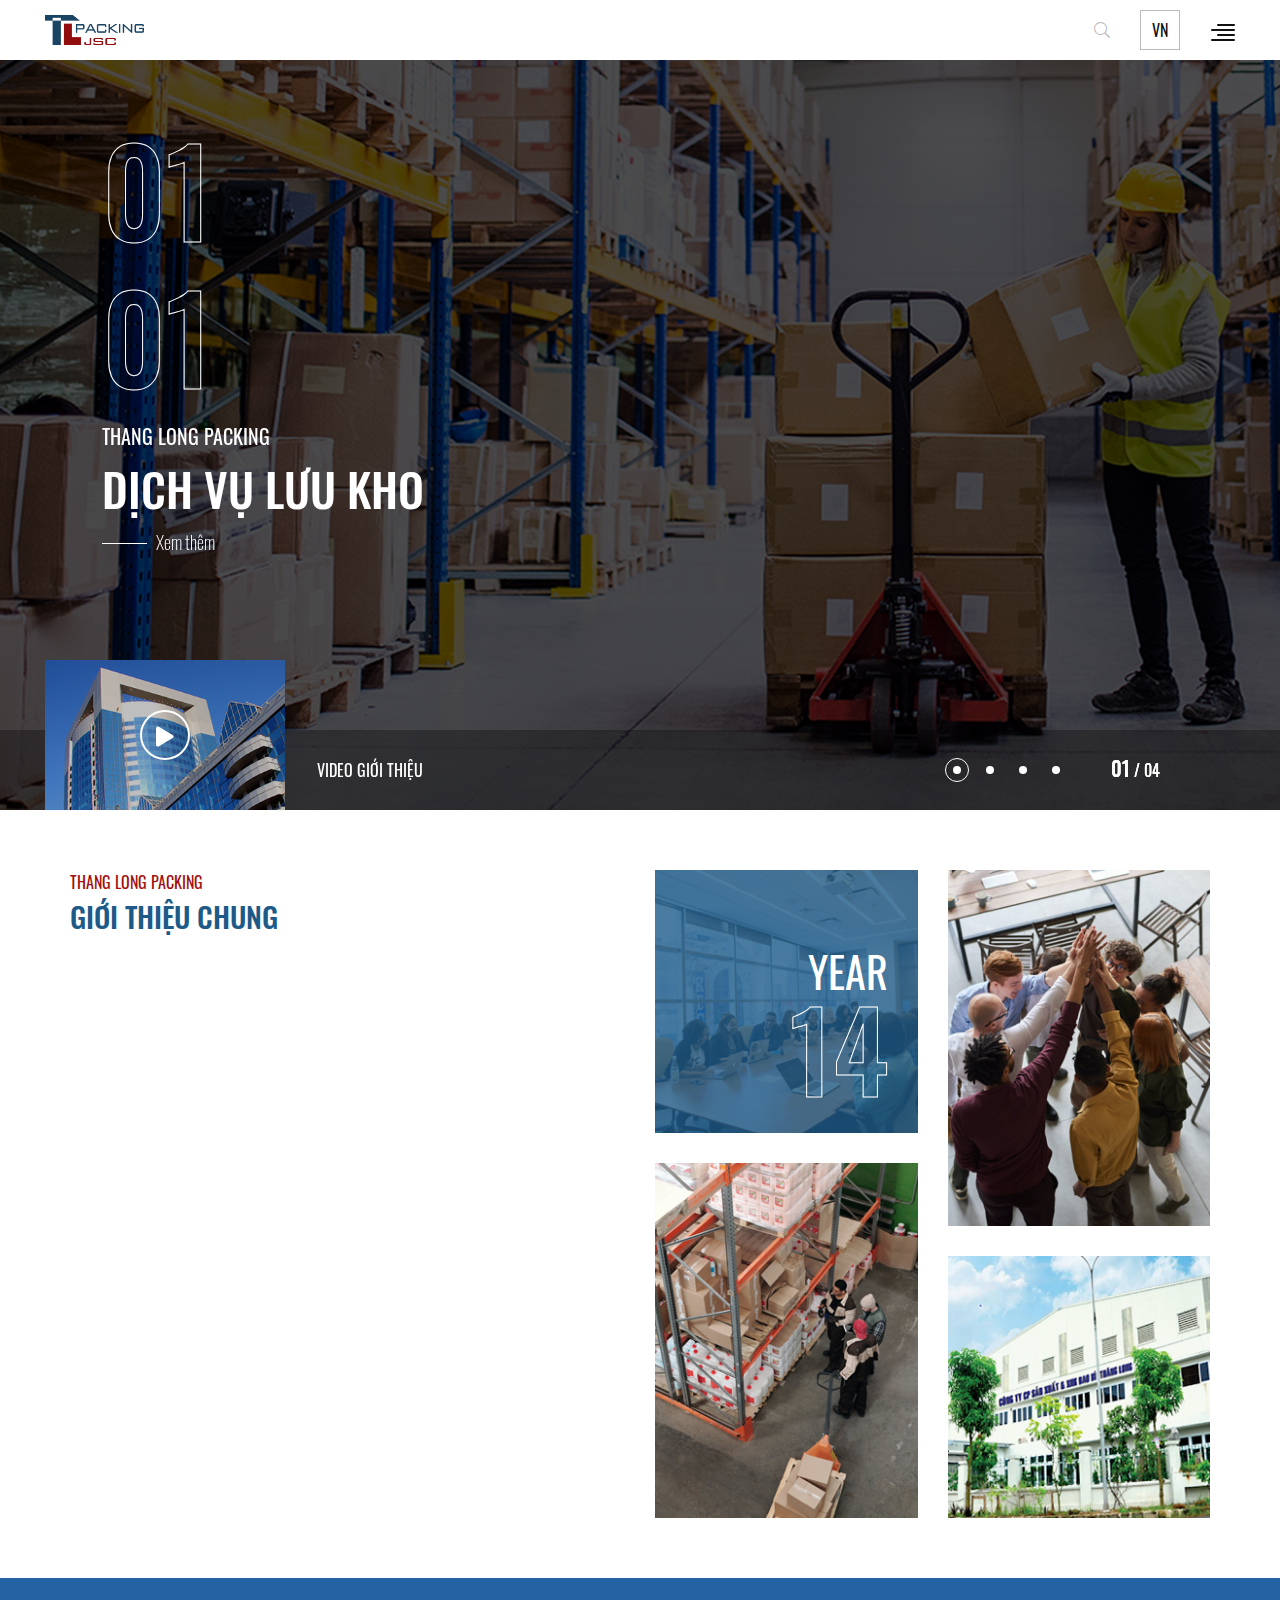
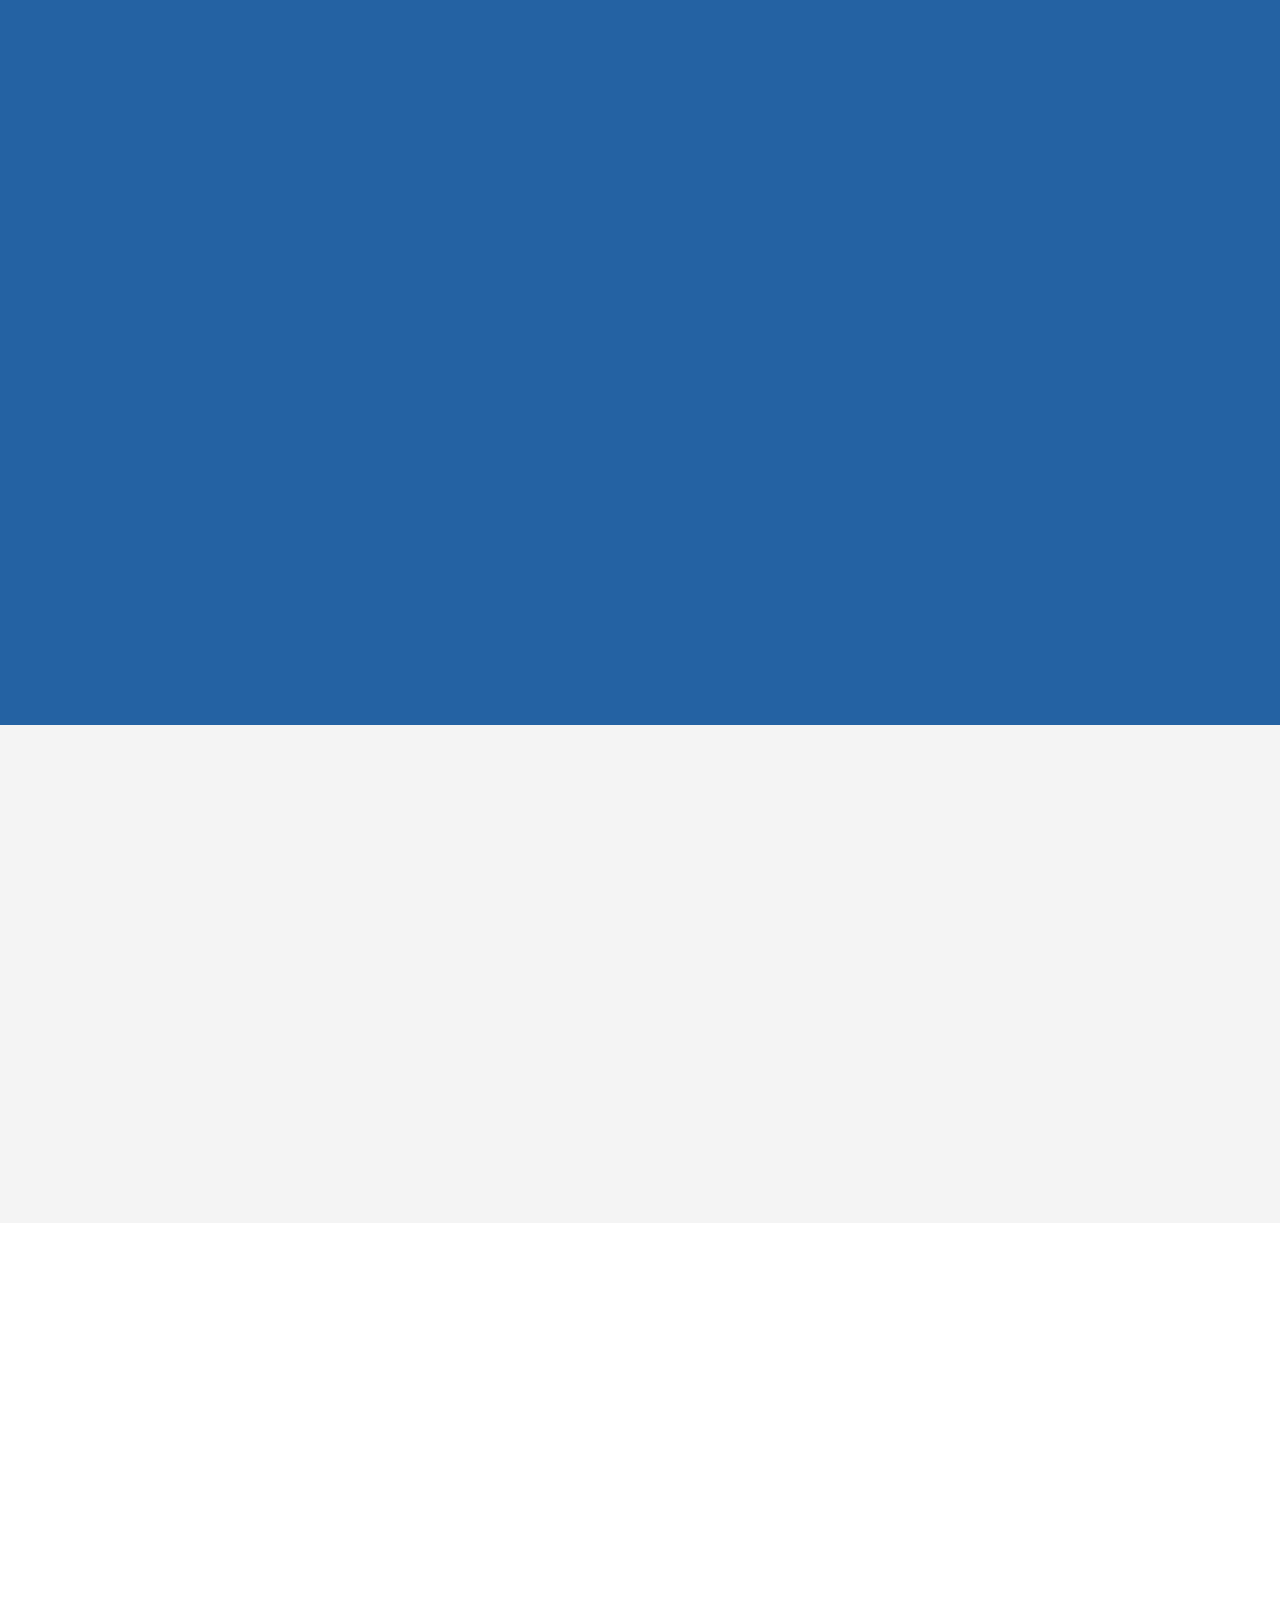
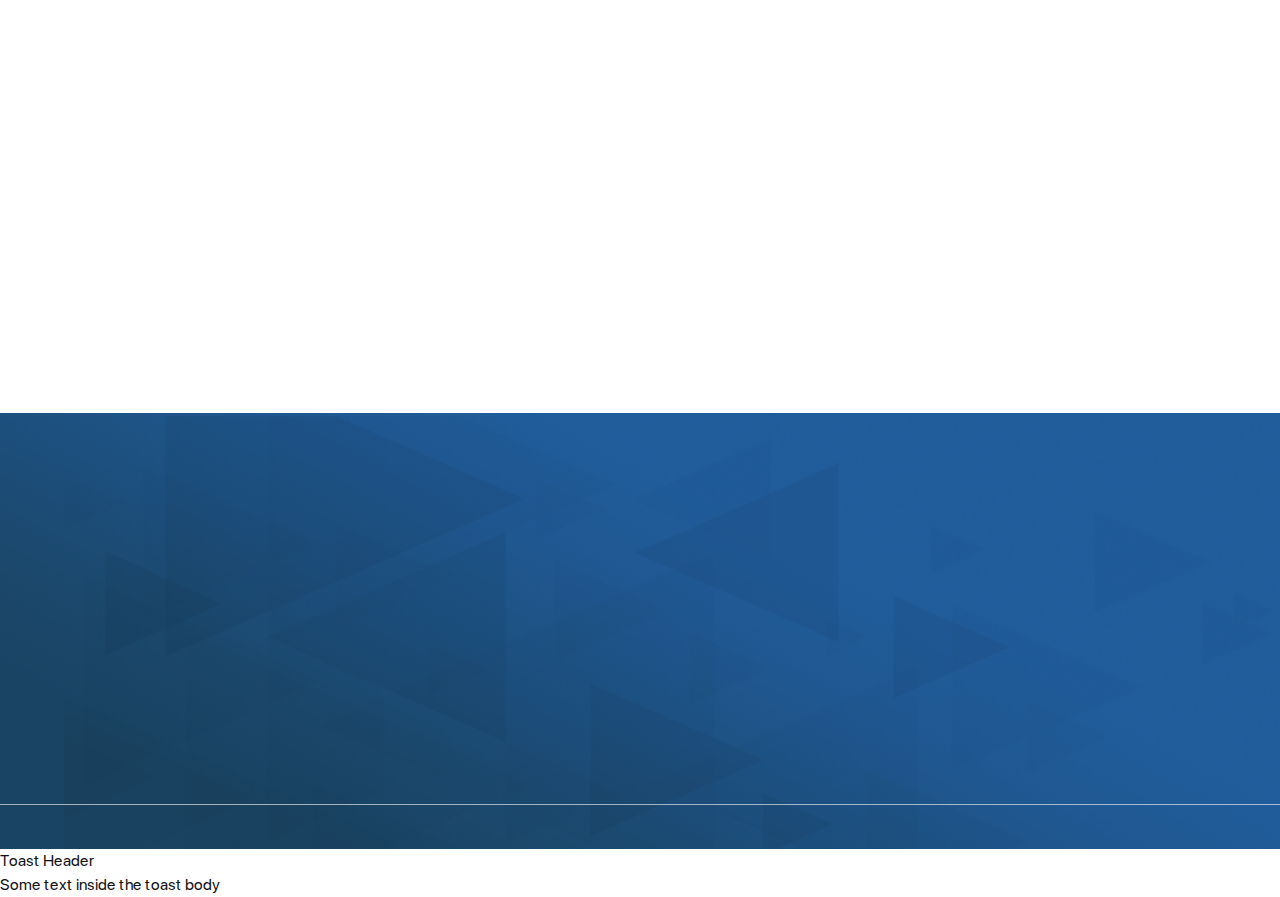
<file: index.html>
<!DOCTYPE html>
<html lang="en">

<head>
  <meta charset="utf-8" />
  <meta http-equiv="X-UA-Compatible" content="IE=edge" />
  <meta name="viewport" content="width=device-width, initial-scale=1" />
  <meta name="description" content="" />
  <meta name="author" content="" />
  <title>Home</title>
  <link href="css/bootstrap.min.css" type="text/css" rel="stylesheet" />
  <!-- <link href="fonts/font-awesome/css/font-awesome.min.css" type="text/css" rel="stylesheet"> -->
  <link href="fonts/fontawesome-pro-5.8.2-web/css/all.min.css" type="text/css" rel="stylesheet" />
  <link href="fonts/elegantIcon/elegantIcon.css" type="text/css" rel="stylesheet" />
  <link href="css/owl.carousel.min.css" type="text/css" rel="stylesheet" />
  <link href="css/fancybox.css" type="text/css" rel="stylesheet" />
  <link href="css/animate.css" type="text/css" rel="stylesheet" />
  <link href="css/slick.css" type="text/css" rel="stylesheet" />
  <link href="css/main.css" type="text/css" rel="stylesheet" />
  <!-- HTML5 Shim and Respond.js IE8 support of HTML5 elements and media queries -->
  <!-- WARNING: Respond.js doesn't work if you view the page via file:// -->
  <!--[if lt IE 9]>
      <script src="https://oss.maxcdn.com/libs/html5shiv/3.7.0/html5shiv.js"></script>
      <script src="https://oss.maxcdn.com/libs/respond.js/1.4.2/respond.min.js"></script>
    <![endif]-->
</head>

<body>
  <div class="wrap">
    <header>
      <div class="wrap-hd">
        <a class="logo" href="index.html" title=""><img src="images/logo.png" alt="" /></a>
        <div class="hd-social">
          <ul>
            <li>
              <a target="_blank" href="https://www.facebook.com/" class="smooth"><i class="fab fa-facebook-f"></i></a>
            </li>
            <li>
              <a target="_blank" href="https://twitter.com/" class="smooth"><i class="fab fa-twitter"></i></a>
            </li>
            <li>
              <a target="_blank" href="https://www.youtube.com/" class="smooth"><i class="fab fa-youtube"></i></a>
            </li>
          </ul>
        </div>
        <nav class="d-nav">
          <ul id="main-menu">
            <li class="active">
              <a href="index.html" class="smooth" title="">Trang chủ</a>
            </li>
            <li>
              <a href="about_us.html" class="smooth" title="">Giới thiệu</a>
              <ul>
                <li>
                  <a class="smooth" href="about_us.html" title="">Giới thiệu chung</a>
                </li>
                <li>
                  <a class="smooth" href="why_us.html" title="">Tại sao chọn chúng tôi</a>
                </li>
                <li>
                  <a class="smooth" href="#" title="">Tiêu chuẩn kỹ thuật</a>
                </li>
              </ul>
            </li>
            <li>
              <a href="services.html" class="smooth" title="">Dịch vụ</a>
            </li>
            <li>
              <a href="product.html" class="smooth" title="">Sản phẩm</a>
            </li>
            <li>
              <a href="news.html" class="smooth" title="">Tin tức</a>
            </li>
            <li>
              <a href="recruitment.html" class="smooth" title="">Tuyển dụng</a>
            </li>
            <li>
              <a href="contact_us.html" class="smooth" title="">Liên hệ</a>
            </li>
          </ul>
        </nav>
        <div class="hd-control">
          <div class="search mgl">
            <button type="button" data-show="#search">
              <i class="fal fa-search"></i>
            </button>
            <div class="ct" id="search">
              <form class="search-fr">
                <input type="text" placeholder="Tìm kiếm ..." />
                <button type="submit"><i class="fal fa-search"></i></button>
              </form>
            </div>
          </div>
          <div class="language drop mgl">
            <div class="label">vn</div>
            <ul>
              <li><a class="drop-item" href="#" title="">en</a></li>
              <li><a class="drop-item" href="#" title="">jp</a></li>
            </ul>
          </div>
        </div>
        <div class="icon-menu open-mnav">
          <span></span>
          <span></span>
          <span></span>
          <span></span>
        </div>
      </div>
    </header>
    <div class="wrap-banner-home">
      <div class="cas-home owl-carousel">
        <div class="item">
          <a href="" title="" class="img" data-animation="animated Tzoom delay06">
            <img src="images/slide-home1.png" alt="" />
          </a>
          <div class="ct">
            <h3 class="name" data-animation="animated fadeInRight delay10">
              THANG LONG PACKING
            </h3>
            <h2 class="title" data-animation="animated fadeInRight delay12">
              DỊCH VỤ LƯU KHO
            </h2>
            <a class="more smooth" href="" data-animation="animated fadeInRight delay14">Xem thêm</a>
          </div>
        </div>
        <div class="item">
          <a href="" title="" class="img" data-animation="animated Tzoom delay06">
            <img src="images/slide-home1.png" alt="" />
          </a>
          <div class="ct">
            <h3 class="name" data-animation="animated fadeInRight delay10">
              THANG LONG PACKING
            </h3>
            <h2 class="title" data-animation="animated fadeInRight delay12">
              DỊCH VỤ LƯU KHO
            </h2>
            <a class="more smooth" href="" data-animation="animated fadeInRight delay14">Xem thêm</a>
          </div>
        </div>
        <div class="item">
          <a href="" title="" class="img" data-animation="animated Tzoom delay06">
            <img src="images/slide-home1.png" alt="" />
          </a>
          <div class="ct">
            <h3 class="name" data-animation="animated fadeInRight delay10">
              THANG LONG PACKING
            </h3>
            <h2 class="title" data-animation="animated fadeInRight delay12">
              DỊCH VỤ LƯU KHO
            </h2>
            <a class="more smooth" href="" data-animation="animated fadeInRight delay14">Xem thêm</a>
          </div>
        </div>
        <div class="item">
          <a href="" title="" class="img" data-animation="animated Tzoom delay06">
            <img src="images/slide-home1.png" alt="" />
          </a>
          <div class="ct">
            <h3 class="name" data-animation="animated fadeInRight delay10">
              THANG LONG PACKING
            </h3>
            <h2 class="title" data-animation="animated fadeInRight delay12">
              DỊCH VỤ LƯU KHO
            </h2>
            <a class="more smooth" href="" data-animation="animated fadeInRight delay14">Xem thêm</a>
          </div>
        </div>
      </div>
      <a data-fancybox href="https://www.youtube.com/watch?v=I_SbZu9tzjI&t=2s" title="" class="video-home wow fadeInUp">
        <span>video giới thiệu</span>
        <img src="images/bg-video.png" alt="" />
        <i class="fas fa-play"></i>
      </a>
    </div>
    <section class="group-home about-home">
      <div class="container">
        <div class="row">
          <div class="col-md-6">
            <div class="content-about-wrap">
              <div class="content-about">
                <p class="name-group wow fadeInDown delay01">
                  THANG LONG PACKING
                </p>
                <h3 class="title-group wow fadeInUp delay03">
                  Giới thiệu chung
                </h3>
                <div class="ct wow fadeInUp delay05">
                  <p>
                    Thang Long Packing JSC chuyên sản xuất các loại bao bì từ
                    màng mỏng chất lượng cao. Màng đơn có các loại LDPE, HPPE,
                    PP… Màng phức có các loại: BOPP, PET GHÉP PE, NHÔM, MPET,
                    MCPP, PA… Ngoài ra công ty còn sản xuất các loại bao bì
                    đựng linh kiện điện thoại, sạc pin, tai nghe, máy in, máy
                    tính, máy ảnh và đồ gia dụng khác. Với dây chuyền thiết bị
                    hiện đại do các hãng có uy tín của Đài Loan cung cấp, kết
                    hợp giữa công nghệ tiên tiến với đội ngũ kỹ thuật có tay
                    nghề cao.
                  </p>
                  <p>
                    Đến với Thăng Long các bạn sẽ cảm thấy yên tâm và hài lòng
                    vì phương châm của chúng tôi là: Hợp tác, bình đẳng và
                    cùng phát triển.
                  </p>
                </div>
              </div>
              <div class="desc-about wow fadeInDown delay01">
                <div class="item">
                  <span class="number hc-couter">27</span><span class="number"> + </span>
                  <span class="unit">triệu đô</span>
                  <p class="ct-desc-about">DOANH THU 2019</p>
                </div>
                <div class="item">
                  <span class="number hc-couter">850</span><span class="number"> + </span>
                  <span class="unit">nhân viên</span>
                  <p class="ct-desc-about">Quy mô nhân sự</p>
                </div>
                <div class="item">
                  <span class="number hc-couter">14</span><span class="number"> + </span>
                  <span class="unit">năm</span>
                  <p class="ct-desc-about">hình thành và phát triển</p>
                </div>
                <div class="item">
                  <span class="number hc-couter">14.000</span><span class="number"> + </span>
                  <span class="unit">m <sup>2</sup></span>
                  <p class="ct-desc-about">diện tích nhà máy</p>
                </div>
              </div>
            </div>
          </div>
          <div class="col-md-6">
            <div class="img-about-wrap wow fadeInRight delay05">
              <div class="row">
                <div class="column">
                  <div class="item">
                    <img src="images/img-about1.png" />
                    <div class="year">
                      <span>year</span>
                      <span class="hc-couter">14</span>
                    </div>
                  </div>
                  <div class="item">
                    <img src="images/img-about3.png" />
                  </div>
                </div>
                <div class="column">
                  <div class="item">
                    <img src="images/img-about2.png" />
                  </div>
                  <div class="item">
                    <img src="images/img-about4.png" />
                  </div>
                </div>
              </div>
            </div>
          </div>
        </div>
      </div>
    </section>
    <section class="group-home service-home">
      <div class="container">
        <div class="title-group-control">
          <div class="title-group-wrap">
            <p class="name-group wow fadeInDown delay01">
              THANG LONG PACKING
            </p>
            <h3 class="title-group wow fadeInUp delay03">dịch vụ</h3>
          </div>
          <!-- <a href="" class="btn-detail smooth  wow fadeInRight delay03">Xem chi tiết<i class="fal fa-long-arrow-right"></i></a> -->
        </div>
        <div class="row">
          <div class="col-lg-3 col-md-6">
            <div class="service-home-item wow fadeInRight delay03">
              <div class="ct">
                <p class="oder-number">01</p>
                <p class="title">dịch vụ lưu kho</p>
                <p class="desc">
                  Lorem ipsum dolor sit amet, consectetur adipisicing elit,
                  sed do eiusmod tempor incididunt ut labore et dolore magna
                  aliqua. Ut enim ad minim veniam, quis nostrud exercitation
                  ullamco laboris nisi ut aliquip ex ea commodo consequat.
                  Duis aute irure dolor in reprehenderit in voluptate velit
                  esse cillum dolore eu fugiat nulla pariatur. Excepteur sint
                  occaecat cupidatat non proident, sunt in culpa qui officia
                  deserunt mollit anim id est laborum. Sed ut perspiciatis
                  unde omnis iste natus error sit voluptatem accusantium
                  doloremque laudantium, totam rem aperiam, eaque ipsa quae ab
                  illo inventore veritatis et quasi architecto beatae vitae
                  dicta sunt explicabo. Nemo enim ipsam voluptatem quia
                  voluptas sit aspernatur aut odit aut fugit, sed quia
                  consequuntur magni dolores eos qui ratione voluptatem sequi
                  nesciunt. Neque porro quisquam est, qui dolorem ipsum quia
                  dolor sit amet, consectetur, adipisci velit, sed quia non
                  numquam eius modi tempora incidunt ut labore et dolore
                  magnam aliquam quaerat voluptatem.
                </p>
              </div>
              <div class="img">
                <img src="images/service-home1.png" alt="" />
              </div>
              <a href="" class="link-item"></a>
            </div>
          </div>
          <div class="col-lg-3 col-md-6">
            <div class="service-home-item wow fadeInRight delay05">
              <div class="ct">
                <p class="oder-number">02</p>
                <p class="title">lắp ráp link kiện</p>
                <p class="desc">
                  Lorem ipsum dolor sit amet, consectetur adipisicing elit,
                  sed do eiusmod tempor incididunt ut labore et dolore magna
                  aliqua. Ut enim ad minim veniam, quis nostrud exercitation
                  ullamco laboris nisi ut aliquip ex ea commodo consequat.
                  Duis aute irure dolor in reprehenderit in voluptate velit
                  esse cillum dolore eu fugiat nulla pariatur. Excepteur sint
                  occaecat cupidatat non proident, sunt in culpa qui officia
                  deserunt mollit anim id est laborum. Sed ut perspiciatis
                  unde omnis iste natus error sit voluptatem accusantium
                  doloremque laudantium, totam rem aperiam, eaque ipsa quae ab
                  illo inventore veritatis et quasi architecto beatae vitae
                  dicta sunt explicabo. Nemo enim ipsam voluptatem quia
                  voluptas sit aspernatur aut odit aut fugit, sed quia
                  consequuntur magni dolores eos qui ratione voluptatem sequi
                  nesciunt. Neque porro quisquam est, qui dolorem ipsum quia
                  dolor sit amet, consectetur, adipisci velit, sed quia non
                  numquam eius modi tempora incidunt ut labore et dolore
                  magnam aliquam quaerat voluptatem.
                </p>
              </div>
              <div class="img">
                <img src="images/service-home2.png" alt="" />
              </div>
              <a href="" class="link-item"></a>
            </div>
          </div>
          <div class="col-lg-3 col-md-6">
            <div class="service-home-item wow fadeInRight delay07">
              <div class="ct">
                <p class="oder-number">03</p>
                <p class="title">kiểm tra chất lượng</p>
                <p class="desc">Lorem ipsum dolor sit amet.</p>
              </div>
              <div class="img">
                <img src="images/service-home3.png" alt="" />
              </div>
              <a href="" class="link-item"></a>
            </div>
          </div>
          <div class="col-lg-3 col-md-6">
            <div class="service-home-item wow fadeInRight delay09">
              <div class="ct">
                <p class="oder-number">04</p>
                <p class="title">tư vấn và thiết kế</p>
                <p class="desc">
                  Lorem ipsum dolor sit amet, consectetur adipisicing elit,
                  sed do eiusmod tempor incididunt ut labore et dolore magna
                  aliqua. Ut enim ad minim veniam, quis nostrud exercitation
                  ullamco laboris nisi ut aliquip ex ea commodo consequat.
                  Duis aute irure dolor in reprehenderit in voluptate velit
                  esse cillum dolore eu fugiat nulla pariatur. Excepteur sint
                  occaecat cupidatat non proident, sunt in culpa qui officia
                  deserunt mollit anim id est laborum. Sed ut perspiciatis
                  unde omnis iste natus error sit voluptatem accusantium
                  doloremque laudantium, totam rem aperiam, eaque ipsa quae ab
                  illo inventore veritatis et quasi architecto beatae vitae
                  dicta sunt explicabo. Nemo enim ipsam voluptatem quia
                  voluptas sit aspernatur aut odit aut fugit, sed quia
                  consequuntur magni dolores eos qui ratione voluptatem sequi
                  nesciunt. Neque porro quisquam est, qui dolorem ipsum quia
                  dolor sit amet, consectetur, adipisci velit, sed quia non
                  numquam eius modi tempora incidunt ut labore et dolore
                  magnam aliquam quaerat voluptatem.
                </p>
              </div>
              <div class="img">
                <img src="images/service-home4.png" alt="" />
              </div>
              <a href="" class="link-item"></a>
            </div>
          </div>
        </div>
      </div>
    </section>
    <section class="group-home product-home">
      <div class="container">
        <div class="row">
          <div class="col-md-4">
            <div class="title-group-control">
              <div class="title-group-wrap">
                <p class="name-group wow fadeInDown delay01">
                  THANG LONG PACKING
                </p>
                <h3 class="title-group wow fadeInUp delay03">
                  nhóm sản phẩm
                </h3>
              </div>
            </div>
            <div class="product-home-item ct-product-home wow fadeInLeft delay03">
              <div class="ct">
                <p>
                  Lorem ipsum dolor sit amet, consectetur adipisicing elit,
                  sed do eiusmod tempor incididunt ut labore et dolore magna
                  aliqua. Ut enim ad minim veniam, quis nostrud exercitation
                  ullamco laboris nisi ut aliquip ex ea commodo consequat.
                  Duis aute irure dolor in reprehenderit in voluptate velit
                  esse cillum dolore eu fugiat nulla pariatur. Excepteur sint
                  occaecat cupidatat non proident, sunt in culpa qui officia
                  deserunt. mollit anim id est laborum. Sed ut perspiciatis
                  unde omnis iste natus error sit voluptatem accusantium
                  doloremque laudantium, totam rem aperiam, eaque ipsa quae ab
                  illo inventore veritatis et quasi architecto beatae vitae
                  dicta sunt explicabo. Nemo enim ipsam voluptatem quia
                  voluptas sit aspernatur aut odit aut fugit, sed quia
                  consequuntur magni dolores eos qui ratione voluptatem sequi
                  nesciunt. Neque porro quisquam est, qui dolorem ipsum quia
                  dolor sit amet, consectetur, adipisci velit, sed quia non
                  numquam eius modi tempora incidunt ut labore et dolore
                  magnam aliquam quaerat voluptatem.
                </p>
              </div>
              <a href="" class="btn-detail smooth">Xem tất cả<i class="fal fa-long-arrow-right"></i></a>
            </div>
          </div>
          <div class="col-md-8 position-relative">
            <div class="title-group-product wow fadeInRight delay03">
              <p>product</p>
            </div>
            <div class="list-item-product wow fadeInRight delay05">
              <div class="cas-product">
                <div class="item-product-home">
                  <div class="img">
                    <img src="images/img-product-home1.png" alt="" />
                  </div>
                  <p>bao bì điện tử</p>
                </div>
                <div class="item-product-home">
                  <div class="img">
                    <img src="images/img-product-home2.png" alt="" />
                  </div>
                  <p>BAO BÌ MÀNG PHỨC HỢP</p>
                </div>
                <div class="item-product-home">
                  <div class="img">
                    <img src="images/img-product-home3.png" alt="" />
                  </div>
                  <p>BAO BÌ DƯỢC PHẨM</p>
                </div>
                <div class="item-product-home">
                  <div class="img">
                    <img src="images/img-product-home2.png" alt="" />
                  </div>
                  <p>BAO BÌ MÀNG PHỨC HỢP</p>
                </div>
              </div>
            </div>
          </div>
        </div>
      </div>
    </section>
    <section class="group-home about-home">
      <div class="container">
        <div class="title-group-control">
          <div class="title-group-wrap text-center">
            <p class="name-group wow fadeInDown delay01">
              THANG LONG PACKING
            </p>
            <h3 class="title-group wow fadeInUp delay03">tin nổi bật</h3>
          </div>
        </div>
        <div class="row">
          <div class="col-lg-6">
            <div class="img-news-wrap wow fadeInLeft delay03">
              <img src="images/img-new-home.png" alt="" />
              <div class="ct">
                <div class="date-news-wrap">
                  <p class="day">30</p>
                  <p class="month">tháng 07</p>
                </div>
                <div class="title">
                  15 thiết kế bao bì nhìn thôi đã thích mê, vô dụng đến mấy
                  cũng khiến người ta móc ví mua ngay lập tức
                </div>
              </div>
              <a href="" class="link-item"></a>
            </div>
          </div>
          <div class="col-lg-6">
            <div class="list-news-wrap">
              <div class="item wow fadeInRight delay05">
                <div class="date-news-wrap">
                  <p class="day">30</p>
                  <p class="month">tháng 07</p>
                </div>
                <div class="ct">
                  <p class="title">
                    Làm sao để thu hút khách hàng ngay từ bao bì sản phẩm?
                  </p>
                  <span class="desc">Ngoài óc sáng tạo, nhà thiết kế cần có sự trải nghiệm
                    trong vai trò người tiêu dùng thì mới có thể tạo ra các
                    mẫu bao bì đủ sức. Ngoài óc sáng tạo, nhà thiết kế cần có
                    sự trải nghiệm trong vai trò người tiêu dùng thì mới có
                    thể tạo ra các mẫu bao bì đủ sức</span>
                  <a href="" class="link-item"></a>
                </div>
              </div>
              <div class="item wow fadeInRight delay07">
                <div class="date-news-wrap">
                  <p class="day">25</p>
                  <p class="month">tháng 07</p>
                </div>
                <div class="ct">
                  <p class="title">
                    Làm sao để thu hút khách hàng ngay từ bao bì sản phẩm?
                  </p>
                  <span class="desc">Ngoài óc sáng tạo, nhà thiết kế cần có sự trải nghiệm
                    trong vai trò người tiêu dùng thì mới có thể tạo ra các
                    mẫu bao bì đủ sức. Ngoài óc sáng tạo, nhà thiết kế cần có
                    sự trải nghiệm trong vai trò người tiêu dùng thì mới có
                    thể tạo ra các mẫu bao bì đủ sức</span>
                  <a href="" class="link-item"></a>
                </div>
              </div>
              <div class="item wow fadeInRight delay09">
                <div class="date-news-wrap">
                  <p class="day">14</p>
                  <p class="month">tháng 07</p>
                </div>
                <div class="ct">
                  <p class="title">
                    Làm sao để thu hút khách hàng ngay từ bao bì sản phẩm?
                  </p>
                  <span class="desc">Ngoài óc sáng tạo, nhà thiết kế cần có sự trải nghiệm
                    trong vai trò người tiêu dùng thì mới có thể tạo ra các
                    mẫu bao bì đủ sức. Ngoài óc sáng tạo, nhà thiết kế cần có
                    sự trải nghiệm trong vai trò người tiêu dùng thì mới có
                    thể tạo ra các mẫu bao bì đủ sức</span>
                  <a href="" class="link-item"></a>
                </div>
              </div>
            </div>
          </div>
        </div>
      </div>
    </section>
    <section class="group-home home-partner">
      <div class="container">
        <div class="cas-partner wow fadeInUp">
          <a href="https://www.samsung.com/vn/" title="" class="item"><img src="images/partner1.png" alt="" /></a>
          <a href="https://www.lg.com/vn/" title="" class="item"><img src="images/partner2.png" alt="" /></a>
          <a href="https://www.panasonic.com/vn/" title="" class="item"><img src="images/partner3.png" alt="" /></a>
          <a href="https://www.brother.com.vn/vi-vn" title="" class="item"><img src="images/partner4.png" alt="" /></a>
          <a href="https://vn.canon/vi/consumer" title="" class="item"><img src="images/partner5.png" alt="" /></a>
          <a href="https://www.foxconn.com.vn/" title="" class="item"><img src="images/partner6.png" alt="" /></a>
        </div>
      </div>
    </section>
    <footer>
      <div class="container">
        <div class="row justify-content-between">
          <div class="col-xl-6 col-md-6">
            <div class="ft-item wow fadeInUp">
              <div class="ft-title">
                <a href=""><img src="images/logo-ft.png" alt="" /></a>
              </div>
              <div class="ft-brand">
                <p class="name">
                  CÔNG TY CP SẢN XUẤT & XNK BAO BÌ THĂNG LONG
                </p>
                <p class="name sub">
                  THANGLONG PACKING IMPORT EXPORT PRODUCTION JOINT STOCK
                  COMPANY
                </p>
              </div>
              <ul class="info">
                <li>
                  <i class="fas fa-map-marker-alt"></i>
                  <p>
                    <span><strong>Văn Phòng GD:</strong> Số 6 Trấn Vũ, Ba Đình,
                      Hà Nội, Việt Nam</span>
                    <span><strong>Nhà Máy:</strong> Lô D Cụm CN Đa Nghề Đình
                      Bảng, Từ Sơn, Bắc Ninh, Việt Nam</span>
                  </p>
                </li>
                <li>
                  <i class="fas fa-phone"></i>
                  <p>
                    <a href="tel:024 3717 0886" title="">024 3717 0886</a> -
                    <a href="tel:024 3717 0885" title="">024 3717 0885</a>
                  </p>
                </li>
                <li>
                  <i class="fas fa-paper-plane"></i>
                  <p>
                    <a href="mailto:thanglongpack@gmail.com">thanglongpack@gmail.com</a>
                  </p>
                </li>
              </ul>
            </div>
          </div>
          <div class="col-xl-2">
            <div class="ft-item v2 wow fadeInUp delay02">
              <div class="ft-title">
                <h3 class="title">QUICK LINKS</h3>
              </div>
              <ul class="link-ft">
                <li><a href="about_us.html" title="">Giới thiệu</a></li>
                <li><a href="services.html" title="">Dịch vụ</a></li>
                <li><a href="product.html" title="">Sản phẩm</a></li>
                <li><a href="recruitment.html" title="">Tuyển dụng</a></li>
                <li><a href="news.html" title="">Tin tức</a></li>
                <li><a href="contact_us.html" title="">Liên hệ</a></li>
              </ul>
            </div>
          </div>
          <div class="col-xl-4 col-md-6 wow fadeInUp delay04">
            <div class="ft-item">
              <div class="ft-title">
                <h3 class="title">đăng ký nhận tin</h3>
              </div>
              <p class="register-news">
                Đăng ký ngay để nhận tất cả các thông tin, tin tức của Chúng
                tôi
              </p>
              <form action="" class="register-news-form">
                <input type="text" placeholder="Địa chỉ email của bạn" />
                <button type="submit">
                  <i class="fas fa-paper-plane"></i>
                  <span class="text-danger"> Trường Email là bắt buộc.</span>
                </button>
              </form>
              <ul class="socials-ft wow fadeInRight">
                <li>
                  <a target="_blank" href="https://www.facebook.com/" title=""><i class="fab fa-facebook-f"></i></a>
                </li>
                <li>
                  <a target="_blank" href="https://twitter.com/" title=""><i class="fab fa-twitter"></i></a>
                </li>
                <li>
                  <a target="_blank" href="https://www.youtube.com/" title=""><i class="fab fa-youtube"></i></a>
                </li>
              </ul>
            </div>
          </div>
        </div>
        <div class="ft-bottom">
          <div class="copyright wow fadeInLeft">
            © Copyright 2020 Thanglong packing.<a href="https://apecsoft.asia/" title="" target="_blank">
              Designed by Apecsoft</a>
          </div>
        </div>
      </div>
    </footer>
  </div>
  <!-- <div id="fb-root"></div>
        <script type="text/javascript">
            (function(d, s, id) {
                var js, fjs = d.getElementsByTagName(s)[0];
                if (d.getElementById(id)) return;
                js = d.createElement(s); js.id = id;
                js.src = "//connect.facebook.net/vi_VN/sdk.js#xfbml=1&version=v2.6";
                fjs.parentNode.insertBefore(js, fjs);
            }(document, 'script', 'facebook-jssdk'));
        </script> -->
  <div class="toast">
    <div class="toast-header">
      Toast Header
    </div>
    <div class="toast-body">
      Some text inside the toast body
    </div>
  </div>

  <script src="js/jquery.js" type="text/javascript"></script>
  <script src="js/bootstrap.min.js" type="text/javascript"></script>
  <script src="js/owl.carousel.min.js" type="text/javascript"></script>
  <script src="js/slick.min.js" type="text/javascript"></script>
  <script src="js/wow.min.js" type="text/javascript"></script>
  <script src="js/scrollspy.js" type="text/javascript"></script>
  <script src="js/fancybox.js" type="text/javascript"></script>
  <script src="js/jquery.sticky-kit.js" type="text/javascript"></script>
  <script src="js/script.js" type="text/javascript"></script>
  <script src="js/script.js" type="text/javascript"></script>
  <script src="js/admin/index.js" type="text/javascript"></script>

</body>

</html>
</file>
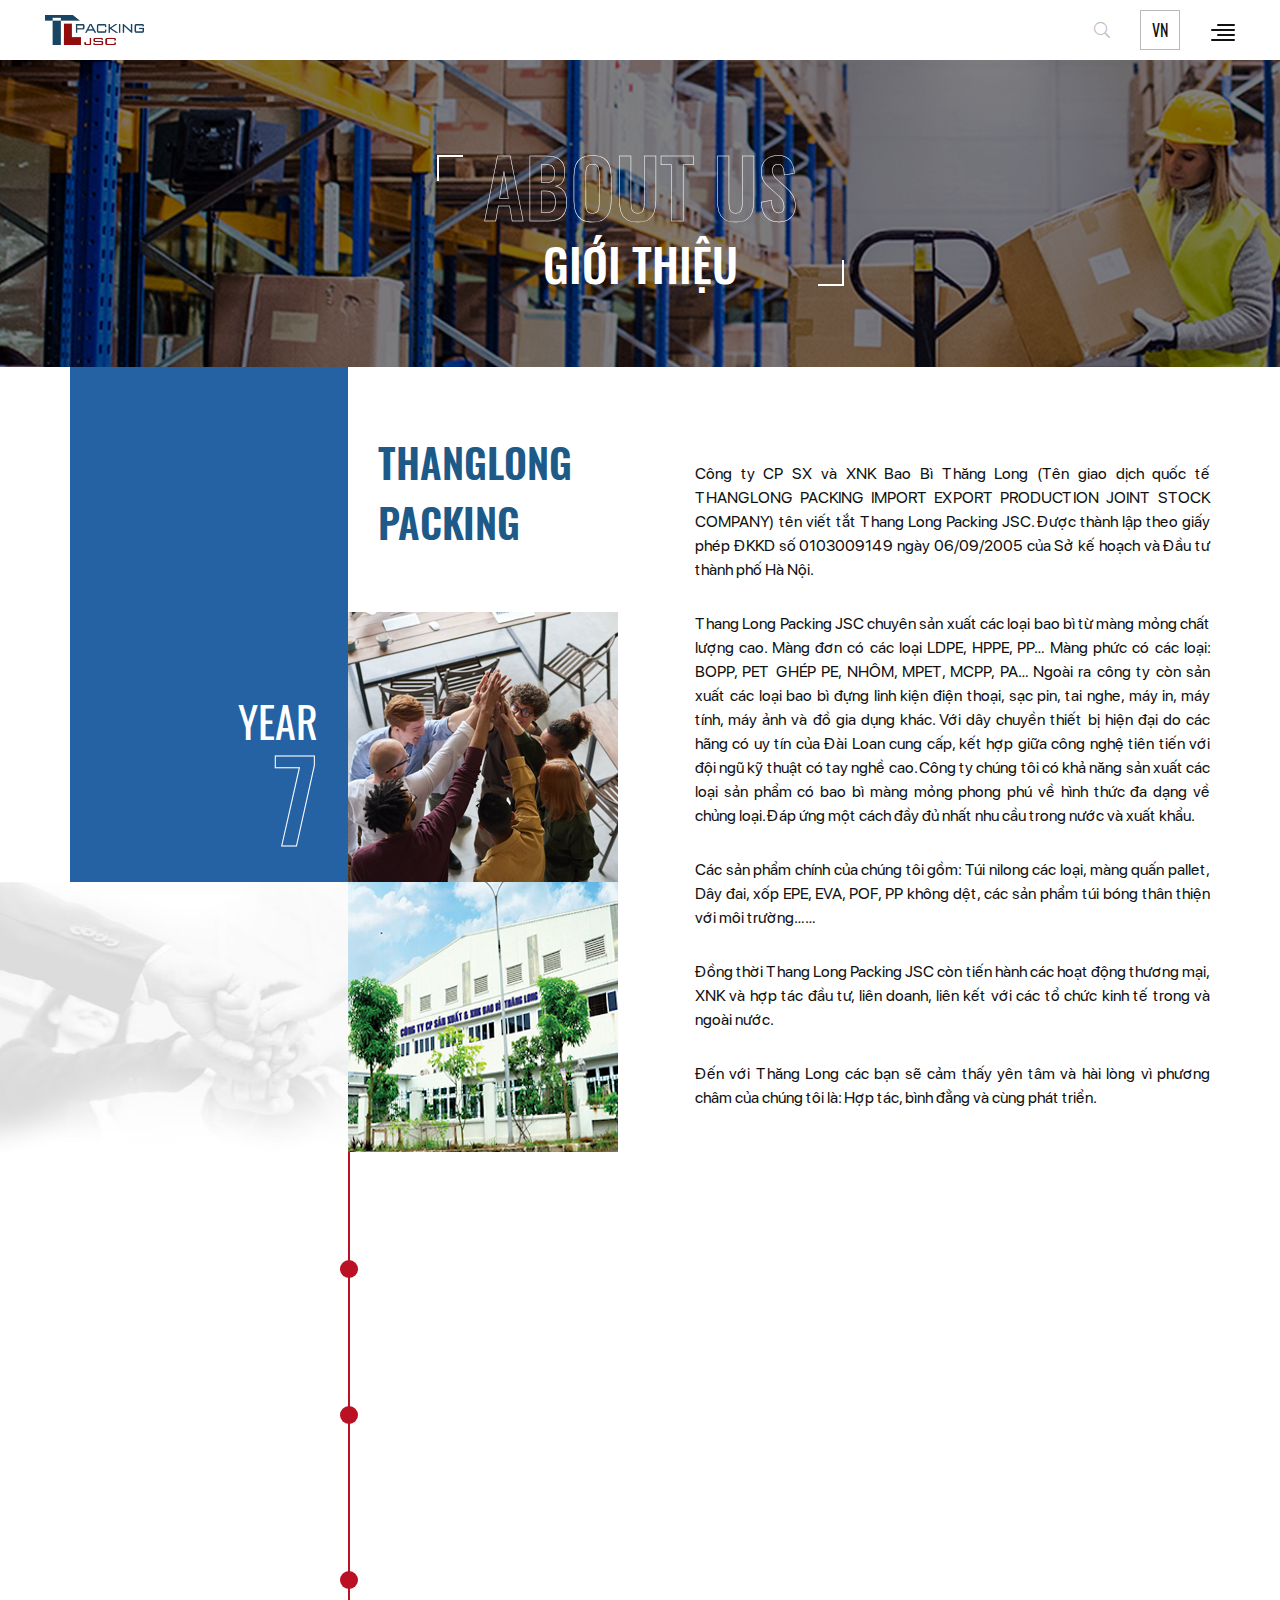
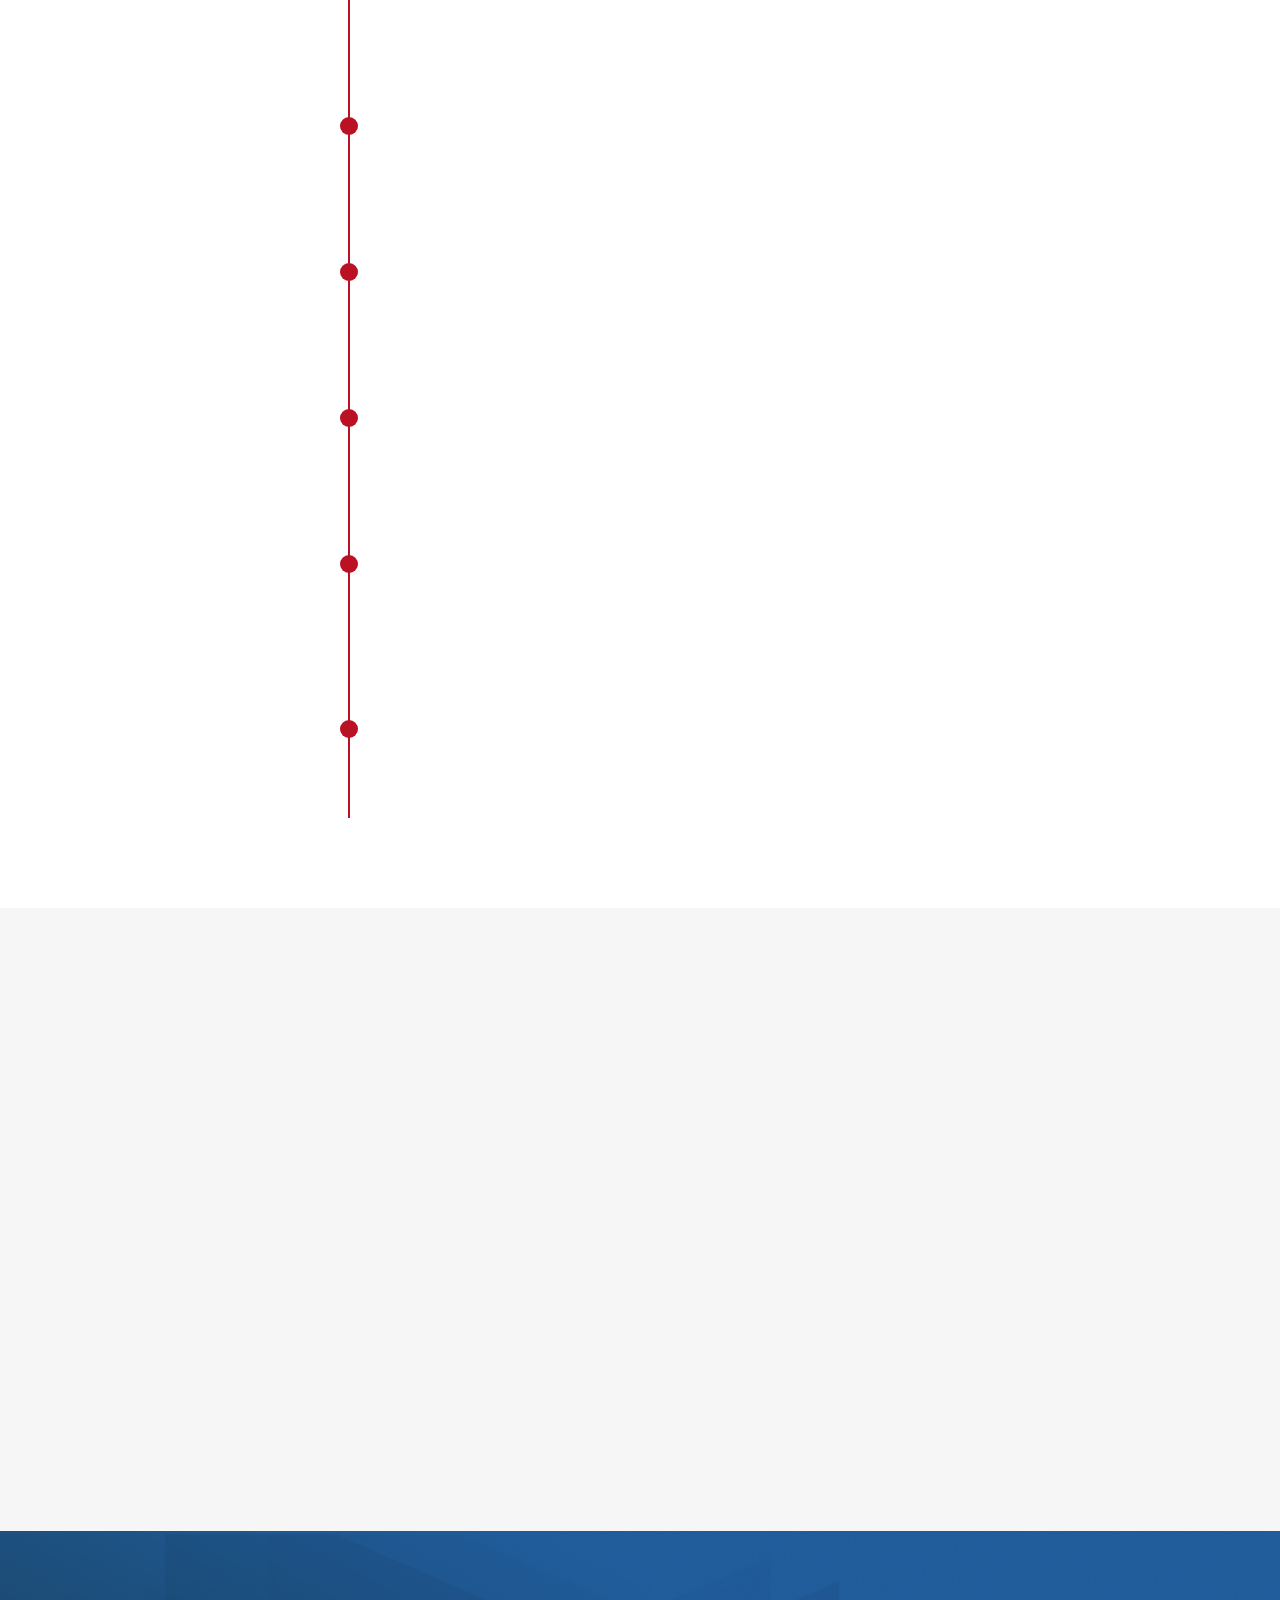
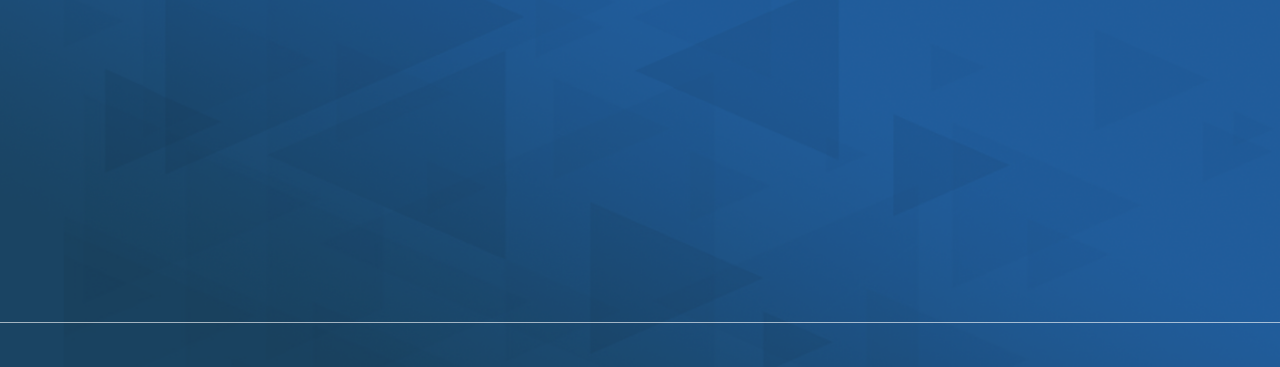
<file: about_us.html>
<!DOCTYPE html>
<html lang="en">

<head>
  <meta charset="utf-8" />
  <meta http-equiv="X-UA-Compatible" content="IE=edge" />
  <meta name="viewport" content="width=device-width, initial-scale=1" />
  <meta name="description" content="" />
  <meta name="author" content="" />
  <title>About us</title>
  <link href="css/bootstrap.min.css" type="text/css" rel="stylesheet" />
  <!-- <link href="fonts/font-awesome/css/font-awesome.min.css" type="text/css" rel="stylesheet"> -->
  <link href="fonts/fontawesome-pro-5.8.2-web/css/all.min.css" type="text/css" rel="stylesheet" />
  <link href="fonts/elegantIcon/elegantIcon.css" type="text/css" rel="stylesheet" />
  <link href="css/owl.carousel.min.css" type="text/css" rel="stylesheet" />
  <link href="css/fancybox.css" type="text/css" rel="stylesheet" />
  <link href="css/animate.css" type="text/css" rel="stylesheet" />
  <link href="css/slick.css" type="text/css" rel="stylesheet" />
  <link href="css/main.css" type="text/css" rel="stylesheet" />
  <!-- HTML5 Shim and Respond.js IE8 support of HTML5 elements and media queries -->
  <!-- WARNING: Respond.js doesn't work if you view the page via file:// -->
  <!--[if lt IE 9]>
      <script src="https://oss.maxcdn.com/libs/html5shiv/3.7.0/html5shiv.js"></script>
      <script src="https://oss.maxcdn.com/libs/respond.js/1.4.2/respond.min.js"></script>
    <![endif]-->
</head>

<body>
  <div class="wrap">
    <header>
      <div class="wrap-hd">
        <a class="logo" href="index.html" title=""><img src="images/logo.png" alt="" /></a>
        <div class="hd-social">
          <ul>
            <li>
              <a href="" class="smooth"><i class="fab fa-facebook-f"></i></a>
            </li>
            <li>
              <a href="" class="smooth"><i class="fab fa-twitter"></i></a>
            </li>
            <li>
              <a href="" class="smooth"><i class="fab fa-youtube"></i></a>
            </li>
          </ul>
        </div>
        <nav class="d-nav">
          <ul id="main-menu">
            <li>
              <a href="index.html" class="smooth" title="">Trang chủ</a>
            </li>
            <li class="active">
              <a href="about_us.html" class="smooth" title="">Giới thiệu</a>
              <ul>
                <li class="active">
                  <a class="smooth" href="about_us.html" title="">Giới thiệu chung</a>
                </li>
                <li>
                  <a class="smooth" href="why_us.html" title="">Tại sao chọn chúng tôi</a>
                </li>
                <li>
                  <a class="smooth" href="#" title="">Tiêu chuẩn kỹ thuật</a>
                </li>
              </ul>
            </li>
            <li>
              <a href="services.html" class="smooth" title="">Dịch vụ</a>
            </li>
            <li>
              <a href="product.html" class="smooth" title="">Sản phẩm</a>
            </li>
            <li>
              <a href="news.html" class="smooth" title="">Tin tức</a>
            </li>
            <li>
              <a href="recruitment.html" class="smooth" title="">Tuyển dụng</a>
            </li>
            <li>
              <a href="contact_us.html" class="smooth" title="">Liên hệ</a>
            </li>
          </ul>
        </nav>
        <div class="hd-control">
          <div class="search mgl">
            <button type="button" data-show="#search">
              <i class="fal fa-search"></i>
            </button>
            <div class="ct" id="search">
              <form class="search-fr">
                <input type="text" placeholder="Tìm kiếm ..." />
                <button type="submit"><i class="fal fa-search"></i></button>
              </form>
            </div>
          </div>
          <div class="language drop mgl">
            <div class="label">vn</div>
            <ul>
              <li><a class="drop-item" href="#" title="">en</a></li>
              <li><a class="drop-item" href="#" title="">jp</a></li>
            </ul>
          </div>
        </div>
        <div class="icon-menu open-mnav">
          <span></span>
          <span></span>
          <span></span>
          <span></span>
        </div>
      </div>
    </header>
    <div class="banner-page">
      <img src="images/banner-page.jpg" alt="" />
      <div class="head-banner">
        <span class="box-corner">
          <h2 class="title wow fadeInDown" style="visibility: visible; animation-name: fadeInDown;">
            about us
          </h2>
          <h1 class="wow fadeInUp delay06" style="visibility: visible; animation-name: fadeInUp;">
            GIỚI THIỆU
          </h1>
        </span>
      </div>
    </div>

    <section class="about-us">
      <div class="container">
        <div class="row">
          <div class="col-lg-6">
            <div class="year-top wow fadeInDown delay06" style="visibility: visible; animation-name: fadeInDown;">
              <div class="year">
                <span>year</span>
                <span class="hc-couter">14</span>
              </div>
              <div class="image wow fadeInDown delay06" style="visibility: visible; animation-name: fadeInDown;">
                <h2 class="title">thanglong packing</h2>
                <div class="img">
                  <img src="images/img-about2.png" title="" alt="" />
                </div>
              </div>
            </div>
            <div class="year-bottom image wow fadeInUp delay06" style="visibility: visible; animation-name: fadeInUp;">
              <div class="bg-year">
                <!-- <img
                    class="hidden-img"
                    src="images/bg-year.jpg"
                    title=""
                    alt=""
                  /> -->
              </div>
              <div class="img">
                <img src="images/img-about4.png" title="" alt="" />
              </div>
            </div>
          </div>
          <div class="col-lg-6">
            <div class="s-content wow fadeInRight delay06" style="visibility: visible; animation-name: fadeInRight;">
              <p>
                Công ty CP SX và XNK Bao Bì Thăng Long (Tên giao dịch quốc tế
                THANGLONG PACKING IMPORT EXPORT PRODUCTION JOINT STOCK
                COMPANY) tên viết tắt Thang Long Packing JSC. Được thành lập
                theo giấy phép ĐKKD số 0103009149 ngày 06/09/2005 của Sở kế
                hoạch và Đầu tư thành phố Hà Nội.
              </p>

              <p>
                Thang Long Packing JSC chuyên sản xuất các loại bao bì từ màng
                mỏng chất lượng cao. Màng đơn có các loại LDPE, HPPE, PP… Màng
                phức có các loại: BOPP, PET GHÉP PE, NHÔM, MPET, MCPP, PA…
                Ngoài ra công ty còn sản xuất các loại bao bì đựng linh kiện
                điện thoại, sạc pin, tai nghe, máy in, máy tính, máy ảnh và đồ
                gia dụng khác. Với dây chuyền thiết bị hiện đại do các hãng có
                uy tín của Đài Loan cung cấp, kết hợp giữa công nghệ tiên tiến
                với đội ngũ kỹ thuật có tay nghề cao. Công ty chúng tôi có khả
                năng sản xuất các loại sản phẩm có bao bì màng mỏng phong phú
                về hình thức đa dạng về chủng loại. Đáp ứng một cách đầy đủ
                nhất nhu cầu trong nước và xuất khẩu.
              </p>

              <p>
                Các sản phẩm chính của chúng tôi gồm: Túi nilong các loại,
                màng quấn pallet, Dây đai, xốp EPE, EVA, POF, PP không dệt,
                các sản phẩm túi bóng thân thiện với môi trường……
              </p>

              <p>
                Đồng thời Thang Long Packing JSC còn tiến hành các hoạt động
                thương mại, XNK và hợp tác đầu tư, liên doanh, liên kết với
                các tổ chức kinh tế trong và ngoài nước.
              </p>
              <p>
                Đến với Thăng Long các bạn sẽ cảm thấy yên tâm và hài lòng vì
                phương châm của chúng tôi là: Hợp tác, bình đẳng và cùng phát
                triển.
              </p>
            </div>
          </div>
        </div>
      </div>
    </section>

    <section class="timeline">
      <div class="container">
        <div class="row">
          <div class="col-md-3">
            <div class="box-title">
              <h3 class="wow fadeInDown delay01" style="visibility: visible; animation-name: fadeInDown;">
                thanglong packing
              </h3>
              <h2 class="wow fadeInLeft delay03" style="visibility: visible; animation-name: fadeInLeft;">
                Lịch sử hình thành & phát triển
              </h2>
            </div>
          </div>
          <div class="col-md-9">
            <div class="box-time">
              <div class="row">
                <div class="col-md-4 wow fadeInRight delay06" style="visibility: visible; animation-name: fadeInRight;">
                  <h4 class="title">2020</h4>
                  <p class="short-desc">
                    Merge Minh Phuong and Thang Long Packing Company
                  </p>
                </div>
                <div class="col-md-8">
                  <div class="s-content wow fadeInRight delay06"
                    style="visibility: visible; animation-name: fadeInRight;">
                    <p>
                      Lorem ipsum dolor sit amet, consectetur adipisicing
                      elit, sed do eiusmod tempor incididunt ut labore et
                      dolore magna aliqua. Ut enim ad minim veniam, quis
                      nostrud exercitation ullamco laboris nisi ut aliquip ex
                      ea commodo consequat.
                    </p>
                  </div>
                </div>
              </div>
            </div>
            <div class="box-time">
              <div class="row">
                <div class="col-md-4 wow fadeInRight delay06" style="visibility: visible; animation-name: fadeInRight;">
                  <h4 class="title">2018</h4>
                  <p class="short-desc">
                    Establish Thang Long packing Co. Manufacturing Poly bag in
                    Minh Phuong Company Supplier of Canon Vietnam
                  </p>
                </div>
                <div class="col-md-8">
                  <div class="s-content wow fadeInRight delay06"
                    style="visibility: visible; animation-name: fadeInRight;">
                    <p>
                      Lorem ipsum dolor sit amet, consectetur adipisicing
                      elit, sed do eiusmod tempor incididunt ut labore et
                      dolore magna aliqua. Ut enim ad minim veniam, quis
                      nostrud exercitation ullamco laboris nisi ut aliquip ex
                      ea commodo consequat.
                    </p>
                  </div>
                </div>
              </div>
            </div>
            <div class="box-time">
              <div class="row">
                <div class="col-md-4 wow fadeInRight delay06" style="visibility: visible; animation-name: fadeInRight;">
                  <h4 class="title">2016</h4>
                  <p class="short-desc">
                    ISO14001 Certified Joined Samsung Vietnam’s Supply Chain
                  </p>
                </div>
                <div class="col-md-8">
                  <div class="s-content wow fadeInRight delay06"
                    style="visibility: visible; animation-name: fadeInRight;">
                    <p>
                      Lorem ipsum dolor sit amet, consectetur adipisicing
                      elit, sed do eiusmod tempor incididunt ut labore et
                      dolore magna aliqua. Ut enim ad minim veniam, quis
                      nostrud exercitation ullamco laboris nisi ut aliquip ex
                      ea commodo consequat.
                    </p>
                  </div>
                </div>
              </div>
            </div>
            <div class="box-time">
              <div class="row">
                <div class="col-md-4 wow fadeInRight delay06" style="visibility: visible; animation-name: fadeInRight;">
                  <h4 class="title">2014</h4>
                  <p class="short-desc">
                    ISO14001 Certified Joined Samsung Vietnam’s Supply Chain
                  </p>
                </div>
                <div class="col-md-8">
                  <div class="s-content wow fadeInRight delay06"
                    style="visibility: visible; animation-name: fadeInRight;">
                    <p>
                      Lorem ipsum dolor sit amet, consectetur adipisicing
                      elit, sed do eiusmod tempor incididunt ut labore et
                      dolore magna aliqua. Ut enim ad minim veniam, quis
                      nostrud exercitation ullamco laboris nisi ut aliquip ex
                      ea commodo consequat.
                    </p>
                  </div>
                </div>
              </div>
            </div>
            <div class="box-time">
              <div class="row">
                <div class="col-md-4 wow fadeInRight delay06" style="visibility: visible; animation-name: fadeInRight;">
                  <h4 class="title">2013</h4>
                  <p class="short-desc">
                    ISO14001 Certified Joined Samsung Vietnam’s Supply Chain
                  </p>
                </div>
                <div class="col-md-8">
                  <div class="s-content wow fadeInRight delay06"
                    style="visibility: visible; animation-name: fadeInRight;">
                    <p>
                      Lorem ipsum dolor sit amet, consectetur adipisicing
                      elit, sed do eiusmod tempor incididunt ut labore et
                      dolore magna aliqua. Ut enim ad minim veniam, quis
                      nostrud exercitation ullamco laboris nisi ut aliquip ex
                      ea commodo consequat.
                    </p>
                  </div>
                </div>
              </div>
            </div>
            <div class="box-time">
              <div class="row">
                <div class="col-md-4 wow fadeInRight delay06" style="visibility: visible; animation-name: fadeInRight;">
                  <h4 class="title">2011</h4>
                  <p class="short-desc">
                    Merge Minh Phuong and Thang Long Packing Company
                  </p>
                </div>
                <div class="col-md-8">
                  <div class="s-content wow fadeInRight delay06"
                    style="visibility: visible; animation-name: fadeInRight;">
                    <p>
                      Lorem ipsum dolor sit amet, consectetur adipisicing
                      elit, sed do eiusmod tempor incididunt ut labore et
                      dolore magna aliqua. Ut enim ad minim veniam, quis
                      nostrud exercitation ullamco laboris nisi ut aliquip ex
                      ea commodo consequat.
                    </p>
                  </div>
                </div>
              </div>
            </div>
            <div class="box-time">
              <div class="row">
                <div class="col-md-4 wow fadeInRight delay06" style="visibility: visible; animation-name: fadeInRight;">
                  <h4 class="title">2009</h4>
                  <p class="short-desc">
                    Establish Thang Long packing Co. Manufacturing Poly bag in
                    Minh Phuong Company Supplier of Canon Vietnam
                  </p>
                </div>
                <div class="col-md-8">
                  <div class="s-content wow fadeInRight delay06"
                    style="visibility: visible; animation-name: fadeInRight;">
                    <p>
                      Lorem ipsum dolor sit amet, consectetur adipisicing
                      elit, sed do eiusmod tempor incididunt ut labore et
                      dolore magna aliqua. Ut enim ad minim veniam, quis
                      nostrud exercitation ullamco laboris nisi ut aliquip ex
                      ea commodo consequat.
                    </p>
                  </div>
                </div>
              </div>
            </div>
            <div class="box-time">
              <div class="row">
                <div class="col-md-4 wow fadeInRight delay06" style="visibility: visible; animation-name: fadeInRight;">
                  <h4 class="title">2005</h4>
                  <p class="short-desc">
                    ISO14001 Certified Joined Samsung Vietnam’s Supply Chain
                  </p>
                </div>
                <div class="col-md-8">
                  <div class="s-content wow fadeInRight delay06"
                    style="visibility: visible; animation-name: fadeInRight;">
                    <p>
                      Lorem ipsum dolor sit amet, consectetur adipisicing
                      elit, sed do eiusmod tempor incididunt ut labore et
                      dolore magna aliqua. Ut enim ad minim veniam, quis
                      nostrud exercitation ullamco laboris nisi ut aliquip ex
                      ea commodo consequat.
                    </p>
                  </div>
                </div>
              </div>
            </div>
          </div>
        </div>
      </div>
    </section>

    <section class="group-structure">
      <div class="container">
        <h3 class="title wow fadeInUp delay03">cơ cấu tổ chức</h3>
        <div class="img wow fadeInUp delay05">
          <img src="images/group-structure.png" title="" alt="" />
        </div>
      </div>
    </section>

    <footer>
      <div class="container">
        <div class="row justify-content-between">
          <div class="col-xl-6 col-md-6">
            <div class="ft-item wow fadeInUp">
              <div class="ft-title">
                <a href=""><img src="images/logo-ft.png" alt="" /></a>
              </div>
              <div class="ft-brand">
                <p class="name">
                  CÔNG TY CP SẢN XUẤT & XNK BAO BÌ THĂNG LONG
                </p>
                <p class="name sub">
                  THANGLONG PACKING IMPORT EXPORT PRODUCTION JOINT STOCK
                  COMPANY
                </p>
              </div>
              <ul class="info">
                <li>
                  <i class="fas fa-map-marker-alt"></i>
                  <p>
                    <span><strong>Văn Phòng GD:</strong> Số 6 Trấn Vũ, Ba Đình,
                      Hà Nội, Việt Nam</span>
                    <span><strong>Nhà Máy:</strong> Lô D Cụm CN Đa Nghề Đình
                      Bảng, Từ Sơn, Bắc Ninh, Việt Nam</span>
                  </p>
                </li>
                <li>
                  <i class="fas fa-phone"></i>
                  <p>
                    <a href="tel:024 3717 0886" title="">024 3717 0886</a> -
                    <a href="tel:024 3717 0885" title="">024 3717 0885</a>
                  </p>
                </li>
                <li>
                  <i class="fas fa-paper-plane"></i>
                  <p>
                    <a href="mailto:thanglongpack@gmail.com">thanglongpack@gmail.com</a>
                  </p>
                </li>
              </ul>
            </div>
          </div>
          <div class="col-xl-2">
            <div class="ft-item v2 wow fadeInUp delay02">
              <div class="ft-title">
                <h3 class="title">QUICK LINKS</h3>
              </div>
              <ul class="link-ft">
                <li><a href="" title="">Giới thiệu</a></li>
                <li><a href="" title="">Dịch vụ</a></li>
                <li><a href="" title="">Sản phẩm</a></li>
                <li><a href="" title="">Tuyển dụng</a></li>
                <li><a href="" title="">Tin tức</a></li>
                <li><a href="" title="">Liên hệ</a></li>
              </ul>
            </div>
          </div>
          <div class="col-xl-4 col-md-6 wow fadeInUp delay04">
            <div class="ft-item">
              <div class="ft-title">
                <h3 class="title">đăng ký nhận tin</h3>
              </div>
              <p class="register-news">
                Đăng ký ngay để nhận tất cả các thông tin, tin tức của Chúng
                tôi
              </p>
              <form action="" class="register-news-form">
                <input type="text" placeholder="Địa chỉ email của bạn" />
                <button type="submit">
                  <i class="fas fa-paper-plane"></i>
                </button>
              </form>
              <ul class="socials-ft wow fadeInRight">
                <li>
                  <a href="javascript:;" title=""><i class="fab fa-facebook-f"></i></a>
                </li>
                <li>
                  <a href="javascript:;" title=""><i class="fab fa-twitter"></i></a>
                </li>
                <li>
                  <a href="javascript:;" title=""><i class="fab fa-youtube"></i></a>
                </li>
              </ul>
            </div>
          </div>
        </div>
        <div class="ft-bottom">
          <div class="copyright wow fadeInLeft">
            © Copyright 2020 Thanglong packing.<a href="https://apecsoft.asia/" title="" target="_blank">
              Designed by Apecsoft</a>
          </div>
        </div>
      </div>
    </footer>
  </div>
  <!-- <div id="fb-root"></div>
        <script type="text/javascript">
            (function(d, s, id) {
                var js, fjs = d.getElementsByTagName(s)[0];
                if (d.getElementById(id)) return;
                js = d.createElement(s); js.id = id;
                js.src = "//connect.facebook.net/vi_VN/sdk.js#xfbml=1&version=v2.6";
                fjs.parentNode.insertBefore(js, fjs);
            }(document, 'script', 'facebook-jssdk'));
        </script> -->

  <script src="js/jquery.js" type="text/javascript"></script>
  <script src="js/bootstrap.min.js" type="text/javascript"></script>
  <script src="js/owl.carousel.min.js" type="text/javascript"></script>
  <script src="js/slick.min.js" type="text/javascript"></script>
  <script src="js/wow.min.js" type="text/javascript"></script>
  <script src="js/scrollspy.js" type="text/javascript"></script>
  <script src="js/fancybox.js" type="text/javascript"></script>
  <script src="js/jquery.sticky-kit.js" type="text/javascript"></script>
  <script src="js/script.js" type="text/javascript"></script>
</body>

</html>
</file>
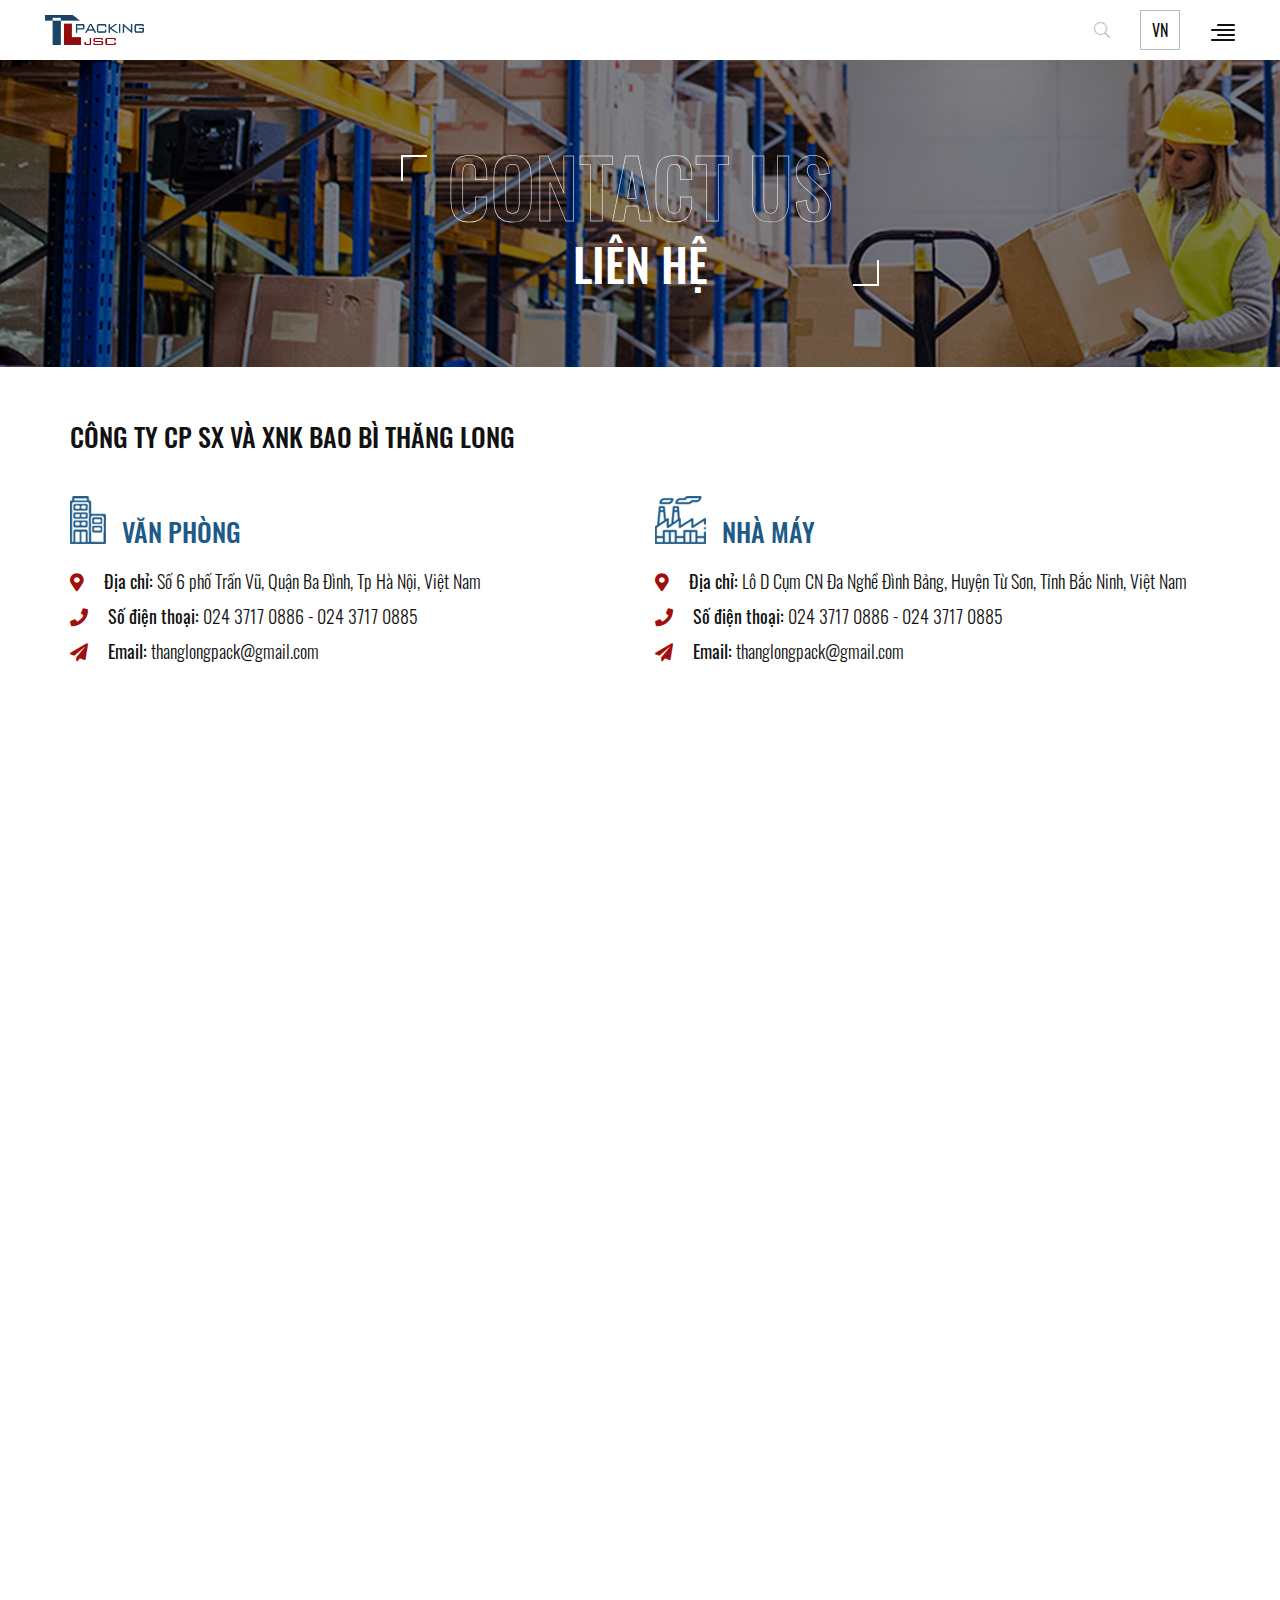
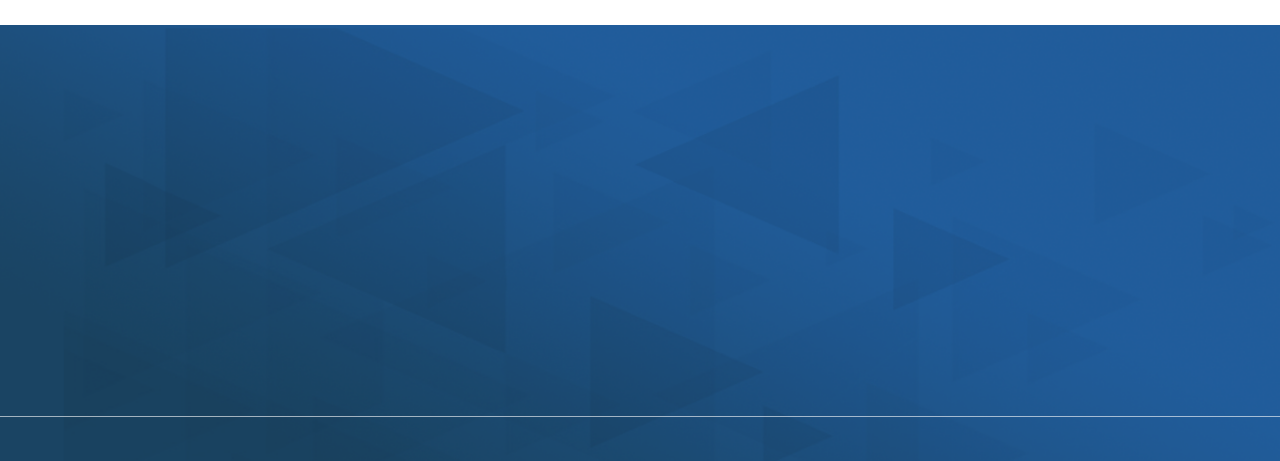
<file: contact_us.html>
<!DOCTYPE html>
<html lang="en">

<head>
  <meta charset="utf-8" />
  <meta http-equiv="X-UA-Compatible" content="IE=edge" />
  <meta name="viewport" content="width=device-width, initial-scale=1" />
  <meta name="description" content="" />
  <meta name="author" content="" />
  <title>Contact us</title>
  <link href="css/bootstrap.min.css" type="text/css" rel="stylesheet" />
  <!-- <link href="fonts/font-awesome/css/font-awesome.min.css" type="text/css" rel="stylesheet"> -->
  <link href="fonts/fontawesome-pro-5.8.2-web/css/all.min.css" type="text/css" rel="stylesheet" />
  <link href="fonts/elegantIcon/elegantIcon.css" type="text/css" rel="stylesheet" />
  <link href="css/owl.carousel.min.css" type="text/css" rel="stylesheet" />
  <link href="css/fancybox.css" type="text/css" rel="stylesheet" />
  <link href="css/animate.css" type="text/css" rel="stylesheet" />
  <link href="css/slick.css" type="text/css" rel="stylesheet" />
  <link href="css/main.css" type="text/css" rel="stylesheet" />
  <!-- HTML5 Shim and Respond.js IE8 support of HTML5 elements and media queries -->
  <!-- WARNING: Respond.js doesn't work if you view the page via file:// -->
  <!--[if lt IE 9]>
      <script src="https://oss.maxcdn.com/libs/html5shiv/3.7.0/html5shiv.js"></script>
      <script src="https://oss.maxcdn.com/libs/respond.js/1.4.2/respond.min.js"></script>
    <![endif]-->
</head>

<body>
  <div class="wrap">
    <header>
      <div class="wrap-hd">
        <a class="logo" href="index.html" title=""><img src="images/logo.png" alt="" /></a>
        <div class="hd-social">
          <ul>
            <li>
              <a href="" class="smooth"><i class="fab fa-facebook-f"></i></a>
            </li>
            <li>
              <a href="" class="smooth"><i class="fab fa-twitter"></i></a>
            </li>
            <li>
              <a href="" class="smooth"><i class="fab fa-youtube"></i></a>
            </li>
          </ul>
        </div>
        <nav class="d-nav">
          <ul id="main-menu">
            <li>
              <a href="index.html" class="smooth" title="">Trang chủ</a>
            </li>
            <li>
              <a href="about_us.html" class="smooth" title="">Giới thiệu</a>
              <ul>
                <li>
                  <a class="smooth" href="about_us.html" title="">Giới thiệu chung</a>
                </li>
                <li>
                  <a class="smooth" href="why_us.html" title="">Tại sao chọn chúng tôi</a>
                </li>
                <li>
                  <a class="smooth" href="#" title="">Tiêu chuẩn kỹ thuật</a>
                </li>
              </ul>
            </li>
            <li>
              <a href="services.html" class="smooth" title="">Dịch vụ</a>
            </li>
            <li>
              <a href="product.html" class="smooth" title="">Sản phẩm</a>
            </li>
            <li>
              <a href="news.html" class="smooth" title="">Tin tức</a>
            </li>
            <li>
              <a href="recruitment.html" class="smooth" title="">Tuyển dụng</a>
            </li>
            <li class="active">
              <a href="contact_us.html" class="smooth" title="">Liên hệ</a>
            </li>
          </ul>
        </nav>
        <div class="hd-control">
          <div class="search mgl">
            <button type="button" data-show="#search">
              <i class="fal fa-search"></i>
            </button>
            <div class="ct" id="search">
              <form class="search-fr">
                <input type="text" placeholder="Tìm kiếm ..." />
                <button type="submit"><i class="fal fa-search"></i></button>
              </form>
            </div>
          </div>
          <div class="language drop mgl">
            <div class="label">vn</div>
            <ul>
              <li><a class="drop-item" href="#" title="">en</a></li>
              <li><a class="drop-item" href="#" title="">jp</a></li>
            </ul>
          </div>
        </div>
        <div class="icon-menu open-mnav">
          <span></span>
          <span></span>
          <span></span>
          <span></span>
        </div>
      </div>
    </header>
    <div class="banner-page">
      <img src="images/banner-page.jpg" alt="" />
      <div class="head-banner">
        <span class="box-corner">
          <h2 class="title wow fadeInDown" style="visibility: visible; animation-name: fadeInDown;">
            contact us
          </h2>
          <h1 class="wow fadeInUp delay06" style="visibility: visible; animation-name: fadeInUp;">
            liên hệ
          </h1>
        </span>
      </div>
    </div>
    <section class="contact-us">
      <div class="container">
        <h1 class="title">Công ty CP SX và XNK Bao Bì Thăng Long</h1>
        <div class="row info-contact">
          <div class="col-lg-6 wow fadeInLeft">
            <h2 class="title wow fadeInUp delay01">
              <i class="icon"><img src="images/ic-office.png" title="icon office" alt="icon office" /></i>
              <span class="text">Văn phòng</span>
            </h2>
            <ul class="address">
              <li>
                <i class="fas fa-map-marker-alt"></i>
                <span>Địa chỉ: </span> Số 6 phố Trấn Vũ, Quận Ba Đình, Tp Hà
                Nội, Việt Nam
              </li>
              <li>
                <i class="fas fa-phone"></i>
                <span>Số điện thoại: </span>
                <a href="tel:+024 3717 0886"> 024 3717 0886</a> -
                <a href="tel:+024 3717 0885">024 3717 0885</a>
              </li>
              <li>
                <i class="fas fa-paper-plane"></i>
                <span>Email: </span>
                <a href="mailto:thanglongpack@gmail.com">thanglongpack@gmail.com</a>
              </li>
            </ul>
          </div>
          <div class="col-lg-6 wow fadeInRight">
            <h2 class="title wow fadeInUp delay01">
              <i class="icon"><img src="images/ic-factory.png" title="icon factory" alt="icon factory" /></i>
              <span class="text">Nhà máy</span>
            </h2>
            <ul class="address">
              <li>
                <i class="fas fa-map-marker-alt"></i>
                <span>Địa chỉ:</span> Lô D Cụm CN Đa Nghề Đình Bảng, Huyện Từ
                Sơn, Tỉnh Bắc Ninh, Việt Nam
              </li>
              <li>
                <i class="fas fa-phone"></i>
                <span>Số điện thoại: </span>
                <a href="tel:+ 024 3717 0886"> 024 3717 0886</a> -
                <a href="tel:+024 3717 0885">024 3717 0885</a>
              </li>
              <li>
                <i class="fas fa-paper-plane"></i>
                <span>Email: </span>
                <a href="mailto:thanglongpack@gmail.com">thanglongpack@gmail.com</a>
              </li>
            </ul>
          </div>
        </div>
        <div class="map">
          <iframe
            src="https://www.google.com/maps/embed?pb=!1m18!1m12!1m3!1d3723.7183410973994!2d105.83415831533227!3d21.043952992634367!2m3!1f0!2f0!3f0!3m2!1i1024!2i768!4f13.1!3m3!1m2!1s0x3135abaf5dfe9c1b%3A0x7eec9b3ecfcc1d53!2zNiBQaOG7kSBUcuG6pW4gVsWpLCBRdcOhbiBUaMOhbmgsIEJhIMSQw6xuaCwgSMOgIE7hu5lpLCBWaeG7h3QgTmFt!5e0!3m2!1svi!2s!4v1597306990690!5m2!1svi!2s"
            width="100%" height="470" frameborder="0" style="border: 0;" allowfullscreen="" aria-hidden="false"
            tabindex="0"></iframe>
        </div>
      </div>
    </section>
    <section class="consulting-services contact-msg">
      <div class="container view-consulting-services">
        <h3 class="title wow fadeInUp delay03">
          gửi tin nhắn cho chúng tôi
        </h3>
        <div class="wow fadeInRight delay03">
          <div id="contact-form">
            <div class="row">
              <div class="col-lg-6 form-group">
                <input class="form-control" type="text" id="name" name="name" placeholder="Họ và tên" />
              </div>
              <div class="col-lg-6 form-group">
                <input class="form-control" type="text" name="subject" id="subject" placeholder="Công ty" />
              </div>
              <div class="col-lg-6 form-group">
                <input class="form-control" type="email" id="email" name="email" placeholder="Email" />
              </div>
              <div class="col-lg-6 form-group">
                <input class="form-control" type="tel" id="phone" name="phone" placeholder="Số điện thoại" />
              </div>

              <div class="col-12 form-group">
                <textarea class="form-control" name="content" id="content" placeholder="Nội dung" rows="1"></textarea>
              </div>
            </div>
            <a href="" class="btn-detail smooth">Gửi đi<i class="fal fa-long-arrow-right"></i></a>
          </div>
        </div>
      </div>
    </section>

    <footer>
      <div class="container">
        <div class="row justify-content-between">
          <div class="col-xl-6 col-md-6">
            <div class="ft-item wow fadeInUp">
              <div class="ft-title">
                <a href=""><img src="images/logo-ft.png" alt="" /></a>
              </div>
              <div class="ft-brand">
                <p class="name">
                  CÔNG TY CP SẢN XUẤT & XNK BAO BÌ THĂNG LONG
                </p>
                <p class="name sub">
                  THANGLONG PACKING IMPORT EXPORT PRODUCTION JOINT STOCK
                  COMPANY
                </p>
              </div>
              <ul class="info">
                <li>
                  <i class="fas fa-map-marker-alt"></i>
                  <p>
                    <span><strong>Văn Phòng GD:</strong> Số 6 Trấn Vũ, Ba Đình,
                      Hà Nội, Việt Nam</span>
                    <span><strong>Nhà Máy:</strong> Lô D Cụm CN Đa Nghề Đình
                      Bảng, Từ Sơn, Bắc Ninh, Việt Nam</span>
                  </p>
                </li>
                <li>
                  <i class="fas fa-phone"></i>
                  <p>
                    <a href="tel:024 3717 0886" title="">024 3717 0886</a> -
                    <a href="tel:024 3717 0885" title="">024 3717 0885</a>
                  </p>
                </li>
                <li>
                  <i class="fas fa-paper-plane"></i>
                  <p>
                    <a href="mailto:thanglongpack@gmail.com">thanglongpack@gmail.com</a>
                  </p>
                </li>
              </ul>
            </div>
          </div>
          <div class="col-xl-2">
            <div class="ft-item v2 wow fadeInUp delay02">
              <div class="ft-title">
                <h3 class="title">QUICK LINKS</h3>
              </div>
              <ul class="link-ft">
                <li><a href="" title="">Giới thiệu</a></li>
                <li><a href="" title="">Dịch vụ</a></li>
                <li><a href="" title="">Sản phẩm</a></li>
                <li><a href="" title="">Tuyển dụng</a></li>
                <li><a href="" title="">Tin tức</a></li>
                <li><a href="" title="">Liên hệ</a></li>
              </ul>
            </div>
          </div>
          <div class="col-xl-4 col-md-6 wow fadeInUp delay04">
            <div class="ft-item">
              <div class="ft-title">
                <h3 class="title">đăng ký nhận tin</h3>
              </div>
              <p class="register-news">
                Đăng ký ngay để nhận tất cả các thông tin, tin tức của Chúng
                tôi
              </p>
              <form action="" class="register-news-form">
                <input type="text" placeholder="Địa chỉ email của bạn" />
                <button type="submit">
                  <i class="fas fa-paper-plane"></i>
                </button>
              </form>
              <ul class="socials-ft wow fadeInRight">
                <li>
                  <a href="javascript:;" title=""><i class="fab fa-facebook-f"></i></a>
                </li>
                <li>
                  <a href="javascript:;" title=""><i class="fab fa-twitter"></i></a>
                </li>
                <li>
                  <a href="javascript:;" title=""><i class="fab fa-youtube"></i></a>
                </li>
              </ul>
            </div>
          </div>
        </div>
        <div class="ft-bottom">
          <div class="copyright wow fadeInLeft">
            © Copyright 2020 Thanglong packing.<a href="https://apecsoft.asia/" title="" target="_blank">
              Designed by Apecsoft</a>
          </div>
        </div>
      </div>
    </footer>
  </div>
  <!-- <div id="fb-root"></div>
        <script type="text/javascript">
            (function(d, s, id) {
                var js, fjs = d.getElementsByTagName(s)[0];
                if (d.getElementById(id)) return;
                js = d.createElement(s); js.id = id;
                js.src = "//connect.facebook.net/vi_VN/sdk.js#xfbml=1&version=v2.6";
                fjs.parentNode.insertBefore(js, fjs);
            }(document, 'script', 'facebook-jssdk'));
        </script> -->

  <script src="js/jquery.js" type="text/javascript"></script>
  <script src="js/bootstrap.min.js" type="text/javascript"></script>
  <script src="js/owl.carousel.min.js" type="text/javascript"></script>
  <script src="js/slick.min.js" type="text/javascript"></script>
  <script src="js/wow.min.js" type="text/javascript"></script>
  <script src="js/scrollspy.js" type="text/javascript"></script>
  <script src="js/fancybox.js" type="text/javascript"></script>
  <script src="js/jquery.sticky-kit.js" type="text/javascript"></script>
  <script src="js/script.js" type="text/javascript"></script>
</body>

</html>
</file>
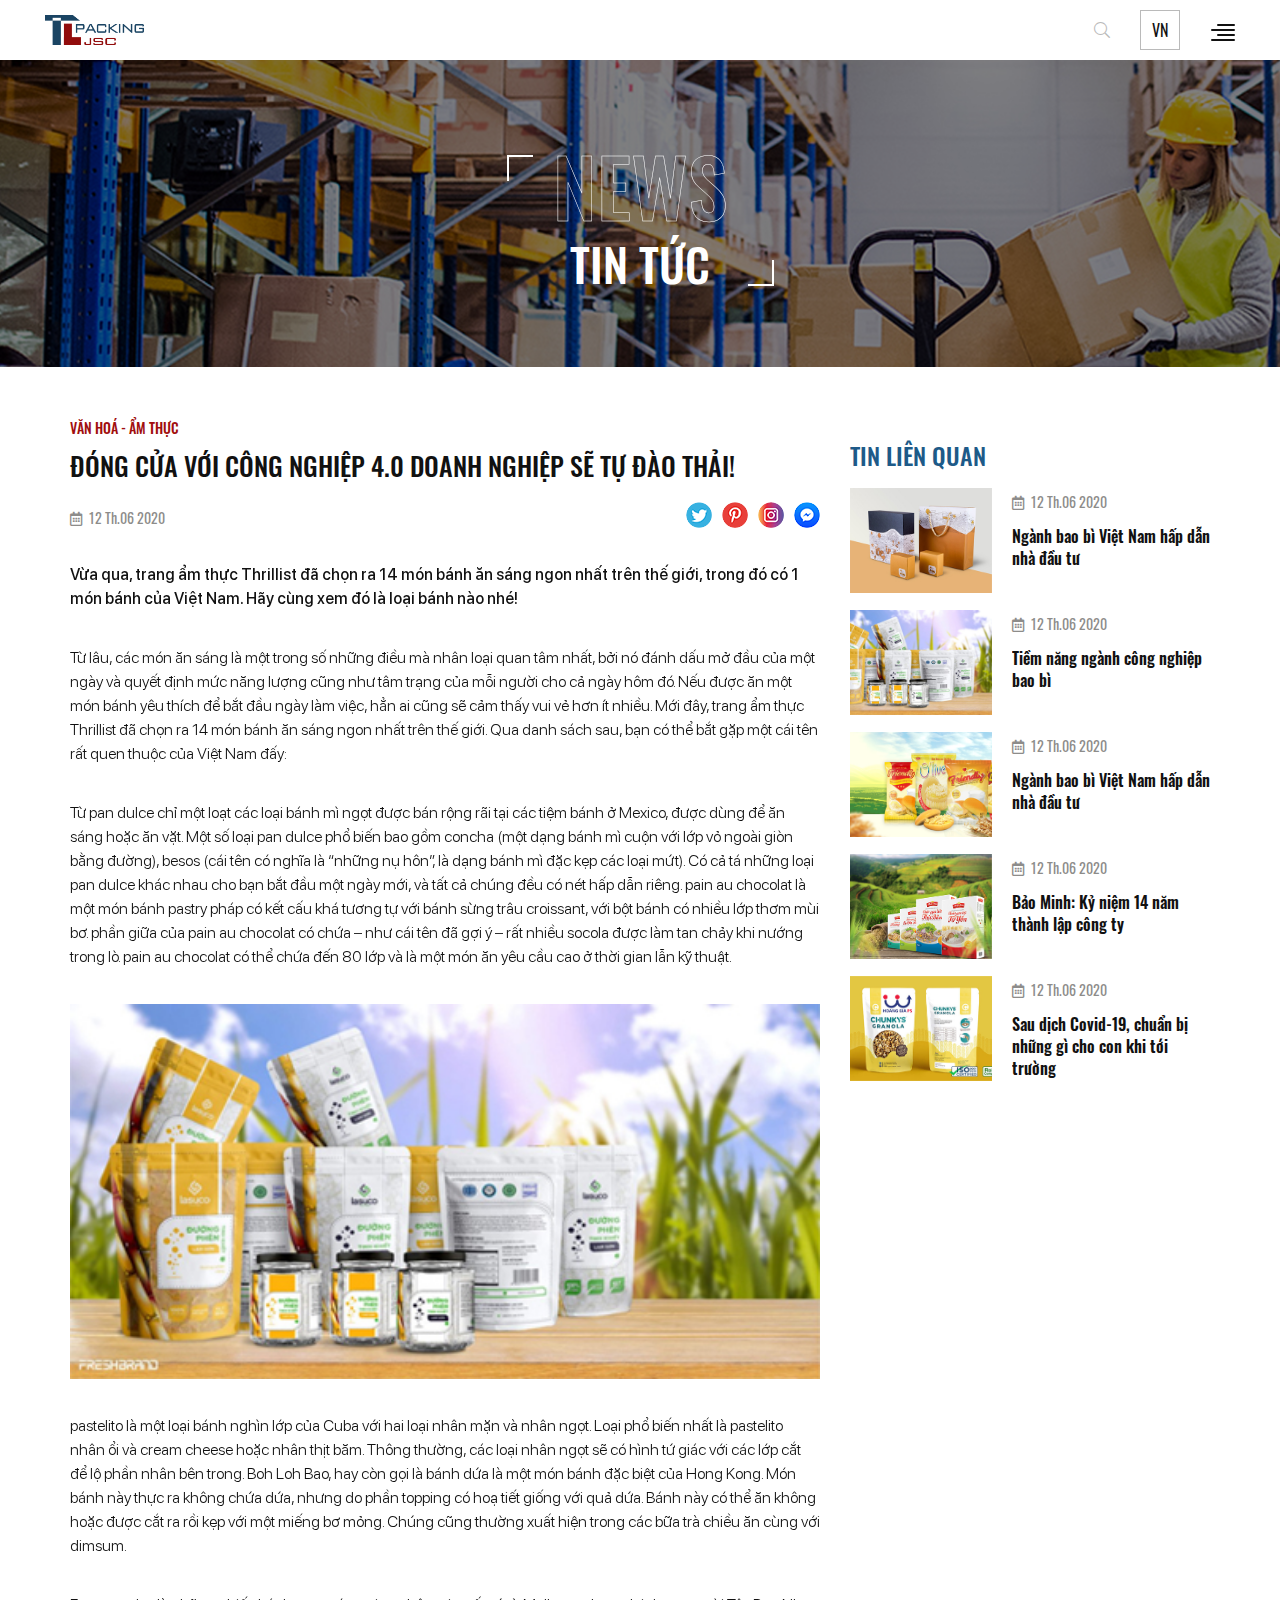
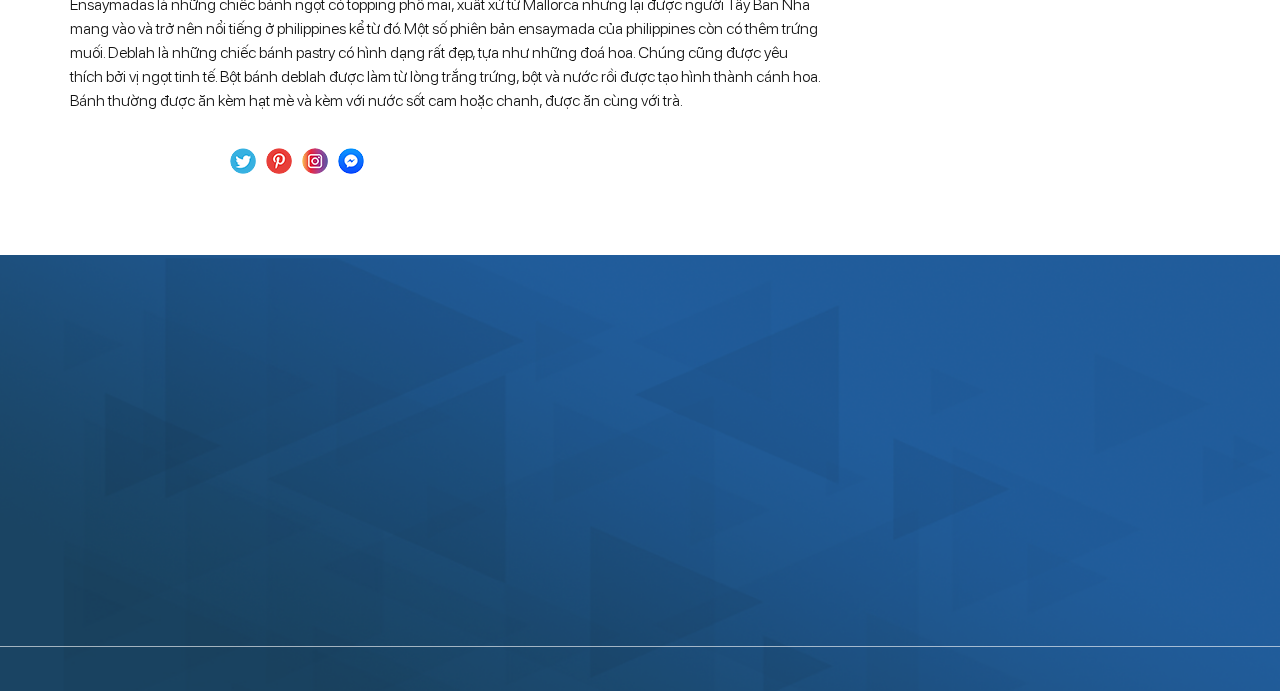
<file: news-detail.html>
<!DOCTYPE html>
<html lang="en">

<head>
  <meta charset="utf-8" />
  <meta http-equiv="X-UA-Compatible" content="IE=edge" />
  <meta name="viewport" content="width=device-width, initial-scale=1" />
  <meta name="description" content="" />
  <meta name="author" content="" />
  <title>Tin tức</title>
  <link href="css/bootstrap.min.css" type="text/css" rel="stylesheet" />
  <!-- <link href="fonts/font-awesome/css/font-awesome.min.css" type="text/css" rel="stylesheet"> -->
  <link href="fonts/fontawesome-pro-5.8.2-web/css/all.min.css" type="text/css" rel="stylesheet" />
  <link href="fonts/elegantIcon/elegantIcon.css" type="text/css" rel="stylesheet" />
  <link href="css/owl.carousel.min.css" type="text/css" rel="stylesheet" />
  <link href="css/fancybox.css" type="text/css" rel="stylesheet" />
  <link href="css/animate.css" type="text/css" rel="stylesheet" />
  <link href="css/slick.css" type="text/css" rel="stylesheet" />
  <link href="css/main.css" type="text/css" rel="stylesheet" />
  <!-- HTML5 Shim and Respond.js IE8 support of HTML5 elements and media queries -->
  <!-- WARNING: Respond.js doesn't work if you view the page via file:// -->
  <!--[if lt IE 9]>
      <script src="https://oss.maxcdn.com/libs/html5shiv/3.7.0/html5shiv.js"></script>
      <script src="https://oss.maxcdn.com/libs/respond.js/1.4.2/respond.min.js"></script>
    <![endif]-->
</head>

<body>
  <div class="wrap">
    <header>
      <div class="wrap-hd">
        <a class="logo" href="index.html" title=""><img src="images/logo.png" alt="" /></a>
        <div class="hd-social">
          <ul>
            <li>
              <a href="" class="smooth"><i class="fab fa-facebook-f"></i></a>
            </li>
            <li>
              <a href="" class="smooth"><i class="fab fa-twitter"></i></a>
            </li>
            <li>
              <a href="" class="smooth"><i class="fab fa-youtube"></i></a>
            </li>
          </ul>
        </div>
        <nav class="d-nav">
          <ul id="main-menu">
            <li>
              <a href="index.html" class="smooth" title="">Trang chủ</a>
            </li>
            <li>
              <a href="about_us.html" class="smooth" title="">Giới thiệu</a>
              <ul>
                <li>
                  <a class="smooth" href="about_us.html" title="">Giới thiệu chung</a>
                </li>
                <li>
                  <a class="smooth" href="why_us.html" title="">Tại sao chọn chúng tôi</a>
                </li>
                <li>
                  <a class="smooth" href="#" title="">Tiêu chuẩn kỹ thuật</a>
                </li>
              </ul>
            </li>
            <li>
              <a href="services.html" class="smooth" title="">Dịch vụ</a>
            </li>
            <li>
              <a href="product.html" class="smooth" title="">Sản phẩm</a>
            </li>
            <li class="active">
              <a href="news.html" class="smooth" title="">Tin tức</a>
            </li>
            <li>
              <a href="recruitment.html" class="smooth" title="">Tuyển dụng</a>
            </li>
            <li>
              <a href="contact_us.html" class="smooth" title="">Liên hệ</a>
            </li>
          </ul>
        </nav>
        <div class="hd-control">
          <div class="search mgl">
            <button type="button" data-show="#search">
              <i class="fal fa-search"></i>
            </button>
            <div class="ct" id="search">
              <form class="search-fr">
                <input type="text" placeholder="Tìm kiếm ..." />
                <button type="submit"><i class="fal fa-search"></i></button>
              </form>
            </div>
          </div>
          <div class="language drop mgl">
            <div class="label">vn</div>
            <ul>
              <li><a class="drop-item" href="#" title="">en</a></li>
              <li><a class="drop-item" href="#" title="">jp</a></li>
            </ul>
          </div>
        </div>
        <div class="icon-menu open-mnav">
          <span></span>
          <span></span>
          <span></span>
          <span></span>
        </div>
      </div>
    </header>
    <div class="banner-page">
      <img src="images/banner-page.jpg" alt="" />
      <div class="head-banner">
        <span class="box-corner">
          <h2 class="title wow fadeInDown" style="visibility: visible; animation-name: fadeInDown;">
            News
          </h2>
          <h1 class="wow fadeInUp delay06" style="visibility: visible; animation-name: fadeInUp;">
            Tin tức
          </h1>
        </span>
      </div>
    </div>
    <section class="news-detail">
      <div class="container">
        <div class="row">
          <div class="col-lg-8 wow fadeInLeft">
            <div class="cas">VĂN HOÁ - ẨM THỰC</div>
            <h1 class="title">
              ĐÓNG CỬA VỚI CÔNG NGHIỆp 4.0 DOANH NGHIỆp SẼ TỰ ĐÀO THẢI!
            </h1>
            <div class="date-social">
              <div class="date">
                <i class="far fa-calendar-alt"></i> 12 Th.06 2020
              </div>
              <div class="prd-share">
                <div class="social-wrap d-flex">
                  <div class="social-facebook">
                    <iframe
                      src="https://www.facebook.com/plugins/like.php?href=https%3A%2F%2Fdevelopers.facebook.com%2Fdocs%2Fplugins%2F&width=130&layout=button&action=like&size=small&share=true&height=80&appId=3114619861906888"
                      width="130" height="65" style="border: none; overflow: hidden;" scrolling="no" frameborder="0"
                      allowTransparency="true" allow="encrypted-media"></iframe>
                  </div>
                  <ul class="d-flex">
                    <!-- <li>
                                            <a></a>
                                        </li> -->
                    <li>
                      <a href="" title=""><img src="images/ic-tw.png" alt="" /></a>
                    </li>
                    <li>
                      <a href="" title=""><img src="images/ic-pin.png" alt="" /></a>
                    </li>
                    <li>
                      <a href="" title=""><img src="images/ic-ins.png" alt="" /></a>
                    </li>
                    <li>
                      <a href="" title=""><img src="images/ic-mes.png" alt="" /></a>
                    </li>
                  </ul>
                </div>
              </div>
            </div>
            <div class="news-content">
              <p>
                Vừa qua, trang ẩm thực Thrillist đã chọn ra 14 món bánh ăn
                sáng ngon nhất trên thế giới, trong đó có 1 món bánh của Việt
                Nam. Hãy cùng xem đó là loại bánh nào nhé!
              </p>
              <p>
                Từ lâu, các món ăn sáng là một trong số những điều mà nhân
                loại quan tâm nhất, bởi nó đánh dấu mở đầu của một ngày và
                quyết định mức năng lượng cũng như tâm trạng của mỗi người cho
                cả ngày hôm đó. Nếu được ăn một món bánh yêu thích để bắt đầu
                ngày làm việc, hẳn ai cũng sẽ cảm thấy vui vẻ hơn ít nhiều.
                Mới đây, trang ẩm thực Thrillist đã chọn ra 14 món bánh ăn
                sáng ngon nhất trên thế giới. Qua danh sách sau, bạn có thể
                bắt gặp một cái tên rất quen thuộc của Việt Nam đấy:
              </p>
              <p>
                Từ pan dulce chỉ một loạt các loại bánh mì ngọt được bán rộng
                rãi tại các tiệm bánh ở Mexico, được dùng để ăn sáng hoặc ăn
                vặt. Một số loại pan dulce phổ biến bao gồm concha (một dạng
                bánh mì cuộn với lớp vỏ ngoài giòn bằng đường), besos (cái tên
                có nghĩa là “những nụ hôn”, là dạng bánh mì đặc kẹp các loại
                mứt). Có cả tá những loại pan dulce khác nhau cho bạn bắt đầu
                một ngày mới, và tất cả chúng đều có nét hấp dẫn riêng. pain
                au chocolat là một món bánh pastry pháp có kết cấu khá tương
                tự với bánh sừng trâu croissant, với bột bánh có nhiều lớp
                thơm mùi bơ. phần giữa của pain au chocolat có chứa – như cái
                tên đã gợi ý – rất nhiều socola được làm tan chảy khi nướng
                trong lò. pain au chocolat có thể chứa đến 80 lớp và là một
                món ăn yêu cầu cao ở thời gian lẫn kỹ thuật.
              </p>
              <p><img src="images/news-2.jpg" alt="" /></p>
              <p>
                pastelito là một loại bánh nghìn lớp của Cuba với hai loại
                nhân mặn và nhân ngọt. Loại phổ biến nhất là pastelito nhân ổi
                và cream cheese hoặc nhân thịt băm. Thông thường, các loại
                nhân ngọt sẽ có hình tứ giác với các lớp cắt để lộ phần nhân
                bên trong. Boh Loh Bao, hay còn gọi là bánh dứa là một món
                bánh đặc biệt của Hong Kong. Món bánh này thực ra không chứa
                dứa, nhưng do phần topping có hoạ tiết giống với quả dứa. Bánh
                này có thể ăn không hoặc được cắt ra rồi kẹp với một miếng bơ
                mỏng. Chúng cũng thường xuất hiện trong các bữa trà chiều ăn
                cùng với dimsum.
              </p>

              <p></p>
              <p>
                Ensaymadas là những chiếc bánh ngọt có topping phô mai, xuất
                xứ từ Mallorca nhưng lại được người Tây Ban Nha mang vào và
                trở nên nổi tiếng ở philippines kể từ đó. Một số phiên bản
                ensaymada của philippines còn có thêm trứng muối. Deblah là
                những chiếc bánh pastry có hình dạng rất đẹp, tựa như những
                đoá hoa. Chúng cũng được yêu thích bởi vị ngọt tinh tế. Bột
                bánh deblah được làm từ lòng trắng trứng, bột và nước rồi được
                tạo hình thành cánh hoa. Bánh thường được ăn kèm hạt mè và kèm
                với nước sốt cam hoặc chanh, được ăn cùng với trà.
              </p>
              <div class="prd-share bottom">
                <div class="social-wrap d-flex">
                  <div class="social-facebook">
                    <iframe
                      src="https://www.facebook.com/plugins/like.php?href=https%3A%2F%2Fdevelopers.facebook.com%2Fdocs%2Fplugins%2F&width=150&layout=button&action=like&size=large&share=true&height=65&appId=3114619861906888"
                      width="150" height="65" style="border: none; overflow: hidden;" scrolling="no" frameborder="0"
                      allowTransparency="true" allow="encrypted-media"></iframe>
                  </div>
                  <ul class="d-flex">
                    <li>
                      <a href="" title=""><img src="images/ic-tw.png" alt="" /></a>
                    </li>
                    <li>
                      <a href="" title=""><img src="images/ic-pin.png" alt="" /></a>
                    </li>
                    <li>
                      <a href="" title=""><img src="images/ic-ins.png" alt="" /></a>
                    </li>
                    <li>
                      <a href="" title=""><img src="images/ic-mes.png" alt="" /></a>
                    </li>
                  </ul>
                </div>
              </div>
            </div>
          </div>
          <div class="col-lg-4">
            <div class="sb-page v2 wow fadeInRight">
              <h3 class="title-sb v2"><span>TIN Liên quan</span></h3>
              <div class="item-news-detail-cate v2">
                <a href="#" title="" class="link"></a>
                <div class="img">
                  <img class="img" alt="" src="images/news-1.jpg" />
                </div>
                <div class="ct">
                  <span class="date"><i class="far fa-calendar-alt"></i> 12 Th.06 2020</span>
                  <h3 class="title">
                    Ngành bao bì Việt Nam hấp dẫn nhà đầu tư
                  </h3>
                </div>
              </div>
              <div class="item-news-detail-cate v2">
                <a href="#" title="" class="link"></a>
                <div class="img">
                  <img class="img" alt="" src="images/news-2.jpg" />
                </div>
                <div class="ct">
                  <span class="date"><i class="far fa-calendar-alt"></i> 12 Th.06 2020</span>
                  <h3 class="title">Tiềm năng ngành công nghiệp bao bì</h3>
                </div>
              </div>
              <div class="item-news-detail-cate v2">
                <a href="#" title="" class="link"></a>
                <div class="img">
                  <img class="img" alt="" src="images/news-3.jpg" />
                </div>
                <div class="ct">
                  <span class="date"><i class="far fa-calendar-alt"></i> 12 Th.06 2020</span>
                  <h3 class="title">
                    Ngành bao bì Việt Nam hấp dẫn nhà đầu tư
                  </h3>
                </div>
              </div>
              <div class="item-news-detail-cate v2">
                <a href="#" title="" class="link"></a>
                <div class="img">
                  <img class="img" alt="" src="images/news-4.jpg" />
                </div>
                <div class="ct">
                  <span class="date"><i class="far fa-calendar-alt"></i> 12 Th.06 2020</span>
                  <h3 class="title">
                    Bảo Minh: Kỷ niệm 14 năm thành lập công ty
                  </h3>
                </div>
              </div>
              <div class="item-news-detail-cate v2">
                <a href="#" title="" class="link"></a>
                <div class="img">
                  <img class="img" alt="" src="images/news-5.jpg" />
                </div>
                <div class="ct">
                  <span class="date"><i class="far fa-calendar-alt"></i> 12 Th.06 2020</span>
                  <h3 class="title">
                    Sau dịch Covid-19, chuẩn bị những gì cho con khi tới
                    trường
                  </h3>
                </div>
              </div>
            </div>
          </div>

          <div></div>
        </div>
      </div>
    </section>
    <footer>
      <div class="container">
        <div class="row justify-content-between">
          <div class="col-xl-6 col-md-6">
            <div class="ft-item wow fadeInUp">
              <div class="ft-title">
                <a href=""><img src="images/logo-ft.png" alt="" /></a>
              </div>
              <div class="ft-brand">
                <p class="name">
                  CÔNG TY Cp SẢN XUẤT & XNK BAO BÌ THĂNG LONG
                </p>
                <p class="name sub">
                  THANGLONG pACKING IMpORT EXpORT pRODUCTION JOINT STOCK
                  COMpANY
                </p>
              </div>
              <ul class="info">
                <li>
                  <i class="fas fa-map-marker-alt"></i>
                  <p>
                    <span><strong>Văn phòng GD:</strong> Số 6 Trấn Vũ, Ba Đình,
                      Hà Nội, Việt Nam</span>
                    <span><strong>Nhà Máy:</strong> Lô D Cụm CN Đa Nghề Đình
                      Bảng, Từ Sơn, Bắc Ninh, Việt Nam</span>
                  </p>
                </li>
                <li>
                  <i class="fas fa-phone"></i>
                  <p>
                    <a href="tel:024 3717 0886" title="">024 3717 0886</a> -
                    <a href="tel:024 3717 0885" title="">024 3717 0885</a>
                  </p>
                </li>
                <li>
                  <i class="fas fa-paper-plane"></i>
                  <p>
                    <a href="mailto:thanglongpack@gmail.com">thanglongpack@gmail.com</a>
                  </p>
                </li>
              </ul>
            </div>
          </div>
          <div class="col-xl-2">
            <div class="ft-item v2 wow fadeInUp delay02">
              <div class="ft-title">
                <h3 class="title">QUICK LINKS</h3>
              </div>
              <ul class="link-ft">
                <li><a href="" title="">Giới thiệu</a></li>
                <li><a href="" title="">Dịch vụ</a></li>
                <li><a href="" title="">Sản phẩm</a></li>
                <li><a href="" title="">Tuyển dụng</a></li>
                <li><a href="" title="">Tin tức</a></li>
                <li><a href="" title="">Liên hệ</a></li>
              </ul>
            </div>
          </div>
          <div class="col-xl-4 col-md-6 wow fadeInUp delay04">
            <div class="ft-item">
              <div class="ft-title">
                <h3 class="title">đăng ký nhận tin</h3>
              </div>
              <p class="register-news">
                Đăng ký ngay để nhận tất cả các thông tin, tin tức của Chúng
                tôi
              </p>
              <form action="" class="register-news-form">
                <input type="text" placeholder="Địa chỉ email của bạn" />
                <button type="submit">
                  <i class="fas fa-paper-plane"></i>
                </button>
              </form>
              <ul class="socials-ft wow fadeInRight">
                <li>
                  <a href="javascript:;" title=""><i class="fab fa-facebook-f"></i></a>
                </li>
                <li>
                  <a href="javascript:;" title=""><i class="fab fa-twitter"></i></a>
                </li>
                <li>
                  <a href="javascript:;" title=""><i class="fab fa-youtube"></i></a>
                </li>
              </ul>
            </div>
          </div>
        </div>
        <div class="ft-bottom">
          <div class="copyright wow fadeInLeft">
            © Copyright 2020 Thanglong packing.<a href="https://apecsoft.asia/" title="" target="_blank">
              Designed by Apecsoft</a>
          </div>
        </div>
      </div>
    </footer>
  </div>
  <!-- <div id="fb-root"></div>
        <script type="text/javascript">
            (function(d, s, id) {
                var js, fjs = d.getElementsByTagName(s)[0];
                if (d.getElementById(id)) return;
                js = d.createElement(s); js.id = id;
                js.src = "//connect.facebook.net/vi_VN/sdk.js#xfbml=1&version=v2.6";
                fjs.parentNode.insertBefore(js, fjs);
            }(document, 'script', 'facebook-jssdk'));
        </script> -->

  <script src="js/jquery.js" type="text/javascript"></script>
  <script src="js/bootstrap.min.js" type="text/javascript"></script>
  <script src="js/owl.carousel.min.js" type="text/javascript"></script>
  <script src="js/slick.min.js" type="text/javascript"></script>
  <script src="js/wow.min.js" type="text/javascript"></script>
  <script src="js/scrollspy.js" type="text/javascript"></script>
  <script src="js/fancybox.js" type="text/javascript"></script>
  <script src="js/jquery.sticky-kit.js" type="text/javascript"></script>
  <script src="js/script.js" type="text/javascript"></script>
</body>

</html>
</file>
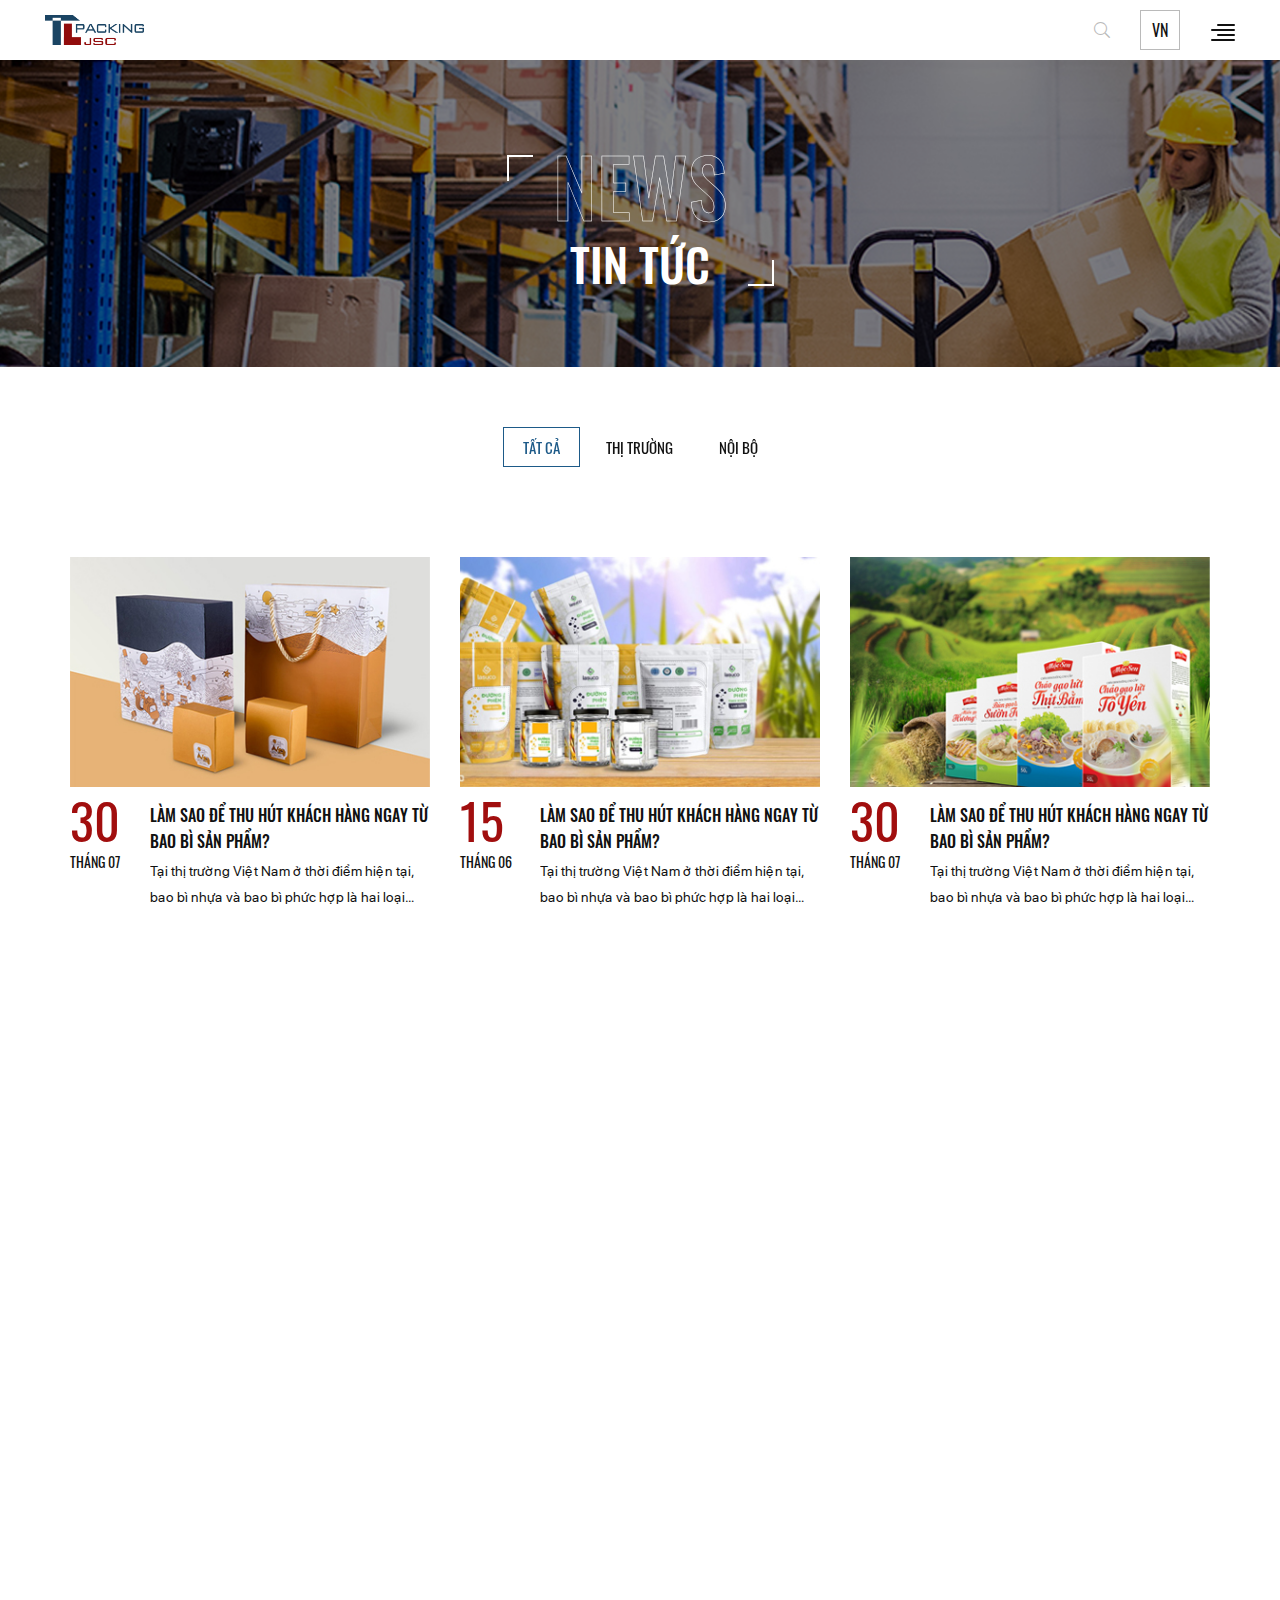
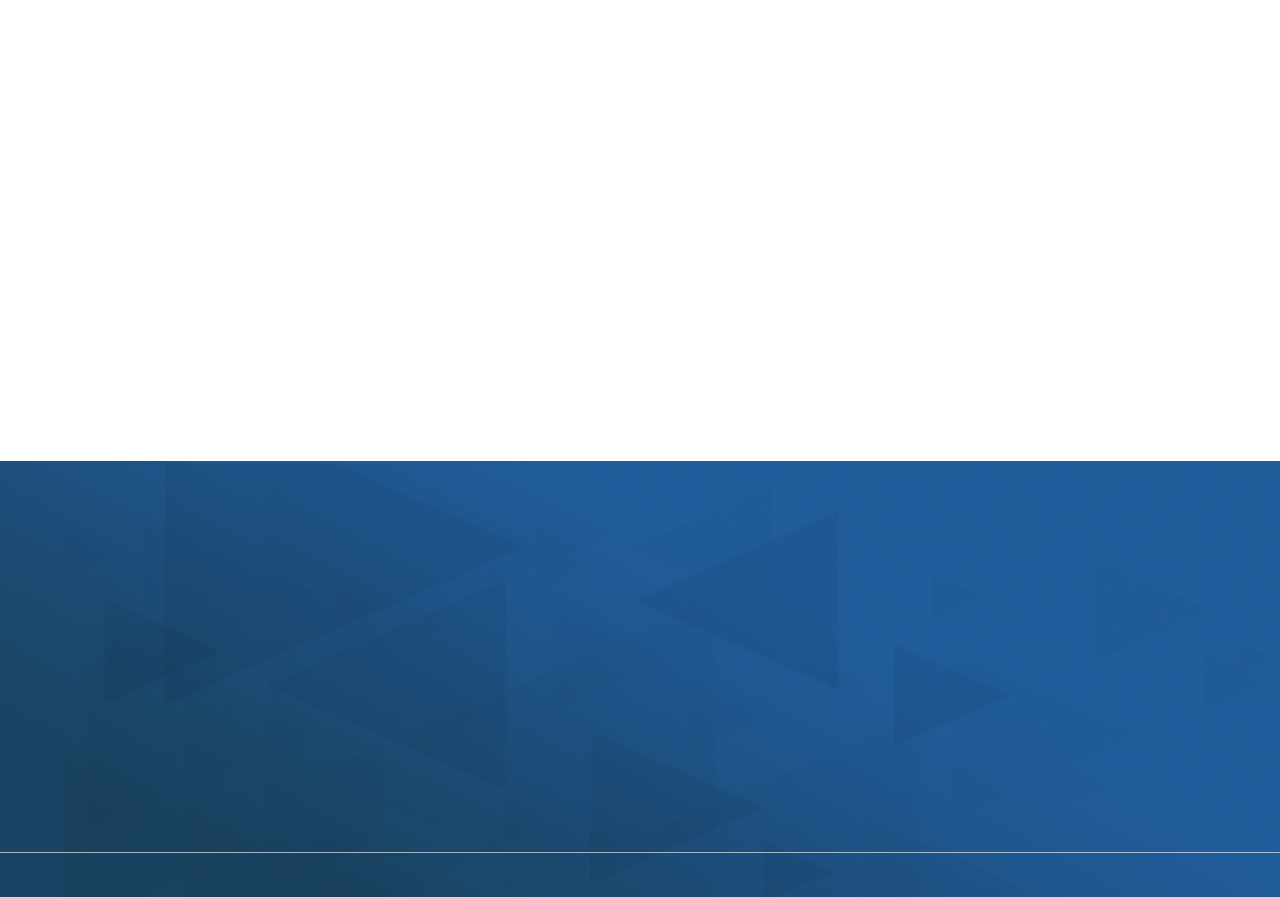
<file: news.html>
<!DOCTYPE html>
<html lang="en">

<head>
  <meta charset="utf-8" />
  <meta http-equiv="X-UA-Compatible" content="IE=edge" />
  <meta name="viewport" content="width=device-width, initial-scale=1" />
  <meta name="description" content="" />
  <meta name="author" content="" />
  <title>Tin tức</title>
  <link href="css/bootstrap.min.css" type="text/css" rel="stylesheet" />
  <!-- <link href="fonts/font-awesome/css/font-awesome.min.css" type="text/css" rel="stylesheet"> -->
  <link href="fonts/fontawesome-pro-5.8.2-web/css/all.min.css" type="text/css" rel="stylesheet" />
  <link href="fonts/elegantIcon/elegantIcon.css" type="text/css" rel="stylesheet" />
  <link href="css/owl.carousel.min.css" type="text/css" rel="stylesheet" />
  <link href="css/fancybox.css" type="text/css" rel="stylesheet" />
  <link href="css/animate.css" type="text/css" rel="stylesheet" />
  <link href="css/slick.css" type="text/css" rel="stylesheet" />
  <link href="css/main.css" type="text/css" rel="stylesheet" />
  <!-- HTML5 Shim and Respond.js IE8 support of HTML5 elements and media queries -->
  <!-- WARNING: Respond.js doesn't work if you view the page via file:// -->
  <!--[if lt IE 9]>
      <script src="https://oss.maxcdn.com/libs/html5shiv/3.7.0/html5shiv.js"></script>
      <script src="https://oss.maxcdn.com/libs/respond.js/1.4.2/respond.min.js"></script>
    <![endif]-->
</head>

<body>
  <div class="wrap">
    <header>
      <div class="wrap-hd">
        <a class="logo" href="index.html" title=""><img src="images/logo.png" alt="" /></a>
        <div class="hd-social">
          <ul>
            <li>
              <a href="" class="smooth"><i class="fab fa-facebook-f"></i></a>
            </li>
            <li>
              <a href="" class="smooth"><i class="fab fa-twitter"></i></a>
            </li>
            <li>
              <a href="" class="smooth"><i class="fab fa-youtube"></i></a>
            </li>
          </ul>
        </div>
        <nav class="d-nav">
          <ul id="main-menu">
            <li>
              <a href="index.html" class="smooth" title="">Trang chủ</a>
            </li>
            <li>
              <a href="about_us.html" class="smooth" title="">Giới thiệu</a>
              <ul>
                <li>
                  <a class="smooth" href="about_us.html" title="">Giới thiệu chung</a>
                </li>
                <li>
                  <a class="smooth" href="why_us.html" title="">Tại sao chọn chúng tôi</a>
                </li>
                <li>
                  <a class="smooth" href="#" title="">Tiêu chuẩn kỹ thuật</a>
                </li>
              </ul>
            </li>
            <li>
              <a href="services.html" class="smooth" title="">Dịch vụ</a>
            </li>
            <li>
              <a href="product.html" class="smooth" title="">Sản phẩm</a>
            </li>
            <li class="active">
              <a href="news.html" class="smooth" title="">Tin tức</a>
            </li>
            <li>
              <a href="recruitment.html" class="smooth" title="">Tuyển dụng</a>
            </li>
            <li>
              <a href="contact_us.html" class="smooth" title="">Liên hệ</a>
            </li>
          </ul>
        </nav>
        <div class="hd-control">
          <div class="search mgl">
            <button type="button" data-show="#search">
              <i class="fal fa-search"></i>
            </button>
            <div class="ct" id="search">
              <form class="search-fr">
                <input type="text" placeholder="Tìm kiếm ..." />
                <button type="submit"><i class="fal fa-search"></i></button>
              </form>
            </div>
          </div>
          <div class="language drop mgl">
            <div class="label">vn</div>
            <ul>
              <li><a class="drop-item" href="#" title="">en</a></li>
              <li><a class="drop-item" href="#" title="">jp</a></li>
            </ul>
          </div>
        </div>
        <div class="icon-menu open-mnav">
          <span></span>
          <span></span>
          <span></span>
          <span></span>
        </div>
      </div>
    </header>
    <div class="banner-page">
      <img src="images/banner-page.jpg" alt="" />
      <div class="head-banner">
        <span class="box-corner">
          <h2 class="title wow fadeInDown" style="visibility: visible; animation-name: fadeInDown;">
            News
          </h2>
          <h1 class="wow fadeInUp delay06" style="visibility: visible; animation-name: fadeInUp;">
            Tin tức
          </h1>
        </span>
      </div>
    </div>
    <section class="group-home news">
      <div class="container">
        <div class="navs-news wow fadeInRight">
          <nav class="d-nav">
            <ul id="main-menu">
              <li class="active">
                <a href="" class="smooth" title="">Tất cả</a>
              </li>
              <li>
                <a href="" class="smooth" title="">Thị trường</a>
              </li>
              <li>
                <a href="" class="smooth" title="">Nội bộ</a>
              </li>
            </ul>
          </nav>
        </div>

        <div class="list-news">
          <div class="row">
            <div class="col-lg-4 col-sm-6">
              <div class="item-product wow fadeInUp delay01" style="visibility: visible; animation-name: fadeInUp;">
                <a href="" class="link"></a>
                <div class="img">
                  <img src="images/news-1.jpg" alt="" />
                </div>
                <div class="item wow fadeInRight delay05" style="visibility: visible; animation-name: fadeInRight;">
                  <div class="date-news-wrap">
                    <p class="day">30</p>
                    <p class="month">tháng 07</p>
                  </div>
                  <div class="ct">
                    <p class="title">
                      Làm sao để thu hút khách hàng ngay từ bao bì sản phẩm?
                    </p>
                    <span class="desc">Tại thị trường Việt Nam ở thời điểm hiện tại, bao bì
                      nhựa và bao bì phức hợp là hai loại bao bì...
                    </span>
                    <a href="" class="link-item"></a>
                  </div>
                </div>
              </div>
            </div>
            <div class="col-lg-4 col-sm-6">
              <div class="item-product wow fadeInUp delay01" style="visibility: visible; animation-name: fadeInUp;">
                <a href="" class="link"></a>
                <div class="img">
                  <img src="images/news-2.jpg" alt="" />
                </div>
                <div class="item wow fadeInRight delay05" style="visibility: visible; animation-name: fadeInRight;">
                  <div class="date-news-wrap">
                    <p class="day">15</p>
                    <p class="month">tháng 06</p>
                  </div>
                  <div class="ct">
                    <p class="title">
                      Làm sao để thu hút khách hàng ngay từ bao bì sản phẩm?
                    </p>
                    <span class="desc">Tại thị trường Việt Nam ở thời điểm hiện tại, bao bì
                      nhựa và bao bì phức hợp là hai loại bao bì...
                    </span>
                    <a href="" class="link-item"></a>
                  </div>
                </div>
              </div>
            </div>
            <div class="col-lg-4 col-sm-6">
              <div class="item-product wow fadeInUp delay01" style="visibility: visible; animation-name: fadeInUp;">
                <a href="" class="link"></a>
                <div class="img">
                  <img src="images/news-4.jpg" alt="" />
                </div>
                <div class="item wow fadeInRight delay05" style="visibility: visible; animation-name: fadeInRight;">
                  <div class="date-news-wrap">
                    <p class="day">30</p>
                    <p class="month">tháng 07</p>
                  </div>
                  <div class="ct">
                    <p class="title">
                      Làm sao để thu hút khách hàng ngay từ bao bì sản phẩm?
                    </p>
                    <span class="desc">Tại thị trường Việt Nam ở thời điểm hiện tại, bao bì
                      nhựa và bao bì phức hợp là hai loại bao bì...
                    </span>
                    <a href="" class="link-item"></a>
                  </div>
                </div>
              </div>
            </div>

            <div class="col-lg-4 col-sm-6">
              <div class="item-product wow fadeInUp delay01" style="visibility: visible; animation-name: fadeInUp;">
                <a href="" class="link"></a>
                <div class="img">
                  <img src="images/news-5.jpg" alt="" />
                </div>
                <div class="item wow fadeInRight delay05" style="visibility: visible; animation-name: fadeInRight;">
                  <div class="date-news-wrap">
                    <p class="day">30</p>
                    <p class="month">tháng 07</p>
                  </div>
                  <div class="ct">
                    <p class="title">
                      Làm sao để thu hút khách hàng ngay từ bao bì sản phẩm?
                    </p>
                    <span class="desc">Tại thị trường Việt Nam ở thời điểm hiện tại, bao bì
                      nhựa và bao bì phức hợp là hai loại bao bì...
                    </span>
                    <a href="" class="link-item"></a>
                  </div>
                </div>
              </div>
            </div>
            <div class="col-lg-4 col-sm-6">
              <div class="item-product wow fadeInUp delay01" style="visibility: visible; animation-name: fadeInUp;">
                <a href="" class="link"></a>
                <div class="img">
                  <img src="images/news-2.jpg" alt="" />
                </div>
                <div class="item wow fadeInRight delay05" style="visibility: visible; animation-name: fadeInRight;">
                  <div class="date-news-wrap">
                    <p class="day">15</p>
                    <p class="month">tháng 06</p>
                  </div>
                  <div class="ct">
                    <p class="title">
                      Làm sao để thu hút khách hàng ngay từ bao bì sản phẩm?
                    </p>
                    <span class="desc">Tại thị trường Việt Nam ở thời điểm hiện tại, bao bì
                      nhựa và bao bì phức hợp là hai loại bao bì...
                    </span>
                    <a href="" class="link-item"></a>
                  </div>
                </div>
              </div>
            </div>
            <div class="col-lg-4 col-sm-6">
              <div class="item-product wow fadeInUp delay01" style="visibility: visible; animation-name: fadeInUp;">
                <a href="" class="link"></a>
                <div class="img">
                  <img src="images/news-3.jpg" alt="" />
                </div>
                <div class="item wow fadeInRight delay05" style="visibility: visible; animation-name: fadeInRight;">
                  <div class="date-news-wrap">
                    <p class="day">30</p>
                    <p class="month">tháng 07</p>
                  </div>
                  <div class="ct">
                    <p class="title">
                      Làm sao để thu hút khách hàng ngay từ bao bì sản phẩm?
                    </p>
                    <span class="desc">Tại thị trường Việt Nam ở thời điểm hiện tại, bao bì
                      nhựa và bao bì phức hợp là hai loại bao bì...
                    </span>
                    <a href="" class="link-item"></a>
                  </div>
                </div>
              </div>
            </div>

            <div class="col-lg-4 col-sm-6">
              <div class="item-product wow fadeInUp delay01" style="visibility: visible; animation-name: fadeInUp;">
                <a href="" class="link"></a>
                <div class="img">
                  <img src="images/news-4.jpg" alt="" />
                </div>
                <div class="item wow fadeInRight delay05" style="visibility: visible; animation-name: fadeInRight;">
                  <div class="date-news-wrap">
                    <p class="day">30</p>
                    <p class="month">tháng 07</p>
                  </div>
                  <div class="ct">
                    <p class="title">
                      Làm sao để thu hút khách hàng ngay từ bao bì sản phẩm?
                    </p>
                    <span class="desc">Tại thị trường Việt Nam ở thời điểm hiện tại, bao bì
                      nhựa và bao bì phức hợp là hai loại bao bì...
                    </span>
                    <a href="" class="link-item"></a>
                  </div>
                </div>
              </div>
            </div>
            <div class="col-lg-4 col-sm-6">
              <div class="item-product wow fadeInUp delay01" style="visibility: visible; animation-name: fadeInUp;">
                <a href="" class="link"></a>
                <div class="img">
                  <img src="images/news-5.jpg" alt="" />
                </div>
                <div class="item wow fadeInRight delay05" style="visibility: visible; animation-name: fadeInRight;">
                  <div class="date-news-wrap">
                    <p class="day">15</p>
                    <p class="month">tháng 06</p>
                  </div>
                  <div class="ct">
                    <p class="title">
                      Làm sao để thu hút khách hàng ngay từ bao bì sản phẩm?
                    </p>
                    <span class="desc">Tại thị trường Việt Nam ở thời điểm hiện tại, bao bì
                      nhựa và bao bì phức hợp là hai loại bao bì...
                    </span>
                    <a href="" class="link-item"></a>
                  </div>
                </div>
              </div>
            </div>
            <div class="col-lg-4 col-sm-6">
              <div class="item-product wow fadeInUp delay01" style="visibility: visible; animation-name: fadeInUp;">
                <a href="" class="link"></a>
                <div class="img">
                  <img src="images/news-3.jpg" alt="" />
                </div>
                <div class="item wow fadeInRight delay05" style="visibility: visible; animation-name: fadeInRight;">
                  <div class="date-news-wrap">
                    <p class="day">30</p>
                    <p class="month">tháng 07</p>
                  </div>
                  <div class="ct">
                    <p class="title">
                      Làm sao để thu hút khách hàng ngay từ bao bì sản phẩm?
                    </p>
                    <span class="desc">Tại thị trường Việt Nam ở thời điểm hiện tại, bao bì
                      nhựa và bao bì phức hợp là hai loại bao bì...
                    </span>
                    <a href="" class="link-item"></a>
                  </div>
                </div>
              </div>
            </div>
          </div>
          <nav class="page" aria-label="Page navigation">
            <ul class="pagination justify-content-center wow fadeInUp"
              style="visibility: hidden; animation-name: none;">
              <li class="page-item active">
                <a class="page-link" href="#">1</a>
              </li>
              <li class="page-item">
                <a class="page-link" href="#">2</a>
              </li>
              <li class="page-item">
                <a class="page-link" href="#">3</a>
              </li>
              <li class="page-item">
                <a class="page-link" href="#"><span class="fal fa-chevron-right"></span></a>
              </li>
            </ul>
          </nav>
        </div>
      </div>
    </section>
    <footer>
      <div class="container">
        <div class="row justify-content-between">
          <div class="col-xl-6 col-md-6">
            <div class="ft-item wow fadeInUp">
              <div class="ft-title">
                <a href=""><img src="images/logo-ft.png" alt="" /></a>
              </div>
              <div class="ft-brand">
                <p class="name">
                  CÔNG TY CP SẢN XUẤT & XNK BAO BÌ THĂNG LONG
                </p>
                <p class="name sub">
                  THANGLONG PACKING IMPORT EXPORT PRODUCTION JOINT STOCK
                  COMPANY
                </p>
              </div>
              <ul class="info">
                <li>
                  <i class="fas fa-map-marker-alt"></i>
                  <p>
                    <span><strong>Văn Phòng GD:</strong> Số 6 Trấn Vũ, Ba Đình,
                      Hà Nội, Việt Nam</span>
                    <span><strong>Nhà Máy:</strong> Lô D Cụm CN Đa Nghề Đình
                      Bảng, Từ Sơn, Bắc Ninh, Việt Nam</span>
                  </p>
                </li>
                <li>
                  <i class="fas fa-phone"></i>
                  <p>
                    <a href="tel:024 3717 0886" title="">024 3717 0886</a> -
                    <a href="tel:024 3717 0885" title="">024 3717 0885</a>
                  </p>
                </li>
                <li>
                  <i class="fas fa-paper-plane"></i>
                  <p>
                    <a href="mailto:thanglongpack@gmail.com">thanglongpack@gmail.com</a>
                  </p>
                </li>
              </ul>
            </div>
          </div>
          <div class="col-xl-2">
            <div class="ft-item v2 wow fadeInUp delay02">
              <div class="ft-title">
                <h3 class="title">QUICK LINKS</h3>
              </div>
              <ul class="link-ft">
                <li><a href="" title="">Giới thiệu</a></li>
                <li><a href="" title="">Dịch vụ</a></li>
                <li><a href="" title="">Sản phẩm</a></li>
                <li><a href="" title="">Tuyển dụng</a></li>
                <li><a href="" title="">Tin tức</a></li>
                <li><a href="" title="">Liên hệ</a></li>
              </ul>
            </div>
          </div>
          <div class="col-xl-4 col-md-6 wow fadeInUp delay04">
            <div class="ft-item">
              <div class="ft-title">
                <h3 class="title">đăng ký nhận tin</h3>
              </div>
              <p class="register-news">
                Đăng ký ngay để nhận tất cả các thông tin, tin tức của Chúng
                tôi
              </p>
              <form action="" class="register-news-form">
                <input type="text" placeholder="Địa chỉ email của bạn" />
                <button type="submit">
                  <i class="fas fa-paper-plane"></i>
                </button>
              </form>
              <ul class="socials-ft wow fadeInRight">
                <li>
                  <a href="javascript:;" title=""><i class="fab fa-facebook-f"></i></a>
                </li>
                <li>
                  <a href="javascript:;" title=""><i class="fab fa-twitter"></i></a>
                </li>
                <li>
                  <a href="javascript:;" title=""><i class="fab fa-youtube"></i></a>
                </li>
              </ul>
            </div>
          </div>
        </div>
        <div class="ft-bottom">
          <div class="copyright wow fadeInLeft">
            © Copyright 2020 Thanglong packing.<a href="https://apecsoft.asia/" title="" target="_blank">
              Designed by Apecsoft</a>
          </div>
        </div>
      </div>
    </footer>
  </div>
  <!-- <div id="fb-root"></div>
        <script type="text/javascript">
            (function(d, s, id) {
                var js, fjs = d.getElementsByTagName(s)[0];
                if (d.getElementById(id)) return;
                js = d.createElement(s); js.id = id;
                js.src = "//connect.facebook.net/vi_VN/sdk.js#xfbml=1&version=v2.6";
                fjs.parentNode.insertBefore(js, fjs);
            }(document, 'script', 'facebook-jssdk'));
        </script> -->

  <script src="js/jquery.js" type="text/javascript"></script>
  <script src="js/bootstrap.min.js" type="text/javascript"></script>
  <script src="js/owl.carousel.min.js" type="text/javascript"></script>
  <script src="js/slick.min.js" type="text/javascript"></script>
  <script src="js/wow.min.js" type="text/javascript"></script>
  <script src="js/scrollspy.js" type="text/javascript"></script>
  <script src="js/fancybox.js" type="text/javascript"></script>
  <script src="js/jquery.sticky-kit.js" type="text/javascript"></script>
  <script src="js/script.js" type="text/javascript"></script>
</body>

</html>
</file>
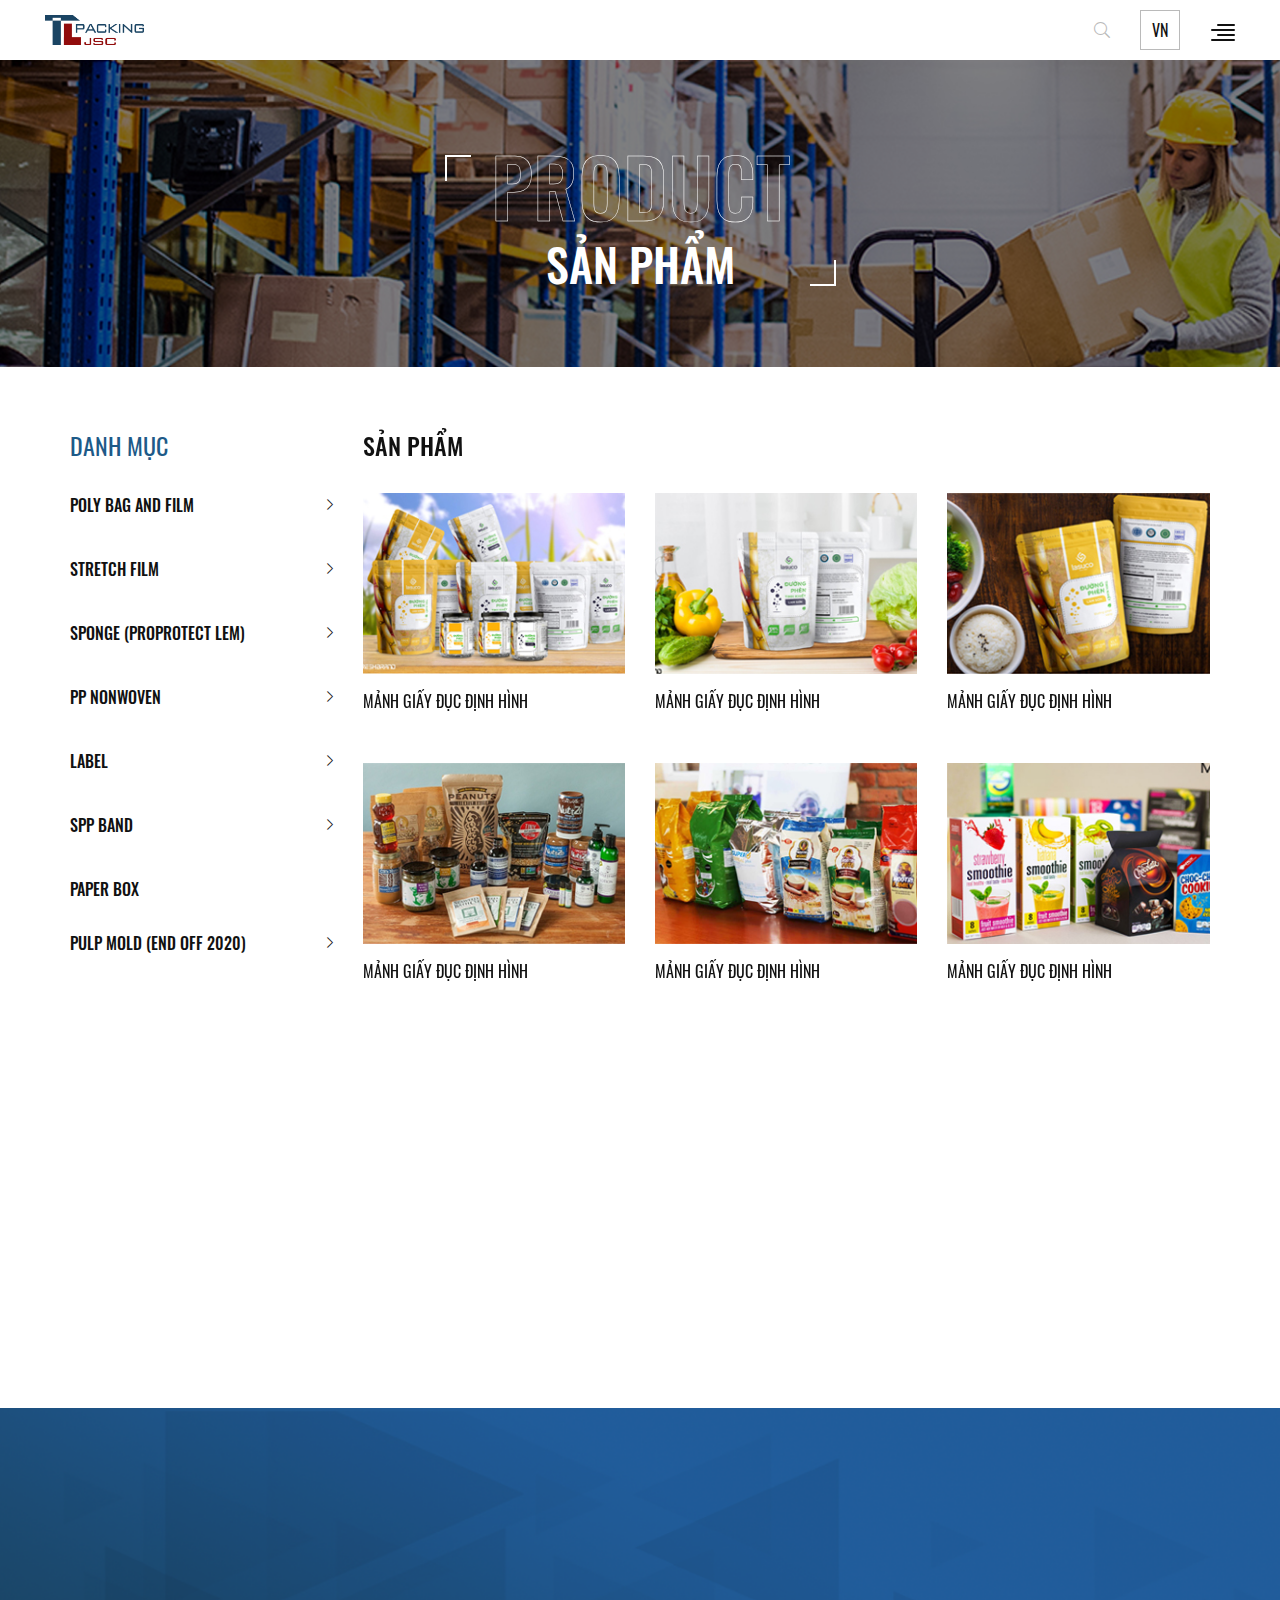
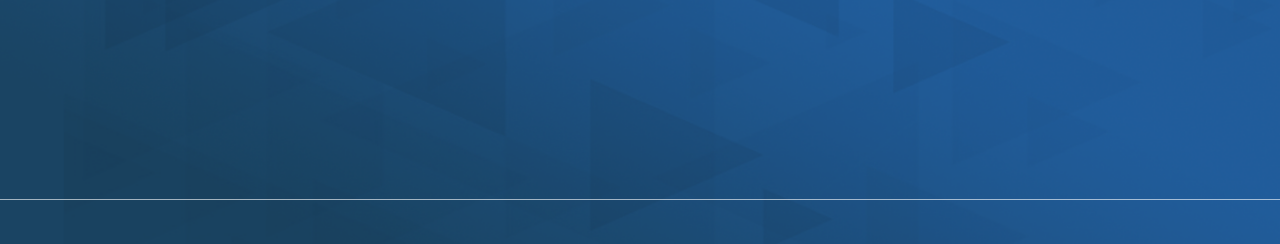
<file: product.html>
<!DOCTYPE html>
<html lang="en">

<head>
  <meta charset="utf-8" />
  <meta http-equiv="X-UA-Compatible" content="IE=edge" />
  <meta name="viewport" content="width=device-width, initial-scale=1" />
  <meta name="description" content="" />
  <meta name="author" content="" />
  <title>Product</title>
  <link href="css/bootstrap.min.css" type="text/css" rel="stylesheet" />
  <!-- <link href="fonts/font-awesome/css/font-awesome.min.css" type="text/css" rel="stylesheet"> -->
  <link href="fonts/fontawesome-pro-5.8.2-web/css/all.min.css" type="text/css" rel="stylesheet" />
  <link href="fonts/elegantIcon/elegantIcon.css" type="text/css" rel="stylesheet" />
  <link href="css/owl.carousel.min.css" type="text/css" rel="stylesheet" />
  <link href="css/fancybox.css" type="text/css" rel="stylesheet" />
  <link href="css/animate.css" type="text/css" rel="stylesheet" />
  <link href="css/slick.css" type="text/css" rel="stylesheet" />
  <link href="css/main.css" type="text/css" rel="stylesheet" />
  <!-- HTML5 Shim and Respond.js IE8 support of HTML5 elements and media queries -->
  <!-- WARNING: Respond.js doesn't work if you view the page via file:// -->
  <!--[if lt IE 9]>
      <script src="https://oss.maxcdn.com/libs/html5shiv/3.7.0/html5shiv.js"></script>
      <script src="https://oss.maxcdn.com/libs/respond.js/1.4.2/respond.min.js"></script>
    <![endif]-->
</head>

<body>
  <div class="wrap">
    <header>
      <div class="wrap-hd">
        <a class="logo" href="index.html" title=""><img src="images/logo.png" alt="" /></a>
        <div class="hd-social">
          <ul>
            <li>
              <a href="" class="smooth"><i class="fab fa-facebook-f"></i></a>
            </li>
            <li>
              <a href="" class="smooth"><i class="fab fa-twitter"></i></a>
            </li>
            <li>
              <a href="" class="smooth"><i class="fab fa-youtube"></i></a>
            </li>
          </ul>
        </div>
        <nav class="d-nav">
          <ul id="main-menu">
            <li>
              <a href="index.html" class="smooth" title="">Trang chủ</a>
            </li>
            <li>
              <a href="about_us.html" class="smooth" title="">Giới thiệu</a>
              <ul>
                <li>
                  <a class="smooth" href="about_us.html" title="">Giới thiệu chung</a>
                </li>
                <li>
                  <a class="smooth" href="why_us.html" title="">Tại sao chọn chúng tôi</a>
                </li>
                <li>
                  <a class="smooth" href="#" title="">Tiêu chuẩn kỹ thuật</a>
                </li>
              </ul>
            </li>
            <li>
              <a href="services.html" class="smooth" title="">Dịch vụ</a>
            </li>
            <li class="active">
              <a href="product.html" class="smooth" title="">Sản phẩm</a>
            </li>
            <li>
              <a href="news.html" class="smooth" title="">Tin tức</a>
            </li>
            <li>
              <a href="recruitment.html" class="smooth" title="">Tuyển dụng</a>
            </li>
            <li>
              <a href="contact_us.html" class="smooth" title="">Liên hệ</a>
            </li>
          </ul>
        </nav>
        <div class="hd-control">
          <div class="search mgl">
            <button type="button" data-show="#search">
              <i class="fal fa-search"></i>
            </button>
            <div class="ct" id="search">
              <form class="search-fr">
                <input type="text" placeholder="Tìm kiếm ..." />
                <button type="submit"><i class="fal fa-search"></i></button>
              </form>
            </div>
          </div>
          <div class="language drop mgl">
            <div class="label">vn</div>
            <ul>
              <li><a class="drop-item" href="#" title="">en</a></li>
              <li><a class="drop-item" href="#" title="">jp</a></li>
            </ul>
          </div>
        </div>
        <div class="icon-menu open-mnav">
          <span></span>
          <span></span>
          <span></span>
          <span></span>
        </div>
      </div>
    </header>
    <div class="banner-page">
      <img src="images/banner-page.jpg" alt="" />
      <div class="head-banner">
        <span class="box-corner">
          <h2 class="title wow fadeInDown" style="visibility: visible; animation-name: fadeInDown;">
            product
          </h2>
          <h1 class="wow fadeInUp delay06" style="visibility: visible; animation-name: fadeInRight;">
            SẢN PHẨM
          </h1>
        </span>
      </div>
    </div>

    <div class="filter-prd-mobile js-open-menu">
      <i class="fal fa-filter"></i>
    </div>
    <div class="overlay"></div>
    <a href="javascript:;" title="" class="wow fadeInDown close-sb js-close-menu"
      style="visibility: visible; animation-name: fadeInDown;"><i class="fal fa-times"></i></a>

    <section class="product">
      <div class="container">
        <div class="row">
          <div class="col-lg-3">
            <div class="sb-product">
              <h2 class="title-product wow fadeInRight delay01"
                style="visibility: visible; animation-name: fadeInRight;">
                DANH MỤC
              </h2>
              <div id="prd-sidebar" class="prd-sidebar wow fadeInRight delay01"
                style="visibility: visible; animation-name: fadeInRight;">
                <ul>
                  <li class="sb-item-title">
                    <a href="#" title="" class="title-cat">
                      <span>POLY BAG AND FILM</span>
                    </a>
                    <ul class="sb-sub-menu">
                      <li class="active">
                        <a class="smooth" href="#" title="">EPE foam</a>
                        <a class="smooth" href="#" title="">EVA foam</a>
                      </li>
                    </ul>
                  </li>

                  <li class="sb-item-title">
                    <a href="#" title="" class="title-cat">
                      <span>STRETCH FILM</span>
                    </a>
                    <ul class="sb-sub-menu">
                      <li class="active">
                        <a class="smooth" href="#" title="">EPE foam</a>
                        <a class="smooth" href="#" title="">EVA foam</a>
                        <a class="smooth" href="#" title="">Mousse foam</a>
                      </li>
                    </ul>
                  </li>

                  <li class="sb-item-title">
                    <a href="#" title="" class="title-cat">SPONGE (PROPROTECT LEM)</a>
                    <ul class="sb-sub-menu">
                      <li class="active">
                        <a class="smooth" href="#" title="">EPE foam</a>
                        <a class="smooth" href="#" title="">EVA foam</a>
                      </li>
                    </ul>
                  </li>

                  <li class="sb-item-title">
                    <a href="#" title="" class="title-cat">PP NONWOVEN</a>
                    <ul class="sb-sub-menu">
                      <li class="active">
                        <a class="smooth" href="#" title="">EPE foam</a>
                        <a class="smooth" href="#" title="">EVA foam</a>
                      </li>
                    </ul>
                  </li>

                  <li class="sb-item-title">
                    <a href="#" title="" class="title-cat">LABEL</a>
                    <ul class="sb-sub-menu">
                      <li class="active">
                        <a class="smooth" href="#" title="">EPE foam</a>
                        <a class="smooth" href="#" title="">EVA foam</a>
                      </li>
                    </ul>
                  </li>

                  <li class="sb-item-title">
                    <a href="#" title="" class="title-cat">SPP BAND</a>
                    <ul class="sb-sub-menu">
                      <li class="active">
                        <a class="smooth" href="#" title="">EPE foam</a>
                        <a class="smooth" href="#" title="">EVA foam</a>
                      </li>
                    </ul>
                  </li>

                  <li class="sb-item-title">
                    <a href="#" title="" class="title-cat">PAPER BOX</a>
                  </li>

                  <li class="sb-item-title">
                    <a href="#" title="" class="title-cat">PULP MOLD (END OFF 2020)</a>
                    <ul class="sb-sub-menu">
                      <li class="active">
                        <a class="smooth" href="#" title="">EPE foam</a>
                        <a class="smooth" href="#" title="">EVA foam</a>
                      </li>
                    </ul>
                  </li>
                </ul>
              </div>
            </div>
          </div>

          <div class="col-lg-9">
            <div class="content-product">
              <div class="head-pri">
                <h2 class="title wow fadeInRight delay01" style="visibility: visible; animation-name: fadeInRight;">
                  SẢN PHẨM
                </h2>
              </div>
              <div class="row sm-pad-7">
                <div class="col-xl-4 col-lg-6 col-sm-6">
                  <div class="item-product wow fadeInRight delay01"
                    style="visibility: visible; animation-name: fadeInRight;">
                    <a href="" class="link"></a>
                    <div class="img">
                      <img src="images/product_pack_1.jpg" alt="" />
                    </div>
                    <div class="ct">
                      <h3 class="title">Mảnh Giấy Đục Định Hình</h3>
                    </div>
                  </div>
                </div>

                <div class="col-xl-4 col-lg-6 col-sm-6">
                  <div class="item-product wow fadeInRight delay01"
                    style="visibility: visible; animation-name: fadeInRight;">
                    <a href="" class="link"></a>
                    <div class="img">
                      <img src="images/product_pack_2.jpg" alt="" />
                    </div>
                    <div class="ct">
                      <h3 class="title">Mảnh Giấy Đục Định Hình</h3>
                    </div>
                  </div>
                </div>

                <div class="col-xl-4 col-lg-6 col-sm-6">
                  <div class="item-product wow fadeInRight delay01"
                    style="visibility: visible; animation-name: fadeInRight;">
                    <a href="" class="link"></a>
                    <div class="img">
                      <img src="images/product_pack_3.jpg" alt="" />
                    </div>
                    <div class="ct">
                      <h3 class="title">Mảnh Giấy Đục Định Hình</h3>
                    </div>
                  </div>
                </div>

                <div class="col-xl-4 col-lg-6 col-sm-6">
                  <div class="item-product wow fadeInRight delay01"
                    style="visibility: visible; animation-name: fadeInRight;">
                    <a href="" class="link"></a>
                    <div class="img">
                      <img src="images/product_pack_4.jpg" alt="" />
                    </div>
                    <div class="ct">
                      <h3 class="title">Mảnh Giấy Đục Định Hình</h3>
                    </div>
                  </div>
                </div>

                <div class="col-xl-4 col-lg-6 col-sm-6">
                  <div class="item-product wow fadeInRight delay01"
                    style="visibility: visible; animation-name: fadeInRight;">
                    <a href="" class="link"></a>
                    <div class="img">
                      <img src="images/product_pack_5.jpg" alt="" />
                    </div>
                    <div class="ct">
                      <h3 class="title">Mảnh Giấy Đục Định Hình</h3>
                    </div>
                  </div>
                </div>

                <div class="col-xl-4 col-lg-6 col-sm-6">
                  <div class="item-product wow fadeInRight delay01"
                    style="visibility: visible; animation-name: fadeInRight;">
                    <a href="" class="link"></a>
                    <div class="img">
                      <img src="images/product_pack_6.jpg" alt="" />
                    </div>
                    <div class="ct">
                      <h3 class="title">Mảnh Giấy Đục Định Hình</h3>
                    </div>
                  </div>
                </div>

                <div class="col-xl-4 col-lg-6 col-sm-6">
                  <div class="item-product wow fadeInRight delay01"
                    style="visibility: visible; animation-name: fadeInRight;">
                    <a href="" class="link"></a>
                    <div class="img">
                      <img src="images/product_pack_7.jpg" alt="" />
                    </div>
                    <div class="ct">
                      <h3 class="title">Mảnh Giấy Đục Định Hình</h3>
                    </div>
                  </div>
                </div>

                <div class="col-xl-4 col-lg-6 col-sm-6">
                  <div class="item-product wow fadeInRight delay01"
                    style="visibility: visible; animation-name: fadeInRight;">
                    <a href="" class="link"></a>
                    <div class="img">
                      <img src="images/product_pack_8.jpg" alt="" />
                    </div>
                    <div class="ct">
                      <h3 class="title">Mảnh Giấy Đục Định Hình</h3>
                    </div>
                  </div>
                </div>

                <div class="col-xl-4 col-lg-6 col-sm-6">
                  <div class="item-product wow fadeInRight delay01"
                    style="visibility: visible; animation-name: fadeInRight;">
                    <a href="" class="link"></a>
                    <div class="img">
                      <img src="images/product_pack_9.jpg" alt="" />
                    </div>
                    <div class="ct">
                      <h3 class="title">Mảnh Giấy Đục Định Hình</h3>
                    </div>
                  </div>
                </div>
              </div>
              <nav class="page" aria-label="Page navigation">
                <ul class="pagination justify-content-center wow fadeInUp"
                  style="visibility: hidden; animation-name: none;">
                  <!-- <li class="page-item">
                      <a class="page-link" href="#"
                        ><span class="fal fa-chevron-left"></span
                      ></a>
                    </li> -->
                  <li class="page-item active">
                    <a class="page-link" href="#">1</a>
                  </li>
                  <li class="page-item">
                    <a class="page-link" href="#">2</a>
                  </li>
                  <li class="page-item">
                    <a class="page-link" href="#">3</a>
                  </li>
                  <li class="page-item">
                    <a class="page-link" href="#"><span class="fal fa-chevron-right"></span></a>
                  </li>
                </ul>
              </nav>
            </div>
          </div>
        </div>
      </div>
    </section>

    <footer>
      <div class="container">
        <div class="row justify-content-between">
          <div class="col-xl-6 col-md-6">
            <div class="ft-item wow fadeInUp">
              <div class="ft-title">
                <a href=""><img src="images/logo-ft.png" alt="" /></a>
              </div>
              <div class="ft-brand">
                <p class="name">
                  CÔNG TY CP SẢN XUẤT & XNK BAO BÌ THĂNG LONG
                </p>
                <p class="name sub">
                  THANGLONG PACKING IMPORT EXPORT PRODUCTION JOINT STOCK
                  COMPANY
                </p>
              </div>
              <ul class="info">
                <li>
                  <i class="fas fa-map-marker-alt"></i>
                  <p>
                    <span><strong>Văn Phòng GD:</strong> Số 6 Trấn Vũ, Ba Đình,
                      Hà Nội, Việt Nam</span>
                    <span><strong>Nhà Máy:</strong> Lô D Cụm CN Đa Nghề Đình
                      Bảng, Từ Sơn, Bắc Ninh, Việt Nam</span>
                  </p>
                </li>
                <li>
                  <i class="fas fa-phone"></i>
                  <p>
                    <a href="tel:024 3717 0886" title="">024 3717 0886</a> -
                    <a href="tel:024 3717 0885" title="">024 3717 0885</a>
                  </p>
                </li>
                <li>
                  <i class="fas fa-paper-plane"></i>
                  <p>
                    <a href="mailto:thanglongpack@gmail.com">thanglongpack@gmail.com</a>
                  </p>
                </li>
              </ul>
            </div>
          </div>
          <div class="col-xl-2">
            <div class="ft-item v2 wow fadeInUp delay02">
              <div class="ft-title">
                <h3 class="title">QUICK LINKS</h3>
              </div>
              <ul class="link-ft">
                <li><a href="" title="">Giới thiệu</a></li>
                <li><a href="" title="">Dịch vụ</a></li>
                <li><a href="" title="">Sản phẩm</a></li>
                <li><a href="" title="">Tuyển dụng</a></li>
                <li><a href="" title="">Tin tức</a></li>
                <li><a href="" title="">Liên hệ</a></li>
              </ul>
            </div>
          </div>
          <div class="col-xl-4 col-md-6 wow fadeInUp delay04">
            <div class="ft-item">
              <div class="ft-title">
                <h3 class="title">đăng ký nhận tin</h3>
              </div>
              <p class="register-news">
                Đăng ký ngay để nhận tất cả các thông tin, tin tức của Chúng
                tôi
              </p>
              <form action="" class="register-news-form">
                <input type="text" placeholder="Địa chỉ email của bạn" />
                <button type="submit">
                  <i class="fas fa-paper-plane"></i>
                </button>
              </form>
              <ul class="socials-ft wow fadeInRight">
                <li>
                  <a href="javascript:;" title=""><i class="fab fa-facebook-f"></i></a>
                </li>
                <li>
                  <a href="javascript:;" title=""><i class="fab fa-twitter"></i></a>
                </li>
                <li>
                  <a href="javascript:;" title=""><i class="fab fa-youtube"></i></a>
                </li>
              </ul>
            </div>
          </div>
        </div>
        <div class="ft-bottom">
          <div class="copyright wow fadeInRight">
            © Copyright 2020 Thanglong packing.
            <a href="https://apecsoft.asia/" title="" target="_blank">Designed by Apecsoft</a>
          </div>
        </div>
      </div>
    </footer>
  </div>
  <!-- <div id="fb-root"></div>
        <script type="text/javascript">
            (function(d, s, id) {
                var js, fjs = d.getElementsByTagName(s)[0];
                if (d.getElementById(id)) return;
                js = d.createElement(s); js.id = id;
                js.src = "//connect.facebook.net/vi_VN/sdk.js#xfbml=1&version=v2.6";
                fjs.parentNode.insertBefore(js, fjs);
            }(document, 'script', 'facebook-jssdk'));
        </script> -->

  <script src="js/jquery.js" type="text/javascript"></script>
  <script src="js/bootstrap.min.js" type="text/javascript"></script>
  <script src="js/owl.carousel.min.js" type="text/javascript"></script>
  <script src="js/slick.min.js" type="text/javascript"></script>
  <script src="js/wow.min.js" type="text/javascript"></script>
  <script src="js/scrollspy.js" type="text/javascript"></script>
  <script src="js/fancybox.js" type="text/javascript"></script>
  <script src="js/jquery.sticky-kit.js" type="text/javascript"></script>
  <script src="js/script.js" type="text/javascript"></script>
</body>

</html>
</file>
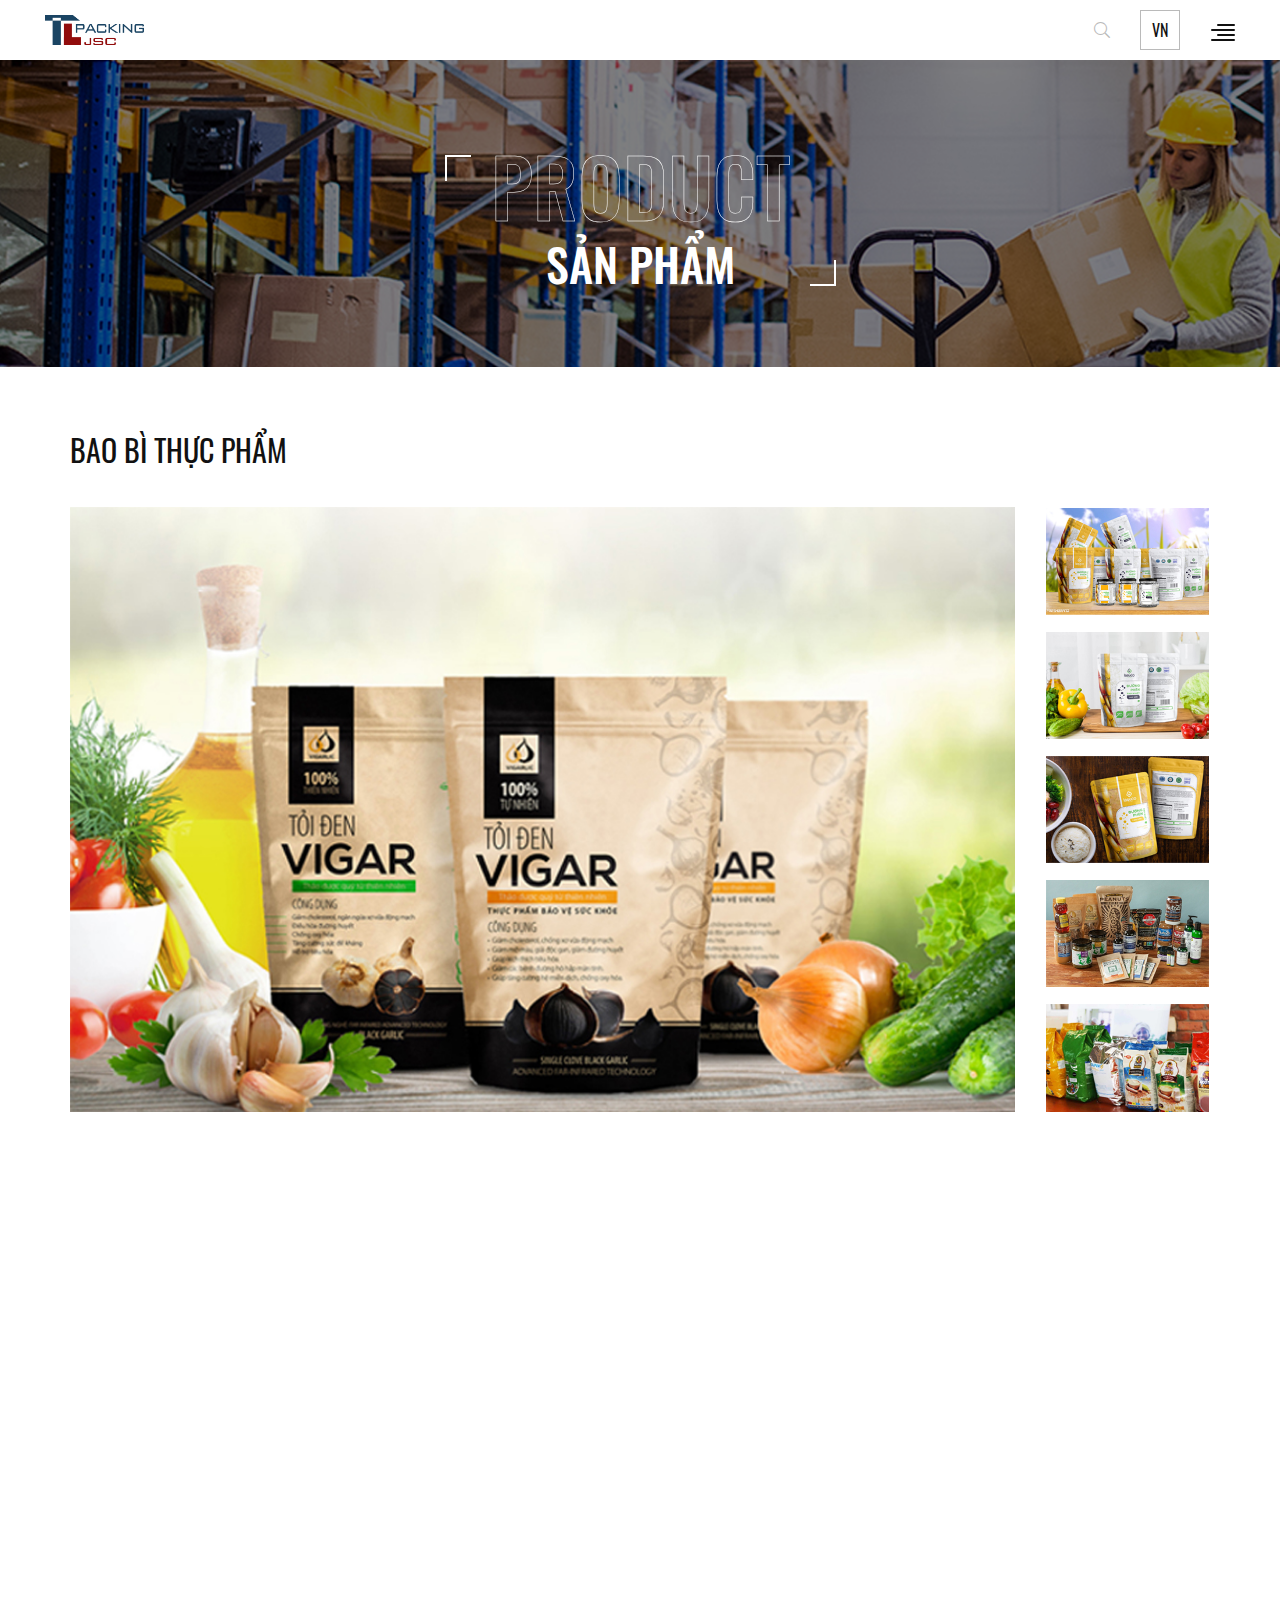
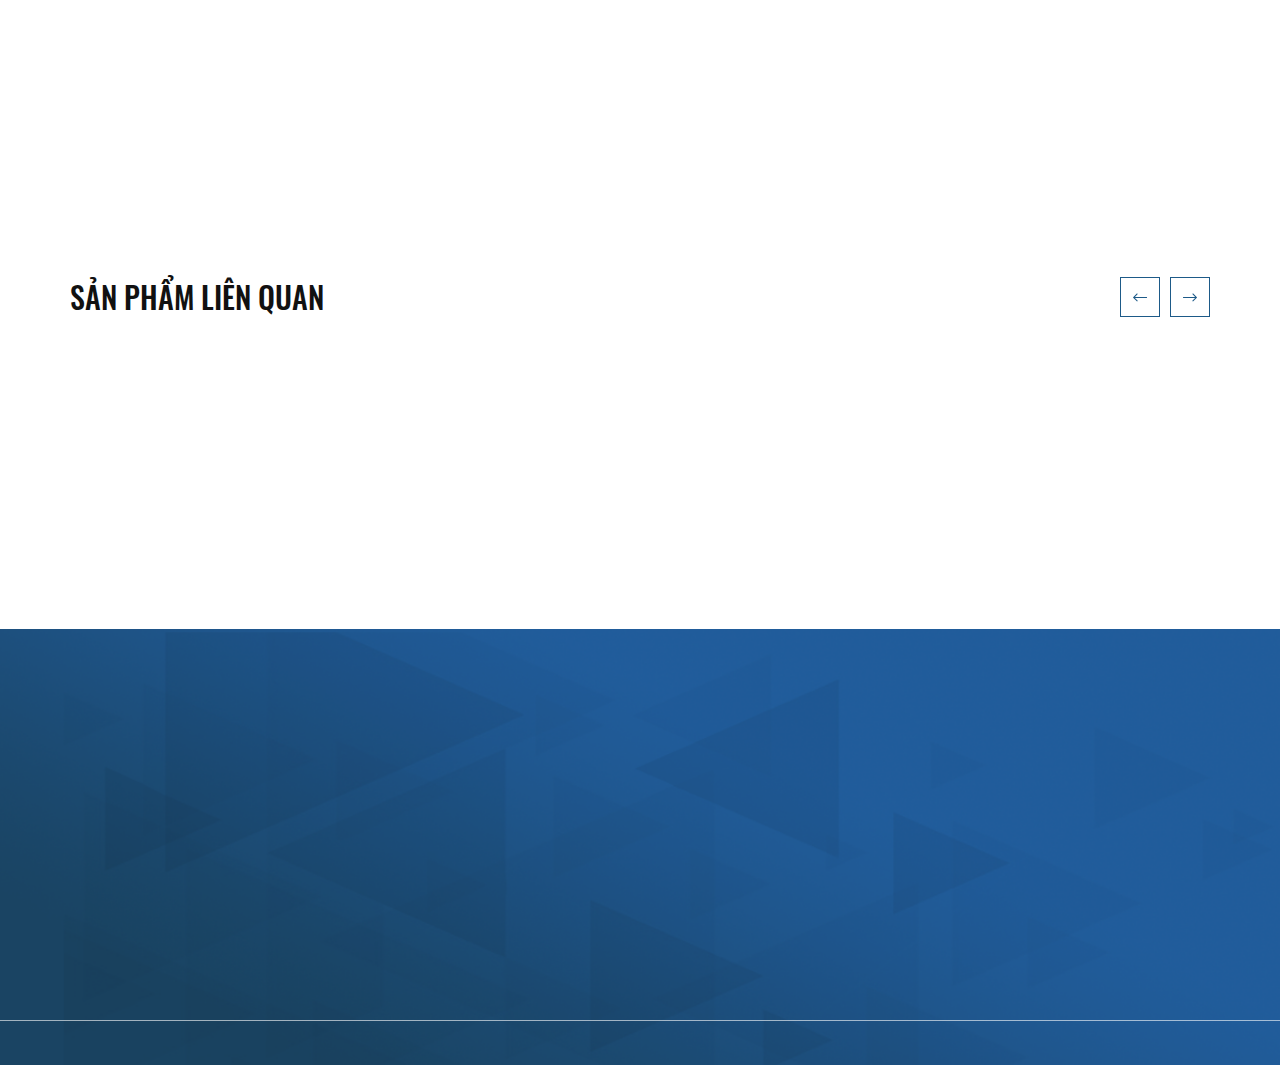
<file: product_detail.html>
<!DOCTYPE html>
<html lang="en">

<head>
  <meta charset="utf-8" />
  <meta http-equiv="X-UA-Compatible" content="IE=edge" />
  <meta name="viewport" content="width=device-width, initial-scale=1" />
  <meta name="description" content="" />
  <meta name="author" content="" />
  <title>Product detail</title>
  <link href="css/bootstrap.min.css" type="text/css" rel="stylesheet" />
  <!-- <link href="fonts/font-awesome/css/font-awesome.min.css" type="text/css" rel="stylesheet"> -->
  <link href="fonts/fontawesome-pro-5.8.2-web/css/all.min.css" type="text/css" rel="stylesheet" />
  <link href="fonts/elegantIcon/elegantIcon.css" type="text/css" rel="stylesheet" />
  <link href="css/owl.carousel.min.css" type="text/css" rel="stylesheet" />
  <link href="css/fancybox.css" type="text/css" rel="stylesheet" />
  <link href="css/animate.css" type="text/css" rel="stylesheet" />
  <link href="css/slick.css" type="text/css" rel="stylesheet" />
  <link href="css/main.css" type="text/css" rel="stylesheet" />
  <!-- HTML5 Shim and Respond.js IE8 support of HTML5 elements and media queries -->
  <!-- WARNING: Respond.js doesn't work if you view the page via file:// -->
  <!--[if lt IE 9]>
      <script src="https://oss.maxcdn.com/libs/html5shiv/3.7.0/html5shiv.js"></script>
      <script src="https://oss.maxcdn.com/libs/respond.js/1.4.2/respond.min.js"></script>
    <![endif]-->
</head>

<body>
  <div class="wrap">
    <header>
      <div class="wrap-hd">
        <a class="logo" href="index.html" title=""><img src="images/logo.png" alt="" /></a>
        <div class="hd-social">
          <ul>
            <li>
              <a href="" class="smooth"><i class="fab fa-facebook-f"></i></a>
            </li>
            <li>
              <a href="" class="smooth"><i class="fab fa-twitter"></i></a>
            </li>
            <li>
              <a href="" class="smooth"><i class="fab fa-youtube"></i></a>
            </li>
          </ul>
        </div>
        <nav class="d-nav">
          <ul id="main-menu">
            <li>
              <a href="index.html" class="smooth" title="">Trang chủ</a>
            </li>
            <li>
              <a href="about_us.html" class="smooth" title="">Giới thiệu</a>
              <ul>
                <li>
                  <a class="smooth" href="about_us.html" title="">Giới thiệu chung</a>
                </li>
                <li>
                  <a class="smooth" href="why_us.html" title="">Tại sao chọn chúng tôi</a>
                </li>
                <li>
                  <a class="smooth" href="#" title="">Tiêu chuẩn kỹ thuật</a>
                </li>
              </ul>
            </li>
            <li>
              <a href="services.html" class="smooth" title="">Dịch vụ</a>
            </li>
            <li class="active">
              <a href="product.html" class="smooth" title="">Sản phẩm</a>
            </li>
            <li>
              <a href="news.html" class="smooth" title="">Tin tức</a>
            </li>
            <li>
              <a href="recruitment.html" class="smooth" title="">Tuyển dụng</a>
            </li>
            <li>
              <a href="contact_us.html" class="smooth" title="">Liên hệ</a>
            </li>
          </ul>
        </nav>
        <div class="hd-control">
          <div class="search mgl">
            <button type="button" data-show="#search">
              <i class="fal fa-search"></i>
            </button>
            <div class="ct" id="search">
              <form class="search-fr">
                <input type="text" placeholder="Tìm kiếm ..." />
                <button type="submit"><i class="fal fa-search"></i></button>
              </form>
            </div>
          </div>
          <div class="language drop mgl">
            <div class="label">vn</div>
            <ul>
              <li><a class="drop-item" href="#" title="">en</a></li>
              <li><a class="drop-item" href="#" title="">jp</a></li>
            </ul>
          </div>
        </div>
        <div class="icon-menu open-mnav">
          <span></span>
          <span></span>
          <span></span>
          <span></span>
        </div>
      </div>
    </header>
    <div class="banner-page">
      <img src="images/banner-page.jpg" alt="" />
      <div class="head-banner">
        <span class="box-corner">
          <h2 class="title wow fadeInDown" style="visibility: visible; animation-name: fadeInDown;">
            product
          </h2>
          <h1 class="wow fadeInUp delay06" style="visibility: visible; animation-name: fadeInUp;">
            SẢN PHẨM
          </h1>
        </span>
      </div>
    </div>

    <section class="product-detail">
      <div class="container">
        <div class="title-detail wow fadeInRight delay01">
          BAO BÌ THỰC PHẨM
        </div>
        <div class="slide row">
          <div class="col-xl-10 col-lg-9 col-sm-12">
            <div class="image-main wow fadeInRight delay02" style="visibility: visible; animation-name: fadeInRight;">
              <img class="banner-detail" src="images/product_pack_0.jpg" alt="" />
            </div>
          </div>
          <div class="col-xl-2 col-lg-3 col-sm-12">
            <div class="image-sub js-sub-image wow fadeInRight delay01">
              <div class="item">
                <img class="image-item" src="images/product_pack_1.jpg" alt="" />
              </div>
              <div class="item">
                <img class="image-item" src="images/product_pack_2.jpg" alt="" />
              </div>
              <div class="item">
                <img class="image-item" src="images/product_pack_3.jpg" alt="" />
              </div>
              <div class="item">
                <img class="image-item" src="images/product_pack_4.jpg" alt="" />
              </div>
              <div class="item">
                <img class="image-item" src="images/product_pack_5.jpg" alt="" />
              </div>
            </div>
          </div>
        </div>
        <div class="content-detail">
          <div class="title wow fadeInRight delay01" style="visibility: visible; animation-name: fadeInRight;">
            <span>MÔ TẢ SẢN PHẨM</span>
          </div>
          <p class="wow fadeInRight delay01" style="visibility: visible; animation-name: fadeInRight;">
            Lorem ipsum dolor sit amet, consectetur adipisicing elit, sed do
            eiusmod tempor incididunt ut labore et dolore magna aliqua. Ut
            enim ad minim veniam, quis nostrud exercitation ullamco laboris
            nisi ut aliquip ex ea commodo consequat. Duis aute irure dolor in
            reprehenderit in voluptate velit esse cillum dolore eu fugiat
            nulla pariatur. Excepteur sint occaecat cupidatat non proident,
            sunt in culpa qui officia deserunt mollit anim id est laborum. Sed
            ut perspiciatis unde omnis iste natus error sit voluptatem
            accusantium doloremque laudantium, totam rem aperiam, eaque ipsa
            quae ab illo inventore veritatis et quasi architecto beatae vitae
            dicta sunt explicabo. Nemo enim ipsam voluptatem quia voluptas sit
            aspernatur aut odit aut fugit, sed quia consequuntur magni dolores
            eos qui ratione voluptatem sequi nesciunt. Neque porro quisquam
            est, qui dolorem ipsum quia dolor sit amet, consectetur, adipisci
            velit, sed quia non numquam eius modi tempora incidunt ut labore
            et dolore magnam aliquam quaerat voluptatem.
            <br /><br /><br />Lorem ipsum dolor sit amet, consectetur
            adipisicing elit, sed do eiusmod tempor incididunt ut labore et
            dolore magna aliqua. Ut enim ad minim veniam, quis nostrud
            exercitation ullamco laboris nisi ut aliquip ex ea commodo
            consequat. Duis aute irure dolor in reprehenderit in voluptate
            velit esse cillum dolore eu fugiat nulla pariatur. Excepteur sint
            occaecat cupidatat non proident, sunt in culpa qui officia
            deserunt mollit anim id est laborum. Sed ut perspiciatis unde
            omnis iste natus error sit voluptatem accusantium doloremque
            laudantium, totam rem aperiam, eaque ipsa quae ab illo inventore
            veritatis et quasi architecto beatae vitae dicta sunt explicabo.
            Nemo enim ipsam voluptatem quia voluptas sit aspernatur aut odit
            aut fugit, sed quia consequuntur magni dolores eos qui ratione
            voluptatem sequi nesciunt. Neque porro quisquam est, qui dolorem
            ipsum quia dolor sit amet, consectetur, adipisci velit, sed quia
            non numquam eius modi tempora incidunt ut labore et dolore magnam
            aliquam quaerat voluptatem. Duis aute irure dolor in reprehenderit
            in voluptate velit esse cillum dolore eu fugiat nulla pariatur.
            Excepteur sint occaecat cupidatat non proident, sunt in culpa qui
            officia deserunt mollit anim id est laborum. Sed ut perspiciatis
            unde omnis iste natus error sit voluptatem accusantium doloremque
            laudantium, totam rem aperiam, eaque ipsa quae ab illo inventore
            veritatis et quasi architecto beatae vitae dicta sunt explicabo.
            Nemo enim ipsam voluptatem quia voluptas sit aspernatur aut odit
            aut fugit, sed quia consequuntur magni dolores eos qui ratione
            voluptatem sequi nesciunt. Neque porro quisquam est, qui dolorem
            ipsum quia dolor sit amet, consectetur, adipisci velit, sed quia
            non numquam eius modi tempora incidunt ut labore et dolore magnam
            aliquam quaerat voluptatem.
          </p>
        </div>
        <div class="more-product">
          <div class="title">SẢN PHẨM LIÊN QUAN</div>
          <div class="involve-product js-involve-product">
            <div class="item-product wow fadeInRight delay01" style="visibility: visible; animation-name: fadeInRight;">
              <a href="" class="link"></a>
              <div class="img">
                <img src="images/product_pack_1.jpg" alt="" />
              </div>
              <div class="ct">
                <h3 class="title">Mảnh Giấy Đục Định Hình</h3>
              </div>
            </div>
            <div class="item-product wow fadeInRight delay01" style="visibility: visible; animation-name: fadeInRight;">
              <a href="" class="link"></a>
              <div class="img">
                <img src="images/product_pack_2.jpg" alt="" />
              </div>
              <div class="ct">
                <h3 class="title">Mảnh Giấy Đục Định Hình</h3>
              </div>
            </div>
            <div class="item-product wow fadeInRight delay01" style="visibility: visible; animation-name: fadeInRight;">
              <a href="" class="link"></a>
              <div class="img">
                <img src="images/product_pack_3.jpg" alt="" />
              </div>
              <div class="ct">
                <h3 class="title">Mảnh Giấy Đục Định Hình</h3>
              </div>
            </div>
            <div class="item-product wow fadeInRight delay01" style="visibility: visible; animation-name: fadeInRight;">
              <a href="" class="link"></a>
              <div class="img">
                <img src="images/product_pack_4.jpg" alt="" />
              </div>
              <div class="ct">
                <h3 class="title">Mảnh Giấy Đục Định Hình</h3>
              </div>
            </div>
            <div class="item-product wow fadeInRight delay01" style="visibility: visible; animation-name: fadeInRight;">
              <a href="" class="link"></a>
              <div class="img">
                <img src="images/product_pack_6.jpg" alt="" />
              </div>
              <div class="ct">
                <h3 class="title">Mảnh Giấy Đục Định Hình</h3>
              </div>
            </div>
            <div class="item-product wow fadeInRight delay01" style="visibility: visible; animation-name: fadeInRight;">
              <a href="" class="link"></a>
              <div class="img">
                <img src="images/product_pack_7.jpg" alt="" />
              </div>
              <div class="ct">
                <h3 class="title">Mảnh Giấy Đục Định Hình</h3>
              </div>
            </div>
          </div>
        </div>
      </div>
    </section>

    <footer>
      <div class="container">
        <div class="row justify-content-between">
          <div class="col-xl-6 col-md-6">
            <div class="ft-item wow fadeInUp">
              <div class="ft-title">
                <a href=""><img src="images/logo-ft.png" alt="" /></a>
              </div>
              <div class="ft-brand">
                <p class="name">
                  CÔNG TY CP SẢN XUẤT & XNK BAO BÌ THĂNG LONG
                </p>
                <p class="name sub">
                  THANGLONG PACKING IMPORT EXPORT PRODUCTION JOINT STOCK
                  COMPANY
                </p>
              </div>
              <ul class="info">
                <li>
                  <i class="fas fa-map-marker-alt"></i>
                  <p>
                    <span><strong>Văn Phòng GD:</strong> Số 6 Trấn Vũ, Ba Đình,
                      Hà Nội, Việt Nam</span>
                    <span><strong>Nhà Máy:</strong> Lô D Cụm CN Đa Nghề Đình
                      Bảng, Từ Sơn, Bắc Ninh, Việt Nam</span>
                  </p>
                </li>
                <li>
                  <i class="fas fa-phone"></i>
                  <p>
                    <a href="tel:024 3717 0886" title="">024 3717 0886</a> -
                    <a href="tel:024 3717 0885" title="">024 3717 0885</a>
                  </p>
                </li>
                <li>
                  <i class="fas fa-paper-plane"></i>
                  <p>
                    <a href="mailto:thanglongpack@gmail.com">thanglongpack@gmail.com</a>
                  </p>
                </li>
              </ul>
            </div>
          </div>
          <div class="col-xl-2">
            <div class="ft-item v2 wow fadeInUp delay02">
              <div class="ft-title">
                <h3 class="title">QUICK LINKS</h3>
              </div>
              <ul class="link-ft">
                <li><a href="" title="">Giới thiệu</a></li>
                <li><a href="" title="">Dịch vụ</a></li>
                <li><a href="" title="">Sản phẩm</a></li>
                <li><a href="" title="">Tuyển dụng</a></li>
                <li><a href="" title="">Tin tức</a></li>
                <li><a href="" title="">Liên hệ</a></li>
              </ul>
            </div>
          </div>
          <div class="col-xl-3 col-md-6 wow fadeInUp delay04">
            <div class="ft-item">
              <div class="ft-title">
                <h3 class="title">đăng ký nhận tin</h3>
              </div>
              <p class="register-news">
                Đăng ký ngay để nhận tất cả các thông tin, tin tức của Chúng
                tôi
              </p>
              <form action="" class="register-news-form">
                <input type="text" placeholder="Địa chỉ email của bạn" />
                <button type="submit">
                  <i class="fas fa-paper-plane"></i>
                </button>
              </form>
              <ul class="socials-ft wow fadeInRight">
                <li>
                  <a href="javascript:;" title=""><i class="fab fa-facebook-f"></i></a>
                </li>
                <li>
                  <a href="javascript:;" title=""><i class="fab fa-twitter"></i></a>
                </li>
                <li>
                  <a href="javascript:;" title=""><i class="fab fa-youtube"></i></a>
                </li>
              </ul>
            </div>
          </div>
        </div>
        <div class="ft-bottom">
          <div class="copyright wow fadeInLeft">
            © Copyright 2020 Thanglong packing.<a href="https://apecsoft.asia/" title="" target="_blank">
              Designed by Apecsoft</a>
          </div>
        </div>
      </div>
    </footer>
  </div>
  <!-- <div id="fb-root"></div>
        <script type="text/javascript">
            (function(d, s, id) {
                var js, fjs = d.getElementsByTagName(s)[0];
                if (d.getElementById(id)) return;
                js = d.createElement(s); js.id = id;
                js.src = "//connect.facebook.net/vi_VN/sdk.js#xfbml=1&version=v2.6";
                fjs.parentNode.insertBefore(js, fjs);
            }(document, 'script', 'facebook-jssdk'));
        </script> -->

  <script src="js/jquery.js" type="text/javascript"></script>
  <script src="js/bootstrap.min.js" type="text/javascript"></script>
  <script src="js/owl.carousel.min.js" type="text/javascript"></script>
  <script src="js/slick.min.js" type="text/javascript"></script>
  <script src="js/wow.min.js" type="text/javascript"></script>
  <script src="js/scrollspy.js" type="text/javascript"></script>
  <script src="js/fancybox.js" type="text/javascript"></script>
  <script src="js/jquery.sticky-kit.js" type="text/javascript"></script>
  <script src="js/script.js" type="text/javascript"></script>
</body>

</html>
</file>
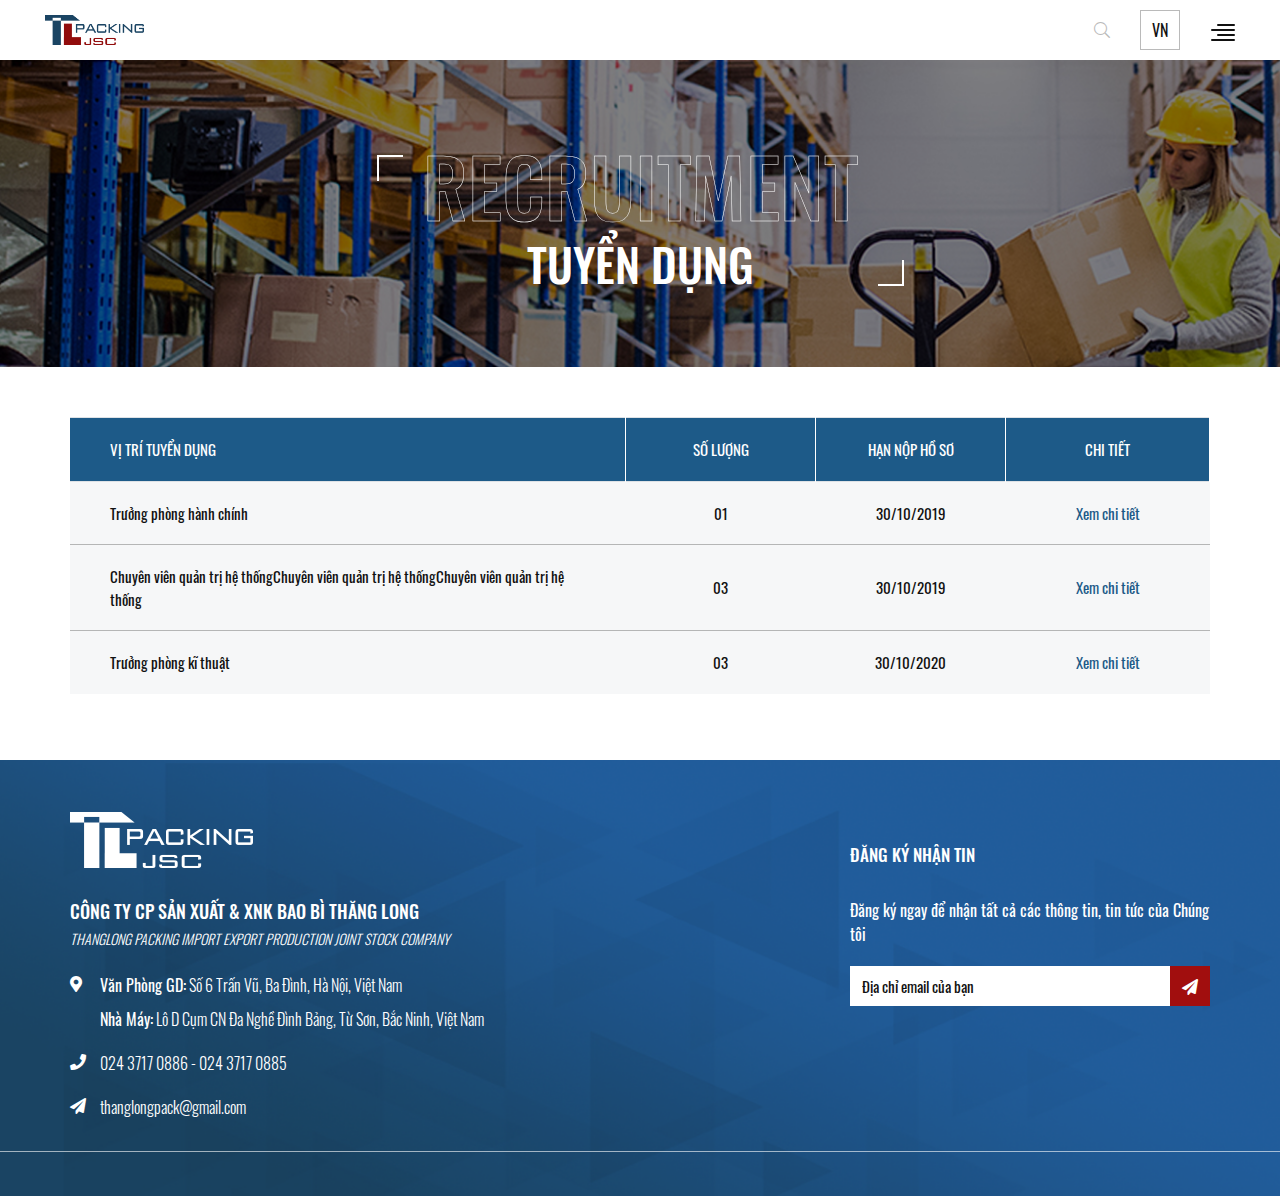
<file: recruitment.html>
<!DOCTYPE html>
<html lang="en">

<head>
  <meta charset="utf-8" />
  <meta http-equiv="X-UA-Compatible" content="IE=edge" />
  <meta name="viewport" content="width=device-width, initial-scale=1" />
  <meta name="description" content="" />
  <meta name="author" content="" />
  <title>Recruitment</title>
  <link href="css/bootstrap.min.css" type="text/css" rel="stylesheet" />
  <!-- <link href="fonts/font-awesome/css/font-awesome.min.css" type="text/css" rel="stylesheet"> -->
  <link href="fonts/fontawesome-pro-5.8.2-web/css/all.min.css" type="text/css" rel="stylesheet" />
  <link href="fonts/elegantIcon/elegantIcon.css" type="text/css" rel="stylesheet" />
  <link href="css/owl.carousel.min.css" type="text/css" rel="stylesheet" />
  <link href="css/fancybox.css" type="text/css" rel="stylesheet" />
  <link href="css/animate.css" type="text/css" rel="stylesheet" />
  <link href="css/slick.css" type="text/css" rel="stylesheet" />
  <link href="css/main.css" type="text/css" rel="stylesheet" />
  <!-- HTML5 Shim and Respond.js IE8 support of HTML5 elements and media queries -->
  <!-- WARNING: Respond.js doesn't work if you view the page via file:// -->
  <!--[if lt IE 9]>
      <script src="https://oss.maxcdn.com/libs/html5shiv/3.7.0/html5shiv.js"></script>
      <script src="https://oss.maxcdn.com/libs/respond.js/1.4.2/respond.min.js"></script>
    <![endif]-->
</head>

<body>
  <div class="wrap">
    <header>
      <div class="wrap-hd">
        <a class="logo" href="index.html" title=""><img src="images/logo.png" alt="" /></a>
        <div class="hd-social">
          <ul>
            <li>
              <a href="" class="smooth"><i class="fab fa-facebook-f"></i></a>
            </li>
            <li>
              <a href="" class="smooth"><i class="fab fa-twitter"></i></a>
            </li>
            <li>
              <a href="" class="smooth"><i class="fab fa-youtube"></i></a>
            </li>
          </ul>
        </div>
        <nav class="d-nav">
          <ul id="main-menu">
            <li>
              <a href="index.html" class="smooth" title="">Trang chủ</a>
            </li>
            <li>
              <a href="about_us.html" class="smooth" title="">Giới thiệu</a>
              <ul>
                <li>
                  <a class="smooth" href="about_us.html" title="">Giới thiệu chung</a>
                </li>
                <li>
                  <a class="smooth" href="why_us.html" title="">Tại sao chọn chúng tôi</a>
                </li>
                <li>
                  <a class="smooth" href="#" title="">Tiêu chuẩn kỹ thuật</a>
                </li>
              </ul>
            </li>
            <li>
              <a href="services.html" class="smooth" title="">Dịch vụ</a>
            </li>
            <li>
              <a href="product.html" class="smooth" title="">Sản phẩm</a>
            </li>
            <li>
              <a href="news.html" class="smooth" title="">Tin tức</a>
            </li>
            <li class="active">
              <a href="recruitment.html" class="smooth" title="">Tuyển dụng</a>
            </li>
            <li>
              <a href="contact_us.html" class="smooth" title="">Liên hệ</a>
            </li>
          </ul>
        </nav>
        <div class="hd-control">
          <div class="search mgl">
            <button type="button" data-show="#search">
              <i class="fal fa-search"></i>
            </button>
            <div class="ct" id="search">
              <form class="search-fr">
                <input type="text" placeholder="Tìm kiếm ..." />
                <button type="submit"><i class="fal fa-search"></i></button>
              </form>
            </div>
          </div>
          <div class="language drop mgl">
            <div class="label">vn</div>
            <ul>
              <li><a class="drop-item" href="#" title="">en</a></li>
              <li><a class="drop-item" href="#" title="">jp</a></li>
            </ul>
          </div>
        </div>
        <div class="icon-menu open-mnav">
          <span></span>
          <span></span>
          <span></span>
          <span></span>
        </div>
      </div>
    </header>
    <div class="banner-page">
      <img src="images/banner-page.jpg" alt="" />
      <div class="head-banner">
        <span class="box-corner">
          <h2 class="title wow fadeInDown" style="visibility: visible; animation-name: fadeInDown;">
            recruitment
          </h2>
          <h1 class="wow fadeInUp delay06" style="visibility: visible; animation-name: fadeInUp;">
            tuyển dụng
          </h1>
        </span>
      </div>
    </div>
    <section class="career">
      <div class="container">
        <div class="tb-career">
          <table class="table table-hover fz18">
            <tbody>
              <tr>
                <th>Vị trí tuyển dụng</th>
                <th class="text-center">Số lượng</th>
                <th class="text-center">Hạn nộp hồ sơ</th>
                <th class="text-center">Chi tiết</th>
              </tr>
              <tr>
                <td>
                  <a href="recruitment_detail.html" title="">Trưởng phòng hành chính</a>
                </td>
                <td align="center">01</td>
                <td align="center">30/10/2019</td>
                <td align="center">
                  <a href="recruitment_detail.html" title="" class="view-dt">Xem chi tiết</a>
                </td>
              </tr>
              <tr>
                <td>
                  <a href="tuyen-dung-chi-tiet.html" title="">Chuyên viên quản trị hệ thốngChuyên viên quản trị hệ
                    thốngChuyên viên quản trị hệ thống</a>
                </td>
                <td align="center">03</td>
                <td align="center">30/10/2019</td>
                <td align="center">
                  <a href="recruitment_detail.html" title="" class="view-dt">Xem chi tiết</a>
                </td>
              </tr>
              <tr>
                <td>
                  <a href="tuyen-dung-chi-tiet.html" title="">Trưởng phòng kĩ thuật</a>
                </td>
                <td align="center">03</td>
                <td align="center">30/10/2020</td>
                <td align="center">
                  <a href="recruitment_detail.html" title="" class="view-dt">Xem chi tiết</a>
                </td>
              </tr>
            </tbody>
          </table>
        </div>
      </div>
    </section>

    <footer>
      <div class="container">
        <div class="row justify-content-between">
          <div class="col-xl-6 col-md-6">
            <div class="ft-item wow fadeInUp">
              <div class="ft-title">
                <a href=""><img src="images/logo-ft.png" alt="" /></a>
              </div>
              <div class="ft-brand">
                <p class="name">
                  CÔNG TY CP SẢN XUẤT & XNK BAO BÌ THĂNG LONG
                </p>
                <p class="name sub">
                  THANGLONG PACKING IMPORT EXPORT PRODUCTION JOINT STOCK
                  COMPANY
                </p>
              </div>
              <ul class="info">
                <li>
                  <i class="fas fa-map-marker-alt"></i>
                  <p>
                    <span><strong>Văn Phòng GD:</strong> Số 6 Trấn Vũ, Ba Đình,
                      Hà Nội, Việt Nam</span>
                    <span><strong>Nhà Máy:</strong> Lô D Cụm CN Đa Nghề Đình
                      Bảng, Từ Sơn, Bắc Ninh, Việt Nam</span>
                  </p>
                </li>
                <li>
                  <i class="fas fa-phone"></i>
                  <p>
                    <a href="tel:024 3717 0886" title="">024 3717 0886</a> -
                    <a href="tel:024 3717 0885" title="">024 3717 0885</a>
                  </p>
                </li>
                <li>
                  <i class="fas fa-paper-plane"></i>
                  <p>
                    <a href="mailto:thanglongpack@gmail.com">thanglongpack@gmail.com</a>
                  </p>
                </li>
              </ul>
            </div>
          </div>
          <div class="col-xl-2">
            <div class="ft-item v2 wow fadeInUp delay02">
              <div class="ft-title">
                <h3 class="title">QUICK LINKS</h3>
              </div>
              <ul class="link-ft">
                <li><a href="" title="">Giới thiệu</a></li>
                <li><a href="" title="">Dịch vụ</a></li>
                <li><a href="" title="">Sản phẩm</a></li>
                <li><a href="" title="">Tuyển dụng</a></li>
                <li><a href="" title="">Tin tức</a></li>
                <li><a href="" title="">Liên hệ</a></li>
              </ul>
            </div>
          </div>
          <div class="col-xl-4 col-md-6 wow fadeInUp delay04">
            <div class="ft-item">
              <div class="ft-title">
                <h3 class="title">đăng ký nhận tin</h3>
              </div>
              <p class="register-news">
                Đăng ký ngay để nhận tất cả các thông tin, tin tức của Chúng
                tôi
              </p>
              <form action="" class="register-news-form">
                <input type="text" placeholder="Địa chỉ email của bạn" />
                <button type="submit">
                  <i class="fas fa-paper-plane"></i>
                </button>
              </form>
              <ul class="socials-ft wow fadeInRight">
                <li>
                  <a href="javascript:;" title=""><i class="fab fa-facebook-f"></i></a>
                </li>
                <li>
                  <a href="javascript:;" title=""><i class="fab fa-twitter"></i></a>
                </li>
                <li>
                  <a href="javascript:;" title=""><i class="fab fa-youtube"></i></a>
                </li>
              </ul>
            </div>
          </div>
        </div>
        <div class="ft-bottom">
          <div class="copyright wow fadeInLeft">
            © Copyright 2020 Thanglong packing.<a href="https://apecsoft.asia/" title="" target="_blank">
              Designed by Apecsoft</a>
          </div>
        </div>
      </div>
    </footer>
  </div>
  <!-- <div id="fb-root"></div>
        <script type="text/javascript">
            (function(d, s, id) {
                var js, fjs = d.getElementsByTagName(s)[0];
                if (d.getElementById(id)) return;
                js = d.createElement(s); js.id = id;
                js.src = "//connect.facebook.net/vi_VN/sdk.js#xfbml=1&version=v2.6";
                fjs.parentNode.insertBefore(js, fjs);
            }(document, 'script', 'facebook-jssdk'));
        </script> -->

  <script src="js/jquery.js" type="text/javascript"></script>
  <script src="js/bootstrap.min.js" type="text/javascript"></script>
  <script src="js/owl.carousel.min.js" type="text/javascript"></script>
  <script src="js/slick.min.js" type="text/javascript"></script>
  <script src="js/wow.min.js" type="text/javascript"></script>
  <script src="js/scrollspy.js" type="text/javascript"></script>
  <script src="js/fancybox.js" type="text/javascript"></script>
  <script src="js/jquery.sticky-kit.js" type="text/javascript"></script>
  <script src="js/script.js" type="text/javascript"></script>
</body>

</html>
</file>
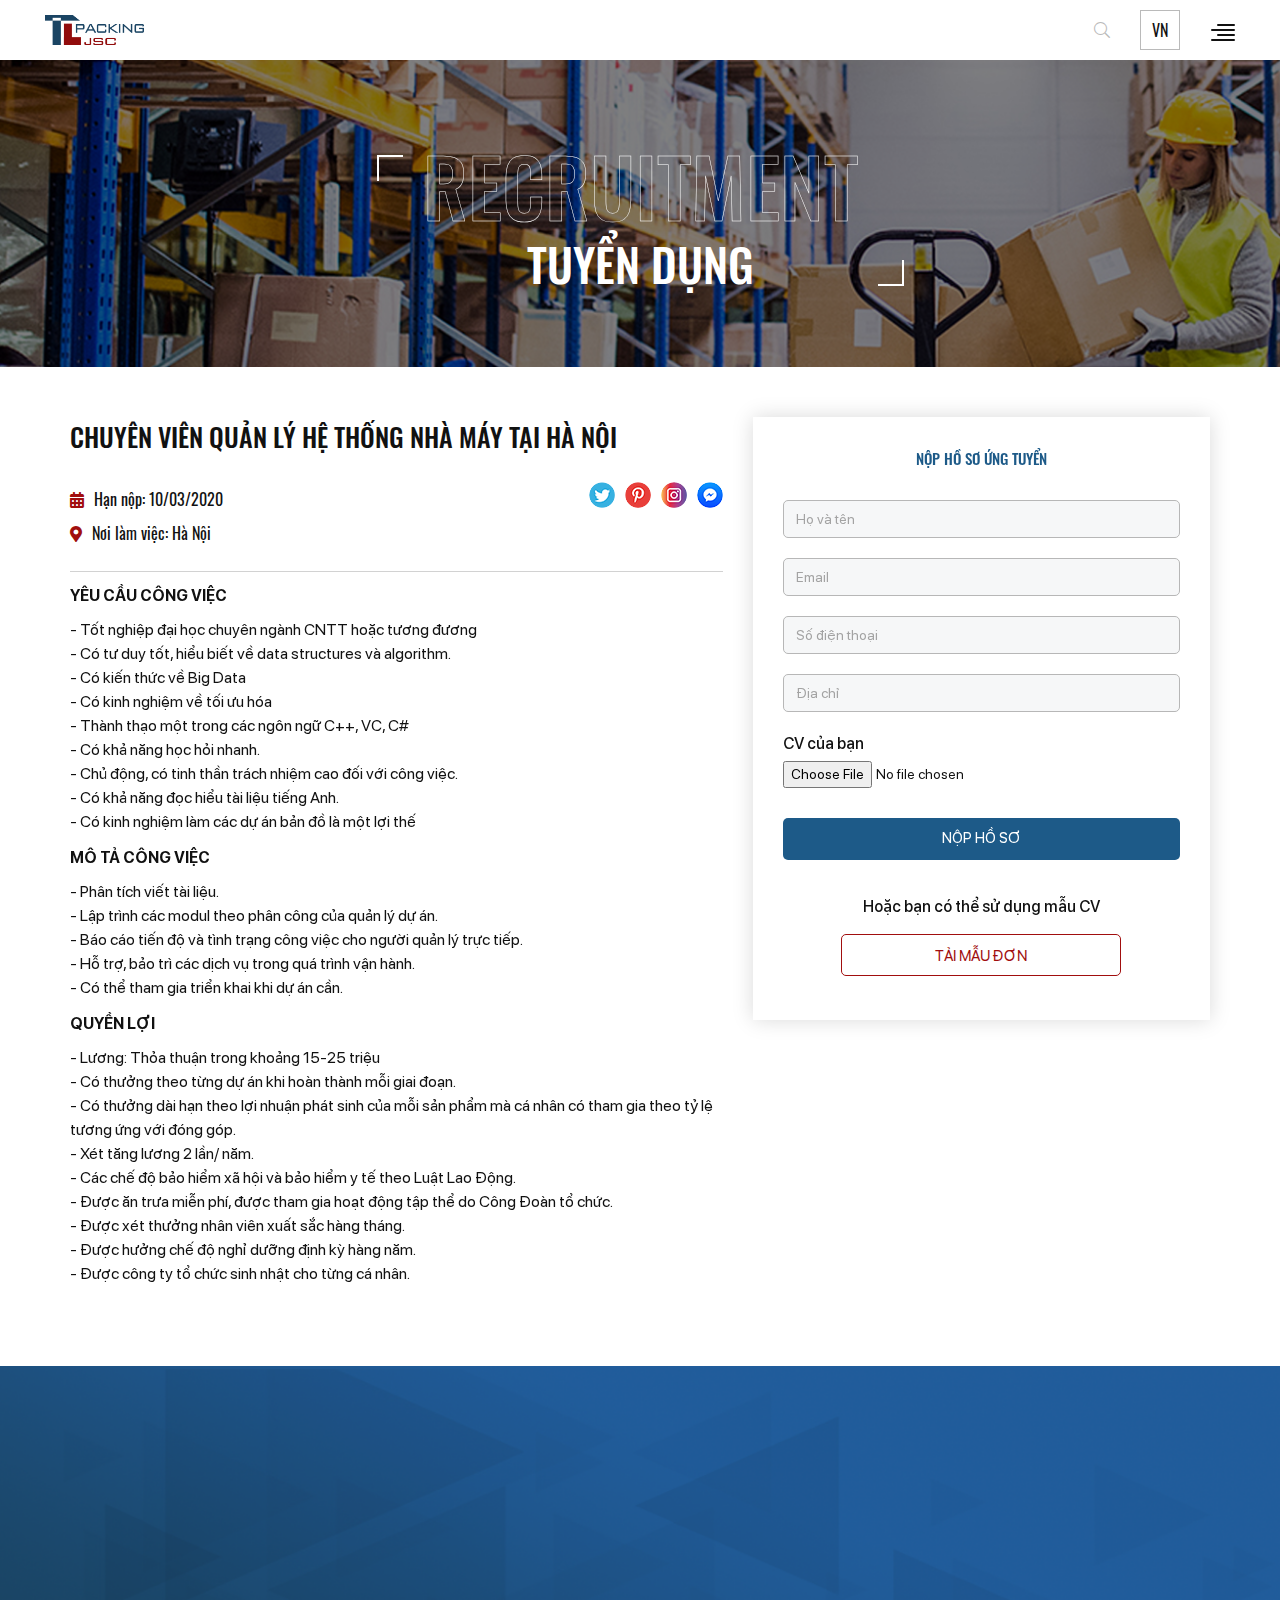
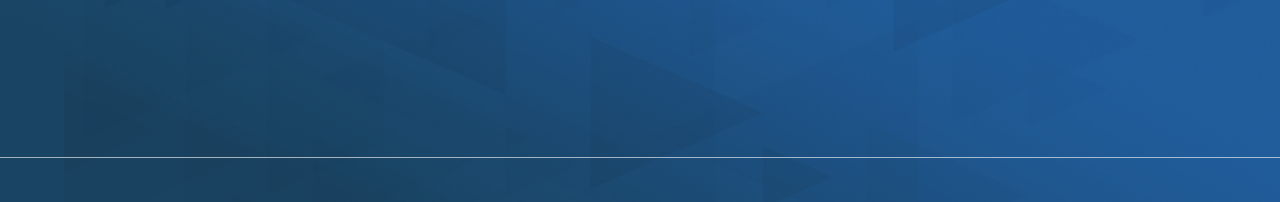
<file: recruitment_detail.html>
<!DOCTYPE html>
<html lang="en">

<head>
  <meta charset="utf-8" />
  <meta http-equiv="X-UA-Compatible" content="IE=edge" />
  <meta name="viewport" content="width=device-width, initial-scale=1" />
  <meta name="description" content="" />
  <meta name="author" content="" />
  <title>Recruitment detail</title>
  <link href="css/bootstrap.min.css" type="text/css" rel="stylesheet" />
  <!-- <link href="fonts/font-awesome/css/font-awesome.min.css" type="text/css" rel="stylesheet"> -->
  <link href="fonts/fontawesome-pro-5.8.2-web/css/all.min.css" type="text/css" rel="stylesheet" />
  <link href="fonts/elegantIcon/elegantIcon.css" type="text/css" rel="stylesheet" />
  <link href="css/owl.carousel.min.css" type="text/css" rel="stylesheet" />
  <link href="css/fancybox.css" type="text/css" rel="stylesheet" />
  <link href="css/animate.css" type="text/css" rel="stylesheet" />
  <link href="css/slick.css" type="text/css" rel="stylesheet" />
  <link href="css/main.css" type="text/css" rel="stylesheet" />
  <!-- HTML5 Shim and Respond.js IE8 support of HTML5 elements and media queries -->
  <!-- WARNING: Respond.js doesn't work if you view the page via file:// -->
  <!--[if lt IE 9]>
      <script src="https://oss.maxcdn.com/libs/html5shiv/3.7.0/html5shiv.js"></script>
      <script src="https://oss.maxcdn.com/libs/respond.js/1.4.2/respond.min.js"></script>
    <![endif]-->
</head>

<body>
  <div class="wrap">
    <header>
      <div class="wrap-hd">
        <a class="logo" href="index.html" title=""><img src="images/logo.png" alt="" /></a>
        <div class="hd-social">
          <ul>
            <li>
              <a href="" class="smooth"><i class="fab fa-facebook-f"></i></a>
            </li>
            <li>
              <a href="" class="smooth"><i class="fab fa-twitter"></i></a>
            </li>
            <li>
              <a href="" class="smooth"><i class="fab fa-youtube"></i></a>
            </li>
          </ul>
        </div>
        <nav class="d-nav">
          <ul id="main-menu">
            <li>
              <a href="index.html" class="smooth" title="">Trang chủ</a>
            </li>
            <li>
              <a href="about_us.html" class="smooth" title="">Giới thiệu</a>
              <ul>
                <li>
                  <a class="smooth" href="about_us.html" title="">Giới thiệu chung</a>
                </li>
                <li>
                  <a class="smooth" href="why_us.html" title="">Tại sao chọn chúng tôi</a>
                </li>
                <li>
                  <a class="smooth" href="#" title="">Tiêu chuẩn kỹ thuật</a>
                </li>
              </ul>
            </li>
            <li>
              <a href="services.html" class="smooth" title="">Dịch vụ</a>
            </li>
            <li>
              <a href="product.html" class="smooth" title="">Sản phẩm</a>
            </li>
            <li>
              <a href="news.html" class="smooth" title="">Tin tức</a>
            </li>
            <li class="active">
              <a href="recruitment.html" class="smooth" title="">Tuyển dụng</a>
            </li>
            <li>
              <a href="contact_us.html" class="smooth" title="">Liên hệ</a>
            </li>
          </ul>
        </nav>
        <div class="hd-control">
          <div class="search mgl">
            <button type="button" data-show="#search">
              <i class="fal fa-search"></i>
            </button>
            <div class="ct" id="search">
              <form class="search-fr">
                <input type="text" placeholder="Tìm kiếm ..." />
                <button type="submit"><i class="fal fa-search"></i></button>
              </form>
            </div>
          </div>
          <div class="language drop mgl">
            <div class="label">vn</div>
            <ul>
              <li><a class="drop-item" href="#" title="">en</a></li>
              <li><a class="drop-item" href="#" title="">jp</a></li>
            </ul>
          </div>
        </div>
        <div class="icon-menu open-mnav">
          <span></span>
          <span></span>
          <span></span>
          <span></span>
        </div>
      </div>
    </header>
    <div class="banner-page">
      <img src="images/banner-page.jpg" alt="" />
      <div class="head-banner">
        <span class="box-corner">
          <h2 class="title wow fadeInDown" style="visibility: visible; animation-name: fadeInDown;">
            recruitment
          </h2>
          <h1 class="wow fadeInUp delay06" style="visibility: visible; animation-name: fadeInUp;">
            tuyển dụng
          </h1>
        </span>
      </div>
    </div>
    <section class="recruit-detail">
      <div class="container">
        <div class="row">
          <div class="col-lg-7 wow fadeInLeft" style="visibility: visible; animation-name: fadeInLeft;">
            <h1 class="title">
              CHUYÊN VIÊN QUẢN LÝ HỆ THỐNG NHÀ MÁY TẠI HÀ NỘI
            </h1>
            <div class="short-info">
              <div class="due-date">
                <div class="date">
                  <i class="fas fa-calendar-alt"></i> Hạn nộp: 10/03/2020
                </div>
                <div class="address">
                  <i class="fas fa-map-marker-alt"></i> Nơi làm việc: Hà Nội
                </div>
              </div>
              <div class="social-wrap">
                <div class="social-facebook">
                  <iframe
                    src="https://www.facebook.com/plugins/like.php?href=https%3A%2F%2Fdevelopers.facebook.com%2Fdocs%2Fplugins%2F&amp;width=150&amp;layout=button&amp;action=like&amp;size=large&amp;share=true&amp;height=65&amp;appId"
                    width="150" height="65" style="border: none; overflow: hidden;" scrolling="no" frameborder="0"
                    allowtransparency="true" allow="encrypted-media"></iframe>
                </div>
                <ul>
                  <li>
                    <a href="" title=""><img src="images/ic-tw.png" alt="" /></a>
                  </li>
                  <li>
                    <a href="" title=""><img src="images/ic-pin.png" alt="" /></a>
                  </li>
                  <li>
                    <a href="" title=""><img src="images/ic-ins.png" alt="" /></a>
                  </li>
                  <li>
                    <a href="" title=""><img src="images/ic-mes.png" alt="" /></a>
                  </li>
                </ul>
              </div>
            </div>

            <div class="s-content">
              <h4 style="text-transform: uppercase; margin: 12px 0 10px 0;">
                YÊU CẦU CÔNG VIỆC
              </h4>
              <p>
                - Tốt nghiệp đại học chuyên ngành CNTT hoặc tương đương
                <br />
                - Có tư duy tốt, hiểu biết về data structures và algorithm.<br />
                - Có kiến thức về Big Data<br />
                - Có kinh nghiệm về tối ưu hóa<br />
                - Thành thạo một trong các ngôn ngữ C++, VC, C#<br />
                - Có khả năng học hỏi nhanh.<br />
                - Chủ động, có tinh thần trách nhiệm cao đối với công việc.<br />
                - Có khả năng đọc hiểu tài liệu tiếng Anh.<br />
                - Có kinh nghiệm làm các dự án bản đồ là một lợi thế<br />
              </p>

              <h4 style="text-transform: uppercase; margin: 12px 0 10px 0;">
                MÔ TẢ CÔNG VIỆC
              </h4>
              <p>
                - Phân tích viết tài liệu.<br />
                - Lập trình các modul theo phân công của quản lý dự án.<br />
                - Báo cáo tiến độ và tình trạng công việc cho người quản lý
                trực tiếp.<br />
                - Hỗ trợ, bảo trì các dịch vụ trong quá trình vận hành.<br />
                - Có thể tham gia triển khai khi dự án cần.<br />
              </p>

              <h4 style="text-transform: uppercase; margin: 12px 0 10px 0;">
                QUYỀN LỢI
              </h4>
              <p>
                - Lương: Thỏa thuận trong khoảng 15-25 triệu<br />
                - Có thưởng theo từng dự án khi hoàn thành mỗi giai đoạn.<br />
                - Có thưởng dài hạn theo lợi nhuận phát sinh của mỗi sản phẩm
                mà cá nhân có tham gia theo tỷ lệ tương ứng với đóng góp.<br />
                - Xét tăng lương 2 lần/ năm.<br />
                - Các chế độ bảo hiểm xã hội và bảo hiểm y tế theo Luật Lao
                Động.<br />
                - Được ăn trưa miễn phí, được tham gia hoạt động tập thể do
                Công Đoàn tổ chức.<br />
                - Được xét thưởng nhân viên xuất sắc hàng tháng.<br />
                - Được hưởng chế độ nghỉ dưỡng định kỳ hàng năm.<br />
                - Được công ty tổ chức sinh nhật cho từng cá nhân.<br />
              </p>
            </div>
          </div>
          <div class="col-lg-5 wow fadeInRight" style="visibility: visible; animation-name: fadeInRight;">
            <div class="recruit-box">
              <h3 class="i-title fz18">nộp hồ sơ ứng tuyển</h3>
              <div class="ct">
                <div class="line">
                  <input type="text" class="input" placeholder="Họ và tên" name="" />
                </div>
                <div class="line">
                  <input type="text" class="input" placeholder="Email" name="" />
                </div>
                <div class="line">
                  <input type="text" class="input" placeholder="Số điện thoại" name="" />
                </div>
                <div class="line">
                  <input type="text" class="input" placeholder="Địa chỉ" name="" />
                </div>
                <div class="line">
                  <p>CV của bạn</p>
                  <input type="file" name="" />
                </div>
                <div class="captcha-submit">
                  <button type="submit" class="submit fz18">
                    Nộp hồ sơ
                  </button>
                </div>
              </div>
              <div class="download">
                <p class="fz15">
                  Hoặc bạn có thể sử dụng mẫu CV
                </p>
                <a class="smooth fz18" href="#" title="">Tải mẫu đơn</a>
              </div>
            </div>
          </div>
        </div>
      </div>
    </section>

    <footer>
      <div class="container">
        <div class="row justify-content-between">
          <div class="col-xl-6 col-md-6">
            <div class="ft-item wow fadeInUp">
              <div class="ft-title">
                <a href=""><img src="images/logo-ft.png" alt="" /></a>
              </div>
              <div class="ft-brand">
                <p class="name">
                  CÔNG TY CP SẢN XUẤT & XNK BAO BÌ THĂNG LONG
                </p>
                <p class="name sub">
                  THANGLONG PACKING IMPORT EXPORT PRODUCTION JOINT STOCK
                  COMPANY
                </p>
              </div>
              <ul class="info">
                <li>
                  <i class="fas fa-map-marker-alt"></i>
                  <p>
                    <span><strong>Văn Phòng GD:</strong> Số 6 Trấn Vũ, Ba Đình,
                      Hà Nội, Việt Nam</span>
                    <span><strong>Nhà Máy:</strong> Lô D Cụm CN Đa Nghề Đình
                      Bảng, Từ Sơn, Bắc Ninh, Việt Nam</span>
                  </p>
                </li>
                <li>
                  <i class="fas fa-phone"></i>
                  <p>
                    <a href="tel:024 3717 0886" title="">024 3717 0886</a> -
                    <a href="tel:024 3717 0885" title="">024 3717 0885</a>
                  </p>
                </li>
                <li>
                  <i class="fas fa-paper-plane"></i>
                  <p>
                    <a href="mailto:thanglongpack@gmail.com">thanglongpack@gmail.com</a>
                  </p>
                </li>
              </ul>
            </div>
          </div>
          <div class="col-xl-2">
            <div class="ft-item v2 wow fadeInUp delay02">
              <div class="ft-title">
                <h3 class="title">QUICK LINKS</h3>
              </div>
              <ul class="link-ft">
                <li><a href="" title="">Giới thiệu</a></li>
                <li><a href="" title="">Dịch vụ</a></li>
                <li><a href="" title="">Sản phẩm</a></li>
                <li><a href="" title="">Tuyển dụng</a></li>
                <li><a href="" title="">Tin tức</a></li>
                <li><a href="" title="">Liên hệ</a></li>
              </ul>
            </div>
          </div>
          <div class="col-xl-4 col-md-6 wow fadeInUp delay04">
            <div class="ft-item">
              <div class="ft-title">
                <h3 class="title">đăng ký nhận tin</h3>
              </div>
              <p class="register-news">
                Đăng ký ngay để nhận tất cả các thông tin, tin tức của Chúng
                tôi
              </p>
              <form action="" class="register-news-form">
                <input type="text" placeholder="Địa chỉ email của bạn" />
                <button type="submit">
                  <i class="fas fa-paper-plane"></i>
                </button>
              </form>
              <ul class="socials-ft wow fadeInRight">
                <li>
                  <a href="javascript:;" title=""><i class="fab fa-facebook-f"></i></a>
                </li>
                <li>
                  <a href="javascript:;" title=""><i class="fab fa-twitter"></i></a>
                </li>
                <li>
                  <a href="javascript:;" title=""><i class="fab fa-youtube"></i></a>
                </li>
              </ul>
            </div>
          </div>
        </div>
        <div class="ft-bottom">
          <div class="copyright wow fadeInLeft">
            © Copyright 2020 Thanglong packing.<a href="https://apecsoft.asia/" title="" target="_blank">
              Designed by Apecsoft</a>
          </div>
        </div>
      </div>
    </footer>
  </div>
  <!-- <div id="fb-root"></div>
        <script type="text/javascript">
            (function(d, s, id) {
                var js, fjs = d.getElementsByTagName(s)[0];
                if (d.getElementById(id)) return;
                js = d.createElement(s); js.id = id;
                js.src = "//connect.facebook.net/vi_VN/sdk.js#xfbml=1&version=v2.6";
                fjs.parentNode.insertBefore(js, fjs);
            }(document, 'script', 'facebook-jssdk'));
        </script> -->

  <script src="js/jquery.js" type="text/javascript"></script>
  <script src="js/bootstrap.min.js" type="text/javascript"></script>
  <script src="js/owl.carousel.min.js" type="text/javascript"></script>
  <script src="js/slick.min.js" type="text/javascript"></script>
  <script src="js/wow.min.js" type="text/javascript"></script>
  <script src="js/scrollspy.js" type="text/javascript"></script>
  <script src="js/fancybox.js" type="text/javascript"></script>
  <script src="js/jquery.sticky-kit.js" type="text/javascript"></script>
  <script src="js/script.js" type="text/javascript"></script>
</body>

</html>
</file>
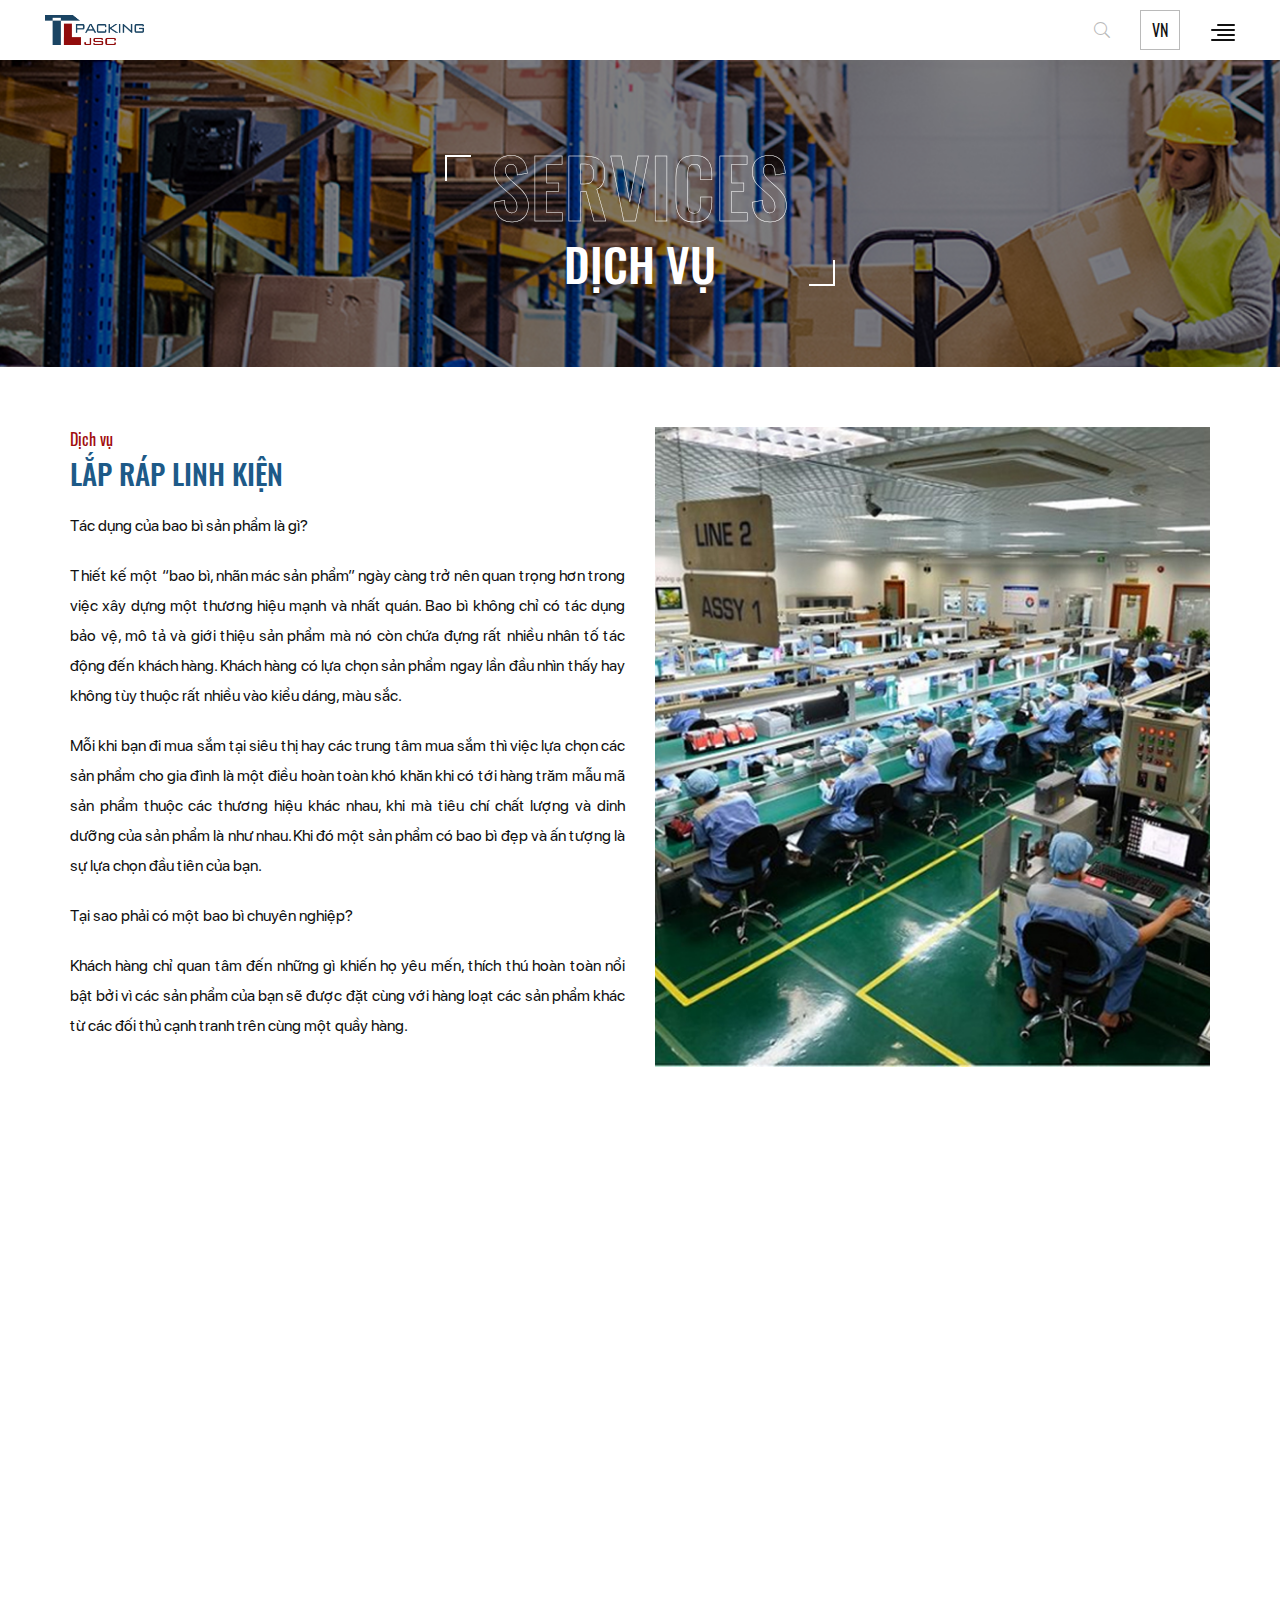
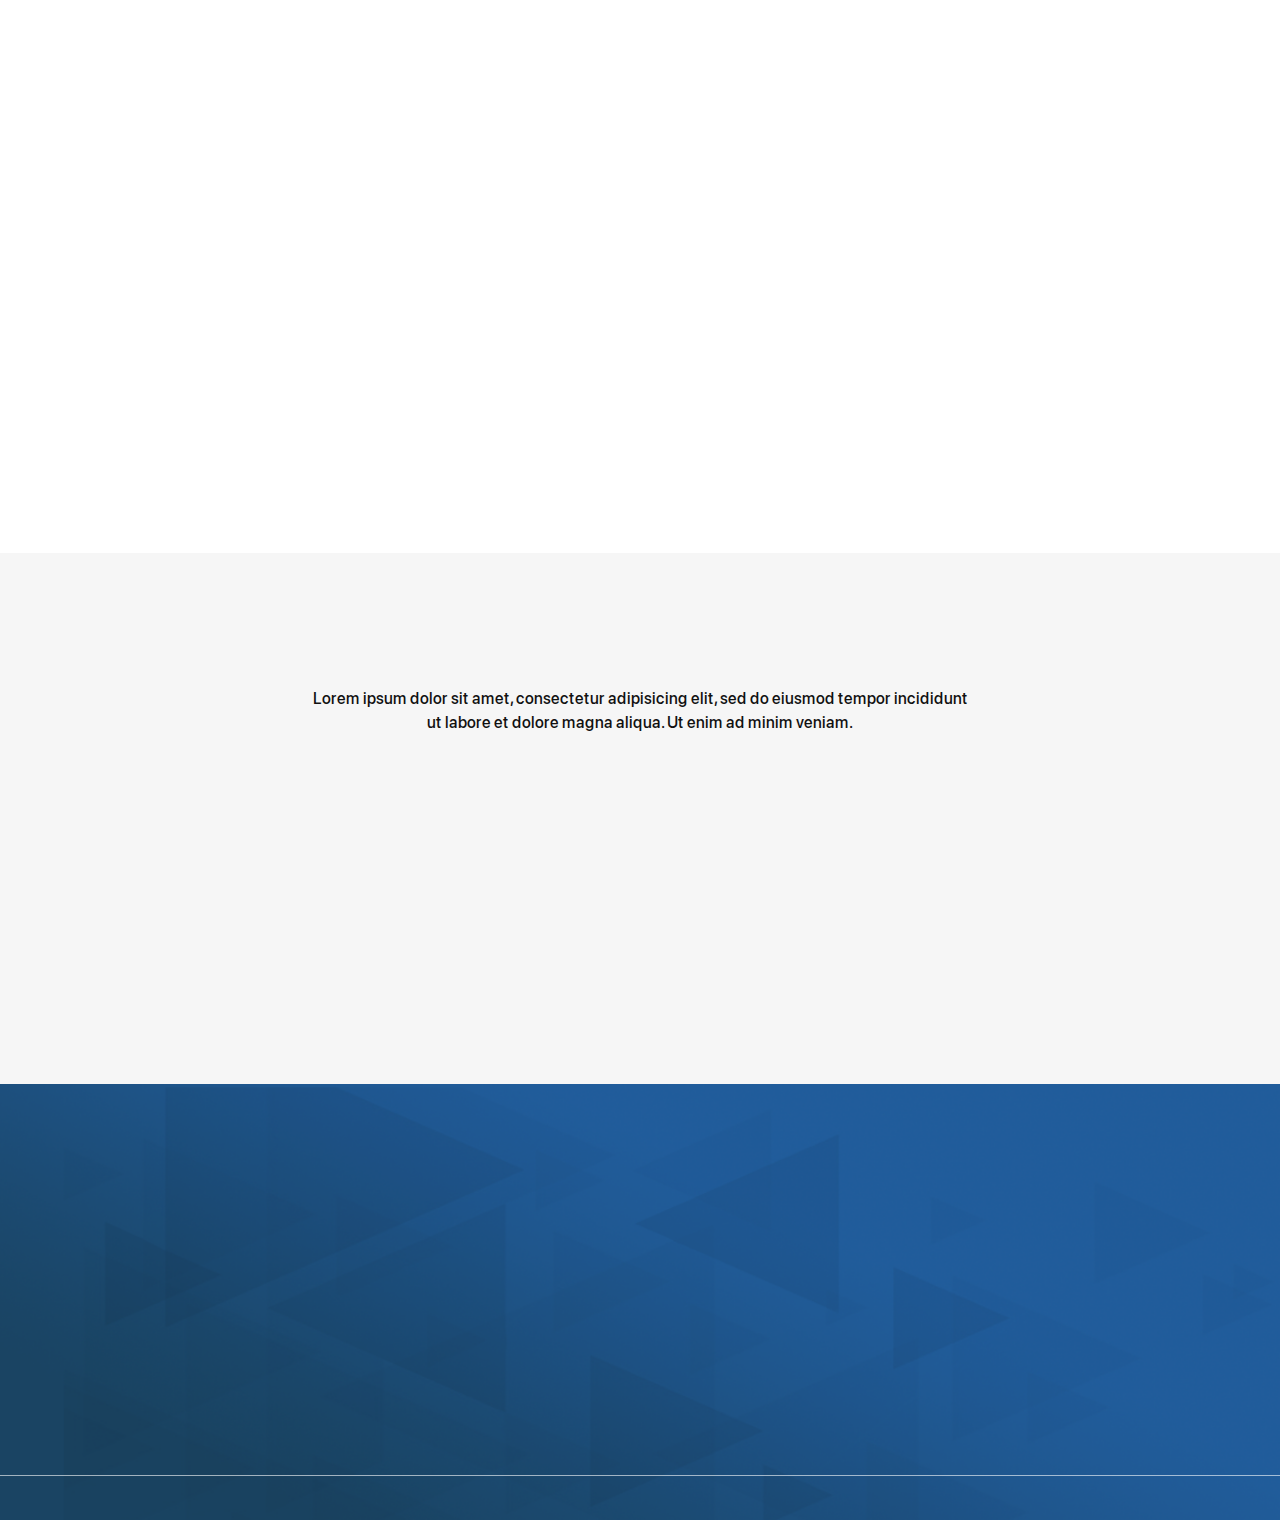
<file: services.html>
<!DOCTYPE html>
<html lang="en">

<head>
  <meta charset="utf-8" />
  <meta http-equiv="X-UA-Compatible" content="IE=edge" />
  <meta name="viewport" content="width=device-width, initial-scale=1" />
  <meta name="description" content="" />
  <meta name="author" content="" />
  <title>Services</title>
  <link href="css/bootstrap.min.css" type="text/css" rel="stylesheet" />
  <!-- <link href="fonts/font-awesome/css/font-awesome.min.css" type="text/css" rel="stylesheet"> -->
  <link href="fonts/fontawesome-pro-5.8.2-web/css/all.min.css" type="text/css" rel="stylesheet" />
  <link href="fonts/elegantIcon/elegantIcon.css" type="text/css" rel="stylesheet" />
  <link href="css/owl.carousel.min.css" type="text/css" rel="stylesheet" />
  <link href="css/fancybox.css" type="text/css" rel="stylesheet" />
  <link href="css/animate.css" type="text/css" rel="stylesheet" />
  <link href="css/slick.css" type="text/css" rel="stylesheet" />
  <link href="css/main.css" type="text/css" rel="stylesheet" />
  <!-- HTML5 Shim and Respond.js IE8 support of HTML5 elements and media queries -->
  <!-- WARNING: Respond.js doesn't work if you view the page via file:// -->
  <!--[if lt IE 9]>
      <script src="https://oss.maxcdn.com/libs/html5shiv/3.7.0/html5shiv.js"></script>
      <script src="https://oss.maxcdn.com/libs/respond.js/1.4.2/respond.min.js"></script>
    <![endif]-->
</head>

<body>
  <div class="wrap">
    <header>
      <div class="wrap-hd">
        <a class="logo" href="index.html" title=""><img src="images/logo.png" alt="" /></a>
        <div class="hd-social">
          <ul>
            <li>
              <a href="" class="smooth"><i class="fab fa-facebook-f"></i></a>
            </li>
            <li>
              <a href="" class="smooth"><i class="fab fa-twitter"></i></a>
            </li>
            <li>
              <a href="" class="smooth"><i class="fab fa-youtube"></i></a>
            </li>
          </ul>
        </div>
        <nav class="d-nav">
          <ul id="main-menu">
            <li>
              <a href="index.html" class="smooth" title="">Trang chủ</a>
            </li>
            <li>
              <a href="about_us.html" class="smooth" title="">Giới thiệu</a>
              <ul>
                <li>
                  <a class="smooth" href="about_us.html" title="">Giới thiệu chung</a>
                </li>
                <li>
                  <a class="smooth" href="why_us.html" title="">Tại sao chọn chúng tôi</a>
                </li>
                <li>
                  <a class="smooth" href="#" title="">Tiêu chuẩn kỹ thuật</a>
                </li>
              </ul>
            </li>
            <li class="active">
              <a href="services.html" class="smooth" title="">Dịch vụ</a>
            </li>
            <li>
              <a href="product.html" class="smooth" title="">Sản phẩm</a>
            </li>
            <li>
              <a href="news.html" class="smooth" title="">Tin tức</a>
            </li>
            <li>
              <a href="recruitment.html" class="smooth" title="">Tuyển dụng</a>
            </li>
            <li>
              <a href="contact_us.html" class="smooth" title="">Liên hệ</a>
            </li>
          </ul>
        </nav>
        <div class="hd-control">
          <div class="search mgl">
            <button type="button" data-show="#search">
              <i class="fal fa-search"></i>
            </button>
            <div class="ct" id="search">
              <form class="search-fr">
                <input type="text" placeholder="Tìm kiếm ..." />
                <button type="submit"><i class="fal fa-search"></i></button>
              </form>
            </div>
          </div>
          <div class="language drop mgl">
            <div class="label">vn</div>
            <ul>
              <li><a class="drop-item" href="#" title="">en</a></li>
              <li><a class="drop-item" href="#" title="">jp</a></li>
            </ul>
          </div>
        </div>
        <div class="icon-menu open-mnav">
          <span></span>
          <span></span>
          <span></span>
          <span></span>
        </div>
      </div>
    </header>
    <div class="banner-page">
      <img src="images/banner-page.jpg" alt="" />
      <div class="head-banner">
        <span class="box-corner">
          <h2 class="title wow fadeInDown" style="visibility: visible; animation-name: fadeInDown;">
            Services
          </h2>
          <h1 class="wow fadeInUp delay06" style="visibility: visible; animation-name: fadeInUp;">
            Dịch vụ
          </h1>
        </span>
      </div>
    </div>
    <section class="group-home services">
      <div class="container">
        <div class="row">
          <div class="col-md-6">
            <div class="content-about-wrap">
              <div class="content-about">
                <p class="name-group wow fadeInDown delay01">Dịch vụ</p>
                <h3 class="title-group wow fadeInUp delay03">
                  Lắp ráp linh kiện
                </h3>
                <div class="ct wow fadeInUp delay05 s-content">
                  <p>Tác dụng của bao bì sản phẩm là gì?</p>
                  <p>
                    Thiết kế một “bao bì, nhãn mác sản phẩm” ngày càng trở nên
                    quan trọng hơn trong việc xây dựng một thương hiệu mạnh và
                    nhất quán. Bao bì không chỉ có tác dụng bảo vệ, mô tả và
                    giới thiệu sản phẩm mà nó còn chứa đựng rất nhiều nhân tố
                    tác động đến khách hàng. Khách hàng có lựa chọn sản phẩm
                    ngay lần đầu nhìn thấy hay không tùy thuộc rất nhiều vào
                    kiểu dáng, màu sắc.
                  </p>
                  <p>
                    Mỗi khi bạn đi mua sắm tại siêu thị hay các trung tâm mua
                    sắm thì việc lựa chọn các sản phẩm cho gia đình là một
                    điều hoàn toàn khó khăn khi có tới hàng trăm mẫu mã sản
                    phẩm thuộc các thương hiệu khác nhau, khi mà tiêu chí chất
                    lượng và dinh dưỡng của sản phẩm là như nhau. Khi đó một
                    sản phẩm có bao bì đẹp và ấn tượng là sự lựa chọn đầu tiên
                    của bạn.
                  </p>
                  <p>
                    Tại sao phải có một bao bì chuyên nghiệp?
                  </p>
                  <p>
                    Khách hàng chỉ quan tâm đến những gì khiến họ yêu mến,
                    thích thú hoàn toàn nổi bật bởi vì các sản phẩm của bạn sẽ
                    được đặt cùng với hàng loạt các sản phẩm khác từ các đối
                    thủ cạnh tranh trên cùng một quầy hàng.
                  </p>
                </div>
              </div>
            </div>
          </div>
          <div class="col-md-6">
            <div class="img-about-wrap wow fadeInRight delay05">
              <div class="item viewImage">
                <img src="images/img-services-1.jpg" />
              </div>
            </div>
          </div>
          <div class="col-md-12 pt-5 pb-5">
            <div class="wow fadeInRight delay05">
              <div class="item viewSlick history-imgs">
                <div class="wrap-image">
                  <img src="images/img-services-2.jpg" />
                </div>
                <div class="wrap-image">
                  <img src="images/img-product-home1.png" alt="" />
                </div>
              </div>
            </div>
          </div>

          <div class="col-md-12 ct wow fadeInUp delay05 s-content">
            <p>Tác dụng của bao bì sản phẩm là gì?</p>
            <p>
              Thiết kế một “bao bì, nhãn mác sản phẩm” ngày càng trở nên quan
              trọng hơn trong việc xây dựng một thương hiệu mạnh và nhất quán.
              Bao bì không chỉ có tác dụng bảo vệ, mô tả và giới thiệu sản
              phẩm mà nó còn chứa đựng rất nhiều nhân tố tác động đến khách
              hàng. Khách hàng có lựa chọn sản phẩm ngay lần đầu nhìn thấy hay
              không tùy thuộc rất nhiều vào kiểu dáng, màu sắc.
            </p>
            <p>
              Mỗi khi bạn đi mua sắm tại siêu thị hay các trung tâm mua sắm
              thì việc lựa chọn các sản phẩm cho gia đình là một điều hoàn
              toàn khó khăn khi có tới hàng trăm mẫu mã sản phẩm thuộc các
              thương hiệu khác nhau, khi mà tiêu chí chất lượng và dinh dưỡng
              của sản phẩm là như nhau. Khi đó một sản phẩm có bao bì đẹp và
              ấn tượng là sự lựa chọn đầu tiên của bạn.
            </p>
            <p>
              Tại sao phải có một bao bì chuyên nghiệp?
            </p>
            <p>
              Khách hàng chỉ quan tâm đến những gì khiến họ yêu mến, thích thú
              hoàn toàn nổi bật bởi vì các sản phẩm của bạn sẽ được đặt cùng
              với hàng loạt các sản phẩm khác từ các đối thủ cạnh tranh trên
              cùng một quầy hàng.
            </p>
          </div>
        </div>
      </div>
    </section>
    <section class="group-home consulting-services">
      <div class="container view-consulting-services">
        <div class="title-group-control">
          <div class="title-group-wrap">
            <h3 class="title-group wow fadeInUp delay03">Tư vấn dịch vụ</h3>
            <p class="des-services">
              Lorem ipsum dolor sit amet, consectetur adipisicing elit, sed do
              eiusmod tempor incididunt ut labore et dolore magna aliqua. Ut
              enim ad minim veniam.
            </p>
          </div>
          <!-- <a href="" class="btn-detail smooth  wow fadeInRight delay03">Xem chi tiết<i class="fal fa-long-arrow-right"></i></a> -->
        </div>
        <div class="wow fadeInRight delay03">
          <div id="contact-form">
            <div class="row">
              <div class="col-lg-6 form-group">
                <input class="form-control" type="text" id="name" name="name" placeholder="Họ và tên" />
              </div>
              <div class="col-lg-6 form-group">
                <input class="form-control" type="text" name="subject" id="subject" placeholder="Công ty" />
              </div>
              <div class="col-lg-6 form-group">
                <input class="form-control" type="email" id="email" name="email" placeholder="Email" />
              </div>
              <div class="col-lg-6 form-group">
                <input class="form-control" type="tel" id="phone" name="phone" placeholder="Số điện thoại" />
              </div>

              <div class="col-12 form-group">
                <textarea class="form-control" name="content" id="content" placeholder="Nội dung" rows="1"></textarea>
              </div>
            </div>
            <a href="" class="btn-detail smooth">Gửi đi<i class="fal fa-long-arrow-right"></i></a>
          </div>
        </div>
      </div>
    </section>
    <footer>
      <div class="container">
        <div class="row justify-content-between">
          <div class="col-xl-6 col-md-6">
            <div class="ft-item wow fadeInUp">
              <div class="ft-title">
                <a href=""><img src="images/logo-ft.png" alt="" /></a>
              </div>
              <div class="ft-brand">
                <p class="name">
                  CÔNG TY CP SẢN XUẤT & XNK BAO BÌ THĂNG LONG
                </p>
                <p class="name sub">
                  THANGLONG PACKING IMPORT EXPORT PRODUCTION JOINT STOCK
                  COMPANY
                </p>
              </div>
              <ul class="info">
                <li>
                  <i class="fas fa-map-marker-alt"></i>
                  <p>
                    <span><strong>Văn Phòng GD:</strong> Số 6 Trấn Vũ, Ba Đình,
                      Hà Nội, Việt Nam</span>
                    <span><strong>Nhà Máy:</strong> Lô D Cụm CN Đa Nghề Đình
                      Bảng, Từ Sơn, Bắc Ninh, Việt Nam</span>
                  </p>
                </li>
                <li>
                  <i class="fas fa-phone"></i>
                  <p>
                    <a href="tel:024 3717 0886" title="">024 3717 0886</a> -
                    <a href="tel:024 3717 0885" title="">024 3717 0885</a>
                  </p>
                </li>
                <li>
                  <i class="fas fa-paper-plane"></i>
                  <p>
                    <a href="mailto:thanglongpack@gmail.com">thanglongpack@gmail.com</a>
                  </p>
                </li>
              </ul>
            </div>
          </div>
          <div class="col-xl-2">
            <div class="ft-item v2 wow fadeInUp delay02">
              <div class="ft-title">
                <h3 class="title">QUICK LINKS</h3>
              </div>
              <ul class="link-ft">
                <li><a href="" title="">Giới thiệu</a></li>
                <li><a href="" title="">Dịch vụ</a></li>
                <li><a href="" title="">Sản phẩm</a></li>
                <li><a href="" title="">Tuyển dụng</a></li>
                <li><a href="" title="">Tin tức</a></li>
                <li><a href="" title="">Liên hệ</a></li>
              </ul>
            </div>
          </div>
          <div class="col-xl-4 col-md-6 wow fadeInUp delay04">
            <div class="ft-item">
              <div class="ft-title">
                <h3 class="title">đăng ký nhận tin</h3>
              </div>
              <p class="register-news">
                Đăng ký ngay để nhận tất cả các thông tin, tin tức của Chúng
                tôi
              </p>
              <form action="" class="register-news-form">
                <input type="text" placeholder="Địa chỉ email của bạn" />
                <button type="submit">
                  <i class="fas fa-paper-plane"></i>
                </button>
              </form>
              <ul class="socials-ft wow fadeInRight">
                <li>
                  <a href="javascript:;" title=""><i class="fab fa-facebook-f"></i></a>
                </li>
                <li>
                  <a href="javascript:;" title=""><i class="fab fa-twitter"></i></a>
                </li>
                <li>
                  <a href="javascript:;" title=""><i class="fab fa-youtube"></i></a>
                </li>
              </ul>
            </div>
          </div>
        </div>
        <div class="ft-bottom">
          <div class="copyright wow fadeInLeft">
            © Copyright 2020 Thanglong packing.<a href="https://apecsoft.asia/" title="" target="_blank">
              Designed by Apecsoft</a>
          </div>
        </div>
      </div>
    </footer>
  </div>
  <!-- <div id="fb-root"></div>
        <script type="text/javascript">
            (function(d, s, id) {
                var js, fjs = d.getElementsByTagName(s)[0];
                if (d.getElementById(id)) return;
                js = d.createElement(s); js.id = id;
                js.src = "//connect.facebook.net/vi_VN/sdk.js#xfbml=1&version=v2.6";
                fjs.parentNode.insertBefore(js, fjs);
            }(document, 'script', 'facebook-jssdk'));
        </script> -->

  <script src="js/jquery.js" type="text/javascript"></script>
  <script src="js/bootstrap.min.js" type="text/javascript"></script>
  <script src="js/owl.carousel.min.js" type="text/javascript"></script>
  <script src="js/slick.min.js" type="text/javascript"></script>
  <script src="js/wow.min.js" type="text/javascript"></script>
  <script src="js/scrollspy.js" type="text/javascript"></script>
  <script src="js/fancybox.js" type="text/javascript"></script>
  <script src="js/jquery.sticky-kit.js" type="text/javascript"></script>
  <script src="js/script.js" type="text/javascript"></script>
</body>

</html>
</file>
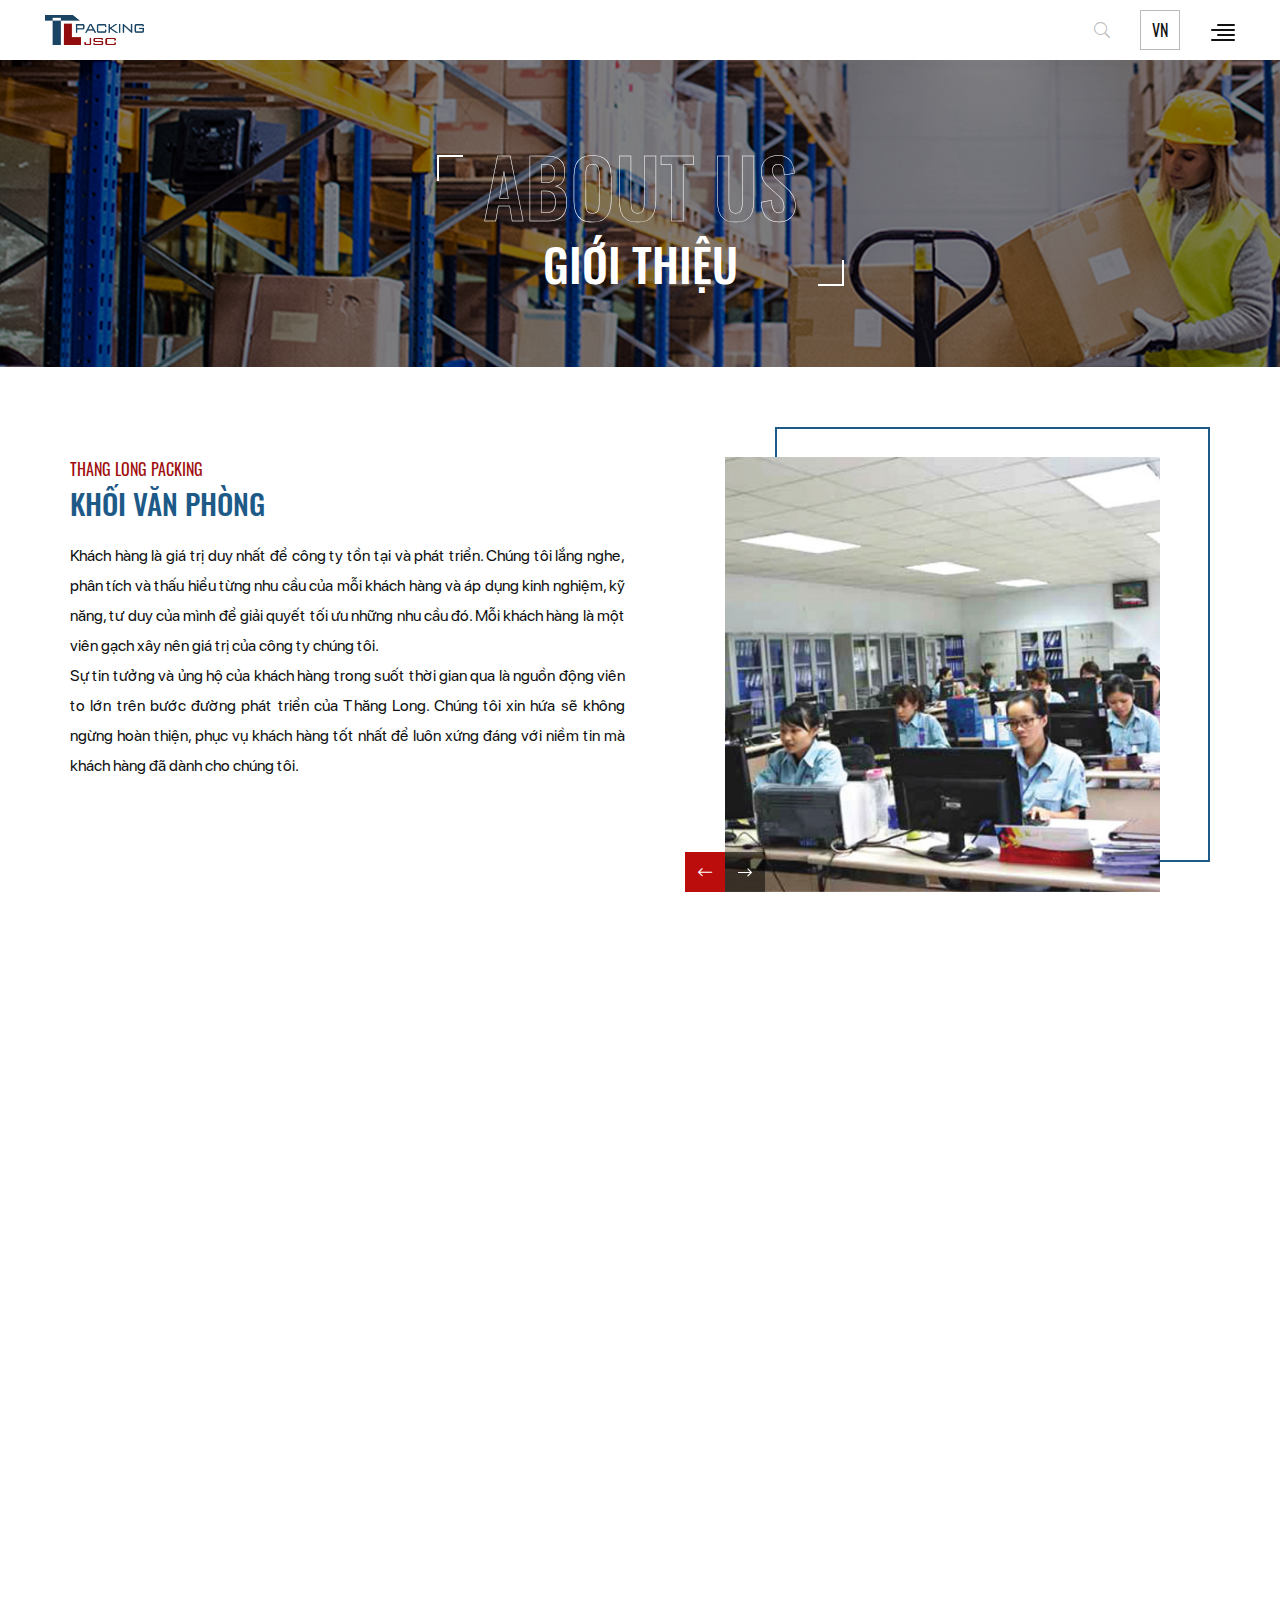
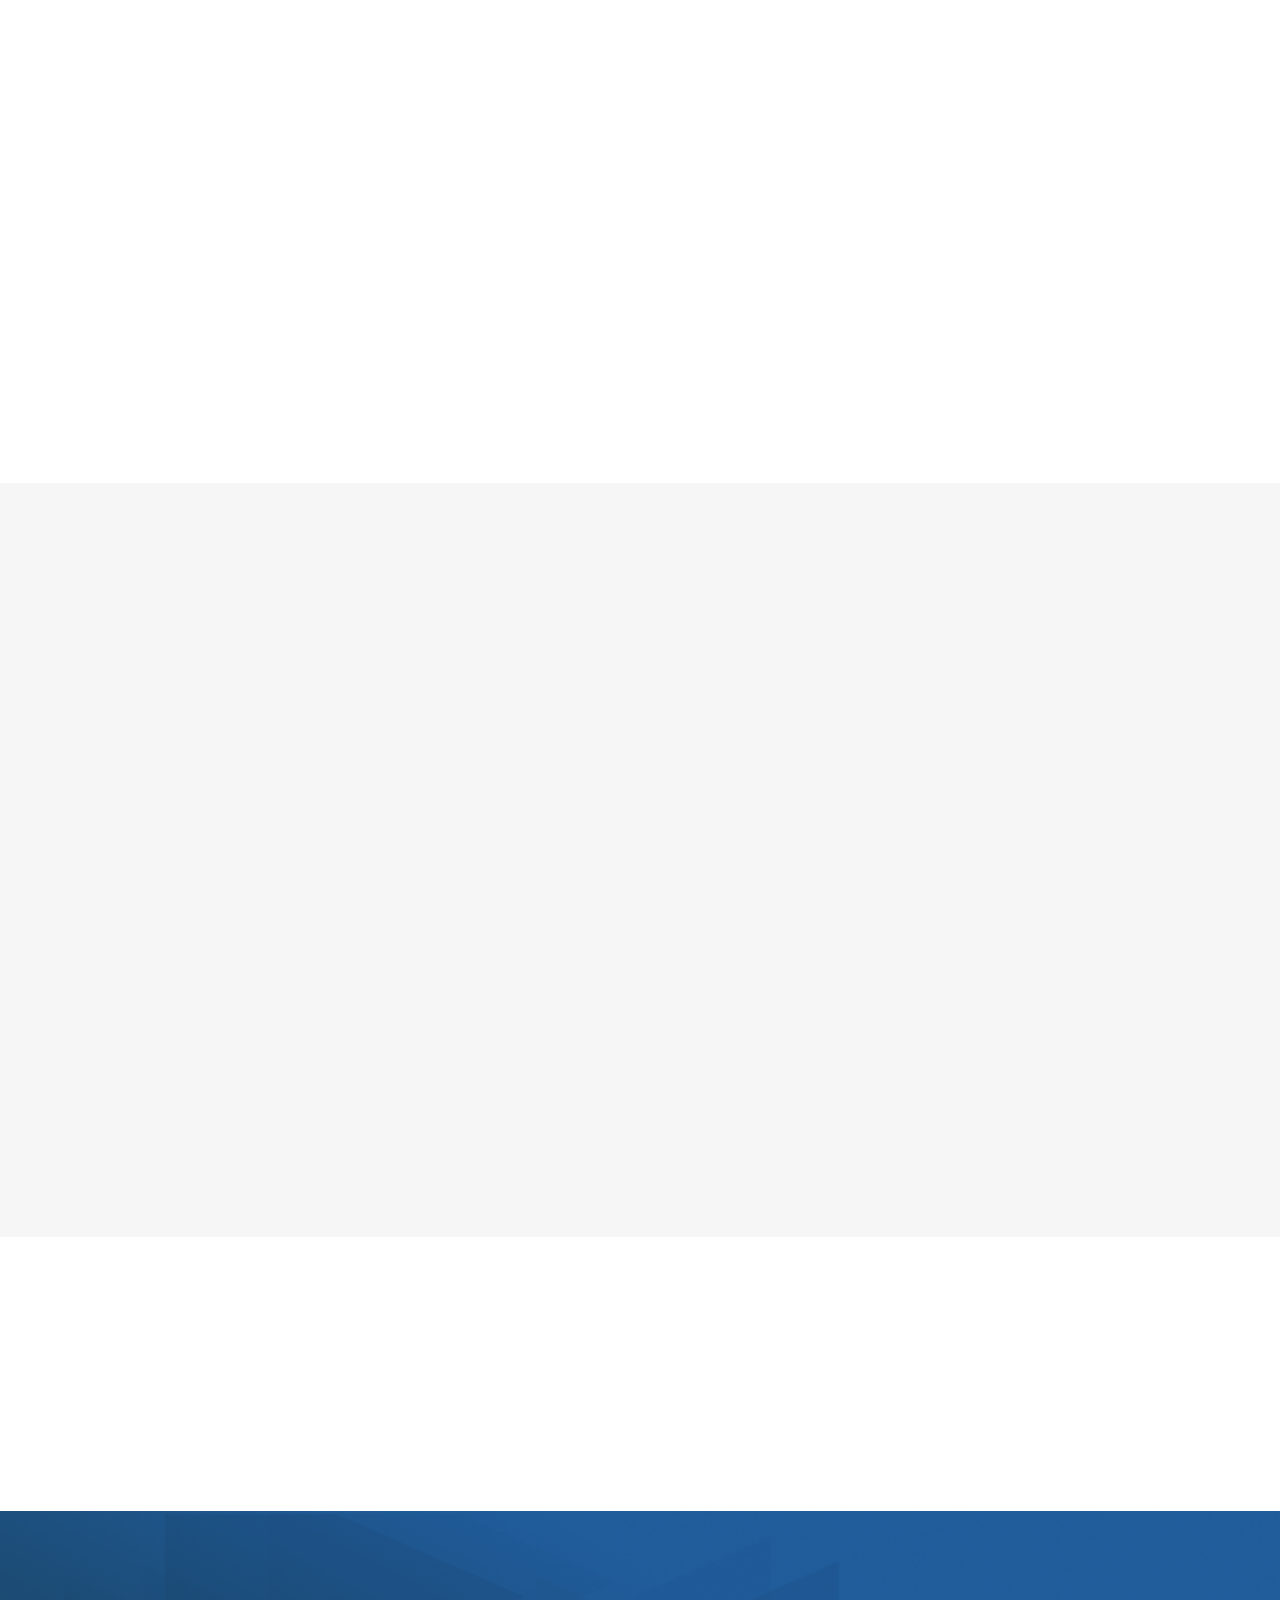
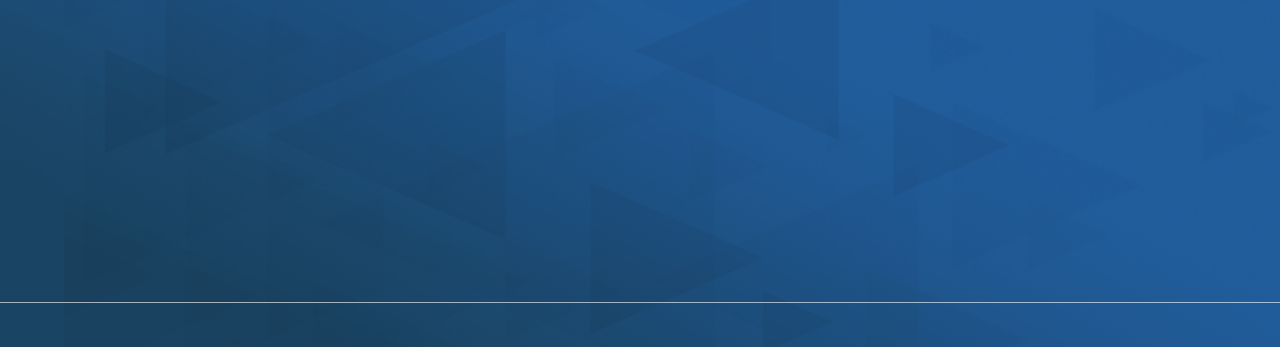
<file: why_us.html>
<!DOCTYPE html>
<html lang="en">

<head>
  <meta charset="utf-8" />
  <meta http-equiv="X-UA-Compatible" content="IE=edge" />
  <meta name="viewport" content="width=device-width, initial-scale=1" />
  <meta name="description" content="" />
  <meta name="author" content="" />
  <title>Why us</title>
  <link href="css/bootstrap.min.css" type="text/css" rel="stylesheet" />
  <!-- <link href="fonts/font-awesome/css/font-awesome.min.css" type="text/css" rel="stylesheet"> -->
  <link href="fonts/fontawesome-pro-5.8.2-web/css/all.min.css" type="text/css" rel="stylesheet" />
  <link href="fonts/elegantIcon/elegantIcon.css" type="text/css" rel="stylesheet" />
  <link href="css/owl.carousel.min.css" type="text/css" rel="stylesheet" />
  <link href="css/fancybox.css" type="text/css" rel="stylesheet" />
  <link href="css/animate.css" type="text/css" rel="stylesheet" />
  <link href="css/slick.css" type="text/css" rel="stylesheet" />
  <link href="css/main.css" type="text/css" rel="stylesheet" />
  <!-- HTML5 Shim and Respond.js IE8 support of HTML5 elements and media queries -->
  <!-- WARNING: Respond.js doesn't work if you view the page via file:// -->
  <!--[if lt IE 9]>
      <script src="https://oss.maxcdn.com/libs/html5shiv/3.7.0/html5shiv.js"></script>
      <script src="https://oss.maxcdn.com/libs/respond.js/1.4.2/respond.min.js"></script>
    <![endif]-->
</head>

<body>
  <div class="wrap">
    <header>
      <div class="wrap-hd">
        <a class="logo" href="index.html" title=""><img src="images/logo.png" alt="" /></a>
        <div class="hd-social">
          <ul>
            <li>
              <a href="" class="smooth"><i class="fab fa-facebook-f"></i></a>
            </li>
            <li>
              <a href="" class="smooth"><i class="fab fa-twitter"></i></a>
            </li>
            <li>
              <a href="" class="smooth"><i class="fab fa-youtube"></i></a>
            </li>
          </ul>
        </div>
        <nav class="d-nav">
          <ul id="main-menu">
            <li>
              <a href="index.html" class="smooth" title="">Trang chủ</a>
            </li>
            <li class="active">
              <a href="about_us.html" class="smooth" title="">Giới thiệu</a>
              <ul>
                <li>
                  <a class="smooth" href="about_us.html" title="">Giới thiệu chung</a>
                </li>
                <li class="active">
                  <a class="smooth" href="why_us.html" title="">Tại sao chọn chúng tôi</a>
                </li>
                <li>
                  <a class="smooth" href="#" title="">Tiêu chuẩn kỹ thuật</a>
                </li>
              </ul>
            </li>
            <li>
              <a href="services.html" class="smooth" title="">Dịch vụ</a>
            </li>
            <li>
              <a href="product.html" class="smooth" title="">Sản phẩm</a>
            </li>
            <li>
              <a href="news.html" class="smooth" title="">Tin tức</a>
            </li>
            <li>
              <a href="recruitment.html" class="smooth" title="">Tuyển dụng</a>
            </li>
            <li>
              <a href="contact_us.html" class="smooth" title="">Liên hệ</a>
            </li>
          </ul>
        </nav>
        <div class="hd-control">
          <div class="search mgl">
            <button type="button" data-show="#search">
              <i class="fal fa-search"></i>
            </button>
            <div class="ct" id="search">
              <form class="search-fr">
                <input type="text" placeholder="Tìm kiếm ..." />
                <button type="submit"><i class="fal fa-search"></i></button>
              </form>
            </div>
          </div>
          <div class="language drop mgl">
            <div class="label">vn</div>
            <ul>
              <li><a class="drop-item" href="#" title="">en</a></li>
              <li><a class="drop-item" href="#" title="">jp</a></li>
            </ul>
          </div>
        </div>
        <div class="icon-menu open-mnav">
          <span></span>
          <span></span>
          <span></span>
          <span></span>
        </div>
      </div>
    </header>
    <div class="banner-page">
      <img src="images/banner-page.jpg" alt="" />
      <div class="head-banner">
        <span class="box-corner">
          <h2 class="title wow fadeInDown" style="visibility: visible; animation-name: fadeInDown;">
            about us
          </h2>
          <h1 class="wow fadeInUp delay06" style="visibility: visible; animation-name: fadeInUp;">
            GIỚI THIỆU
          </h1>
        </span>
      </div>
    </div>

    <section class="group-home why-us">
      <div class="container">
        <div class="row">
          <div class="col-lg-6 col-md-12">
            <div class="content-about-wrap">
              <div class="content-about">
                <p class="name-group wow fadeInDown delay01" style="visibility: visible; animation-name: fadeInDown;">
                  THANG LONG PACKING
                </p>
                <h3 class="title-group wow fadeInUp delay03" style="visibility: visible; animation-name: fadeInUp;">
                  khối văn phòng
                </h3>
                <div class="ct wow fadeInUp delay05" style="visibility: visible; animation-name: fadeInUp;">
                  <p>
                    Khách hàng là giá trị duy nhất để công ty tồn tại và phát
                    triển. Chúng tôi lắng nghe, phân tích và thấu hiểu từng
                    nhu cầu của mỗi khách hàng và áp dụng kinh nghiệm, kỹ
                    năng, tư duy của mình để giải quyết tối ưu những nhu cầu
                    đó. Mỗi khách hàng là một viên gạch xây nên giá trị của
                    công ty chúng tôi.
                  </p>
                  <p>
                    Sự tin tưởng và ủng hộ của khách hàng trong suốt thời gian
                    qua là nguồn động viên to lớn trên bước đường phát triển
                    của Thăng Long. Chúng tôi xin hứa sẽ không ngừng hoàn
                    thiện, phục vụ khách hàng tốt nhất để luôn xứng đáng với
                    niềm tin mà khách hàng đã dành cho chúng tôi.
                  </p>
                </div>
              </div>
            </div>
          </div>
          <div class="col-lg-6 col-md-12">
            <div class="img-about-wrap top wow fadeInRight delay05"
              style="visibility: visible; animation-name: fadeInRight;">
              <div class="slider-office wow fadeInUp">
                <div>
                  <img src="images/office.jpg" title="" alt="" />
                </div>
                <div>
                  <img src="images/office.jpg" title="" alt="" />
                </div>
                <div>
                  <img src="images/office.jpg" title="" alt="" />
                </div>
              </div>
            </div>
          </div>
        </div>
        <div class="row">
          <div class="col-lg-6 col-md-12">
            <div class="content-about-wrap">
              <div class="content-about">
                <p class="name-group wow fadeInDown delay01" style="visibility: visible; animation-name: fadeInDown;">
                  THANG LONG PACKING
                </p>
                <h3 class="title-group wow fadeInUp delay03" style="visibility: visible; animation-name: fadeInUp;">
                  dây chuyền sản xuất
                </h3>
                <div class="ct wow fadeInUp delay05" style="visibility: visible; animation-name: fadeInUp;">
                  <p>
                    Khách hàng là giá trị duy nhất để công ty tồn tại và phát
                    triển. Chúng tôi lắng nghe, phân tích và thấu hiểu từng
                    nhu cầu của mỗi khách hàng và áp dụng kinh nghiệm, kỹ
                    năng, tư duy của mình để giải quyết tối ưu những nhu cầu
                    đó. Mỗi khách hàng là một viên gạch xây nên giá trị của
                    công ty chúng tôi.
                  </p>
                  <p>
                    Sự tin tưởng và ủng hộ của khách hàng trong suốt thời gian
                    qua là nguồn động viên to lớn trên bước đường phát triển
                    của Thăng Long. Chúng tôi xin hứa sẽ không ngừng hoàn
                    thiện, phục vụ khách hàng tốt nhất để luôn xứng đáng với
                    niềm tin mà khách hàng đã dành cho chúng tôi.
                  </p>
                </div>
              </div>
            </div>
          </div>
          <div class="col-lg-6 col-md-12">
            <div class="img-about-wrap middle wow fadeInRight delay05"
              style="visibility: visible; animation-name: fadeInRight;">
              <img src="images/why_line_prd.jpg" title="" alt="" />
            </div>
          </div>
        </div>
        <div class="row">
          <div class="col-lg-6 col-md-12">
            <div class="content-about-wrap">
              <div class="content-about bottom">
                <p class="name-group wow fadeInDown delay01" style="visibility: visible; animation-name: fadeInDown;">
                  THANG LONG PACKING
                </p>
                <h3 class="title-group wow fadeInUp delay03" style="visibility: visible; animation-name: fadeInUp;">
                  kho hàng & vận chuyển
                </h3>
                <div class="ct wow fadeInUp delay05" style="visibility: visible; animation-name: fadeInUp;">
                  <p>
                    Khách hàng là giá trị duy nhất để công ty tồn tại và phát
                    triển. Chúng tôi lắng nghe, phân tích và thấu hiểu từng
                    nhu cầu của mỗi khách hàng và áp dụng kinh nghiệm, kỹ
                    năng, tư duy của mình để giải quyết tối ưu những nhu cầu
                    đó. Mỗi khách hàng là một viên gạch xây nên giá trị của
                    công ty chúng tôi.
                  </p>
                  <p>
                    Sự tin tưởng và ủng hộ của khách hàng trong suốt thời gian
                    qua là nguồn động viên to lớn trên bước đường phát triển
                    của Thăng Long. Chúng tôi xin hứa sẽ không ngừng hoàn
                    thiện, phục vụ khách hàng tốt nhất để luôn xứng đáng với
                    niềm tin mà khách hàng đã dành cho chúng tôi.
                  </p>
                </div>
              </div>
            </div>
          </div>
          <div class="col-lg-6 col-md-12">
            <div class="img-about-wrap bottom wow fadeInRight delay05"
              style="visibility: visible; animation-name: fadeInRight;">
              <div class="row custom">
                <div class="col-md-6">
                  <img src="images/store_trans.jpg" title="" alt="" />
                </div>
                <div class="col-md-6">
                  <img src="images/store_trans.jpg" title="" alt="" />
                </div>
                <div class="col-md-6">
                  <img src="images/store_trans.jpg" title="" alt="" />
                </div>
                <div class="col-md-6">
                  <img src="images/store_trans.jpg" title="" alt="" />
                </div>
              </div>
            </div>
          </div>
        </div>
      </div>
    </section>
    <section class="group-home certificate">
      <div class="container">
        <p class="name-group wow fadeInDown delay01" style="visibility: visible; animation-name: fadeInDown;">
          THANG LONG PACKING
        </p>
        <h3 class="title-group wow fadeInUp delay03" style="visibility: visible; animation-name: fadeInUp;">
          chứng chỉ chất lượng
        </h3>

        <div class="row custom wow fadeInUp delay03" style="visibility: visible; animation-name: fadeInUp;">
          <div class="col-md-4">
            <div class="item-certificate">
              <div class="img">
                <img src="images/certificate_1.png" title="" alt="" />
              </div>
              <p>
                Lorem ipsum, dolor sit amet consectetur adipisicing elit.
                Inventore ipsa dolores sed tempora alias eos laborum deleniti.
                Tempora, quos nulla perspiciatis consequatur quibusdam
                adipisci beatae corporis, soluta debitis amet autem.
              </p>
            </div>
          </div>
          <div class="col-md-4">
            <div class="item-certificate">
              <div class="img">
                <img src="images/certificate_2.png" title="" alt="" />
              </div>
              <p>
                Lorem ipsum, dolor sit amet consectetur adipisicing elit.
                Inventore ipsa dolores sed tempora alias eos laborum deleniti.
                Tempora, quos nulla perspiciatis consequatur quibusdam
                adipisci beatae corporis, soluta debitis amet autem.
              </p>
            </div>
          </div>
          <div class="col-md-4">
            <div class="item-certificate">
              <div class="img">
                <img src="images/certificate_3.png" title="" alt="" />
              </div>
              <p>
                Lorem ipsum, dolor sit amet consectetur adipisicing elit.
                Inventore ipsa dolores sed tempora alias eos laborum deleniti.
                Tempora, quos nulla perspiciatis consequatur quibusdam
                adipisci beatae corporis, soluta debitis amet autem.
              </p>
            </div>
          </div>
        </div>
      </div>
    </section>

    <section class="group-home why-us-partner">
      <div class="container">
        <p class="name-group wow fadeInDown delay01" style="visibility: visible; animation-name: fadeInDown;">
          THANG LONG PACKING
        </p>
        <h3 class="title-group wow fadeInUp delay03" style="visibility: visible; animation-name: fadeInUp;">
          đối tác
        </h3>
        <div class="why-partner wow fadeInUp">
          <a href="" title="" class="item"><img src="images/partner1.png" alt="" /></a>
          <a href="" title="" class="item"><img src="images/partner2.png" alt="" /></a>
          <a href="" title="" class="item"><img src="images/partner3.png" alt="" /></a>
          <a href="" title="" class="item"><img src="images/partner4.png" alt="" /></a>
          <a href="" title="" class="item"><img src="images/partner5.png" alt="" /></a>
          <a href="" title="" class="item"><img src="images/partner6.png" alt="" /></a>
          <a href="" title="" class="item"><img src="images/partner4.png" alt="" /></a>
        </div>
      </div>
    </section>
    <footer>
      <div class="container">
        <div class="row justify-content-between">
          <div class="col-xl-6 col-md-6">
            <div class="ft-item wow fadeInUp">
              <div class="ft-title">
                <a href=""><img src="images/logo-ft.png" alt="" /></a>
              </div>
              <div class="ft-brand">
                <p class="name">
                  CÔNG TY CP SẢN XUẤT & XNK BAO BÌ THĂNG LONG
                </p>
                <p class="name sub">
                  THANGLONG PACKING IMPORT EXPORT PRODUCTION JOINT STOCK
                  COMPANY
                </p>
              </div>
              <ul class="info">
                <li>
                  <i class="fas fa-map-marker-alt"></i>
                  <p>
                    <span><strong>Văn Phòng GD:</strong> Số 6 Trấn Vũ, Ba Đình,
                      Hà Nội, Việt Nam</span>
                    <span><strong>Nhà Máy:</strong> Lô D Cụm CN Đa Nghề Đình
                      Bảng, Từ Sơn, Bắc Ninh, Việt Nam</span>
                  </p>
                </li>
                <li>
                  <i class="fas fa-phone"></i>
                  <p>
                    <a href="tel:024 3717 0886" title="">024 3717 0886</a> -
                    <a href="tel:024 3717 0885" title="">024 3717 0885</a>
                  </p>
                </li>
                <li>
                  <i class="fas fa-paper-plane"></i>
                  <p>
                    <a href="mailto:thanglongpack@gmail.com">thanglongpack@gmail.com</a>
                  </p>
                </li>
              </ul>
            </div>
          </div>
          <div class="col-xl-2">
            <div class="ft-item v2 wow fadeInUp delay02">
              <div class="ft-title">
                <h3 class="title">QUICK LINKS</h3>
              </div>
              <ul class="link-ft">
                <li><a href="" title="">Giới thiệu</a></li>
                <li><a href="" title="">Dịch vụ</a></li>
                <li><a href="" title="">Sản phẩm</a></li>
                <li><a href="" title="">Tuyển dụng</a></li>
                <li><a href="" title="">Tin tức</a></li>
                <li><a href="" title="">Liên hệ</a></li>
              </ul>
            </div>
          </div>
          <div class="col-xl-4 col-md-6 wow fadeInUp delay04">
            <div class="ft-item">
              <div class="ft-title">
                <h3 class="title">đăng ký nhận tin</h3>
              </div>
              <p class="register-news">
                Đăng ký ngay để nhận tất cả các thông tin, tin tức của Chúng
                tôi
              </p>
              <form action="" class="register-news-form">
                <input type="text" placeholder="Địa chỉ email của bạn" />
                <button type="submit">
                  <i class="fas fa-paper-plane"></i>
                </button>
              </form>
              <ul class="socials-ft wow fadeInRight">
                <li>
                  <a href="javascript:;" title=""><i class="fab fa-facebook-f"></i></a>
                </li>
                <li>
                  <a href="javascript:;" title=""><i class="fab fa-twitter"></i></a>
                </li>
                <li>
                  <a href="javascript:;" title=""><i class="fab fa-youtube"></i></a>
                </li>
              </ul>
            </div>
          </div>
        </div>
        <div class="ft-bottom">
          <div class="copyright wow fadeInLeft">
            © Copyright 2020 Thanglong packing.<a href="https://apecsoft.asia/" title="" target="_blank">
              Designed by Apecsoft</a>
          </div>
        </div>
      </div>
    </footer>
  </div>
  <!-- <div id="fb-root"></div>
        <script type="text/javascript">
            (function(d, s, id) {
                var js, fjs = d.getElementsByTagName(s)[0];
                if (d.getElementById(id)) return;
                js = d.createElement(s); js.id = id;
                js.src = "//connect.facebook.net/vi_VN/sdk.js#xfbml=1&version=v2.6";
                fjs.parentNode.insertBefore(js, fjs);
            }(document, 'script', 'facebook-jssdk'));
        </script> -->

  <script src="js/jquery.js" type="text/javascript"></script>
  <script src="js/bootstrap.min.js" type="text/javascript"></script>
  <script src="js/owl.carousel.min.js" type="text/javascript"></script>
  <script src="js/slick.min.js" type="text/javascript"></script>
  <script src="js/wow.min.js" type="text/javascript"></script>
  <script src="js/scrollspy.js" type="text/javascript"></script>
  <script src="js/fancybox.js" type="text/javascript"></script>
  <script src="js/jquery.sticky-kit.js" type="text/javascript"></script>
  <script src="js/script.js" type="text/javascript"></script>
</body>

</html>
</file>
<file: fonts/elegantIcon/elegantIcon.css>
@font-face {
	font-family: 'ElegantIcons';
	src:url('fonts/ElegantIcons.eot');
	src:url('fonts/ElegantIcons.eot?#iefix') format('embedded-opentype'),
		url('fonts/ElegantIcons.woff') format('woff'),
		url('fonts/ElegantIcons.ttf') format('truetype'),
		url('fonts/ElegantIcons.svg#ElegantIcons') format('svg');
	font-weight: normal;
	font-style: normal;
}

/* Use the following CSS code if you want to use data attributes for inserting your icons */
[data-icon]:before {
	font-family: 'ElegantIcons';
	content: attr(data-icon);
	speak: none;
	font-weight: normal;
	font-variant: normal;
	text-transform: none;
	line-height: 1;
	-webkit-font-smoothing: antialiased;
	-moz-osx-font-smoothing: grayscale;
}

/* Use the following CSS code if you want to have a class per icon */
/*
Instead of a list of all class selectors,
you can use the generic selector below, but it's slower:
[class*="your-class-prefix"] {
*/
.arrow_up, .arrow_down, .arrow_left, .arrow_right, .arrow_left-up, .arrow_right-up, .arrow_right-down, .arrow_left-down, .arrow-up-down, .arrow_up-down_alt, .arrow_left-right_alt, .arrow_left-right, .arrow_expand_alt2, .arrow_expand_alt, .arrow_condense, .arrow_expand, .arrow_move, .arrow_carrot-up, .arrow_carrot-down, .arrow_carrot-left, .arrow_carrot-right, .arrow_carrot-2up, .arrow_carrot-2down, .arrow_carrot-2left, .arrow_carrot-2right, .arrow_carrot-up_alt2, .arrow_carrot-down_alt2, .arrow_carrot-left_alt2, .arrow_carrot-right_alt2, .arrow_carrot-2up_alt2, .arrow_carrot-2down_alt2, .arrow_carrot-2left_alt2, .arrow_carrot-2right_alt2, .arrow_triangle-up, .arrow_triangle-down, .arrow_triangle-left, .arrow_triangle-right, .arrow_triangle-up_alt2, .arrow_triangle-down_alt2, .arrow_triangle-left_alt2, .arrow_triangle-right_alt2, .arrow_back, .icon_minus-06, .icon_plus, .icon_close, .icon_check, .icon_minus_alt2, .icon_plus_alt2, .icon_close_alt2, .icon_check_alt2, .icon_zoom-out_alt, .icon_zoom-in_alt, .icon_search, .icon_box-empty, .icon_box-selected, .icon_minus-box, .icon_plus-box, .icon_box-checked, .icon_circle-empty, .icon_circle-slelected, .icon_stop_alt2, .icon_stop, .icon_pause_alt2, .icon_pause, .icon_menu, .icon_menu-square_alt2, .icon_menu-circle_alt2, .icon_ul, .icon_ol, .icon_adjust-horiz, .icon_adjust-vert, .icon_document_alt, .icon_documents_alt, .icon_pencil, .icon_pencil-edit_alt, .icon_pencil-edit, .icon_folder-alt, .icon_folder-open_alt, .icon_folder-add_alt, .icon_info_alt, .icon_error-oct_alt, .icon_error-circle_alt, .icon_error-triangle_alt, .icon_question_alt2, .icon_question, .icon_comment_alt, .icon_chat_alt, .icon_vol-mute_alt, .icon_volume-low_alt, .icon_volume-high_alt, .icon_quotations, .icon_quotations_alt2, .icon_clock_alt, .icon_lock_alt, .icon_lock-open_alt, .icon_key_alt, .icon_cloud_alt, .icon_cloud-upload_alt, .icon_cloud-download_alt, .icon_image, .icon_images, .icon_lightbulb_alt, .icon_gift_alt, .icon_house_alt, .icon_genius, .icon_mobile, .icon_tablet, .icon_laptop, .icon_desktop, .icon_camera_alt, .icon_mail_alt, .icon_cone_alt, .icon_ribbon_alt, .icon_bag_alt, .icon_creditcard, .icon_cart_alt, .icon_paperclip, .icon_tag_alt, .icon_tags_alt, .icon_trash_alt, .icon_cursor_alt, .icon_mic_alt, .icon_compass_alt, .icon_pin_alt, .icon_pushpin_alt, .icon_map_alt, .icon_drawer_alt, .icon_toolbox_alt, .icon_book_alt, .icon_calendar, .icon_film, .icon_table, .icon_contacts_alt, .icon_headphones, .icon_lifesaver, .icon_piechart, .icon_refresh, .icon_link_alt, .icon_link, .icon_loading, .icon_blocked, .icon_archive_alt, .icon_heart_alt, .icon_star_alt, .icon_star-half_alt, .icon_star, .icon_star-half, .icon_tools, .icon_tool, .icon_cog, .icon_cogs, .arrow_up_alt, .arrow_down_alt, .arrow_left_alt, .arrow_right_alt, .arrow_left-up_alt, .arrow_right-up_alt, .arrow_right-down_alt, .arrow_left-down_alt, .arrow_condense_alt, .arrow_expand_alt3, .arrow_carrot_up_alt, .arrow_carrot-down_alt, .arrow_carrot-left_alt, .arrow_carrot-right_alt, .arrow_carrot-2up_alt, .arrow_carrot-2dwnn_alt, .arrow_carrot-2left_alt, .arrow_carrot-2right_alt, .arrow_triangle-up_alt, .arrow_triangle-down_alt, .arrow_triangle-left_alt, .arrow_triangle-right_alt, .icon_minus_alt, .icon_plus_alt, .icon_close_alt, .icon_check_alt, .icon_zoom-out, .icon_zoom-in, .icon_stop_alt, .icon_menu-square_alt, .icon_menu-circle_alt, .icon_document, .icon_documents, .icon_pencil_alt, .icon_folder, .icon_folder-open, .icon_folder-add, .icon_folder_upload, .icon_folder_download, .icon_info, .icon_error-circle, .icon_error-oct, .icon_error-triangle, .icon_question_alt, .icon_comment, .icon_chat, .icon_vol-mute, .icon_volume-low, .icon_volume-high, .icon_quotations_alt, .icon_clock, .icon_lock, .icon_lock-open, .icon_key, .icon_cloud, .icon_cloud-upload, .icon_cloud-download, .icon_lightbulb, .icon_gift, .icon_house, .icon_camera, .icon_mail, .icon_cone, .icon_ribbon, .icon_bag, .icon_cart, .icon_tag, .icon_tags, .icon_trash, .icon_cursor, .icon_mic, .icon_compass, .icon_pin, .icon_pushpin, .icon_map, .icon_drawer, .icon_toolbox, .icon_book, .icon_contacts, .icon_archive, .icon_heart, .icon_profile, .icon_group, .icon_grid-2x2, .icon_grid-3x3, .icon_music, .icon_pause_alt, .icon_phone, .icon_upload, .icon_download, .social_facebook, .social_twitter, .social_pinterest, .social_googleplus, .social_tumblr, .social_tumbleupon, .social_wordpress, .social_instagram, .social_dribbble, .social_vimeo, .social_linkedin, .social_rss, .social_deviantart, .social_share, .social_myspace, .social_skype, .social_youtube, .social_picassa, .social_googledrive, .social_flickr, .social_blogger, .social_spotify, .social_delicious, .social_facebook_circle, .social_twitter_circle, .social_pinterest_circle, .social_googleplus_circle, .social_tumblr_circle, .social_stumbleupon_circle, .social_wordpress_circle, .social_instagram_circle, .social_dribbble_circle, .social_vimeo_circle, .social_linkedin_circle, .social_rss_circle, .social_deviantart_circle, .social_share_circle, .social_myspace_circle, .social_skype_circle, .social_youtube_circle, .social_picassa_circle, .social_googledrive_alt2, .social_flickr_circle, .social_blogger_circle, .social_spotify_circle, .social_delicious_circle, .social_facebook_square, .social_twitter_square, .social_pinterest_square, .social_googleplus_square, .social_tumblr_square, .social_stumbleupon_square, .social_wordpress_square, .social_instagram_square, .social_dribbble_square, .social_vimeo_square, .social_linkedin_square, .social_rss_square, .social_deviantart_square, .social_share_square, .social_myspace_square, .social_skype_square, .social_youtube_square, .social_picassa_square, .social_googledrive_square, .social_flickr_square, .social_blogger_square, .social_spotify_square, .social_delicious_square, .icon_printer, .icon_calulator, .icon_building, .icon_floppy, .icon_drive, .icon_search-2, .icon_id, .icon_id-2, .icon_puzzle, .icon_like, .icon_dislike, .icon_mug, .icon_currency, .icon_wallet, .icon_pens, .icon_easel, .icon_flowchart, .icon_datareport, .icon_briefcase, .icon_shield, .icon_percent, .icon_globe, .icon_globe-2, .icon_target, .icon_hourglass, .icon_balance, .icon_rook, .icon_printer-alt, .icon_calculator_alt, .icon_building_alt, .icon_floppy_alt, .icon_drive_alt, .icon_search_alt, .icon_id_alt, .icon_id-2_alt, .icon_puzzle_alt, .icon_like_alt, .icon_dislike_alt, .icon_mug_alt, .icon_currency_alt, .icon_wallet_alt, .icon_pens_alt, .icon_easel_alt, .icon_flowchart_alt, .icon_datareport_alt, .icon_briefcase_alt, .icon_shield_alt, .icon_percent_alt, .icon_globe_alt, .icon_clipboard {
	font-family: 'ElegantIcons';
	speak: none;
	font-style: normal;
	font-weight: normal;
	font-variant: normal;
	text-transform: none;
	line-height: 1;
	-webkit-font-smoothing: antialiased;
}
.arrow_up:before {
	content: "\21";
}
.arrow_down:before {
	content: "\22";
}
.arrow_left:before {
	content: "\23";
}
.arrow_right:before {
	content: "\24";
}
.arrow_left-up:before {
	content: "\25";
}
.arrow_right-up:before {
	content: "\26";
}
.arrow_right-down:before {
	content: "\27";
}
.arrow_left-down:before {
	content: "\28";
}
.arrow-up-down:before {
	content: "\29";
}
.arrow_up-down_alt:before {
	content: "\2a";
}
.arrow_left-right_alt:before {
	content: "\2b";
}
.arrow_left-right:before {
	content: "\2c";
}
.arrow_expand_alt2:before {
	content: "\2d";
}
.arrow_expand_alt:before {
	content: "\2e";
}
.arrow_condense:before {
	content: "\2f";
}
.arrow_expand:before {
	content: "\30";
}
.arrow_move:before {
	content: "\31";
}
.arrow_carrot-up:before {
	content: "\32";
}
.arrow_carrot-down:before {
	content: "\33";
}
.arrow_carrot-left:before {
	content: "\34";
}
.arrow_carrot-right:before {
	content: "\35";
}
.arrow_carrot-2up:before {
	content: "\36";
}
.arrow_carrot-2down:before {
	content: "\37";
}
.arrow_carrot-2left:before {
	content: "\38";
}
.arrow_carrot-2right:before {
	content: "\39";
}
.arrow_carrot-up_alt2:before {
	content: "\3a";
}
.arrow_carrot-down_alt2:before {
	content: "\3b";
}
.arrow_carrot-left_alt2:before {
	content: "\3c";
}
.arrow_carrot-right_alt2:before {
	content: "\3d";
}
.arrow_carrot-2up_alt2:before {
	content: "\3e";
}
.arrow_carrot-2down_alt2:before {
	content: "\3f";
}
.arrow_carrot-2left_alt2:before {
	content: "\40";
}
.arrow_carrot-2right_alt2:before {
	content: "\41";
}
.arrow_triangle-up:before {
	content: "\42";
}
.arrow_triangle-down:before {
	content: "\43";
}
.arrow_triangle-left:before {
	content: "\44";
}
.arrow_triangle-right:before {
	content: "\45";
}
.arrow_triangle-up_alt2:before {
	content: "\46";
}
.arrow_triangle-down_alt2:before {
	content: "\47";
}
.arrow_triangle-left_alt2:before {
	content: "\48";
}
.arrow_triangle-right_alt2:before {
	content: "\49";
}
.arrow_back:before {
	content: "\4a";
}
.icon_minus-06:before {
	content: "\4b";
}
.icon_plus:before {
	content: "\4c";
}
.icon_close:before {
	content: "\4d";
}
.icon_check:before {
	content: "\4e";
}
.icon_minus_alt2:before {
	content: "\4f";
}
.icon_plus_alt2:before {
	content: "\50";
}
.icon_close_alt2:before {
	content: "\51";
}
.icon_check_alt2:before {
	content: "\52";
}
.icon_zoom-out_alt:before {
	content: "\53";
}
.icon_zoom-in_alt:before {
	content: "\54";
}
.icon_search:before {
	content: "\55";
}
.icon_box-empty:before {
	content: "\56";
}
.icon_box-selected:before {
	content: "\57";
}
.icon_minus-box:before {
	content: "\58";
}
.icon_plus-box:before {
	content: "\59";
}
.icon_box-checked:before {
	content: "\5a";
}
.icon_circle-empty:before {
	content: "\5b";
}
.icon_circle-slelected:before {
	content: "\5c";
}
.icon_stop_alt2:before {
	content: "\5d";
}
.icon_stop:before {
	content: "\5e";
}
.icon_pause_alt2:before {
	content: "\5f";
}
.icon_pause:before {
	content: "\60";
}
.icon_menu:before {
	content: "\61";
}
.icon_menu-square_alt2:before {
	content: "\62";
}
.icon_menu-circle_alt2:before {
	content: "\63";
}
.icon_ul:before {
	content: "\64";
}
.icon_ol:before {
	content: "\65";
}
.icon_adjust-horiz:before {
	content: "\66";
}
.icon_adjust-vert:before {
	content: "\67";
}
.icon_document_alt:before {
	content: "\68";
}
.icon_documents_alt:before {
	content: "\69";
}
.icon_pencil:before {
	content: "\6a";
}
.icon_pencil-edit_alt:before {
	content: "\6b";
}
.icon_pencil-edit:before {
	content: "\6c";
}
.icon_folder-alt:before {
	content: "\6d";
}
.icon_folder-open_alt:before {
	content: "\6e";
}
.icon_folder-add_alt:before {
	content: "\6f";
}
.icon_info_alt:before {
	content: "\70";
}
.icon_error-oct_alt:before {
	content: "\71";
}
.icon_error-circle_alt:before {
	content: "\72";
}
.icon_error-triangle_alt:before {
	content: "\73";
}
.icon_question_alt2:before {
	content: "\74";
}
.icon_question:before {
	content: "\75";
}
.icon_comment_alt:before {
	content: "\76";
}
.icon_chat_alt:before {
	content: "\77";
}
.icon_vol-mute_alt:before {
	content: "\78";
}
.icon_volume-low_alt:before {
	content: "\79";
}
.icon_volume-high_alt:before {
	content: "\7a";
}
.icon_quotations:before {
	content: "\7b";
}
.icon_quotations_alt2:before {
	content: "\7c";
}
.icon_clock_alt:before {
	content: "\7d";
}
.icon_lock_alt:before {
	content: "\7e";
}
.icon_lock-open_alt:before {
	content: "\e000";
}
.icon_key_alt:before {
	content: "\e001";
}
.icon_cloud_alt:before {
	content: "\e002";
}
.icon_cloud-upload_alt:before {
	content: "\e003";
}
.icon_cloud-download_alt:before {
	content: "\e004";
}
.icon_image:before {
	content: "\e005";
}
.icon_images:before {
	content: "\e006";
}
.icon_lightbulb_alt:before {
	content: "\e007";
}
.icon_gift_alt:before {
	content: "\e008";
}
.icon_house_alt:before {
	content: "\e009";
}
.icon_genius:before {
	content: "\e00a";
}
.icon_mobile:before {
	content: "\e00b";
}
.icon_tablet:before {
	content: "\e00c";
}
.icon_laptop:before {
	content: "\e00d";
}
.icon_desktop:before {
	content: "\e00e";
}
.icon_camera_alt:before {
	content: "\e00f";
}
.icon_mail_alt:before {
	content: "\e010";
}
.icon_cone_alt:before {
	content: "\e011";
}
.icon_ribbon_alt:before {
	content: "\e012";
}
.icon_bag_alt:before {
	content: "\e013";
}
.icon_creditcard:before {
	content: "\e014";
}
.icon_cart_alt:before {
	content: "\e015";
}
.icon_paperclip:before {
	content: "\e016";
}
.icon_tag_alt:before {
	content: "\e017";
}
.icon_tags_alt:before {
	content: "\e018";
}
.icon_trash_alt:before {
	content: "\e019";
}
.icon_cursor_alt:before {
	content: "\e01a";
}
.icon_mic_alt:before {
	content: "\e01b";
}
.icon_compass_alt:before {
	content: "\e01c";
}
.icon_pin_alt:before {
	content: "\e01d";
}
.icon_pushpin_alt:before {
	content: "\e01e";
}
.icon_map_alt:before {
	content: "\e01f";
}
.icon_drawer_alt:before {
	content: "\e020";
}
.icon_toolbox_alt:before {
	content: "\e021";
}
.icon_book_alt:before {
	content: "\e022";
}
.icon_calendar:before {
	content: "\e023";
}
.icon_film:before {
	content: "\e024";
}
.icon_table:before {
	content: "\e025";
}
.icon_contacts_alt:before {
	content: "\e026";
}
.icon_headphones:before {
	content: "\e027";
}
.icon_lifesaver:before {
	content: "\e028";
}
.icon_piechart:before {
	content: "\e029";
}
.icon_refresh:before {
	content: "\e02a";
}
.icon_link_alt:before {
	content: "\e02b";
}
.icon_link:before {
	content: "\e02c";
}
.icon_loading:before {
	content: "\e02d";
}
.icon_blocked:before {
	content: "\e02e";
}
.icon_archive_alt:before {
	content: "\e02f";
}
.icon_heart_alt:before {
	content: "\e030";
}
.icon_star_alt:before {
	content: "\e031";
}
.icon_star-half_alt:before {
	content: "\e032";
}
.icon_star:before {
	content: "\e033";
}
.icon_star-half:before {
	content: "\e034";
}
.icon_tools:before {
	content: "\e035";
}
.icon_tool:before {
	content: "\e036";
}
.icon_cog:before {
	content: "\e037";
}
.icon_cogs:before {
	content: "\e038";
}
.arrow_up_alt:before {
	content: "\e039";
}
.arrow_down_alt:before {
	content: "\e03a";
}
.arrow_left_alt:before {
	content: "\e03b";
}
.arrow_right_alt:before {
	content: "\e03c";
}
.arrow_left-up_alt:before {
	content: "\e03d";
}
.arrow_right-up_alt:before {
	content: "\e03e";
}
.arrow_right-down_alt:before {
	content: "\e03f";
}
.arrow_left-down_alt:before {
	content: "\e040";
}
.arrow_condense_alt:before {
	content: "\e041";
}
.arrow_expand_alt3:before {
	content: "\e042";
}
.arrow_carrot_up_alt:before {
	content: "\e043";
}
.arrow_carrot-down_alt:before {
	content: "\e044";
}
.arrow_carrot-left_alt:before {
	content: "\e045";
}
.arrow_carrot-right_alt:before {
	content: "\e046";
}
.arrow_carrot-2up_alt:before {
	content: "\e047";
}
.arrow_carrot-2dwnn_alt:before {
	content: "\e048";
}
.arrow_carrot-2left_alt:before {
	content: "\e049";
}
.arrow_carrot-2right_alt:before {
	content: "\e04a";
}
.arrow_triangle-up_alt:before {
	content: "\e04b";
}
.arrow_triangle-down_alt:before {
	content: "\e04c";
}
.arrow_triangle-left_alt:before {
	content: "\e04d";
}
.arrow_triangle-right_alt:before {
	content: "\e04e";
}
.icon_minus_alt:before {
	content: "\e04f";
}
.icon_plus_alt:before {
	content: "\e050";
}
.icon_close_alt:before {
	content: "\e051";
}
.icon_check_alt:before {
	content: "\e052";
}
.icon_zoom-out:before {
	content: "\e053";
}
.icon_zoom-in:before {
	content: "\e054";
}
.icon_stop_alt:before {
	content: "\e055";
}
.icon_menu-square_alt:before {
	content: "\e056";
}
.icon_menu-circle_alt:before {
	content: "\e057";
}
.icon_document:before {
	content: "\e058";
}
.icon_documents:before {
	content: "\e059";
}
.icon_pencil_alt:before {
	content: "\e05a";
}
.icon_folder:before {
	content: "\e05b";
}
.icon_folder-open:before {
	content: "\e05c";
}
.icon_folder-add:before {
	content: "\e05d";
}
.icon_folder_upload:before {
	content: "\e05e";
}
.icon_folder_download:before {
	content: "\e05f";
}
.icon_info:before {
	content: "\e060";
}
.icon_error-circle:before {
	content: "\e061";
}
.icon_error-oct:before {
	content: "\e062";
}
.icon_error-triangle:before {
	content: "\e063";
}
.icon_question_alt:before {
	content: "\e064";
}
.icon_comment:before {
	content: "\e065";
}
.icon_chat:before {
	content: "\e066";
}
.icon_vol-mute:before {
	content: "\e067";
}
.icon_volume-low:before {
	content: "\e068";
}
.icon_volume-high:before {
	content: "\e069";
}
.icon_quotations_alt:before {
	content: "\e06a";
}
.icon_clock:before {
	content: "\e06b";
}
.icon_lock:before {
	content: "\e06c";
}
.icon_lock-open:before {
	content: "\e06d";
}
.icon_key:before {
	content: "\e06e";
}
.icon_cloud:before {
	content: "\e06f";
}
.icon_cloud-upload:before {
	content: "\e070";
}
.icon_cloud-download:before {
	content: "\e071";
}
.icon_lightbulb:before {
	content: "\e072";
}
.icon_gift:before {
	content: "\e073";
}
.icon_house:before {
	content: "\e074";
}
.icon_camera:before {
	content: "\e075";
}
.icon_mail:before {
	content: "\e076";
}
.icon_cone:before {
	content: "\e077";
}
.icon_ribbon:before {
	content: "\e078";
}
.icon_bag:before {
	content: "\e079";
}
.icon_cart:before {
	content: "\e07a";
}
.icon_tag:before {
	content: "\e07b";
}
.icon_tags:before {
	content: "\e07c";
}
.icon_trash:before {
	content: "\e07d";
}
.icon_cursor:before {
	content: "\e07e";
}
.icon_mic:before {
	content: "\e07f";
}
.icon_compass:before {
	content: "\e080";
}
.icon_pin:before {
	content: "\e081";
}
.icon_pushpin:before {
	content: "\e082";
}
.icon_map:before {
	content: "\e083";
}
.icon_drawer:before {
	content: "\e084";
}
.icon_toolbox:before {
	content: "\e085";
}
.icon_book:before {
	content: "\e086";
}
.icon_contacts:before {
	content: "\e087";
}
.icon_archive:before {
	content: "\e088";
}
.icon_heart:before {
	content: "\e089";
}
.icon_profile:before {
	content: "\e08a";
}
.icon_group:before {
	content: "\e08b";
}
.icon_grid-2x2:before {
	content: "\e08c";
}
.icon_grid-3x3:before {
	content: "\e08d";
}
.icon_music:before {
	content: "\e08e";
}
.icon_pause_alt:before {
	content: "\e08f";
}
.icon_phone:before {
	content: "\e090";
}
.icon_upload:before {
	content: "\e091";
}
.icon_download:before {
	content: "\e092";
}
.social_facebook:before {
	content: "\e093";
}
.social_twitter:before {
	content: "\e094";
}
.social_pinterest:before {
	content: "\e095";
}
.social_googleplus:before {
	content: "\e096";
}
.social_tumblr:before {
	content: "\e097";
}
.social_tumbleupon:before {
	content: "\e098";
}
.social_wordpress:before {
	content: "\e099";
}
.social_instagram:before {
	content: "\e09a";
}
.social_dribbble:before {
	content: "\e09b";
}
.social_vimeo:before {
	content: "\e09c";
}
.social_linkedin:before {
	content: "\e09d";
}
.social_rss:before {
	content: "\e09e";
}
.social_deviantart:before {
	content: "\e09f";
}
.social_share:before {
	content: "\e0a0";
}
.social_myspace:before {
	content: "\e0a1";
}
.social_skype:before {
	content: "\e0a2";
}
.social_youtube:before {
	content: "\e0a3";
}
.social_picassa:before {
	content: "\e0a4";
}
.social_googledrive:before {
	content: "\e0a5";
}
.social_flickr:before {
	content: "\e0a6";
}
.social_blogger:before {
	content: "\e0a7";
}
.social_spotify:before {
	content: "\e0a8";
}
.social_delicious:before {
	content: "\e0a9";
}
.social_facebook_circle:before {
	content: "\e0aa";
}
.social_twitter_circle:before {
	content: "\e0ab";
}
.social_pinterest_circle:before {
	content: "\e0ac";
}
.social_googleplus_circle:before {
	content: "\e0ad";
}
.social_tumblr_circle:before {
	content: "\e0ae";
}
.social_stumbleupon_circle:before {
	content: "\e0af";
}
.social_wordpress_circle:before {
	content: "\e0b0";
}
.social_instagram_circle:before {
	content: "\e0b1";
}
.social_dribbble_circle:before {
	content: "\e0b2";
}
.social_vimeo_circle:before {
	content: "\e0b3";
}
.social_linkedin_circle:before {
	content: "\e0b4";
}
.social_rss_circle:before {
	content: "\e0b5";
}
.social_deviantart_circle:before {
	content: "\e0b6";
}
.social_share_circle:before {
	content: "\e0b7";
}
.social_myspace_circle:before {
	content: "\e0b8";
}
.social_skype_circle:before {
	content: "\e0b9";
}
.social_youtube_circle:before {
	content: "\e0ba";
}
.social_picassa_circle:before {
	content: "\e0bb";
}
.social_googledrive_alt2:before {
	content: "\e0bc";
}
.social_flickr_circle:before {
	content: "\e0bd";
}
.social_blogger_circle:before {
	content: "\e0be";
}
.social_spotify_circle:before {
	content: "\e0bf";
}
.social_delicious_circle:before {
	content: "\e0c0";
}
.social_facebook_square:before {
	content: "\e0c1";
}
.social_twitter_square:before {
	content: "\e0c2";
}
.social_pinterest_square:before {
	content: "\e0c3";
}
.social_googleplus_square:before {
	content: "\e0c4";
}
.social_tumblr_square:before {
	content: "\e0c5";
}
.social_stumbleupon_square:before {
	content: "\e0c6";
}
.social_wordpress_square:before {
	content: "\e0c7";
}
.social_instagram_square:before {
	content: "\e0c8";
}
.social_dribbble_square:before {
	content: "\e0c9";
}
.social_vimeo_square:before {
	content: "\e0ca";
}
.social_linkedin_square:before {
	content: "\e0cb";
}
.social_rss_square:before {
	content: "\e0cc";
}
.social_deviantart_square:before {
	content: "\e0cd";
}
.social_share_square:before {
	content: "\e0ce";
}
.social_myspace_square:before {
	content: "\e0cf";
}
.social_skype_square:before {
	content: "\e0d0";
}
.social_youtube_square:before {
	content: "\e0d1";
}
.social_picassa_square:before {
	content: "\e0d2";
}
.social_googledrive_square:before {
	content: "\e0d3";
}
.social_flickr_square:before {
	content: "\e0d4";
}
.social_blogger_square:before {
	content: "\e0d5";
}
.social_spotify_square:before {
	content: "\e0d6";
}
.social_delicious_square:before {
	content: "\e0d7";
}
.icon_printer:before {
	content: "\e103";
}
.icon_calulator:before {
	content: "\e0ee";
}
.icon_building:before {
	content: "\e0ef";
}
.icon_floppy:before {
	content: "\e0e8";
}
.icon_drive:before {
	content: "\e0ea";
}
.icon_search-2:before {
	content: "\e101";
}
.icon_id:before {
	content: "\e107";
}
.icon_id-2:before {
	content: "\e108";
}
.icon_puzzle:before {
	content: "\e102";
}
.icon_like:before {
	content: "\e106";
}
.icon_dislike:before {
	content: "\e0eb";
}
.icon_mug:before {
	content: "\e105";
}
.icon_currency:before {
	content: "\e0ed";
}
.icon_wallet:before {
	content: "\e100";
}
.icon_pens:before {
	content: "\e104";
}
.icon_easel:before {
	content: "\e0e9";
}
.icon_flowchart:before {
	content: "\e109";
}
.icon_datareport:before {
	content: "\e0ec";
}
.icon_briefcase:before {
	content: "\e0fe";
}
.icon_shield:before {
	content: "\e0f6";
}
.icon_percent:before {
	content: "\e0fb";
}
.icon_globe:before {
	content: "\e0e2";
}
.icon_globe-2:before {
	content: "\e0e3";
}
.icon_target:before {
	content: "\e0f5";
}
.icon_hourglass:before {
	content: "\e0e1";
}
.icon_balance:before {
	content: "\e0ff";
}
.icon_rook:before {
	content: "\e0f8";
}
.icon_printer-alt:before {
	content: "\e0fa";
}
.icon_calculator_alt:before {
	content: "\e0e7";
}
.icon_building_alt:before {
	content: "\e0fd";
}
.icon_floppy_alt:before {
	content: "\e0e4";
}
.icon_drive_alt:before {
	content: "\e0e5";
}
.icon_search_alt:before {
	content: "\e0f7";
}
.icon_id_alt:before {
	content: "\e0e0";
}
.icon_id-2_alt:before {
	content: "\e0fc";
}
.icon_puzzle_alt:before {
	content: "\e0f9";
}
.icon_like_alt:before {
	content: "\e0dd";
}
.icon_dislike_alt:before {
	content: "\e0f1";
}
.icon_mug_alt:before {
	content: "\e0dc";
}
.icon_currency_alt:before {
	content: "\e0f3";
}
.icon_wallet_alt:before {
	content: "\e0d8";
}
.icon_pens_alt:before {
	content: "\e0db";
}
.icon_easel_alt:before {
	content: "\e0f0";
}
.icon_flowchart_alt:before {
	content: "\e0df";
}
.icon_datareport_alt:before {
	content: "\e0f2";
}
.icon_briefcase_alt:before {
	content: "\e0f4";
}
.icon_shield_alt:before {
	content: "\e0d9";
}
.icon_percent_alt:before {
	content: "\e0da";
}
.icon_globe_alt:before {
	content: "\e0de";
}
.icon_clipboard:before {
	content: "\e0e6";
}


	.glyph {
		float: left;
		text-align: center;
		padding: .75em;
		margin: .4em 1.5em .75em 0;
		width: 6em;
text-shadow: none;
	}
        .glyph_big {
        font-size: 128px;
        color: #59c5dc;
        float: left;
        margin-right: 20px;
        }

        .glyph div { padding-bottom: 10px;}

	.glyph input {
		font-family: consolas, monospace;
		font-size: 12px;
		width: 100%;
		text-align: center;
		border: 0;
		box-shadow: 0 0 0 1px #ccc;
		padding: .2em;
                -moz-border-radius: 5px;
                -webkit-border-radius: 5px;
	}
	.centered {
		margin-left: auto;
		margin-right: auto;
	}
	.glyph .fs1 {
		font-size: 2em;
	}
</file>
<file: css/main.css>
@charset "UTF-8";
@font-face {
  font-family: "SFProDisplay";
  src: url("../fonts/SFProDisplay/SFProDisplay-Light.ttf") format("truetype");
  font-weight: 300;
}
@font-face {
  font-family: "SFProDisplay";
  src: url("../fonts/SFProDisplay/SFProDisplay-Regular.ttf") format("truetype");
  font-weight: 400;
}
@font-face {
  font-family: "SFProDisplay";
  src: url("../fonts/SFProDisplay/SFProDisplay-Medium.ttf") format("truetype");
  font-weight: 500;
}
@font-face {
  font-family: "SFProDisplay";
  src: url("../fonts/SFProDisplay/SFProDisplay-Semibold.ttf") format("truetype");
  font-weight: 600;
}
@font-face {
  font-family: "SFProDisplay";
  src: url("../fonts/SFProDisplay/SFProDisplay-Bold.ttf") format("truetype");
  font-weight: 700;
}
@font-face {
  font-family: "SFProDisplay";
  src: url("../fonts/SFProDisplay/SFProDisplay-Heavy.ttf") format("truetype");
  font-weight: 800;
}
@font-face {
  font-family: "Oswald";
  src: url("../fonts/oswald/Oswald-ExtraLight.ttf") format("truetype");
  font-weight: 200;
}
@font-face {
  font-family: "Oswald";
  src: url("../fonts/oswald/Oswald-Light.ttf") format("truetype");
  font-weight: 300;
}
@font-face {
  font-family: "Oswald";
  src: url("../fonts/oswald/Oswald-Regular.ttf") format("truetype");
  font-weight: 400;
}
@font-face {
  font-family: "Oswald";
  src: url("../fonts/oswald/Oswald-Medium.ttf") format("truetype");
  font-weight: 500;
}
@font-face {
  font-family: "Oswald";
  src: url("../fonts/oswald/Oswald-SemiBold.ttf") format("truetype");
  font-weight: 600;
}
@font-face {
  font-family: "Oswald";
  src: url("../fonts/oswald/Oswald-Bold.ttf") format("truetype");
  font-weight: 700;
}
object, iframe, h1, h2, h3, h4, h5, h6, p, blockquote, pre, abbr, address, cite, code, del, dfn, em, img,
ins, kbd, q, samp, small, strong, sub, sup, var, b, i, dl, dt, dd, ol, ul, li, fieldset, form, label, legend,
table, caption, tbody, tfoot, thead, tr, th, td, article, aside, canvas, details, figcaption, figure,
footer, header, hgroup, menu, nav, section, summary, time, mark, audio, video {
  margin: 0;
  padding: 0;
  border: 0;
  outline: 0;
  font-size: 100%;
  vertical-align: baseline;
  background: transparent;
  line-height: inherit;
  color: inherit;
  font-family: inherit;
  font-weight: inherit;
  font-style: inherit;
}

b, strong, th {
  font-weight: bold;
}

i, em {
  font-style: italic;
}

sub, sup {
  font-size: 75%;
}

article, aside, details, figcaption, figure, footer, header, hgroup, menu, nav, section {
  display: block;
}

a {
  margin: 0;
  padding: 0;
  font-size: 100%;
  vertical-align: baseline;
  background: transparent;
}

del {
  text-decoration: line-through;
}

abbr[title], dfn[title] {
  border-bottom: 1px dotted;
  cursor: help;
}

table {
  border-collapse: collapse;
  border-spacing: 0;
}

hr {
  display: block;
  height: 1px;
  border: 0;
  border-top: 1px solid #cccccc;
  margin: 20px 0;
  padding: 0;
}

input, select {
  vertical-align: middle;
}

a, a:hover, a:focus, a:active {
  text-decoration: none;
  color: inherit;
  outline: none;
}

ol, ul, li {
  padding: 0;
  list-style: none;
  margin: 0;
}

label {
  font-weight: normal;
}

input[type=text], input[type=email], input[type=password] {
  padding-left: 12px;
  padding-right: 12px;
}

select {
  padding-left: 8px;
  cursor: pointer;
}

input[type=number] {
  padding-left: 5px;
}

textarea {
  padding: 8px 12px 5px 12px;
}

input, textarea, select, button, a, button:hover, button:active, button:focus {
  outline: none;
}

button {
  border: none;
  background: none;
  padding: 0;
  cursor: pointer;
}

* {
  padding-left: constant(safe-area-inset-left);
  padding-right: constant(safe-area-inset-right);
  padding-bottom: constant(safe-area-inset-bottom);
  padding-top: constant(safe-area-inset-top);
}

img {
  max-width: 100%;
  vertical-align: middle;
  -o-object-fit: cover;
     object-fit: cover;
}

.pad-0 {
  padding-left: 0px;
  padding-right: 0px;
}

.pad-5 {
  padding-left: 5px;
  padding-right: 5px;
}

.pad-8 {
  padding-left: 8px;
  padding-right: 8px;
}

.pad-10 {
  padding-left: 10px;
  padding-right: 10px;
}

.margin-auto {
  margin-left: auto;
  margin-right: auto;
}

.col-mar-0 {
  margin-left: 0px;
  margin-right: 0px;
}
.col-mar-0 [class*=col-], .col-mar-0 .col {
  padding-left: 0px;
  padding-right: 0px;
}

.col-mar-5 {
  margin-left: -5px;
  margin-right: -5px;
}
.col-mar-5 [class*=col-], .col-mar-5 .col {
  padding-left: 5px;
  padding-right: 5px;
}

.col-mar-8 {
  margin-left: -8px;
  margin-right: -8px;
}
.col-mar-8 [class*=col-], .col-mar-8 .col {
  padding-left: 8px;
  padding-right: 8px;
}

.col-mar-10 {
  margin-left: -10px;
  margin-right: -10px;
}
.col-mar-10 [class*=col-], .col-mar-10 .col {
  padding-left: 10px;
  padding-right: 10px;
}

.fx-mid {
  -webkit-box-align: center;
      -ms-flex-align: center;
          align-items: center;
}

.ifx-top {
  -ms-flex-item-align: start;
      -ms-grid-row-align: start;
      align-self: start;
}

.ifx-bot {
  -ms-flex-item-align: end;
      -ms-grid-row-align: end;
      align-self: end;
}

.ifx-mid {
  -ms-flex-item-align: center;
      -ms-grid-row-align: center;
      align-self: center;
}

.relative {
  position: relative;
}

.static {
  position: static;
}

.absolute {
  position: absolute;
}

.clearfix:before, .clearfix:after {
  content: "";
  display: block;
  clear: both;
}

.bg {
  background-repeat: no-repeat;
  background-position: center;
  background-size: cover;
}

.ic {
  display: inline-block;
  vertical-align: middle;
  background-repeat: no-repeat;
  background-position: center;
  background-size: contain;
}

.smooth {
  -webkit-transition: all 0.2s ease-in-out;
  -o-transition: all 0.2s ease-in-out;
  transition: all 0.2s ease-in-out;
  -webkit-backface-visibility: hidden;
  backface-visibility: hidden;
}

@media all and (min-width: 1200px) {
  .container {
    max-width: 1170px;
  }
}
@media all and (min-width: 1601px) {
  .container {
    max-width: 1170px;
  }
}
@media all and (max-width: 991px) {
  .md-pad-7 {
    margin: 0 -7px;
  }
  .md-pad-7 > [class^=col-] {
    padding: 0 7px;
  }

  .md-pad-5 {
    margin: 0 -5px;
  }
  .md-pad-5 > [class^=col-] {
    padding: 0 5px;
  }
}
@media all and (max-width: 767px) {
  .sm-pad-7 {
    margin: 0 -7px;
  }
  .sm-pad-7 > [class^=col-] {
    padding: 0 7px;
  }

  .sm-pad-5 {
    margin: 0 -5px;
  }
  .sm-pad-5 > [class^=col-] {
    padding: 0 5px;
  }

  .tb-responsive {
    display: block;
  }
  .tb-responsive tbody, .tb-responsive tfoot, .tb-responsive tr, .tb-responsive th, .tb-responsive td {
    display: block;
  }
  .tb-responsive thead {
    display: none;
  }
  .tb-responsive tr:nth-child(2n) {
    background: #f5f5f5;
  }
  .tb-responsive td {
    position: relative;
    padding: 10px 10px 10px 50%;
  }
  .tb-responsive td:before {
    content: attr(data-title);
    position: absolute;
    left: 0;
    width: 50%;
    padding-right: 15px;
  }
}
@media all and (max-width: 575px) {
  .xs-pad-7 {
    margin: 0 -7px;
  }
  .xs-pad-7 > [class^=col-] {
    padding: 0 7px;
  }

  .xs-pad-5 {
    margin: 0 -5px;
  }
  .xs-pad-5 > [class^=col-] {
    padding: 0 5px;
  }
}
.slick-list {
  margin: 0 -15px;
}
.slick-list .slick-slide {
  margin: 0 15px;
}

.slick-arrow {
  cursor: pointer;
  z-index: 1;
  text-align: center;
  position: absolute;
}

.slick-dots {
  text-align: center;
}
.slick-dots button {
  display: none;
}
.slick-dots li {
  display: inline-block;
  vertical-align: middle;
  margin: 0 5px;
  width: 12px;
  height: 12px;
  border: solid 2px #666;
  border-radius: 50%;
  cursor: pointer;
}
.slick-dots li.slick-active {
  background: #666;
}

.i-select {
  position: relative;
}
.i-select select {
  -webkit-appearance: none;
  -moz-appearance: none;
  appearance: none;
  text-indent: 1px;
  -o-text-overflow: "";
     text-overflow: "";
  width: 100%;
}

.s-content {
  word-break: break-word;
}
.s-content a[href] {
  color: #007bff;
}
.s-content a[href]:hover {
  text-decoration: underline;
}
.s-content a, .s-content a:hover, .s-content a:focus, .s-content a:active {
  text-decoration: underline;
}
.s-content ol {
  list-style: decimal;
  margin-left: 15px;
  margin-bottom: 10px;
}
.s-content ul {
  list-style: initial;
  margin-left: 15px;
  margin-bottom: 10px;
}
.s-content li {
  list-style: inherit;
  margin-bottom: 5px;
}
.s-content p {
  margin-bottom: 10px;
}
.s-content img {
  max-width: 100%;
  height: auto !important;
  margin: 10px auto;
  object_fit: initial;
}
.s-content .alignleft, .s-content img.alignleft {
  margin-right: 1.5em;
  display: inline;
  float: left;
}
.s-content .alignright, .s-content img.alignright {
  margin-left: 1.5em;
  display: inline;
  float: right;
}
.s-content .aligncenter, .s-content img.aligncenter {
  margin-right: auto;
  margin-left: auto;
  display: block;
  clear: both;
}
.s-content blockquote.left {
  margin-right: 20px;
  text-align: right;
  margin-left: 0;
  width: 33%;
  float: left;
}
.s-content blockquote.right {
  margin-left: 20px;
  text-align: left;
  margin-right: 0;
  width: 33%;
  float: right;
}
.s-content table, .s-content iframe {
  max-width: 100%;
  max-width: calc(100vw - 30px);
  margin: auto;
}
.s-content iframe {
  display: block;
}
.s-content h1, .s-content h2, .s-content h3, .s-content h4, .s-content h5, .s-content h6 {
  font-weight: bold;
}
.s-content h1 {
  font-size: 2em;
  margin-top: 0.67em;
  margin-bottom: 0.67em;
}
.s-content h2 {
  font-size: 1.5em;
  margin-top: 0.83em;
  margin-bottom: 0.83em;
}
.s-content h3 {
  font-size: 1.17em;
  margin-top: 1em;
  margin-bottom: 1em;
}
.s-content h4 {
  font-size: 1em;
  margin-top: 1.33em;
  margin-bottom: 1.33em;
}
.s-content h5 {
  font-size: 0.83em;
  margin-top: 1.67em;
  margin-bottom: 1.67em;
}
.s-content h6 {
  font-size: 0.67em;
  margin-top: 2.33em;
  margin-bottom: 2.33em;
}

.hc-upload {
  position: relative;
}
.hc-upload .hc-del {
  position: absolute;
  width: 24px;
  height: 24px;
  background: rgba(0, 0, 0, 0.6);
  color: #fff;
  font-size: 21px;
  line-height: 1;
  text-align: center;
  border-radius: 50%;
  top: -12px;
  right: -12px;
  cursor: pointer;
}
.hc-upload .hc-del:hover {
  background: rgba(0, 0, 0, 0.85);
}

body {
  font-size: 16px;
  font-family: "SFProDisplay", sans-serif;
  line-height: 1.5;
  color: #111;
}
body.page {
  padding-top: 95px;
}
@media (max-width: 1600px) {
  body.page {
    padding-top: 80px;
  }
}
@media (max-width: 1199px) {
  body.page {
    padding-top: 61px;
  }
}

.fz16 {
  font-size: 16px;
}
@media (max-width: 1600px) {
  .fz16 {
    font-size: 14px;
  }
}

.fz18 {
  font-size: 18px;
}
@media (max-width: 1600px) {
  .fz18 {
    font-size: 15px;
  }
}

.fz20 {
  font-size: 20px;
}
@media (max-width: 1600px) {
  .fz20 {
    font-size: 16.67px;
  }
}
@media (max-width: 1199px) {
  .fz20 {
    font-size: 15px;
  }
}

.fz22 {
  font-size: 22px;
}
@media (max-width: 1600px) {
  .fz22 {
    font-size: 18px;
  }
}
@media (max-width: 1199px) {
  .fz22 {
    font-size: 16px;
  }
}

.fz24 {
  font-size: 24px;
}
@media (max-width: 1600px) {
  .fz24 {
    font-size: 20px;
  }
}
@media (max-width: 1199px) {
  .fz24 {
    font-size: 18px;
  }
}

.fz30 {
  font-size: 30px;
}
@media (max-width: 1600px) {
  .fz30 {
    font-size: 24px;
  }
}
@media (max-width: 1199px) {
  .fz30 {
    font-size: 18px;
  }
}

.wrap {
  overflow: hidden;
}

/* width */
.scroll-bar::-webkit-scrollbar {
  width: 5px;
  border-radius: 5px;
}

/* Track */
.scroll-bar::-webkit-scrollbar-track {
  background: rgba(0, 0, 0, 0);
  border-radius: 8px;
}

/* Handle */
.scroll-bar::-webkit-scrollbar-thumb {
  background: rgba(0, 0, 0, 0.1);
  border-radius: 8px;
}

/* Handle on hover */
.scroll-bar::-webkit-scrollbar-thumb:hover {
  background: rgba(0, 0, 0, 0.1);
}

.delay01 {
  -webkit-animation-delay: 0.1s;
  animation-delay: 0.1s;
}

.delay02 {
  -webkit-animation-delay: 0.2s;
  animation-delay: 0.2s;
}

.delay03 {
  -webkit-animation-delay: 0.3s;
  animation-delay: 0.3s;
}

.delay04 {
  -webkit-animation-delay: 0.4s;
  animation-delay: 0.4s;
}

.delay05 {
  -webkit-animation-delay: 0.5s;
  animation-delay: 0.5s;
}

.delay06 {
  -webkit-animation-delay: 0.6s;
  animation-delay: 0.6s;
}

.delay07 {
  -webkit-animation-delay: 0.7s;
  animation-delay: 0.7s;
}

.delay08 {
  -webkit-animation-delay: 0.8s;
  animation-delay: 0.8s;
}

.delay09 {
  -webkit-animation-delay: 0.9s;
  animation-delay: 0.9s;
}

.delay10 {
  -webkit-animation-delay: 1s;
  animation-delay: 1s;
}

.delay12 {
  -webkit-animation-delay: 1.2s;
  animation-delay: 1.2s;
}

.delay14 {
  -webkit-animation-delay: 1.4s;
  animation-delay: 1.4s;
}

.delay16 {
  -webkit-animation-delay: 1.6s;
  animation-delay: 1.6s;
}

.delay18 {
  -webkit-animation-delay: 1.8s;
  animation-delay: 1.8s;
}

@-webkit-keyframes Tzoom {
  0% {
    -webkit-transform: scale(1);
            transform: scale(1);
  }
  50% {
    -webkit-transform: scale(1.06);
            transform: scale(1.06);
  }
  100% {
    -webkit-transform: scale(1);
            transform: scale(1);
  }
}

@keyframes Tzoom {
  0% {
    -webkit-transform: scale(1);
            transform: scale(1);
  }
  50% {
    -webkit-transform: scale(1.06);
            transform: scale(1.06);
  }
  100% {
    -webkit-transform: scale(1);
            transform: scale(1);
  }
}
.animated.Tzoom {
  -webkit-animation-name: Tzoom;
          animation-name: Tzoom;
  -webkit-animation-duration: 10s;
          animation-duration: 10s;
}

.acd-drop:after {
  content: "+";
}
.acd-drop.active:after {
  content: "−";
}

@media all and (min-width: 1366px) {
  .m-nav,
.m-nav-over {
    display: none !important;
  }
}
@media all and (max-width: 1365px) {
  .m-nav-over {
    position: fixed;
    top: 0;
    right: 0;
    bottom: 0;
    left: 0;
    z-index: 999;
    background: rgba(0, 0, 0, 0.7);
    -webkit-transition: all 0.5s ease-in-out;
    -o-transition: all 0.5s ease-in-out;
    transition: all 0.5s ease-in-out;
  }

  .m-nav {
    display: block;
    position: fixed;
    top: 0;
    width: 280px;
    bottom: 0;
    z-index: 1000;
    color: #111;
    background: #1d5a88;
    -webkit-transition: all 0.5s ease-in-out;
    -o-transition: all 0.5s ease-in-out;
    transition: all 0.5s ease-in-out;
    right: -280px;
  }
  .m-nav.active {
    -webkit-box-shadow: 0 0 6px 0 rgba(255, 255, 255, 0.15);
            box-shadow: 0 0 6px 0 rgba(255, 255, 255, 0.15);
    right: 0;
  }
  .m-nav.active .m-nav-close {
    visibility: visible;
    opacity: 1;
  }
  .m-nav .m-nav-close {
    position: absolute;
    top: 0;
    width: 40px;
    height: 40px;
    right: 0;
    outline: none;
    color: rgba(255, 255, 255, 0.7);
    font-size: 24px;
    cursor: pointer;
    -webkit-transition: inherit;
    -o-transition: inherit;
    transition: inherit;
    opacity: 0;
    visibility: hidden;
    z-index: 9;
  }
  .m-nav .hd-phone {
    display: inline-block;
    border-top: none;
    left: 50%;
    position: relative;
    -webkit-transform: translateX(-50%);
        -ms-transform: translateX(-50%);
            transform: translateX(-50%);
    margin-top: 20px;
    border-radius: 30px;
  }
  .m-nav .nav-ct {
    height: 100%;
    overflow: auto;
  }
  .m-nav .nav-ct .logo {
    -webkit-filter: brightness(0) invert(1);
            filter: brightness(0) invert(1);
    position: relative;
    text-align: center;
    left: inherit;
    top: inherit;
    -webkit-transform: translateX(0);
        -ms-transform: translateX(0);
            transform: translateX(0);
    max-width: 100%;
    margin-right: 0;
    padding: 30px 20px;
    background-color: transparent;
    margin-top: 0;
    border-bottom: none;
  }
  .m-nav .nav-ct .logo img {
    max-width: 150px;
  }
  .m-nav .nav-ct .social-ft {
    margin-top: 20px;
    -webkit-box-pack: center;
        -ms-flex-pack: center;
            justify-content: center;
  }
  .m-nav .nav-ct .social-ft li {
    margin: 0 6px;
  }
  .m-nav .nav-ct .social-ft li a {
    border: none;
    background-color: #fff;
    color: #1d5a88;
  }
  .m-nav .nav-ct .search-hd {
    display: -webkit-box;
    display: -ms-flexbox;
    display: flex;
    margin-right: 0;
    padding: 0;
    margin: 10px;
  }
  .m-nav .nav-ct .search-hd .form-control {
    border: 1px solid rgba(255, 255, 255, 0.5);
    padding-right: 30px;
  }
  .m-nav .nav-ct .search-hd button {
    right: 12px;
  }
  .m-nav .nav-ct .hd-social {
    display: -webkit-box;
    display: -ms-flexbox;
    display: flex;
    -webkit-box-align: center;
        -ms-flex-align: center;
            align-items: center;
    -webkit-box-pack: center;
        -ms-flex-pack: center;
            justify-content: center;
    margin-top: 20px;
  }
  .m-nav .nav-ct .hd-social li {
    margin: 0 8px;
  }
  .m-nav .nav-ct .hd-social a {
    border-bottom: none;
    padding: 0;
    font-size: 25px;
  }
  .m-nav a {
    display: block;
    font-size: 14px;
    line-height: 20px;
    padding: 10px 15px 10px 18px;
    border-bottom: solid 1px rgba(255, 255, 255, 0.1);
    text-transform: uppercase;
    color: #fff;
  }
  .m-nav ul ul {
    background: rgba(255, 255, 255, 0.04);
    display: none;
  }
  .m-nav ul ul a {
    padding-left: 36px;
  }
  .m-nav ul ul ul {
    padding-left: 54px;
  }
  .m-nav .acd-drop {
    width: 40px;
    height: 40px;
    float: right;
    position: relative;
    z-index: 1;
    font-size: 20px;
    color: #fff;
    font-family: monospace;
    outline: none;
    cursor: pointer;
    /* border-left: solid 1px #f5eeee; */
    background: rgba(255, 255, 255, 0.04);
  }
}
header {
  position: fixed;
  height: 100px;
  top: 0;
  left: 0;
  right: 0;
  color: #111;
  background: white;
  padding: 0 45px;
  z-index: 999;
  -webkit-transition: 0.5s;
  -o-transition: 0.5s;
  transition: 0.5s;
  display: -webkit-box;
  display: -ms-flexbox;
  display: flex;
  -webkit-box-align: center;
      -ms-flex-align: center;
          align-items: center;
  -webkit-box-pack: justify;
      -ms-flex-pack: justify;
          justify-content: space-between;
}
header.scroll {
  -webkit-box-shadow: 0 0 5px 0 rgba(0, 0, 0, 0.2);
          box-shadow: 0 0 5px 0 rgba(0, 0, 0, 0.2);
  height: 70px;
}
header .d-nav > ul > li {
  position: relative;
  display: inline-block;
}
header .d-nav > ul > li:not(:last-child) {
  margin-right: 3px;
}
header .d-nav > ul > li::before, header .d-nav > ul > li::after {
  position: absolute;
  content: "";
  background-color: #1d5a88;
  -webkit-transform: scale(0);
      -ms-transform: scale(0);
          transform: scale(0);
  -webkit-transition: 0.3s;
  -o-transition: 0.3s;
  transition: 0.3s;
}
header .d-nav > ul > li::before {
  width: 100%;
  height: 1px;
  right: 0;
  top: 0;
}
header .d-nav > ul > li::after {
  width: 1px;
  height: 100%;
  left: 0;
  bottom: 0;
}
header .d-nav > ul > li > a {
  position: relative;
  display: block;
  color: #111;
  font-size: 15px;
  text-transform: uppercase;
  height: 40px;
  line-height: 40px;
  padding: 0 20px;
  font-family: "Oswald";
  -webkit-transition: 0.3s;
  -o-transition: 0.3s;
  transition: 0.3s;
}
header .d-nav > ul > li > a::before, header .d-nav > ul > li > a::after {
  position: absolute;
  content: "";
  background-color: #1d5a88;
  -webkit-transform: scale(0);
      -ms-transform: scale(0);
          transform: scale(0);
  -webkit-transition: 0.3s;
  -o-transition: 0.3s;
  transition: 0.3s;
}
header .d-nav > ul > li > a::before {
  width: 1px;
  height: 100%;
  right: 0;
  top: 0;
}
header .d-nav > ul > li > a::after {
  width: 100%;
  height: 1px;
  left: 0;
  bottom: 0;
}
header .d-nav > ul > li:hover::before, header .d-nav > ul > li:hover::after, header .d-nav > ul > li.active::before, header .d-nav > ul > li.active::after {
  -webkit-transform: scale(1);
      -ms-transform: scale(1);
          transform: scale(1);
}
header .d-nav > ul > li:hover > a, header .d-nav > ul > li.active > a {
  color: #1d5a88;
}
header .d-nav > ul > li:hover > a::before, header .d-nav > ul > li:hover > a::after, header .d-nav > ul > li.active > a::before, header .d-nav > ul > li.active > a::after {
  -webkit-transform: scale(1);
      -ms-transform: scale(1);
          transform: scale(1);
}
header .d-nav ul > li {
  position: relative;
}
header .d-nav ul > li:hover > ul {
  display: block;
}
header .d-nav ul > li > ul {
  background-color: #fff;
  padding: 10px 15px;
  position: absolute;
  top: 55px;
  width: 165px;
  -webkit-box-shadow: 0 0 5px 0 rgba(0, 0, 0, 0.2);
          box-shadow: 0 0 5px 0 rgba(0, 0, 0, 0.2);
  display: none;
}
header .d-nav ul > li > ul::before {
  content: "";
  background-color: transparent;
  height: 15px;
  top: -15px;
  width: 165px;
  left: 0;
  position: absolute;
}
header .d-nav ul > li > ul > li {
  display: block;
  margin: 3px 0;
}
header .d-nav ul > li > ul > li a {
  color: #111;
  font-family: "Oswald";
  font-size: 15px;
  font-weight: 300;
  padding: 3px 0;
}
header .d-nav ul > li > ul > li.active a, header .d-nav ul > li > ul > li:hover a {
  color: #1d5a88;
}
header .wrap-hd {
  width: 100%;
  display: -webkit-box;
  display: -ms-flexbox;
  display: flex;
  -webkit-box-align: center;
      -ms-flex-align: center;
          align-items: center;
  -webkit-box-pack: justify;
      -ms-flex-pack: justify;
          justify-content: space-between;
}
header .wrap-hd .logo {
  height: 55px;
}
header .wrap-hd .logo img {
  -webkit-transition: 0.5s ease-in-out;
  -o-transition: 0.5s ease-in-out;
  transition: 0.5s ease-in-out;
}
header .hd-control {
  display: -webkit-box;
  display: -ms-flexbox;
  display: flex;
  -webkit-box-align: center;
      -ms-flex-align: center;
          align-items: center;
  -webkit-box-pack: center;
      -ms-flex-pack: center;
          justify-content: center;
}
header .language {
  position: relative;
  font-size: 16px;
  z-index: 2;
  text-transform: uppercase;
  margin-left: 30px;
  font-family: "Oswald";
}
header .language .label {
  cursor: pointer;
  display: -webkit-box;
  display: -ms-flexbox;
  display: flex;
  -webkit-box-pack: center;
      -ms-flex-pack: center;
          justify-content: center;
  -webkit-box-align: center;
      -ms-flex-align: center;
          align-items: center;
  border: 1px solid #bababa;
  width: 40px;
  height: 40px;
}
header .language .label:hover {
  color: #1d5a88;
}
header .language ul {
  display: none;
  position: absolute;
  border-radius: 4px;
  left: -20px;
  width: auto;
  top: calc(100% + 20px);
  padding: 10px;
  background-color: rgba(0, 0, 0, 0.7);
}
header .language ul li {
  display: -webkit-box;
  display: -ms-flexbox;
  display: flex;
  width: 40px;
  height: 40px;
  -webkit-box-align: center;
      -ms-flex-align: center;
          align-items: center;
  -webkit-box-pack: center;
      -ms-flex-pack: center;
          justify-content: center;
  color: #fff;
}
header .search {
  font-size: 16px;
  display: inline-block;
  vertical-align: middle;
  position: relative;
}
header .search > button {
  display: block;
  line-height: 1;
  color: #bababa;
  -webkit-transition: 0.3s;
  -o-transition: 0.3s;
  transition: 0.3s;
}
header .search > button:hover {
  color: #1d5a88 !important;
}
header .search .ct {
  position: absolute;
  background: #fff;
  padding: 10px;
  width: 250px;
  right: 0;
  z-index: 1;
  -webkit-box-shadow: 0 0 5px 0 rgba(102, 102, 102, 0.4);
          box-shadow: 0 0 5px 0 rgba(102, 102, 102, 0.4);
  display: none;
  margin-top: 14px;
  border-radius: 3px;
}
header .search-fr {
  position: relative;
}
header .search-fr input {
  width: 100%;
  height: 34px;
  border: solid 1px #ccc;
  border-radius: 3px;
  padding-right: 30px;
  font-family: "Oswald";
  font-weight: 300;
}
header .search-fr input::-webkit-input-placeholder {
  font-weight: 300;
}
header .search-fr input::-moz-placeholder {
  font-weight: 300;
}
header .search-fr input:-ms-input-placeholder {
  font-weight: 300;
}
header .search-fr input::-ms-input-placeholder {
  font-weight: 300;
}
header .search-fr input::placeholder {
  font-weight: 300;
}
header .search-fr button {
  position: absolute;
  top: 0;
  bottom: 0;
  right: 10px;
  color: #1d5a88;
}
header .icon-menu {
  display: none;
  position: relative;
  cursor: pointer;
  margin-left: 15px;
}
header .icon-menu span {
  margin: 5px 0;
  display: block;
  height: 2px;
  width: 22px;
  background-color: #fff;
}
header .hd-social ul {
  display: -webkit-box;
  display: -ms-flexbox;
  display: flex;
}
header .hd-social ul li a {
  display: -webkit-box;
  display: -ms-flexbox;
  display: flex;
  -webkit-box-align: center;
      -ms-flex-align: center;
          align-items: center;
  -webkit-box-pack: center;
      -ms-flex-pack: center;
          justify-content: center;
  width: 40px;
  height: 40px;
  color: #bababa;
}
header .hd-social ul li a:hover {
  color: white;
  background: #1d5a88;
}
header .hd-social ul li:not(:last-child) {
  margin-right: 20px;
}

@media (max-width: 1599px) {
  header .language {
    margin: 0 0 0 30px;
  }
  header .wrap-hd .logo {
    height: 45px;
  }
  header .wrap-hd .logo img {
    height: 100%;
  }
}
@media (max-width: 1365px) {
  header {
    height: 60px;
  }
  header .d-nav,
header .hd-social {
    display: none;
  }
  header .hd-control {
    padding-right: 55px;
  }
  header .icon-menu {
    display: block;
    width: 24px;
    position: absolute;
    right: 45px;
    top: 24px;
  }
  header .icon-menu span {
    display: block;
    background-color: #111;
    width: 100%;
    margin: 1.5px 0;
    border-radius: 3px;
    height: 2px;
    float: right;
  }
  header .icon-menu span:first-child {
    margin-top: 0;
  }
  header .icon-menu span:nth-child(2n+1) {
    width: 18px;
  }
  header .icon-menu span:last-child {
    margin-bottom: 0;
  }
  header .wrap-hd .logo {
    height: 30px;
  }
}
.wrap-hd {
  display: -webkit-box;
  display: -ms-flexbox;
  display: flex;
  -webkit-box-align: center;
      -ms-flex-align: center;
          align-items: center;
  -webkit-box-pack: justify;
      -ms-flex-pack: justify;
          justify-content: space-between;
}

@media (max-width: 767px) {
  .form-search-hd {
    top: calc(100% + 9px);
  }
  .form-search-hd .form-group input {
    min-width: 250px;
  }

  header {
    border-bottom: none;
    -webkit-box-shadow: 0 0 5px 0 rgba(0, 0, 0, 0.22);
            box-shadow: 0 0 5px 0 rgba(0, 0, 0, 0.22);
  }
}
@media (max-width: 575px) {
  header {
    padding: 0 15px;
  }
  header .icon-menu {
    right: 15px;
  }
  header .search .ct {
    right: -100px;
    margin-top: 30px;
  }

  .video-home {
    width: 192px;
    height: 120px;
  }
}
.text-danger {
  font-size: 0.875rem;
}

footer {
  background-image: url(../images/bg-footer.png);
  background-repeat: no-repeat;
  background-size: cover;
  background-position: top right;
  padding-top: 3rem;
  color: #fff;
  position: relative;
  font-family: "Oswald";
}
footer a {
  -webkit-transition: 0.2s;
  -o-transition: 0.2s;
  transition: 0.2s;
}
footer a:hover {
  color: #a10e0e;
}

.ft-item .title {
  font-size: 17px;
  font-weight: 500;
}
.ft-item ul {
  font-weight: 300;
  font-size: 16px;
}
.ft-item ul.link-ft {
  -webkit-columns: 2;
     -moz-columns: 2;
          columns: 2;
}
.ft-item .info {
  font-weight: 300;
  font-size: 16px;
}
.ft-item .info strong {
  font-weight: 400;
}
.ft-item .info li {
  display: -webkit-box;
  display: -ms-flexbox;
  display: flex;
  padding-bottom: 20px;
}
.ft-item .info li i {
  margin-right: 10px;
  -webkit-box-flex: 0;
      -ms-flex: 0 0 20px;
          flex: 0 0 20px;
  margin-top: 3px;
}
.ft-item .info li span {
  display: block;
  margin-bottom: 10px;
  font-weight: 300;
}
.ft-item .info li span:last-child {
  margin-bottom: 0;
}
.ft-item .link-ft li {
  padding-bottom: 15px;
}
.ft-item .link-ft.v2 {
  -webkit-box-flex: 0;
      -ms-flex: 0 0 50%;
          flex: 0 0 50%;
}
.ft-item .ctr-link {
  display: -webkit-box;
  display: -ms-flexbox;
  display: flex;
}
@media (min-width: 1200px) {
  .ft-item.v1 {
    padding-right: 38px;
  }
  .ft-item.v3 {
    margin-left: -30px;
  }
}

.ft-bottom {
  position: relative;
  margin-top: 12px;
  padding: 12px 0;
  text-align: center;
}
.ft-bottom::before {
  position: absolute;
  content: "";
  top: 0;
  left: -1000px;
  width: 300%;
  height: 1px;
  background: white;
  opacity: 0.6;
}

.copyright {
  font-size: 14px;
  font-weight: 300;
  opacity: 0.6;
}

.socials-ft {
  display: -webkit-box;
  display: -ms-flexbox;
  display: flex;
  -webkit-box-align: center;
      -ms-flex-align: center;
          align-items: center;
  -webkit-box-pack: start;
      -ms-flex-pack: start;
          justify-content: flex-start;
}
.socials-ft li:not(:last-child) {
  margin-right: 30px;
}
.socials-ft li a {
  color: white;
  font-size: 20px;
  -webkit-transition: 0.2s;
  -o-transition: 0.2s;
  transition: 0.2s;
}
.socials-ft li a:hover {
  color: #a10e0e;
}

.ft-title {
  min-height: 60px;
  display: -webkit-box;
  display: -ms-flexbox;
  display: flex;
  -webkit-box-align: end;
      -ms-flex-align: end;
          align-items: flex-end;
  margin-bottom: 30px;
  text-transform: uppercase;
}

.ft-brand {
  margin-bottom: 20px;
}
.ft-brand .name {
  font-weight: 500;
  font-size: 18px;
  line-height: 1.5;
  text-transform: uppercase;
}
.ft-brand .name.sub {
  font-size: 14px;
  font-weight: 300;
  font-style: italic;
  line-height: 2;
}

.register-news-form {
  position: relative;
  margin: 20px 0;
  font-size: 16px;
}
.register-news-form input {
  height: 40px;
  width: 100%;
  padding-right: 40px;
  border: none;
  font-size: 15px;
}
.register-news-form input::-webkit-input-placeholder {
  color: #111;
}
.register-news-form input::-moz-placeholder {
  color: #111;
}
.register-news-form input:-ms-input-placeholder {
  color: #111;
}
.register-news-form input::-ms-input-placeholder {
  color: #111;
}
.register-news-form input::placeholder {
  color: #111;
}
.register-news-form button {
  position: absolute;
  top: 0;
  right: 0;
  height: 40px;
  width: 40px;
  background: #a10e0e;
  color: white;
  -webkit-transition: 0.3s;
  -o-transition: 0.3s;
  transition: 0.3s;
}
.register-news-form button:hover {
  background: #720a0a;
}

@media (max-width: 1365px) {
  footer .col-xl-2 {
    display: none;
  }
}
@media (max-width: 767px) {
  footer {
    padding-top: 70px;
  }

  .ft-item .info li {
    padding-bottom: 15px;
  }
  .ft-item .info li span {
    margin-bottom: 15px;
  }

  .ft-bottom {
    margin-top: 30px;
  }
  .ft-bottom::before {
    left: -50px;
  }
}
.wrap-banner-home {
  position: relative;
}
.wrap-banner-home .slider-nums {
  font-family: "Oswald";
  pointer-events: none;
  display: block;
  left: 15px;
  margin-bottom: 20px;
  z-index: 10;
  color: #fff;
}
@media (min-width: 767px) {
  .wrap-banner-home .slider-nums {
    left: calc(5.8365758755vw - 29.766536965px);
  }
}
@media (min-width: 1024px) {
  .wrap-banner-home .slider-nums {
    left: calc(15.7894736842vw - 131.6842105263px);
  }
}
@media (min-width: 1366px) {
  .wrap-banner-home .slider-nums {
    left: calc(6.4981949458vw - 4.7653429603px);
  }
}
@media (min-width: 1920px) {
  .wrap-banner-home .slider-nums {
    left: 120px;
  }
}
.wrap-banner-home .slider-nums strong {
  display: block;
  font-size: 30px;
  color: #1d5a88;
  font-weight: 400;
  line-height: 1.1;
}
@media (min-width: 1366px) {
  .wrap-banner-home .slider-nums strong {
    font-size: calc(2.1660649819vw + 0.4115523466px);
  }
}
@media (min-width: 1920px) {
  .wrap-banner-home .slider-nums strong {
    font-size: 42px;
  }
}
.wrap-banner-home .slider-nums-v2 {
  position: absolute;
  right: 120px;
  color: white;
  bottom: 0;
  line-height: 105px;
  font-family: "Oswald";
}
.wrap-banner-home .slider-nums-v2 strong {
  font-size: 26px;
  font-weight: 500;
}
.wrap-banner-home .slider-nums-v2 strong,
.wrap-banner-home .slider-nums-v2 span {
  -webkit-transform: translateY(-15px);
      -ms-transform: translateY(-15px);
          transform: translateY(-15px);
}

.video-home {
  display: -webkit-box;
  display: -ms-flexbox;
  display: flex;
  position: absolute;
  left: 45px;
  bottom: 0;
  width: 340px;
  height: 210px;
  z-index: 998;
  -webkit-box-pack: center;
      -ms-flex-pack: center;
          justify-content: center;
  -webkit-box-align: center;
      -ms-flex-align: center;
          align-items: center;
}
.video-home:before {
  content: "";
  position: absolute;
  width: 100%;
  height: 100%;
  top: 0;
  left: 0;
  background-color: rgba(0, 0, 0, 0.25);
  z-index: 0;
}
.video-home img {
  position: absolute;
  z-index: -1;
  width: 100%;
  height: 100%;
}
.video-home i {
  color: #fff;
  font-size: 24px;
  width: 60px;
  height: 60px;
  text-align: center;
  line-height: 60px;
  border-radius: 50%;
  border: 2px solid white;
  -webkit-transition: 0.5s;
  -o-transition: 0.5s;
  transition: 0.5s;
  z-index: 0;
}
.video-home span {
  display: block;
  position: absolute;
  bottom: 0;
  left: calc(100% + 2em);
  -webkit-transition: 0.3s;
  -o-transition: 0.3s;
  transition: 0.3s;
  font-size: 16px;
  line-height: 105px;
  white-space: nowrap;
  font-family: "Oswald";
  color: white;
  text-transform: uppercase;
}
@media (min-width: 1366px) {
  .video-home span {
    font-size: calc(1.7094017094vw - 7.3504273504px);
  }
}
@media (min-width: 1600px) {
  .video-home span {
    font-size: 20px;
  }
}
.video-home:hover i {
  -webkit-transform: scale(1.3);
      -ms-transform: scale(1.3);
          transform: scale(1.3);
}
.video-home:hover span {
  left: calc(100% + 2.5em);
}

.cas-home {
  position: relative;
  padding: 0 45px;
}
@media (min-width: 1366px) {
  .cas-home {
    margin-top: 100px;
  }
}
.cas-home .dots {
  position: absolute;
  height: 105px;
  bottom: 0px;
  right: 220px;
  display: -webkit-box;
  display: -ms-flexbox;
  display: flex;
  -webkit-box-align: center;
      -ms-flex-align: center;
          align-items: center;
}
.cas-home .dots .owl-dot:not(:last-child) {
  margin-right: 25px;
}
.cas-home .dots .owl-dot span {
  display: block;
  position: relative;
  width: 8px;
  height: 8px;
  background: white;
  border-radius: 50%;
  border-radius: 50%;
}
.cas-home .dots .owl-dot span::after {
  position: absolute;
  width: 24px;
  height: 24px;
  border-radius: 50%;
  content: "";
  left: -8px;
  bottom: -8px;
  border: 1px solid white;
  -webkit-transition: 1s;
  -o-transition: 1s;
  transition: 1s;
  -webkit-transform: scale(0);
      -ms-transform: scale(0);
          transform: scale(0);
}
.cas-home .dots .owl-dot.active span::after {
  -webkit-transform: scale(1);
      -ms-transform: scale(1);
          transform: scale(1);
}
.cas-home .owl-item .item {
  position: relative;
}
.cas-home .owl-item .item:before {
  content: "";
  position: absolute;
  left: 0;
  bottom: 0;
  width: 100%;
  height: 105px;
  background-color: rgba(0, 0, 0, 0.3);
  z-index: 998;
}
.cas-home .img {
  display: block;
  position: relative;
  overflow: hidden;
}
.cas-home .img:before {
  content: "";
  position: absolute;
  left: 0;
  top: 0;
  width: 100%;
  height: 100%;
  background-color: rgba(0, 0, 0, 0.7);
}
.cas-home .img img {
  height: calc(100vh - 150px);
}
.cas-home .ct {
  position: absolute;
  top: 0;
  left: 0;
  width: 100%;
  height: 100%;
  padding-bottom: 15%;
  display: -webkit-box;
  display: -ms-flexbox;
  display: flex;
  -webkit-box-orient: vertical;
  -webkit-box-direction: normal;
      -ms-flex-direction: column;
          flex-direction: column;
  -webkit-box-pack: center;
      -ms-flex-pack: center;
          justify-content: center;
  -webkit-box-align: start;
      -ms-flex-align: start;
          align-items: flex-start;
  padding-left: 15px;
  font-family: "Oswald";
  color: #fff;
}
@media (min-width: 767px) {
  .cas-home .ct {
    padding-left: calc(13.6186770428vw - 89.4552529183px);
  }
}
@media (min-width: 1024px) {
  .cas-home .ct {
    padding-left: calc(20.4678362573vw - 159.5906432749px);
  }
}
@media (min-width: 1366px) {
  .cas-home .ct {
    padding-left: calc(10.8303249097vw - 27.9422382671px);
  }
}
@media (min-width: 1920px) {
  .cas-home .ct {
    padding-left: 180px;
  }
}
.cas-home .ct .title {
  line-height: 1.4;
  text-transform: uppercase;
  pointer-events: none;
  font-size: 54px;
  font-weight: 500;
  max-width: 50%;
}
.cas-home .ct .title span {
  color: #a10e0e;
}
.cas-home .ct .name {
  text-transform: uppercase;
  pointer-events: none;
  font-size: 26px;
  line-height: 2;
}
.cas-home .ct .more {
  position: relative;
  padding-left: 3em;
  margin-top: 0.5em;
  font-size: 22px;
  font-weight: 200;
}
.cas-home .ct .more::before {
  position: absolute;
  content: "";
  left: 0;
  top: 50%;
  width: 2.5em;
  height: 1px;
  background: white;
}
.cas-home .ct .more:hover {
  padding-left: 3.5em;
}
.cas-home .ct .slider-nums strong {
  font-weight: 500;
  font-size: 210px;
  -webkit-text-stroke: 1px white;
  color: transparent;
  text-transform: uppercase;
}
.cas-home .owl-nav {
  position: absolute;
  left: 15px;
  bottom: 100px;
  color: #fff;
  display: -webkit-box;
  display: -ms-flexbox;
  display: flex;
  -webkit-box-align: center;
      -ms-flex-align: center;
          align-items: center;
  -webkit-box-pack: center;
      -ms-flex-pack: center;
          justify-content: center;
}
@media (min-width: 767px) {
  .cas-home .owl-nav {
    left: calc(5.8365758755vw - 29.766536965px);
  }
}
@media (min-width: 1024px) {
  .cas-home .owl-nav {
    left: calc(15.7894736842vw - 131.6842105263px);
  }
}
@media (min-width: 1366px) {
  .cas-home .owl-nav {
    left: calc(6.4981949458vw - 4.7653429603px);
  }
}
@media (min-width: 1920px) {
  .cas-home .owl-nav {
    left: 120px;
  }
}

.social-pri {
  position: absolute;
  left: 0;
  bottom: 4%;
  z-index: 2;
  padding-left: 15px;
  font-size: 13px;
  display: -webkit-box;
  display: -ms-flexbox;
  display: flex;
  -webkit-box-align: center;
      -ms-flex-align: center;
          align-items: center;
  -webkit-box-pack: center;
      -ms-flex-pack: center;
          justify-content: center;
  color: #fff;
}
@media (min-width: 767px) {
  .social-pri {
    padding-left: calc(5.8365758755vw - 29.766536965px);
  }
}
@media (min-width: 1024px) {
  .social-pri {
    padding-left: calc(15.7894736842vw - 131.6842105263px);
  }
}
@media (min-width: 1366px) {
  .social-pri {
    padding-left: calc(6.4981949458vw - 4.7653429603px);
  }
}
@media (min-width: 1920px) {
  .social-pri {
    padding-left: 120px;
  }
}
@media (min-width: 1366px) {
  .social-pri {
    font-size: calc(0.9025270758vw + 0.6714801444px);
  }
}
@media (min-width: 1920px) {
  .social-pri {
    font-size: 18px;
  }
}
.social-pri li {
  margin-right: 18px;
}
@media (min-width: 1366px) {
  .social-pri li {
    margin-right: calc(1.4440433213vw - 1.725631769px);
  }
}
@media (min-width: 1920px) {
  .social-pri li {
    margin-right: 26px;
  }
}
.social-pri li a {
  -webkit-transition: 0.3s;
  -o-transition: 0.3s;
  transition: 0.3s;
}
.social-pri li a:hover {
  color: #1d5a88;
}

.group-home {
  padding: 60px 0;
}
.group-home .title-group {
  font-size: 24px;
  font-weight: 500;
  font-family: "Oswald";
  text-transform: uppercase;
  color: #1d5a88;
}
@media (min-width: 767px) {
  .group-home .title-group {
    font-size: calc(1.0016694491vw + 16.3171953255px);
  }
}
@media (min-width: 1366px) {
  .group-home .title-group {
    font-size: calc(2.5641025641vw - 5.0256410256px);
  }
}
@media (min-width: 1600px) {
  .group-home .title-group {
    font-size: 36px;
  }
}
.group-home .name-group {
  font-family: "Oswald";
  font-size: 16px;
  color: #a10e0e;
}
@media (min-width: 1366px) {
  .group-home .name-group {
    font-size: calc(0.8547008547vw + 4.3247863248px);
  }
}
@media (min-width: 1600px) {
  .group-home .name-group {
    font-size: 18px;
  }
}
.group-home .content-about-wrap {
  padding-right: 30px;
}
.group-home .img-about-wrap {
  padding-left: 30px;
}
.group-home .content-about .ct {
  margin: 1em 0;
}
.group-home .content-about .ct p {
  font-size: 16px;
  line-height: 1.875;
  text-align: justify;
}
.group-home .desc-about {
  text-transform: uppercase;
  display: -webkit-box;
  display: -ms-flexbox;
  display: flex;
  -ms-flex-wrap: wrap;
      flex-wrap: wrap;
  -webkit-box-pack: justify;
      -ms-flex-pack: justify;
          justify-content: space-between;
  font-family: "Oswald";
}
.group-home .desc-about .item {
  -webkit-box-flex: 0;
      -ms-flex: 0 0 calc(50% - 15px);
          flex: 0 0 calc(50% - 15px);
  margin-top: 40px;
}
.group-home .desc-about .item .number {
  font-size: 32px;
  color: #1d5a88;
  font-weight: 500;
  line-height: 1.2;
}
@media (min-width: 1366px) {
  .group-home .desc-about .item .number {
    font-size: calc(3.4188034188vw - 14.7008547009px);
  }
}
@media (min-width: 1600px) {
  .group-home .desc-about .item .number {
    font-size: 40px;
  }
}
.group-home .desc-about .item .unit,
.group-home .desc-about .item .ct-desc-about {
  font-size: 16px;
  color: #a10e0e;
}
@media (min-width: 1366px) {
  .group-home .desc-about .item .unit,
.group-home .desc-about .item .ct-desc-about {
    font-size: calc(0.8547008547vw + 4.3247863248px);
  }
}
@media (min-width: 1600px) {
  .group-home .desc-about .item .unit,
.group-home .desc-about .item .ct-desc-about {
    font-size: 18px;
  }
}
.group-home .desc-about .item .ct-desc-about {
  font-weight: 500;
  color: #111;
}
.group-home .img-about-wrap {
  /* Create four equal columns that sits next to each other */
  /* Responsive layout - makes a two column-layout instead of four columns */
  /* Responsive layout - makes the two columns stack on top of each other instead of next to each other */
}
.group-home .img-about-wrap .row {
  display: -webkit-box;
  display: -ms-flexbox;
  display: flex;
  -ms-flex-wrap: wrap;
      flex-wrap: wrap;
}
.group-home .img-about-wrap .column {
  -webkit-box-flex: 50%;
      -ms-flex: 50%;
          flex: 50%;
  max-width: 50%;
  padding: 0 15px;
}
.group-home .img-about-wrap .column .item:first-child {
  margin-bottom: 30px;
}
.group-home .img-about-wrap .column img {
  vertical-align: middle;
  width: 100%;
}
.group-home .img-about-wrap .column:first-child .item:first-child {
  position: relative;
}
.group-home .img-about-wrap .column:first-child .item:first-child::before,
.group-home .img-about-wrap .column:first-child .item:first-child .year {
  position: absolute;
  content: "";
  top: 0;
  left: 0;
  width: 100%;
  bottom: 0;
}
.group-home .img-about-wrap .column:first-child .item:first-child::before {
  background: #1d5a88;
  opacity: 0.8;
}
@media screen and (max-width: 800px) {
  .group-home .img-about-wrap .column {
    -webkit-box-flex: 50%;
        -ms-flex: 50%;
            flex: 50%;
    max-width: 50%;
  }
}
@media screen and (max-width: 600px) {
  .group-home .img-about-wrap .column {
    -webkit-box-flex: 100%;
        -ms-flex: 100%;
            flex: 100%;
    max-width: 100%;
  }
}

.year {
  padding: 30px;
  display: -webkit-box;
  display: -ms-flexbox;
  display: flex;
  -webkit-box-orient: vertical;
  -webkit-box-direction: normal;
      -ms-flex-direction: column;
          flex-direction: column;
  color: white;
  text-transform: uppercase;
  font-family: "Oswald";
  -webkit-box-pack: end;
      -ms-flex-pack: end;
          justify-content: flex-end;
  -webkit-box-align: end;
      -ms-flex-align: end;
          align-items: flex-end;
}
.year span {
  line-height: 1;
}
.year span:first-child {
  font-size: 32px;
}
@media (min-width: 767px) {
  .year span:first-child {
    font-size: calc(2.0033388982vw + 16.6343906511px);
  }
}
@media (min-width: 1366px) {
  .year span:first-child {
    font-size: 44px;
  }
}
.year span:last-child {
  font-size: 50px;
  font-weight: 500;
  -webkit-text-stroke: 1px white;
  color: transparent;
  text-transform: uppercase;
}
@media (min-width: 767px) {
  .year span:last-child {
    font-size: calc(11.6861435726vw - 39.632721202px);
  }
}
@media (min-width: 1366px) {
  .year span:last-child {
    font-size: 120px;
  }
}

.title-group-control {
  margin-bottom: 3rem;
}

.service-home {
  background: #2462a3;
}
.service-home .title-group-control {
  display: -webkit-box;
  display: -ms-flexbox;
  display: flex;
  -webkit-box-pack: center;
      -ms-flex-pack: center;
          justify-content: center;
}
.service-home .title-group-control .title-group-wrap {
  text-align: center;
}
.service-home .title-group-control .name-group,
.service-home .title-group-control .title-group {
  color: white;
}
.service-home .service-home-item {
  position: relative;
  border: 1px solid white;
  color: white;
  font-family: "Oswald";
  font-weight: 500;
  -webkit-transition: 0.3s;
  -o-transition: 0.3s;
  transition: 0.3s;
}
.service-home .service-home-item .ct {
  padding: 15px 22px 45px;
}
.service-home .service-home-item .ct .oder-number {
  font-size: 80px;
  -webkit-text-stroke: 1px white;
  color: transparent;
  line-height: 1;
}
.service-home .service-home-item .ct .title {
  font-size: 18px;
  text-transform: uppercase;
  margin: 1.5em 0 0.8em;
  overflow: hidden;
  -o-text-overflow: ellipsis;
     text-overflow: ellipsis;
  display: -webkit-box;
  -webkit-line-clamp: 2;
  -webkit-box-orient: vertical;
  line-height: 24px;
  height: calc(24px * 2);
}
.service-home .service-home-item .ct .desc {
  font-family: "SFProDisplay", sans-serif;
  font-weight: 400;
  text-align: justify;
  font-size: 16px;
  overflow: hidden;
  -o-text-overflow: ellipsis;
     text-overflow: ellipsis;
  display: -webkit-box;
  -webkit-line-clamp: 5;
  -webkit-box-orient: vertical;
  line-height: 24px;
  height: calc(24px * 5);
}
.service-home .service-home-item .img {
  -webkit-filter: grayscale(100%);
          filter: grayscale(100%);
  -webkit-transition: 0.3s;
  -o-transition: 0.3s;
  transition: 0.3s;
}
.service-home .service-home-item .img img {
  width: 100%;
  height: 160px;
}
.service-home .service-home-item:hover {
  background: #215378;
}
.service-home .service-home-item:hover .img {
  -webkit-filter: none;
          filter: none;
}

.link-item {
  position: absolute;
  top: 0;
  left: 0;
  width: 100%;
  height: 100%;
}

.img-news-wrap {
  position: relative;
  margin-right: 20px;
  overflow: hidden;
  -webkit-transition: 0.3s;
  -o-transition: 0.3s;
  transition: 0.3s;
}
.img-news-wrap img {
  -webkit-transition: 0.3s;
  -o-transition: 0.3s;
  transition: 0.3s;
  width: 100%;
}
.img-news-wrap::after {
  position: absolute;
  content: "";
  top: 0;
  left: 0;
  width: 100%;
  height: 100%;
  background: black;
  background: -webkit-gradient(linear, left bottom, left top, from(rgba(0, 0, 0, 0.599877451)), to(rgba(0, 0, 0, 0.4037990196)));
  background: -o-linear-gradient(bottom, rgba(0, 0, 0, 0.599877451) 0%, rgba(0, 0, 0, 0.4037990196) 100%);
  background: linear-gradient(0deg, rgba(0, 0, 0, 0.599877451) 0%, rgba(0, 0, 0, 0.4037990196) 100%);
  pointer-events: none;
  z-index: 1;
}
.img-news-wrap .ct {
  position: absolute;
  top: 0;
  left: 0;
  width: 100%;
  height: 100%;
  padding: 25px 30px;
  display: -webkit-box;
  display: -ms-flexbox;
  display: flex;
  -webkit-box-orient: vertical;
  -webkit-box-direction: normal;
      -ms-flex-direction: column;
          flex-direction: column;
  -webkit-box-pack: justify;
      -ms-flex-pack: justify;
          justify-content: space-between;
  z-index: 2;
  pointer-events: none;
}
.img-news-wrap .ct .date-news-wrap .day {
  font-size: 80px;
  -webkit-text-stroke: 1px white;
  color: transparent;
}
.img-news-wrap .ct .date-news-wrap .month {
  font-size: 21px;
  color: white;
}
.img-news-wrap .title {
  font-size: 18px;
  font-weight: 500;
  line-height: 1.55;
  font-family: "Oswald";
  color: white;
  text-transform: uppercase;
}
.img-news-wrap:hover img {
  -webkit-transform: scale(1.05);
      -ms-transform: scale(1.05);
          transform: scale(1.05);
}

.list-news-wrap {
  margin-left: 20px;
}
.list-news-wrap .item {
  padding-left: 90px;
  position: relative;
}
.list-news-wrap .item:not(:last-child) {
  margin-bottom: 30px;
}
.list-news-wrap .item .date-news-wrap {
  position: absolute;
  top: -8px;
  left: 0;
}
.list-news-wrap .item .ct {
  text-align: justify;
}
.list-news-wrap .item .ct .title {
  font-size: 18px;
  font-weight: 500;
  text-transform: uppercase;
  text-align: left;
  font-family: "Oswald";
  line-height: 1.5;
  overflow: hidden;
  -o-text-overflow: ellipsis;
     text-overflow: ellipsis;
  display: -webkit-box;
  -webkit-line-clamp: 2;
  -webkit-box-orient: vertical;
  line-height: 28px;
  height: calc(28px * 2);
  -webkit-transition: 0.3s;
  -o-transition: 0.3s;
  transition: 0.3s;
}
.list-news-wrap .item .ct .desc {
  font-size: 16px;
  overflow: hidden;
  -o-text-overflow: ellipsis;
     text-overflow: ellipsis;
  display: -webkit-box;
  -webkit-line-clamp: 2;
  -webkit-box-orient: vertical;
  line-height: 24px;
  height: calc(24px * 2);
  margin-top: 0.5em;
  line-height: 1.5;
}
.list-news-wrap .item .ct:hover .title {
  color: #a10e0e;
}

.date-news-wrap {
  font-family: "Oswald";
  text-transform: uppercase;
}
.date-news-wrap .day {
  font-size: 60px;
  line-height: 1;
  color: #a10e0e;
}
.date-news-wrap .month {
  font-size: 16px;
  margin-top: 0.5em;
}

@media (max-width: 1199px) {
  .news-home {
    max-width: 50%;
  }
}
.btn-detail {
  display: inline-block;
  position: relative;
  height: 40px;
  line-height: 40px;
  padding: 0 45px 0 15px;
  font-family: "Oswald";
  font-size: 14px;
  color: white !important;
  border: 1px solid white;
}
.btn-detail i.fa-long-arrow-right {
  position: absolute;
  top: 12px;
  right: 18px;
  -webkit-transition: 0.2s;
  -o-transition: 0.2s;
  transition: 0.2s;
}
.btn-detail:hover i.fa-long-arrow-right {
  -webkit-transform: translateX(5px);
      -ms-transform: translateX(5px);
          transform: translateX(5px);
}

.cas-partner .item {
  height: 81px;
  display: -webkit-box;
  display: -ms-flexbox;
  display: flex;
  -webkit-box-align: center;
      -ms-flex-align: center;
          align-items: center;
  -webkit-box-pack: center;
      -ms-flex-pack: center;
          justify-content: center;
}
.cas-partner .item img {
  max-height: 100%;
}

.home-partner {
  padding: 20px 0 50px;
}
.home-partner .slick-dots {
  margin-top: 10px;
}
.home-partner .slick-dots li {
  display: inline-block;
  vertical-align: middle;
  margin: 0 5px;
  width: 8px;
  height: 8px;
  background: #d7d7d7;
  border: none;
  border-radius: 50%;
  cursor: pointer;
}
.home-partner .slick-dots li.slick-active {
  background: #1d5a88;
}

.product-home {
  background: #f4f4f4;
}
.product-home .ct-product-home .ct {
  padding-right: 70px;
  overflow: hidden;
  -o-text-overflow: ellipsis;
     text-overflow: ellipsis;
  display: -webkit-box;
  -webkit-line-clamp: 8;
  -webkit-box-orient: vertical;
  line-height: 24px;
  height: calc(24px * 8);
  text-align: justify;
  margin-bottom: 30px;
  font-size: 16px;
}
.product-home .ct-product-home .btn-detail {
  background: #a10e0e;
}
.product-home .title-group-product {
  font-size: 36px;
  font-family: "Oswald";
  margin-bottom: 3rem;
  font-weight: 500;
  color: #e5e8ed;
  height: 80px;
  display: -webkit-box;
  display: -ms-flexbox;
  display: flex;
  -webkit-box-align: end;
      -ms-flex-align: end;
          align-items: flex-end;
}
.product-home .title-group-product p {
  width: calc(100% - 150px);
  line-height: 1.3;
  text-transform: uppercase;
  letter-spacing: 75px;
}
.product-home .item-product-home .img {
  overflow: hidden;
}
.product-home .item-product-home img {
  width: 100%;
  -webkit-transition: 0.3s;
  -o-transition: 0.3s;
  transition: 0.3s;
}
.product-home .item-product-home p {
  font-size: 18px;
  font-weight: 500;
  color: #1d5a88;
  text-transform: uppercase;
  font-family: "Oswald";
  margin-top: 1em;
  -webkit-transition: 0.3s;
  -o-transition: 0.3s;
  transition: 0.3s;
}
.product-home .item-product-home:hover img {
  -webkit-transform: scale(1.1);
      -ms-transform: scale(1.1);
          transform: scale(1.1);
}
.product-home .item-product-home:hover p {
  color: #a10e0e;
}
.product-home .cas-product,
.product-home .list-item-product {
  position: unset;
}
.product-home .slick-arrow {
  top: 40px;
  right: 15px;
  width: 40px;
  height: 40px;
  line-height: 40px;
  border: 1px solid #1d5a88;
  color: #1d5a88;
  -webkit-transition: 0.3s;
  -o-transition: 0.3s;
  transition: 0.3s;
}
.product-home .slick-arrow:hover {
  border: 1px solid #a10e0e;
  color: #a10e0e;
}
.product-home .slick-arrow.prev {
  right: 65px;
}
.product-home .slick-arrow .news-home {
  position: relative;
  max-width: 100%;
  height: 24vh;
  background: url("../images/bg-news-mobile.jpg") no-repeat center;
  background-size: cover;
  padding: 15px;
  display: -webkit-box;
  display: -ms-flexbox;
  display: flex;
  -webkit-box-align: center;
      -ms-flex-align: center;
          align-items: center;
  -webkit-box-pack: center;
      -ms-flex-pack: center;
          justify-content: center;
  border: 1px solid #1d5a88;
  color: #1d5a88;
  -webkit-transition: 0.2s;
  -o-transition: 0.2s;
  transition: 0.2s;
}
.product-home .slick-arrow .news-home.prev {
  right: 65px;
}
.product-home .slick-arrow .news-home:hover {
  background: #a10e0e;
  color: white;
  border: 1px solid #a10e0e;
}

@media (max-width: 1599px) {
  .video-home {
    width: 240px;
    height: 150px;
  }
  .video-home span {
    line-height: 80px;
  }
  .video-home i {
    width: 50px;
    height: 50px;
    font-size: 20px;
    line-height: 50px;
  }

  .cas-home .owl-item .item:before {
    height: 80px;
  }
  .cas-home .dots {
    height: 80px;
  }
  .cas-home .ct .title {
    font-size: 46px;
  }
  .cas-home .ct .title span {
    color: #a10e0e;
  }
  .cas-home .ct .name {
    font-size: 20px;
  }
  .cas-home .ct .more {
    font-size: 18px;
  }
  .cas-home .ct .slider-nums {
    margin-bottom: 15px;
  }
  .cas-home .ct .slider-nums strong {
    font-size: 120px;
  }

  .wrap-banner-home .slider-nums-v2 {
    line-height: 80px;
  }
  .wrap-banner-home .slider-nums-v2 strong {
    font-size: 20px;
  }
}
@media (max-width: 1365px) {
  .cas-home {
    margin-top: 60px;
    padding: 0;
  }

  .group-home .content-about-wrap,
.group-home .img-about-wrap {
    padding: 0;
  }
  .group-home .desc-about .item {
    margin-top: 30px;
  }

  .product-home .ct-product-home .ct {
    padding-right: 0;
  }
  .product-home .title-group-product p {
    letter-spacing: 50px;
  }

  .img-news-wrap {
    margin: 0;
  }
}
@media (max-width: 1199px) {
  .cas-home .img img {
    height: 45vh;
  }

  .video-home {
    left: 0;
  }
}
@media (max-width: 991px) {
  .service-home-item {
    margin-bottom: 20px;
  }

  .list-news-wrap {
    margin-left: 0;
    margin-top: 40px;
  }
  .list-news-wrap .item .ct .title {
    overflow: hidden;
    -o-text-overflow: ellipsis;
       text-overflow: ellipsis;
    display: -webkit-box;
    -webkit-line-clamp: 1;
    -webkit-box-orient: vertical;
    line-height: 28px;
    height: calc(28px * 1);
  }

  .cas-home .dots {
    right: 120px;
  }
  .cas-home .ct {
    padding-bottom: 18%;
  }
  .cas-home .ct .slider-nums strong {
    font-size: 80px;
  }

  .wrap-banner-home .slider-nums-v2 {
    right: 30px;
  }
}
@media (max-width: 767px) {
  .mgl {
    margin-left: 12px;
  }

  .cas-home .owl-nav {
    bottom: 20px;
    display: none;
  }
  .cas-home .img img {
    height: 50vh;
  }
  .cas-home .ct {
    padding-bottom: 24%;
  }
  .cas-home .ct .name {
    font-size: 18px;
  }

  .wrap-banner-home .slider-nums {
    display: none;
  }
  .wrap-banner-home .ct .title {
    font-size: 24px;
  }

  .social-pri {
    position: relative;
    background: #000;
    height: 8vh;
    padding-left: 0;
    bottom: inherit;
    background-color: #bababa;
    padding-bottom: 15px;
  }
  .social-pri li {
    margin: 0 9px;
  }

  .copyright-home {
    position: absolute;
    text-transform: uppercase;
    font-weight: 300;
    margin: 0 !important;
    font-size: 8px;
    display: block;
    text-align: center;
    bottom: 10px;
    left: 0;
    width: 100%;
  }
}
@media (max-width: 575px) {
  .video-home {
    width: 192px;
    height: 120px;
  }
  .video-home span {
    display: none;
  }

  .cas-home .dots {
    display: none;
  }
  .cas-home .owl-item .item:before {
    height: 60px;
  }

  .wrap-banner-home .slider-nums-v2 {
    line-height: 60px;
  }
  .wrap-banner-home .ct .title {
    max-width: 100%;
  }
}
.head-banner {
  position: relative;
  font-family: "Oswald";
  text-align: center;
  padding: 85px 15px 80px 15px;
  color: #fff;
  text-transform: uppercase;
  line-height: 1;
  margin-top: 100px;
}
@media (max-width: 1365px) {
  .head-banner {
    margin-top: 60px;
  }
}
.head-banner:before {
  content: "";
  position: absolute;
  left: 0;
  top: 0;
  width: 100%;
  height: 100%;
  background-color: rgba(0, 0, 0, 0.5);
}
.head-banner .box-corner {
  position: relative;
  display: inline-block;
}
.head-banner .box-corner::before {
  position: absolute;
  content: "";
  width: 26px;
  height: 26px;
  top: 10px;
  left: -46px;
  border-left: 2px solid #fff;
  border-top: 2px solid #fff;
}
.head-banner .box-corner::after {
  position: absolute;
  content: "";
  width: 26px;
  height: 26px;
  right: -46px;
  bottom: 0;
  border-right: 2px solid #fff;
  border-bottom: 2px solid #fff;
}
.head-banner .title {
  font-weight: 500;
  -webkit-text-stroke: 0.5px white;
  color: transparent;
  text-transform: uppercase;
  position: relative;
  font-size: 80px;
}
.head-banner h1 {
  position: relative;
  font-size: 46px;
  margin-top: 15px;
  display: block;
  font-weight: 500;
}

.banner-page {
  position: relative;
  margin: 0 45px;
}
@media (max-width: 1365px) {
  .banner-page {
    margin: 0;
  }
}
.banner-page img {
  position: absolute;
  top: 0;
  bottom: 0;
  width: 100%;
  height: 100%;
}

.about-us {
  position: relative;
  background: url("../images/bg-year.jpg") no-repeat;
  background-position: -13% 100%;
  background-size: 660px 270px;
}
.about-us > img {
  position: absolute;
  bottom: 0;
  left: 0;
  width: 100%;
}
.about-us .year-top {
  display: -webkit-box;
  display: -ms-flexbox;
  display: flex;
  -webkit-box-pack: start;
      -ms-flex-pack: start;
          justify-content: start;
}
.about-us .year-top .year {
  width: 50%;
  background-color: #2462a3;
}
.about-us .year-top .image {
  width: 50%;
}
.about-us .year-top .image .title {
  font-size: 40px;
  color: #1d5a88;
  font-family: "Oswald";
  font-weight: 600;
  text-transform: uppercase;
  margin: 65px 30px 60px;
}
@media (max-width: 767px) {
  .about-us .year-top .image .title {
    font-size: 28px;
    margin: 30px 15px 30px;
  }
}
.about-us .year-top .image .img {
  max-height: 270px;
}
.about-us .year-bottom {
  display: -webkit-box;
  display: -ms-flexbox;
  display: flex;
  -webkit-box-pack: justify;
      -ms-flex-pack: justify;
          justify-content: space-between;
}
.about-us .year-bottom .bg-year {
  width: 50%;
}
.about-us .year-bottom .img {
  width: 50%;
  float: right;
  max-height: 270px;
}
.about-us .s-content {
  padding-top: 95px;
  padding-left: 40px;
}
.about-us .s-content p {
  margin-bottom: 30px;
  text-align: justify;
}

.timeline {
  padding-bottom: 90px;
}
.timeline .box-title {
  font-family: "Oswald";
  text-transform: uppercase;
  padding-right: 49px;
  padding-top: 100px;
}
.timeline .box-title h3 {
  font-size: 18px;
  color: #910c0c;
  margin-bottom: 20px;
}
.timeline .box-title h2 {
  font-size: 40px;
  font-family: "Oswald";
  font-weight: 500;
  color: #1d5a88;
}
.timeline .box-time {
  padding-left: 30px;
  padding-bottom: 40px;
  margin: 0 0 0 -15px;
  position: relative;
  border-left: 2px solid #ba1125;
}
.timeline .box-time::before {
  background: #ba1125;
  width: 18px;
  height: 18px;
  content: "";
  position: absolute;
  border-radius: 50%;
  left: -10px;
  top: 8px;
}
.timeline .box-time:last-child {
  padding-bottom: 0;
}
.timeline .box-time:first-child {
  padding-top: 100px;
}
.timeline .box-time:first-child::before {
  top: 108px;
}
.timeline .box-time .title {
  color: #bc0d0d;
  font-family: "Oswald";
  font-size: 22px;
  font-weight: 500;
  margin-bottom: 20px;
}
.timeline .box-time .short-desc {
  font-family: "Oswald";
}
.timeline .box-time .s-content {
  padding-left: 30px;
}
.timeline .box-time .s-content p {
  text-align: justify;
}

.group-structure {
  padding: 42px 0 70px;
  background-color: #f6f6f6;
  text-align: center;
}
.group-structure .title {
  font-size: 40px;
  color: #1d5a88;
  font-family: "Oswald";
  font-weight: 500;
  margin-bottom: 45px;
  text-transform: uppercase;
}

.why-us {
  padding-top: 90px;
  padding-bottom: 20px;
}
.why-us .row {
  margin-bottom: 70px;
}
@media (min-width: 992px) {
  .why-us .row:nth-child(even) .col-lg-6.col-md-12:first-child {
    -webkit-box-ordinal-group: 3;
        -ms-flex-order: 2;
            order: 2;
  }
}
.why-us .row:nth-child(even) img {
  width: 100%;
}
@media (min-width: 1200px) {
  .why-us .row:nth-child(even) .img-about-wrap.middle {
    margin-left: calc(-100vw / 2 + 1170px / 2 - 7.5px);
    padding-right: 70px;
  }
}
@media (min-width: 992px) and (max-width: 1199px) {
  .why-us .row:nth-child(even) .img-about-wrap.middle {
    margin-left: calc(-100vw / 2 + 960px / 2 - 7.5px);
    padding-right: 60px;
  }
}
.why-us .content-about-wrap {
  padding-right: 0;
}
.why-us .img-about-wrap {
  padding-left: 0;
}
.why-us .img-about-wrap.top {
  position: relative;
  text-align: right;
  padding-left: 70px;
}
.why-us .img-about-wrap.top::before {
  position: absolute;
  border: 2px solid #1d5a88;
  right: 0;
  top: -30px;
  content: "";
  max-width: 435px;
  width: 100%;
  height: 435px;
}
.why-us .img-about-wrap.top img {
  max-width: 435px;
  width: 100%;
  height: 435px;
}
.why-us .img-about-wrap.top .cas-arrow {
  top: auto;
  bottom: 0;
  left: 0;
  border: none;
}
.why-us .img-about-wrap.top .cas-arrow i {
  color: #fff;
}
.why-us .img-about-wrap.top .cas-arrow.prev {
  left: -40px;
  background-color: #bc0d0d;
}
.why-us .img-about-wrap.top .cas-arrow.next {
  left: 0;
  background-color: rgba(0, 0, 0, 0.5);
}
.why-us .content-about.bottom {
  padding-right: 70px;
}
.why-us .img-about-wrap.bottom {
  padding-left: 0;
}
.why-us .img-about-wrap.bottom .custom {
  margin: -8px;
  margin: -8px;
}
.why-us .img-about-wrap.bottom .custom .col-md-6 {
  padding: 8px;
  padding: 8px;
}
.why-us .img-about-wrap.bottom img {
  max-width: 290px;
  width: 100%;
  height: 290px;
}

.group-home.why-us-partner {
  padding-top: 45px;
}
.group-home.why-us-partner .title-group {
  margin-bottom: 20px;
}

.why-partner .item {
  height: 81px;
  display: -webkit-box;
  display: -ms-flexbox;
  display: flex;
  -webkit-box-align: center;
      -ms-flex-align: center;
          align-items: center;
  -webkit-box-pack: center;
      -ms-flex-pack: center;
          justify-content: center;
}
.why-partner .item img {
  max-height: 100%;
}

.cas-arrow {
  width: 40px;
  height: 40px;
  z-index: 10;
  position: absolute;
  border: 1px solid #1d5a88;
  background-color: transparent;
  display: -webkit-box;
  display: -ms-flexbox;
  display: flex;
  -webkit-box-align: center;
      -ms-flex-align: center;
          align-items: center;
  -webkit-box-pack: center;
      -ms-flex-pack: center;
          justify-content: center;
  top: -60px;
  right: 0;
}
.cas-arrow i {
  font-size: 16px;
  color: #1d5a88;
}
.cas-arrow.prev {
  right: 50px;
}

.certificate {
  padding: 50px 0 40px;
  background-color: #f6f6f6;
}
.certificate .title-group {
  margin-bottom: 30px;
}
.certificate .item-certificate {
  padding: 25px 30px 50px 30px;
  border: 2px solid #2462a3;
}
.certificate .item-certificate .img {
  text-align: center;
  margin-bottom: 32px;
}
.certificate .item-certificate p {
  text-align: justify;
  overflow: hidden;
  -o-text-overflow: ellipsis;
     text-overflow: ellipsis;
  display: -webkit-box;
  -webkit-line-clamp: 11;
  -webkit-box-orient: vertical;
  line-height: 24px;
  height: calc(24px * 11);
}
.certificate .custom {
  margin-right: -30px;
  margin-left: -30px;
}
.certificate .custom .col-md-4 {
  padding-left: 30px;
  padding-right: 30px;
  margin-bottom: 30px;
}

.services .s-content p {
  margin-bottom: 20px;
  font-family: "SFProDisplay", sans-serif;
  font-weight: 400;
}
.services .viewImage {
  height: 640px;
}
.services .viewImage img {
  height: 100%;
}
@media (max-width: 767px) {
  .services .viewImage {
    height: 300px;
  }
}
.services .viewSlick {
  position: relative;
}
.services .viewSlick .wrap-image {
  height: 590px;
}
.services .viewSlick .wrap-image img {
  width: 100%;
  height: 100%;
}
@media (max-width: 767px) {
  .services .viewSlick .wrap-image {
    height: 350px;
  }
}
.services .viewSlick .smooth {
  padding: 15px;
}
.services .viewSlick .smooth .fa-chevron-right,
.services .viewSlick .smooth .fa-chevron-left {
  color: #fff;
}
.services .viewSlick .slick-arrow {
  position: absolute;
  background: #1d5a88;
  bottom: 0;
}
.services .viewSlick .prev {
  right: 35px;
}
.services .viewSlick .next {
  right: 0;
}

.consulting-services {
  background-color: #f6f6f6;
  text-align: center;
}
.consulting-services .view-consulting-services {
  max-width: 800px;
}
.consulting-services .view-consulting-services .des-services {
  font-family: "SFProDisplay", sans-serif;
  font-weight: 500;
  padding: 30px 55px 0;
}
.consulting-services #contact-form {
  text-align: right;
}
.consulting-services #contact-form .form-group {
  margin-bottom: 30px;
}
.consulting-services #contact-form .form-group input[type=text],
.consulting-services #contact-form .form-group input[type=email],
.consulting-services #contact-form .form-group input[type=tel],
.consulting-services #contact-form .form-group textarea {
  padding-left: 0;
  background-color: transparent;
}
.consulting-services #contact-form .form-control {
  border: none;
  border-radius: 0;
  border-bottom: 1px solid #838383;
}
.consulting-services #contact-form .form-control:focus {
  -webkit-box-shadow: none;
          box-shadow: none;
}
.consulting-services #contact-form ::-webkit-input-placeholder {
  color: #111;
  padding-left: 0 !important;
  font-family: "Oswald";
}
.consulting-services #contact-form ::-moz-placeholder {
  color: #111;
  padding-left: 0 !important;
  font-family: "Oswald";
}
.consulting-services #contact-form :-ms-input-placeholder {
  color: #111;
  padding-left: 0 !important;
  font-family: "Oswald";
}
.consulting-services #contact-form ::-ms-input-placeholder {
  color: #111;
  padding-left: 0 !important;
  font-family: "Oswald";
}
.consulting-services #contact-form ::placeholder {
  color: #111;
  padding-left: 0 !important;
  font-family: "Oswald";
}
.consulting-services #contact-form textarea {
  resize: none;
}
.consulting-services #contact-form .btn-detail {
  color: #a10e0e !important;
  border: 1px solid #a10e0e;
  text-transform: uppercase;
}

@media (max-width: 1600px) {
  .head-banner {
    font-size: 66px;
  }
  .head-banner span {
    font-size: 45px;
  }
}
@media (max-width: 1199px) {
  .head-banner {
    padding: 70px 15px 90px 15px;
  }

  .about-us {
    background-position: -13% 86%;
    background-size: 500px 225px;
  }
  .about-us .s-content p {
    margin-bottom: 16px;
  }

  .certificate {
    padding: 50px 0 40px;
  }
  .certificate .custom {
    margin-right: -15px;
    margin-left: -15px;
  }
  .certificate .custom .col-md-4 {
    padding-left: 15px;
    padding-right: 15px;
    margin-bottom: 30px;
  }
}
@media (max-width: 1199px) and (min-width: 992px) {
  .why-us .row {
    margin-bottom: 60px;
  }
  .why-us .row .content-about.bottom {
    padding-right: 60px;
  }
  .why-us .img-about-wrap.top {
    padding-left: 60px;
  }
  .why-us .img-about-wrap.top::before {
    max-width: 360px;
    height: 360px;
  }
  .why-us .img-about-wrap.top img {
    max-width: 360px;
    height: 360px;
  }
}
@media (max-width: 991px) {
  .about-us {
    background-position: -34% 50%;
    background-size: 660px 270px;
  }
  .about-us .s-content {
    padding-top: 30px;
    padding-left: 0;
  }

  .timeline {
    padding-bottom: 50px;
  }
  .timeline .box-title {
    padding-right: 0;
    padding-top: 0;
  }
  .timeline .box-title h3 {
    margin-bottom: 8px;
  }
  .timeline .box-title h2 {
    font-size: 28px;
  }
  .timeline .box-time {
    padding-left: 20px;
    padding-bottom: 20px;
    margin: 0;
  }
  .timeline .box-time::before {
    top: 4px;
  }
  .timeline .box-time:first-child {
    padding-top: 50px;
  }
  .timeline .box-time:first-child::before {
    top: 54px;
  }
  .timeline .box-time .title {
    font-size: 18px;
    margin-bottom: 8px;
  }
  .timeline .box-time .short-desc {
    margin-bottom: 8px;
  }
  .timeline .box-time .s-content {
    padding-left: 16px;
  }

  .certificate .item-certificate {
    padding: 20px 15px 30px 15px;
  }
  .certificate .item-certificate .img {
    text-align: center;
    margin-bottom: 20px;
    min-height: 161px;
  }
  .certificate .item-certificate p {
    text-align: justify;
    overflow: hidden;
    -o-text-overflow: ellipsis;
       text-overflow: ellipsis;
    display: -webkit-box;
    -webkit-line-clamp: 11;
    -webkit-box-orient: vertical;
    line-height: 1.5;
    max-height: calc(1.5 * 11);
  }
  .certificate .custom {
    margin-right: -15px;
    margin-left: -15px;
  }
  .certificate .custom .col-md-4 {
    padding-left: 15px;
    padding-right: 15px;
  }

  .why-us {
    padding-top: 50px;
    padding-bottom: 0;
  }
  .why-us .row {
    margin-bottom: 40px;
  }
  .why-us .row .content-about.bottom {
    padding-right: 0;
  }
  .why-us .img-about-wrap.top {
    margin-top: 40px;
  }
  .why-us .img-about-wrap.top::before {
    right: 125px;
  }
  .why-us .img-about-wrap.bottom img {
    max-width: 100%;
    width: 100%;
  }
}
@media (max-width: 767px) {
  .head-banner {
    padding: 30px 15px 30px 15px;
  }
  .head-banner .box-corner::before {
    width: 16px;
    height: 16px;
    top: 0;
    left: -20px;
  }
  .head-banner .box-corner::after {
    width: 16px;
    height: 16px;
    right: -20px;
    bottom: 0;
  }
  .head-banner .title {
    font-size: 28px;
  }
  .head-banner h1 {
    font-size: 23px;
  }

  .about-us {
    background-position: -40% 39.5%;
    background-size: 520px 255px;
  }

  .group-structure {
    padding: 20px 0 30px;
  }
  .group-structure .title {
    font-size: 28px;
    margin-bottom: 20px;
  }

  .certificate {
    padding: 20px 0 30px;
  }
  .certificate .title-group {
    margin-bottom: 20px;
  }
  .certificate .custom .col-md-4 {
    margin-bottom: 20px;
  }
  .certificate .custom .col-md-4:last-child {
    margin-bottom: 0;
  }

  .why-us {
    padding-top: 30px;
  }
  .why-us .row {
    margin-bottom: 50px;
  }
  .why-us .img-about-wrap.top {
    padding-left: 50px;
  }
  .why-us .img-about-wrap.top::before {
    max-width: 300px;
    height: 300px;
    right: 0;
  }
  .why-us .img-about-wrap.top img {
    max-width: 300px;
    height: 300px;
  }
}
@media (max-width: 575px) {
  .about-us {
    background-position: -45% 34%;
    background-size: 300px 220px;
  }

  .group-home.why-us-partner {
    padding-top: 20px;
    padding-bottom: 30px;
  }
}
.item-cateNews {
  background: white;
  -webkit-transition: 0.3s;
  -o-transition: 0.3s;
  transition: 0.3s;
  margin-bottom: 30px;
}
.item-cateNews .img {
  display: block;
  overflow: hidden;
}
.item-cateNews .img img {
  width: 100%;
  -webkit-transition: 0.3s ease-in-out;
  -o-transition: 0.3s ease-in-out;
  transition: 0.3s ease-in-out;
}
.item-cateNews .ct {
  padding: 15px 15px 0 15px;
}
.item-cateNews .ct .title {
  margin-bottom: 5px;
}
.item-cateNews .ct .title a {
  overflow: hidden;
  -o-text-overflow: ellipsis;
     text-overflow: ellipsis;
  display: -webkit-box;
  -webkit-line-clamp: 2;
  -webkit-box-orient: vertical;
  line-height: 30px;
  height: calc(30px * 2);
  -webkit-transition: 0.3s;
  -o-transition: 0.3s;
  transition: 0.3s;
  font-weight: 600;
  text-transform: uppercase;
}
.item-cateNews .ct .desc {
  display: block;
  color: #666;
  overflow: hidden;
  -o-text-overflow: ellipsis;
     text-overflow: ellipsis;
  display: -webkit-box;
  -webkit-line-clamp: 3;
  -webkit-box-orient: vertical;
  line-height: 1.6;
  height: calc(1.6 * 3);
}
.item-cateNews .control {
  margin-top: 5px;
  padding: 15px;
  -webkit-transition: 1s;
  -o-transition: 1s;
  transition: 1s;
}
.item-cateNews .control .view-more {
  display: -webkit-inline-box;
  display: -ms-inline-flexbox;
  display: inline-flex;
  -webkit-box-align: center;
      -ms-flex-align: center;
          align-items: center;
  text-transform: uppercase;
  background-color: #1d5a88;
  color: #fff;
  padding: 3px 10px;
  border-radius: 4px;
  -webkit-transition: 0.3s;
  -o-transition: 0.3s;
  transition: 0.3s;
  border: 1px solid transparent;
}
.item-cateNews .control .view-more i {
  margin-left: 6px;
}
.item-cateNews .control .view-more:hover {
  border: 1px solid #1d5a88;
  color: #1d5a88;
  background-color: #fff;
}
.item-cateNews .control .time {
  display: -webkit-inline-box;
  display: -ms-inline-flexbox;
  display: inline-flex;
  color: #989898;
}
.item-cateNews .control .time i {
  margin-right: 6px;
}
.item-cateNews:hover {
  -webkit-box-shadow: 0 5px 7px 0 rgba(0, 0, 0, 0.3);
          box-shadow: 0 5px 7px 0 rgba(0, 0, 0, 0.3);
}
.item-cateNews:hover .img img {
  -webkit-transform: scale(1.05);
      -ms-transform: scale(1.05);
          transform: scale(1.05);
}
.item-cateNews:hover .ct .title {
  color: #a10e0e;
}
.item-cateNews:hover .control {
  background: #a10e0e;
}
.item-cateNews:hover .control .time {
  color: #fff;
}
.item-cateNews.hot-news {
  height: calc(100% - 30px);
}
.item-cateNews.hot-news .control {
  margin: 0 0 1em 0;
  padding: 0;
}
.item-cateNews.hot-news .control .time {
  color: white;
}
.item-cateNews.hot-news .img {
  position: relative;
  height: 100%;
}
.item-cateNews.hot-news .img img {
  height: 100%;
}
.item-cateNews.hot-news .ct {
  position: absolute;
  bottom: 4em;
  left: 0;
  padding: 0 4em;
  color: white;
}
.item-cateNews.hot-news .ct .title a {
  overflow: hidden;
  -o-text-overflow: ellipsis;
     text-overflow: ellipsis;
  display: -webkit-box;
  -webkit-line-clamp: 2;
  -webkit-box-orient: vertical;
  line-height: 30px;
  height: calc(30px * 2);
}
.item-cateNews.hot-news:hover {
  -webkit-box-shadow: none;
          box-shadow: none;
}
.item-cateNews.hot-news:hover .control {
  background: transparent;
}

.hot-news-relate .item-cateNews {
  display: -webkit-box;
  display: -ms-flexbox;
  display: flex;
  -webkit-box-align: center;
      -ms-flex-align: center;
          align-items: center;
}
.hot-news-relate .item-cateNews .img {
  -webkit-box-flex: 0;
      -ms-flex: 0 0 30%;
          flex: 0 0 30%;
}
.hot-news-relate .item-cateNews .ct {
  padding-top: 0;
}
.hot-news-relate .item-cateNews .ct .control {
  padding: 0;
  margin: 0 0 0.7em 0;
}
.hot-news-relate .item-cateNews .ct .title a {
  overflow: hidden;
  -o-text-overflow: ellipsis;
     text-overflow: ellipsis;
  display: -webkit-box;
  -webkit-line-clamp: 2;
  -webkit-box-orient: vertical;
  line-height: 32px;
  height: calc(32px * 2);
}
.hot-news-relate .item-cateNews:hover {
  -webkit-box-shadow: none;
          box-shadow: none;
}
.hot-news-relate .item-cateNews:hover .control {
  background: transparent;
}
.hot-news-relate .item-cateNews:hover .control .time {
  color: #989898;
}

@media (max-width: 1599px) {
  .hot-news-relate .item-cateNews .ct .title a {
    overflow: hidden;
    -o-text-overflow: ellipsis;
       text-overflow: ellipsis;
    display: -webkit-box;
    -webkit-line-clamp: 2;
    -webkit-box-orient: vertical;
    line-height: 28px;
    height: calc(28px * 2);
  }
}
@media (max-width: 575px) {
  .hot-news-relate .item-cateNews .img {
    -webkit-box-flex: 0;
        -ms-flex: 0 0 40%;
            flex: 0 0 40%;
  }
  .hot-news-relate .item-cateNews .ct .control {
    margin: 0 0 0.5em 0;
  }
  .hot-news-relate .item-cateNews .ct .title a {
    overflow: hidden;
    -o-text-overflow: ellipsis;
       text-overflow: ellipsis;
    display: -webkit-box;
    -webkit-line-clamp: 2;
    -webkit-box-orient: vertical;
    line-height: 29px;
    height: calc(29px * 2);
  }

  .item-cateNews.hot-news .ct {
    bottom: 3em;
    padding: 0 3em;
  }
  .item-cateNews.hot-news .ct .title a {
    overflow: hidden;
    -o-text-overflow: ellipsis;
       text-overflow: ellipsis;
    display: -webkit-box;
    -webkit-line-clamp: 2;
    -webkit-box-orient: vertical;
    line-height: 24px;
    height: calc(24px * 2);
  }
}
.item-news-cate {
  display: -webkit-box;
  display: -ms-flexbox;
  display: flex;
  -webkit-box-align: center;
      -ms-flex-align: center;
          align-items: center;
  margin-bottom: 30px;
  position: relative;
}
.item-news-cate .img {
  display: block;
  -webkit-box-flex: 0;
      -ms-flex: 0 0 32%;
          flex: 0 0 32%;
  margin-right: 30px;
  overflow: hidden;
  border-radius: 10px;
}
.item-news-cate .img img {
  width: 100%;
  -webkit-transition: 0.4s ease-in-out;
  -o-transition: 0.4s ease-in-out;
  transition: 0.4s ease-in-out;
}
.item-news-cate .img:hover img {
  -webkit-transform: scale(1.05);
      -ms-transform: scale(1.05);
          transform: scale(1.05);
}
.item-news-cate .ct {
  -webkit-box-flex: 1;
      -ms-flex-positive: 1;
          flex-grow: 1;
  font-weight: 300;
}
.item-news-cate .ct .title {
  line-height: 1.3;
}
.item-news-cate .ct .title a {
  font-weight: 600;
  -webkit-transition: 0.2s;
  -o-transition: 0.2s;
  transition: 0.2s;
  overflow: hidden;
  -o-text-overflow: ellipsis;
     text-overflow: ellipsis;
  display: -webkit-box;
  -webkit-line-clamp: 2;
  -webkit-box-orient: vertical;
  line-height: 1.3;
  max-height: calc(1.3 * 2);
}
.item-news-cate .ct .title:hover a {
  color: red;
}
.item-news-cate .ct .time {
  font-size: 14px;
  display: -webkit-box;
  display: -ms-flexbox;
  display: flex;
  -webkit-box-align: center;
      -ms-flex-align: center;
          align-items: center;
  padding: 10px 0;
  color: #a10e0e;
  font-weight: bold;
}
.item-news-cate .ct .time i {
  margin-right: 5px;
  margin-top: -1px;
}
.item-news-cate .ct .desc {
  overflow: hidden;
  -o-text-overflow: ellipsis;
     text-overflow: ellipsis;
  display: -webkit-box;
  -webkit-line-clamp: 3;
  -webkit-box-orient: vertical;
  line-height: 1.4;
  max-height: calc(1.4 * 3);
}
.item-news-cate .ct .view-dt {
  margin-top: 10px;
  display: -webkit-box;
  display: -ms-flexbox;
  display: flex;
  -webkit-box-align: center;
      -ms-flex-align: center;
          align-items: center;
  font-weight: 500;
  color: rgba(29, 90, 136, 0.8);
  -webkit-transition: 0.2s;
  -o-transition: 0.2s;
  transition: 0.2s;
  font-size: 14px;
}
.item-news-cate .ct .view-dt i {
  margin-left: 10px;
  margin-top: 2px;
  -webkit-transition: 0.2s;
  -o-transition: 0.2s;
  transition: 0.2s;
}
.item-news-cate .ct .view-dt:hover {
  color: #1d5a88;
}
.item-news-cate .ct .view-dt:hover i {
  -webkit-transform: translateX(5px);
      -ms-transform: translateX(5px);
          transform: translateX(5px);
}
.item-news-cate.v2 {
  display: block;
  margin-left: -7px;
  border-radius: 10px;
  overflow: hidden;
}
.item-news-cate.v2:before {
  content: "";
  position: absolute;
  left: 0;
  bottom: 0;
  width: 100%;
  height: 40%;
  background: -webkit-gradient(linear, left top, left bottom, from(rgba(36, 44, 113, 0)), color-stop(30%, rgba(36, 44, 113, 0.65)), to(rgba(36, 44, 113, 0.8)));
  background: -o-linear-gradient(top, rgba(36, 44, 113, 0) 0%, rgba(36, 44, 113, 0.65) 30%, rgba(36, 44, 113, 0.8) 100%);
  background: linear-gradient(to bottom, rgba(36, 44, 113, 0) 0%, rgba(36, 44, 113, 0.65) 30%, rgba(36, 44, 113, 0.8) 100%);
  z-index: 1;
  -webkit-transition: 0.4s;
  -o-transition: 0.4s;
  transition: 0.4s;
  pointer-events: none;
}
.item-news-cate.v2.hot {
  margin-right: 7px;
  margin-left: 0;
}
.item-news-cate.v2.hot .title a {
  font-size: 18px;
}
.item-news-cate.v2.hot .ct {
  padding: 20px 30px;
}
.item-news-cate.v2 .img {
  margin-right: 0;
}
.item-news-cate.v2 .ct {
  position: absolute;
  padding: 15px;
  left: 0;
  bottom: 0;
  width: 100%;
  color: #fff;
  pointer-events: none;
  z-index: 1;
}
.item-news-cate.v2 .ct .title a {
  color: #fff !important;
}
.item-news-cate.v2 .ct .time {
  padding-bottom: 0;
}
.item-news-cate.v2:hover:before {
  height: 100%;
}

.details-post {
  font-weight: 300;
  margin-right: 7px;
}
.details-post .title {
  font-weight: bold;
  text-transform: uppercase;
  line-height: 1.3;
}
.details-post .time {
  display: -webkit-box;
  display: -ms-flexbox;
  display: flex;
  padding: 10px 0;
  color: #a10e0e;
  font-weight: normal;
}
.details-post .time i {
  margin-right: 5px;
}

.sb-post {
  margin-left: -7px;
}
.sb-post .head {
  margin-bottom: 35px;
}
.sb-post .head .title {
  font-weight: bold;
  text-transform: uppercase;
  color: #a10e0e;
}

.item-news-sb {
  display: -webkit-box;
  display: -ms-flexbox;
  display: flex;
  margin-bottom: 30px;
}
.item-news-sb:last-child {
  margin-bottom: 0;
}
.item-news-sb .img {
  -webkit-box-flex: 0;
      -ms-flex: 0 0 35%;
          flex: 0 0 35%;
  margin-right: 15px;
  display: block;
  border-radius: 5px;
  overflow: hidden;
}
.item-news-sb .img img {
  width: 100%;
  -webkit-transition: 0.4s;
  -o-transition: 0.4s;
  transition: 0.4s;
}
.item-news-sb .img:hover img {
  -webkit-transform: scale(1.05);
      -ms-transform: scale(1.05);
          transform: scale(1.05);
}
.item-news-sb .ct .title a {
  -webkit-transition: 0.3s;
  -o-transition: 0.3s;
  transition: 0.3s;
  overflow: hidden;
  -o-text-overflow: ellipsis;
     text-overflow: ellipsis;
  display: -webkit-box;
  -webkit-line-clamp: 2;
  -webkit-box-orient: vertical;
  line-height: 1.3;
  max-height: calc(1.3 * 2);
}
.item-news-sb .ct .title:hover a {
  color: red;
}
.item-news-sb .ct .time {
  display: -webkit-box;
  display: -ms-flexbox;
  display: flex;
  -webkit-box-align: center;
      -ms-flex-align: center;
          align-items: center;
  font-size: 12px;
  font-weight: 300;
  margin-top: 5px;
}
.item-news-sb .ct .time i {
  margin-right: 5px;
}

.tb-recrui {
  overflow-x: auto;
}
.tb-recrui table {
  margin-bottom: 30px;
  min-width: 500px;
}
.tb-recrui table tr:nth-child(2) td {
  border-top: none;
}
.tb-recrui table th,
.tb-recrui table td {
  vertical-align: middle;
  padding-top: 18px;
  padding-bottom: 18px;
}
.tb-recrui table th:first-child,
.tb-recrui table td:first-child {
  padding-left: 0;
}
.tb-recrui table th:last-child,
.tb-recrui table td:last-child {
  text-align: right;
}
.tb-recrui table th:nth-child(3), .tb-recrui table th:nth-child(4),
.tb-recrui table td:nth-child(3),
.tb-recrui table td:nth-child(4) {
  text-align: center;
}
.tb-recrui table th {
  white-space: nowrap;
  border-top: none;
  color: #9f9f9f;
  font-weight: 500;
}
.tb-recrui table td .name {
  -webkit-transition: 0.2s;
  -o-transition: 0.2s;
  transition: 0.2s;
}
.tb-recrui table td .name:hover {
  color: red;
}
.tb-recrui table td .view-dt {
  display: -webkit-inline-box;
  display: -ms-inline-flexbox;
  display: inline-flex;
  -webkit-box-align: center;
      -ms-flex-align: center;
          align-items: center;
  font-weight: 500;
  color: rgba(29, 90, 136, 0.8);
  -webkit-transition: 0.2s;
  -o-transition: 0.2s;
  transition: 0.2s;
  white-space: nowrap;
}
.tb-recrui table td .view-dt i {
  margin-left: 10px;
  margin-top: 2px;
}
.tb-recrui table td .view-dt:hover {
  color: red;
}

.s-content.news-details {
  padding-bottom: 30px;
  border-bottom: 1px solid #ccc;
}

@media (max-width: 991px) {
  .item-news-cate {
    -webkit-box-align: start;
        -ms-flex-align: start;
            align-items: flex-start;
  }
  .item-news-cate .img {
    -webkit-box-flex: 0;
        -ms-flex: 0 0 40%;
            flex: 0 0 40%;
    margin-right: 15px;
  }
  .item-news-cate .ct .time {
    padding: 5px 0;
  }
  .item-news-cate .ct .view-dt {
    margin-top: 5px;
  }
  .item-news-cate.v2 {
    margin-left: -4px;
  }
  .item-news-cate.v2 .title a {
    font-size: 14px;
  }
  .item-news-cate.v2.hot {
    margin-right: 0;
  }
  .item-news-cate.v2.hot .title a {
    font-size: 16px;
  }

  .details-post {
    margin-right: 0;
  }

  .sb-post {
    margin-left: 0;
    margin-top: 10px;
  }
}
@media (max-width: 767px) {
  .item-news-cate {
    margin-bottom: 20px;
  }
  .item-news-cate .ct .desc,
.item-news-cate .ct .time,
.item-news-cate .ct .view-dt {
    font-size: 13px;
  }

  .details-post .title {
    font-size: 18px;
  }
  .details-post .desc {
    font-size: 15px;
  }

  .sb-post .head {
    margin-bottom: 20px;
  }
  .sb-post .head span {
    padding-left: 55px;
    font-size: 18px;
  }
  .sb-post .head .title {
    font-size: 20px;
  }

  .item-news-sb {
    margin-bottom: 15px;
  }

  .details-post .social-facebook {
    height: 40px;
  }

  .tb-recrui table td,
.tb-recrui table th {
    padding-top: 12px;
    padding-bottom: 12px;
  }

  .tb-recrui table {
    margin-bottom: 15px;
  }
}
@media (max-width: 575px) {
  .item-news-cate {
    display: block;
  }
  .item-news-cate .img {
    margin-right: 0;
  }
  .item-news-cate .ct {
    margin-top: 10px;
  }
  .item-news-cate.v2.hot .ct {
    padding: 15px;
  }
}
.product {
  margin-top: 60px;
}
.product .sb-product .title-product {
  font-family: "Oswald";
  color: #1d5a88;
  font-size: 24px;
  text-transform: uppercase;
}
.product .sb-product .prd-sidebar > ul > li {
  margin-top: 30px;
}
.product .sb-product .prd-sidebar > ul > li .title-cat {
  display: -webkit-box;
  display: -ms-flexbox;
  display: flex;
  -webkit-box-pack: justify;
      -ms-flex-pack: justify;
          justify-content: space-between;
  -webkit-box-align: center;
      -ms-flex-align: center;
          align-items: center;
  font-family: "Oswald";
  font-weight: 500;
  color: #111;
  font-size: 16px;
  text-transform: uppercase;
}
.product .sb-product .prd-sidebar > ul > li .title-cat > span {
  font-family: "Oswald";
  font-weight: 500;
  color: #111;
  font-size: 16px;
}
.product .sb-product .prd-sidebar > ul > li .title-cat > i {
  font-size: 12px;
  -webkit-transition: 0.3s ease-in-out;
  -o-transition: 0.3s ease-in-out;
  transition: 0.3s ease-in-out;
}
.product .sb-product .prd-sidebar > ul > li .title-cat > i.rotate-90 {
  -webkit-transform: rotate(90deg);
      -ms-transform: rotate(90deg);
          transform: rotate(90deg);
}
.product .sb-product .prd-sidebar > ul > li .title-cat.active, .product .sb-product .prd-sidebar > ul > li .title-cat:hover {
  color: #1d5a88;
}
.product .sb-product .prd-sidebar > ul > li .title-cat.active > span, .product .sb-product .prd-sidebar > ul > li .title-cat:hover > span {
  color: #1d5a88;
}
.product .sb-product .prd-sidebar > ul > li .sb-sub-menu {
  padding: 10px 0 0px 15px;
  -webkit-transition: 0.3s ease-in-out;
  -o-transition: 0.3s ease-in-out;
  transition: 0.3s ease-in-out;
  overflow: hidden;
}
.product .sb-product .prd-sidebar > ul > li .sb-sub-menu > li {
  margin: 0;
}
.product .sb-product .prd-sidebar > ul > li .sb-sub-menu > li .smooth {
  font-family: "Oswald";
  font-size: 16px;
  display: block;
  padding: 10px 0;
}
.product .sb-product .prd-sidebar > ul > li .sb-sub-menu > li .smooth:last-child {
  padding-bottom: 0;
}
.product .sb-product .prd-sidebar > ul > li .sb-sub-menu > li .smooth.active, .product .sb-product .prd-sidebar > ul > li .sb-sub-menu > li .smooth:hover {
  color: #1d5a88;
}
.product .sb-product .prd-sidebar > ul > li:last-child {
  margin-bottom: 30px;
}
.product .content-product .head-pri .title {
  font-family: "Oswald";
  color: #111;
  font-size: 24px;
  text-transform: uppercase;
  font-weight: 500;
}
.product nav.page {
  margin: 40px 0px 60px 0px;
}
.product nav.page .pagination .page-item {
  margin-right: 10px;
}
.product nav.page .pagination .page-item:last-child {
  margin-right: 0px;
}
.product nav.page .pagination .page-item .page-link,
.product nav.page .pagination .page-item > span {
  background-color: #1d5a88;
  border-color: #1d5a88;
  color: #fff;
}
.product nav.page .pagination .page-item .page-link {
  height: 35px;
  width: 35px;
  display: -webkit-box;
  display: -ms-flexbox;
  display: flex;
  -webkit-box-pack: center;
      -ms-flex-pack: center;
          justify-content: center;
  -webkit-box-align: center;
      -ms-flex-align: center;
          align-items: center;
  overflow: hidden;
  padding: 10px;
  outline: none;
  border-radius: 0;
}
.product nav.page .pagination .page-item.active .page-link,
.product nav.page .pagination .page-item.active > span, .product nav.page .pagination .page-item:hover .page-link,
.product nav.page .pagination .page-item:hover > span {
  background-color: #a10e0e;
  border-color: #a10e0e;
}

.item-product {
  margin-top: 30px;
  position: relative;
  -webkit-transition: 0.3s;
  -o-transition: 0.3s;
  transition: 0.3s;
  cursor: pointer;
}
.item-product > a {
  position: absolute;
  top: 0;
  left: 0;
  bottom: 0;
  right: 0;
}
.item-product .img {
  height: 181px;
  overflow: hidden;
  -webkit-transition: 0.4s;
  -o-transition: 0.4s;
  transition: 0.4s;
}
.item-product .img > img {
  width: 100%;
  height: 100%;
  -o-object-fit: cover;
     object-fit: cover;
  -o-object-position: center;
     object-position: center;
  -webkit-transition: 0.4s ease-in-out;
  -o-transition: 0.4s ease-in-out;
  transition: 0.4s ease-in-out;
}
.item-product .ct {
  margin-top: 15px;
  margin-bottom: 20px;
}
.item-product .ct .title {
  -webkit-transition: 0.3s;
  -o-transition: 0.3s;
  transition: 0.3s;
  font-family: "Oswald";
  color: #111;
  font-size: 16px;
  text-transform: uppercase;
}
.item-product:hover .img, .item-product:active .img {
  -webkit-box-shadow: 0 2px 5px 0 rgba(0, 0, 0, 0.2);
          box-shadow: 0 2px 5px 0 rgba(0, 0, 0, 0.2);
}
.item-product:hover .img img, .item-product:active .img img {
  -webkit-transform: scale(1.05) rotate(-1deg);
      -ms-transform: scale(1.05) rotate(-1deg);
          transform: scale(1.05) rotate(-1deg);
}
.item-product:hover .ct .title, .item-product:active .ct .title {
  color: #1d5a88;
}

.filter-prd-mobile {
  background-color: #fff;
  position: fixed;
  top: 300px;
  bottom: 0;
  left: 10px;
  right: 0;
  z-index: 1;
  background-color: #1d5a88;
  width: 30px;
  height: 30px;
  border-radius: 10px;
  border: 1px solid #fff;
  overflow: hidden;
  display: -webkit-box;
  display: -ms-flexbox;
  display: flex;
  -webkit-box-align: center;
      -ms-flex-align: center;
          align-items: center;
  -webkit-box-pack: center;
      -ms-flex-pack: center;
          justify-content: center;
  display: none;
}
.filter-prd-mobile:hover, .filter-prd-mobile:active {
  background-color: #a10e0e;
}
.filter-prd-mobile i {
  color: #fff;
  font-size: 14px;
}

.overlay {
  position: fixed;
  width: 100%;
  height: 100%;
  top: 0;
  left: 0;
  background-color: rgba(255, 255, 255, 0.6);
  opacity: 0;
  visibility: hidden;
  -webkit-transition: 0.3s;
  -o-transition: 0.3s;
  transition: 0.3s;
  z-index: 1;
}

.close-sb {
  position: fixed;
  top: -30px;
  left: 290px;
  z-index: 1000;
  width: 30px;
  height: 30px;
  display: -webkit-box;
  display: -ms-flexbox;
  display: flex;
  -webkit-box-align: center;
      -ms-flex-align: center;
          align-items: center;
  -webkit-box-pack: center;
      -ms-flex-pack: center;
          justify-content: center;
  background-color: #fff;
  opacity: 0;
  visibility: hidden;
  -webkit-transition: 0.3s ease-in-out;
  -o-transition: 0.3s ease-in-out;
  transition: 0.3s ease-in-out;
}
.close-sb.show {
  top: 0;
}
.close-sb i {
  font-size: 16px;
  color: #1d5a88;
}

.show {
  opacity: 1;
  visibility: visible;
}

@media (max-width: 991px) {
  .filter-prd-mobile {
    display: -webkit-box;
    display: -ms-flexbox;
    display: flex;
  }

  .product {
    margin-top: 30px;
  }
  .product .sb-product {
    position: fixed;
    top: 0;
    left: -290px;
    bottom: 0;
    width: 290px;
    padding: 15px;
    background-color: #fff;
    opacity: 0;
    visibility: hidden;
    -webkit-transition: 0.3s ease-in-out;
    -o-transition: 0.3s ease-in-out;
    transition: 0.3s ease-in-out;
  }
  .product .sb-product .title-product {
    font-size: 20px;
  }
  .product .sb-product .prd-sidebar .sb-item-title .title-cat {
    font-size: 15px;
  }
  .product .sb-product .prd-sidebar .sb-item-title .title-cat > span {
    font-size: 15px;
  }
  .product .sb-product.show {
    opacity: 1;
    visibility: visible;
    z-index: 1000;
    left: 0;
  }
  .product .item-product .ct {
    margin-bottom: 0;
  }
  .product nav.page {
    margin: 20px 0 40px 0;
  }
}
@media (max-width: 415px) {
  .product {
    margin-top: 15px;
  }
  .product .sb-product .title-product {
    font-size: 18px;
  }
  .product .sb-product .prd-sidebar .sb-item-title .title-cat {
    font-size: 13px;
    font-weight: 400;
  }
  .product .sb-product .prd-sidebar .sb-item-title .title-cat > span {
    font-size: 13px;
    font-weight: 400;
  }
  .product .sb-product .prd-sidebar .sb-item-title .sb-sub-menu > li .smooth {
    font-size: 13px;
    font-weight: 400;
  }
  .product .content-product .head-pri .title {
    font-size: 20px;
  }
  .product .item-product {
    margin-top: 15px;
  }
  .product .item-product .ct .title {
    font-size: 15px;
  }
  .product nav.page {
    margin: 20px 0 20px 0;
  }
}
.product-detail .title-detail {
  margin: 60px 0 35px 0;
  font-family: "Oswald";
  color: #111;
  font-size: 30px;
  text-transform: uppercase;
}
.product-detail .slide .image-main {
  height: 605px;
}
.product-detail .slide .image-main img {
  width: 100%;
  height: 100%;
  -o-object-fit: cover;
     object-fit: cover;
  -o-object-position: center;
     object-position: center;
}
.product-detail .slide .image-sub {
  height: 605px;
  overflow: hidden;
}
.product-detail .slide .image-sub .item {
  height: 124px;
  padding-bottom: 15px;
}
.product-detail .slide .image-sub .item:nth-child(5n) {
  padding-bottom: 0;
}
.product-detail .slide .image-sub .item img {
  width: 100%;
  height: 100%;
  -o-object-fit: cover;
     object-fit: cover;
  -o-object-position: center;
     object-position: center;
}
.product-detail .content-detail .title {
  margin: 40px 0 20px 0;
  padding-bottom: 13px;
  border-bottom: 1px solid #111;
}
.product-detail .content-detail .title span {
  font-family: "Oswald";
  font-weight: 500;
  color: #a10e0e;
  border-bottom: 1px solid #a10e0e;
  font-size: 18px;
  text-transform: uppercase;
  padding-bottom: 15px;
}
.product-detail .content-detail > p {
  font-family: "SFProDisplay", sans-serif;
  color: #111;
  font-size: 16px;
  line-height: 30px;
  margin-bottom: 30px;
  opacity: 0.6;
}
.product-detail .more-product {
  margin-bottom: 40px;
}
.product-detail .more-product > .title {
  font-family: "Oswald";
  color: #111;
  font-size: 30px;
  font-weight: 500;
  text-transform: uppercase;
  padding-top: 30px;
}
.product-detail .more-product .involve-product .cas-arrow {
  top: -42px;
  z-index: 0;
}
.product-detail .more-product .involve-product .item-product {
  margin-top: 30px;
}
@media (max-width: 991px) {
  .product-detail .title-detail {
    margin: 35px 0 15px 0;
    font-size: 25px;
  }
  .product-detail .slide .image-main {
    height: 460px;
  }
  .product-detail .slide .image-sub {
    margin-top: 20px;
    height: auto;
  }
  .product-detail .slide .image-sub .item:nth-child(5n) {
    padding-bottom: 15px;
  }
  .product-detail .content-detail > p {
    font-size: 14px;
  }
  .product-detail .more-product > .title {
    font-size: 23px;
    padding-top: 15px;
  }
}
@media (max-width: 850px) {
  .product-detail .slide .image-main {
    height: 440px;
  }
}
@media (max-width: 690px) {
  .product-detail .slide .image-main {
    height: 315px;
  }
}
@media (max-width: 440px) {
  .product-detail .title-detail {
    font-size: 20px;
  }
  .product-detail .slide .image-main {
    height: 250px;
  }
}

.page-about {
  position: relative;
  padding: 40px 0;
}
.page-about .row {
  -webkit-box-orient: horizontal;
  -webkit-box-direction: reverse;
      -ms-flex-direction: row-reverse;
          flex-direction: row-reverse;
}

.sb-about {
  padding-top: 30px;
}
.sb-about li {
  padding: 15px 0;
}
.sb-about li a {
  -webkit-transition: 0.3s;
  -o-transition: 0.3s;
  transition: 0.3s;
}
.sb-about li.active a, .sb-about li:hover a {
  color: #a10e0e;
}

.content-about {
  position: relative;
}
.content-about .title {
  font-size: 25px;
  font-weight: bold;
  text-transform: uppercase;
  margin-bottom: 15px;
}

.download-file {
  display: -webkit-box;
  display: -ms-flexbox;
  display: flex;
  -webkit-box-align: center;
      -ms-flex-align: center;
          align-items: center;
  -ms-flex-wrap: wrap;
      flex-wrap: wrap;
  padding-top: 25px;
  margin-top: 30px;
  border-top: 1px solid #a3a3a3;
}
.download-file li {
  -webkit-box-flex: 0;
      -ms-flex: 0 0 33.333%;
          flex: 0 0 33.333%;
  padding: 10px 0;
  display: block;
}
.download-file li a {
  display: -webkit-box;
  display: -ms-flexbox;
  display: flex;
  -webkit-box-align: center;
      -ms-flex-align: center;
          align-items: center;
}
.download-file li a .ic {
  display: inline-block;
  -webkit-box-flex: 0;
      -ms-flex: 0 0 34px;
          flex: 0 0 34px;
  height: 31px;
  margin-right: 10px;
  background-size: 100% 100% !important;
}
@media (max-width: 1600px) {
  .download-file li a .ic {
    -webkit-box-flex: 0;
        -ms-flex: 0 0 28px;
            flex: 0 0 28px;
    height: 26px;
  }
}
.download-file li a .ic.ic-doc {
  background: url("../images/ic-doc.png") no-repeat center;
}
.download-file li a .ic.ic-pdf {
  background: url("../images/ic-pdf.png") no-repeat center;
}

.year-cas {
  padding: 0 50px;
  margin: 20px 0 60px 0;
  position: relative;
  border-bottom: 2px solid #a10e0e;
}
.year-cas .slick-list {
  padding-bottom: 12px;
  margin-bottom: -12px;
}
.year-cas .slick-list .slick-slide:focus {
  outline: none;
}
.year-cas .slick-list .slick-current .dot:before {
  background-color: #a10e0e;
  width: 24px;
  height: 24px;
  bottom: -12px;
}
.year-cas .slick-list .slick-current .dot span {
  border: 2px solid #a10e0e;
  color: #a10e0e;
}
.year-cas .dot {
  text-align: center;
  font-size: 22px;
  color: #7c7c7c;
  cursor: pointer;
  position: relative;
}
.year-cas .dot:before {
  content: "";
  position: absolute;
  width: 22px;
  height: 22px;
  border-radius: 50%;
  border: 2px solid #a10e0e;
  bottom: -11px;
  left: 50%;
  -webkit-transform: translateX(-50%);
      -ms-transform: translateX(-50%);
          transform: translateX(-50%);
  z-index: 1;
  background-color: #fff;
}
.year-cas .dot span {
  margin-bottom: 20px;
  display: inline-block;
  position: relative;
  padding: 5px 25px 2px 25px;
  -webkit-transition: 0.3s;
  -o-transition: 0.3s;
  transition: 0.3s;
  border: 2px solid transparent;
}
.year-cas .his-arrow {
  width: 50px;
  height: 50px;
  position: absolute;
  bottom: -25px;
  left: 0;
  background-color: #a10e0e;
  display: -webkit-box;
  display: -ms-flexbox;
  display: flex;
  -webkit-box-align: center;
      -ms-flex-align: center;
          align-items: center;
  -webkit-box-pack: center;
      -ms-flex-pack: center;
          justify-content: center;
  color: #fff;
}
.year-cas .his-arrow.next {
  left: inherit;
  right: 0;
}

.history-infos {
  padding-left: 135px;
}
.history-infos .timeline {
  color: #a10e0e;
  margin-bottom: 5px;
}
.history-infos .timeline i {
  margin-right: 8px;
}
.history-infos .s-content {
  margin-bottom: 20px;
}
.history-infos .s-content:last-child {
  margin-bottom: 0;
}

@-webkit-keyframes dash {
  0% {
    stroke-dashoffset: 1000;
  }
  100% {
    stroke-dashoffset: 200;
  }
}

@keyframes dash {
  0% {
    stroke-dashoffset: 1000;
  }
  100% {
    stroke-dashoffset: 200;
  }
}
@media (max-width: 1600px) {
  .year-cas {
    margin-bottom: 50px;
  }
  .year-cas .his-arrow {
    width: 42px;
    height: 42px;
    bottom: -21px;
  }
  .year-cas .dot {
    font-size: 18px;
  }
  .year-cas .slick-list .dot span {
    padding-left: 20px;
    padding-right: 20px;
  }

  .history-infos {
    padding-left: 110px;
  }
}
@media (max-width: 1199px) {
  .content-about .title {
    margin-bottom: 10px;
  }

  .page-about {
    padding: 25px 0;
  }

  .sb-about li {
    padding: 6px 0;
  }

  .download-file li {
    -webkit-box-flex: 0;
        -ms-flex: 0 0 50%;
            flex: 0 0 50%;
  }
  .download-file li a {
    font-size: 16px;
  }
}
@media (max-width: 767px) {
  .download-file {
    padding-top: 15px;
    margin-top: 20px;
  }

  .content-about .title {
    font-size: 20px;
  }

  .year-cas .his-arrow {
    width: 30px;
    height: 30px;
    bottom: -15px;
  }
  .year-cas .slick-list .dot span {
    padding-left: 10px;
    padding-right: 10px;
  }
  .year-cas .dot {
    font-size: 15px;
  }

  .history-infos {
    padding-left: 30px;
  }
}
@media (max-width: 575px) {
  .download-file {
    -webkit-box-align: start;
        -ms-flex-align: start;
            align-items: flex-start;
  }
  .download-file li {
    -webkit-box-flex: 0 !important;
        -ms-flex: 0 0 100% !important;
            flex: 0 0 100% !important;
  }
}
.social-wrap {
  display: -webkit-box;
  display: -ms-flexbox;
  display: flex;
}
.social-wrap ul {
  display: -webkit-box;
  display: -ms-flexbox;
  display: flex;
}
.social-wrap ul li {
  margin-left: 10px;
}

.career {
  margin: 50px auto;
}

.tb-career {
  overflow-x: auto;
}
.tb-career table {
  min-width: 600px;
  color: #111;
}
.tb-career table tr:last-child td {
  border: none;
}
.tb-career table tr th {
  color: white;
  font-family: "Oswald";
  font-weight: normal;
  text-transform: uppercase;
  background: #1d5a88;
  min-width: 190px;
  padding: 1.25rem 2.5rem;
  border-right: 1px solid #fff;
}
.tb-career table tr td {
  font-family: "Oswald";
  padding: 1.25rem 2.5rem;
  border-bottom: solid 1px #b5b6b6;
  vertical-align: middle;
}
.tb-career table tr td .view-dt {
  font-family: "Oswald";
  color: #1d5a88;
  -webkit-transition: 0.2s;
  -o-transition: 0.2s;
  transition: 0.2s;
  white-space: nowrap;
}
.tb-career table tr td .view-dt:hover {
  color: #a10e0e;
}
.tb-career table tbody tr {
  background: #f6f7f8;
}

@media (max-width: 1600px) {
  .tb-career table tr td {
    padding-top: 20px;
    padding-bottom: 20px;
  }
  .tb-career table tr td .view-dt {
    padding: 8px 30px;
  }
}
@media (max-width: 991px) {
  .tb-career table tr td {
    padding-top: 15px;
    padding-bottom: 15px;
  }
}
@media (max-width: 767px) {
  .tb-career table tr td .view-dt {
    padding: 8px 20px;
  }
}
.recruit-detail {
  margin: 50px 0 70px;
}
.recruit-detail .title {
  font-weight: 500;
  font-family: "Oswald";
  font-size: 1.625rem;
  margin-bottom: 10px;
  text-transform: uppercase;
}
.recruit-detail .s-content {
  margin-bottom: 0;
}
.recruit-detail .short-info {
  padding: 15px 0 20px;
  border-bottom: 1px solid #d2d2d2;
  font-size: 1rem;
  font-family: "Oswald";
  display: -webkit-box;
  display: -ms-flexbox;
  display: flex;
  -webkit-box-pack: justify;
      -ms-flex-pack: justify;
          justify-content: space-between;
  -webkit-box-align: center;
      -ms-flex-align: center;
          align-items: center;
  -ms-flex-wrap: wrap;
      flex-wrap: wrap;
}
.recruit-detail .short-info .date {
  margin-bottom: 10px;
}
.recruit-detail .short-info i {
  margin-right: 6px;
  margin-top: -2px;
  color: #a10e0e;
}

.recruit-box {
  padding: 1.875rem 1.875rem 2.75rem 1.875rem;
  background: #fff;
  -webkit-box-shadow: 0px 0px 20px 0px rgba(0, 0, 0, 0.15);
          box-shadow: 0px 0px 20px 0px rgba(0, 0, 0, 0.15);
}
.recruit-box .i-title {
  text-align: center;
  text-transform: uppercase;
  margin-bottom: 1.875rem;
  font-weight: 500;
  font-family: "Oswald";
  color: #1d5a88;
}
.recruit-box .ct {
  margin-bottom: 35px;
}
.recruit-box .line {
  margin-bottom: 20px;
  position: relative;
}
.recruit-box .line .input {
  width: 100%;
  height: 38px;
  border: solid 1px #b7b7b7;
  padding-right: 40px;
  font-size: 0.875rem;
  border-radius: 5px;
  background-color: #f6f7f8;
}
.recruit-box .line .input::-webkit-input-placeholder {
  color: #a3a3a3;
}
.recruit-box .line .input::-moz-placeholder {
  color: #a3a3a3;
}
.recruit-box .line .input:-ms-input-placeholder {
  color: #a3a3a3;
}
.recruit-box .line ::-webkit-input-placeholder {
  color: #172d06;
}
.recruit-box .line ::-moz-placeholder {
  color: #172d06;
}
.recruit-box .line :-ms-input-placeholder {
  color: #172d06;
}
.recruit-box .line ::-ms-input-placeholder {
  color: #172d06;
}
.recruit-box .line ::placeholder {
  color: #172d06;
}
.recruit-box .line input[type=file] {
  font-size: 0.875rem;
  width: 100%;
}
.recruit-box p {
  font-size: 16px;
  font-weight: 500;
  margin-bottom: 5px;
}
.recruit-box .submit {
  height: 42px;
  width: 100%;
  text-transform: uppercase;
  text-align: center;
  border-radius: 5px;
  background-color: #1d5a88;
  color: #fff;
  -webkit-transition: 0.3s;
  -o-transition: 0.3s;
  transition: 0.3s;
  margin-top: 10px;
}
.recruit-box .submit:hover {
  background-color: #143e5e;
}
.recruit-box .download {
  text-align: center;
}
.recruit-box .download p {
  margin-bottom: 15px;
}
.recruit-box .download a {
  display: inline-block;
  vertical-align: middle;
  text-transform: uppercase;
  text-align: center;
  width: 280px;
  max-width: 100%;
  height: 42px;
  background-color: white;
  border-radius: 5px;
  line-height: 42px;
  color: #a10e0e;
  border: 1px solid #a10e0e;
}
.recruit-box .download a:hover {
  background-color: #a10e0e;
  color: white;
}

@media (max-width: 767px) {
  .recruit-detail {
    margin: 20px 0 30px;
  }
  .recruit-detail .title {
    font-size: 18px;
  }
  .recruit-detail .info {
    padding: 10px 0;
  }
  .recruit-detail .info li {
    font-size: 14px;
  }

  .recruit-box {
    padding: 25px 15px;
  }
}
@media (max-width: 575px) {
  .social-wrap {
    height: 30px;
  }

  .recruit-detail .title {
    text-align: center;
  }
  .recruit-detail .short-info {
    -webkit-box-orient: vertical;
    -webkit-box-direction: normal;
        -ms-flex-direction: column;
            flex-direction: column;
    padding: 0 0 20px;
  }
  .recruit-detail .short-info .due-date {
    margin-bottom: 10px;
  }
}
.contact-us {
  padding-top: 50px;
}
.contact-us .title {
  font-size: 1.625rem;
  text-transform: uppercase;
  font-family: "Oswald";
  font-weight: 500;
  margin-bottom: 2.5rem;
}
.contact-us .info-contact {
  margin-bottom: 3.125rem;
}
.contact-us .info-contact .title {
  margin-bottom: 1.5rem;
  color: #1d5a88;
  position: relative;
}
.contact-us .info-contact .title .text {
  margin-left: 16px;
  position: absolute;
  top: 16px;
}
.contact-us .info-contact .address li {
  font-size: 1.125rem;
  margin: 8px 0;
  font-family: "Oswald";
  font-weight: 300;
}
.contact-us .info-contact .address li span {
  font-weight: 400;
}
.contact-us .info-contact .address li i {
  color: #a10e0e;
  margin-right: 16px;
}

.contact-msg {
  background-color: #fff;
  padding: 50px 0 45px;
}
.contact-msg .title {
  font-size: 1.625rem;
  font-family: "Oswald";
  margin-bottom: 3.125rem;
  font-weight: 500;
  text-transform: uppercase;
}

@media (max-width: 991px) {
  .contact-us .info-contact {
    margin-bottom: 1rem;
  }
  .contact-us .info-contact .col-lg-6 {
    margin-bottom: 20px;
  }
}
@media (max-width: 767px) {
  .contact-us {
    padding-top: 30px;
  }
  .contact-us .title {
    margin-bottom: 1.5rem;
    font-size: 1.5rem;
  }
  .contact-us .info-contact .title {
    margin-bottom: 1rem;
  }
  .contact-us .info-contact .address li {
    font-size: 1rem;
    margin: 8px 0;
    font-family: "Oswald";
    font-weight: 300;
  }
}
.news .navs-news {
  text-align: center;
  margin-bottom: 45px;
}
.news .d-nav > ul > li {
  position: relative;
  display: inline-block;
}
.news .d-nav > ul > li:not(:last-child) {
  margin-right: 3px;
}
.news .d-nav > ul > li::before, .news .d-nav > ul > li::after {
  position: absolute;
  content: "";
  background-color: #1d5a88;
  -webkit-transform: scale(0);
      -ms-transform: scale(0);
          transform: scale(0);
  -webkit-transition: 0.3s;
  -o-transition: 0.3s;
  transition: 0.3s;
}
.news .d-nav > ul > li::before {
  width: 100%;
  height: 1px;
  right: 0;
  top: 0;
}
.news .d-nav > ul > li::after {
  width: 1px;
  height: 100%;
  left: 0;
  bottom: 0;
}
.news .d-nav > ul > li > a {
  position: relative;
  display: block;
  color: #111;
  font-size: 15px;
  text-transform: uppercase;
  height: 40px;
  line-height: 40px;
  padding: 0 20px;
  font-family: "Oswald";
  -webkit-transition: 0.3s;
  -o-transition: 0.3s;
  transition: 0.3s;
}
.news .d-nav > ul > li > a::before, .news .d-nav > ul > li > a::after {
  position: absolute;
  content: "";
  background-color: #1d5a88;
  -webkit-transform: scale(0);
      -ms-transform: scale(0);
          transform: scale(0);
  -webkit-transition: 0.3s;
  -o-transition: 0.3s;
  transition: 0.3s;
}
.news .d-nav > ul > li > a::before {
  width: 1px;
  height: 100%;
  right: 0;
  top: 0;
}
.news .d-nav > ul > li > a::after {
  width: 100%;
  height: 1px;
  left: 0;
  bottom: 0;
}
.news .d-nav > ul > li:hover, .news .d-nav > ul > li.active {
  background-color: transparent;
  color: red;
}
.news .d-nav > ul > li:hover::before, .news .d-nav > ul > li:hover::after, .news .d-nav > ul > li.active::before, .news .d-nav > ul > li.active::after {
  -webkit-transform: scale(1);
      -ms-transform: scale(1);
          transform: scale(1);
}
.news .d-nav > ul > li:hover > a, .news .d-nav > ul > li.active > a {
  color: #1d5a88;
}
.news .d-nav > ul > li:hover > a::before, .news .d-nav > ul > li:hover > a::after, .news .d-nav > ul > li.active > a::before, .news .d-nav > ul > li.active > a::after {
  -webkit-transform: scale(1);
      -ms-transform: scale(1);
          transform: scale(1);
}
.news .list-news .item-product {
  margin-bottom: 60px;
  padding-top: 15px;
}
.news .list-news .item-product .img {
  overflow: hidden;
  margin-bottom: 10px;
  -webkit-transition: 0.4s;
  -o-transition: 0.4s;
  transition: 0.4s;
  height: 230px;
}
.news .list-news .item-product .img img {
  width: 100%;
  height: 100%;
  -o-object-fit: cover;
     object-fit: cover;
  -webkit-transition: 0.4s ease-in-out;
  -o-transition: 0.4s ease-in-out;
  transition: 0.4s ease-in-out;
}
.news .list-news .item-product .ct .title {
  -webkit-transition: 0.3s;
  -o-transition: 0.3s;
  transition: 0.3s;
  font-weight: 600;
  font-size: 16px;
  margin-bottom: 4px;
  text-transform: uppercase;
  overflow: hidden;
  -o-text-overflow: ellipsis;
     text-overflow: ellipsis;
  display: -webkit-box;
  -webkit-line-clamp: 2;
  -webkit-box-orient: vertical;
  line-height: 26px;
  height: calc(26px * 2);
  font-family: "Oswald";
  font-weight: 500;
}
.news .list-news .item-product .ct .desc {
  overflow: hidden;
  -o-text-overflow: ellipsis;
     text-overflow: ellipsis;
  display: -webkit-box;
  -webkit-line-clamp: 2;
  -webkit-box-orient: vertical;
  line-height: 26px;
  height: calc(26px * 2);
  font-family: "SFProDisplay", sans-serif;
  font-weight: 400;
  font-size: 14px;
}
.news .list-news .item-product .ct .ctr {
  display: -webkit-box;
  display: -ms-flexbox;
  display: flex;
  -webkit-box-align: end;
      -ms-flex-align: end;
          align-items: flex-end;
  -webkit-box-pack: justify;
      -ms-flex-pack: justify;
          justify-content: space-between;
  padding-bottom: 10px;
}
.news .list-news .item-product .ct .ctr .info {
  -webkit-box-flex: 1;
      -ms-flex-positive: 1;
          flex-grow: 1;
  margin-right: 10px;
}
.news .list-news .item-product:hover .img {
  -webkit-box-shadow: 0 2px 5px 0 rgba(0, 0, 0, 0.2);
          box-shadow: 0 2px 5px 0 rgba(0, 0, 0, 0.2);
}
.news .list-news .item-product:hover .img img {
  -webkit-transform: scale(1.05) rotate(-1deg);
      -ms-transform: scale(1.05) rotate(-1deg);
          transform: scale(1.05) rotate(-1deg);
}
.news .list-news .item-product:hover .ct .title {
  color: #1d5a88;
}
.news .list-news .item-product:hover .ct .btn-readmore {
  background-color: #a10e0e;
  border-color: #a10e0e;
}
.news .list-news .link {
  position: absolute;
  left: 0;
  top: 0;
  width: 100%;
  height: 100%;
  z-index: 1;
}
.news .list-news .item {
  padding-left: 80px;
  position: relative;
}
.news .list-news .item .date-news-wrap {
  position: absolute;
  top: -8px;
  left: 0;
}
.news .list-news .item .date-news-wrap .day {
  font-size: 50px;
}
.news .list-news .item .date-news-wrap .month {
  font-size: 14px;
}
.news .list-news nav.page {
  margin: 20px 0 60px 0;
}
.news .list-news nav.page .pagination .page-item {
  margin-right: 10px;
}
.news .list-news nav.page .pagination .page-item:last-child {
  margin-right: 0px;
}
.news .list-news nav.page .pagination .page-item .page-link,
.news .list-news nav.page .pagination .page-item span {
  background-color: #1d5a88;
  border-color: #1d5a88;
  color: #fff;
}
.news .list-news nav.page .pagination .page-item .page-link {
  height: 35px;
  width: 35px;
  display: -webkit-box;
  display: -ms-flexbox;
  display: flex;
  -webkit-box-pack: center;
      -ms-flex-pack: center;
          justify-content: center;
  -webkit-box-align: center;
      -ms-flex-align: center;
          align-items: center;
  overflow: hidden;
  padding: 10px;
  outline: none;
  border-radius: 0;
}
.news .list-news nav.page .pagination .page-item.active .page-link,
.news .list-news nav.page .pagination .page-item.active span, .news .list-news nav.page .pagination .page-item:hover .page-link,
.news .list-news nav.page .pagination .page-item:hover span {
  background-color: #a10e0e;
  border-color: #a10e0e;
}

.news-detail {
  margin-top: 50px;
}
.news-detail .cas {
  color: #a10e0e;
  font-size: 14px;
  text-transform: uppercase;
  font-weight: 500;
  font-family: "Oswald";
}
.news-detail .date {
  color: #8d8c8a;
  font-family: "Oswald";
  font-size: 14px;
  font-weight: 400;
  margin-bottom: 10px;
}
.news-detail .date i {
  margin-right: 4px;
}
.news-detail .title {
  font-size: 26px;
  line-height: 36px;
  margin: 10px 0 18px 0;
  font-weight: 500;
  font-family: "Oswald";
  text-transform: uppercase;
}
.news-detail .social-wrap {
  margin-top: 0;
}
.news-detail .social-wrap ul li {
  margin-left: 10px;
}
.news-detail .date-social {
  display: -webkit-box;
  display: -ms-flexbox;
  display: flex;
  -webkit-box-pack: justify;
      -ms-flex-pack: justify;
          justify-content: space-between;
  -webkit-box-align: center;
      -ms-flex-align: center;
          align-items: center;
  margin-bottom: 20px;
}
.news-detail .date-social .prd-share .social-wrap .social-facebook {
  margin-top: 4px;
}
@media (max-width: 450px) {
  .news-detail .date-social {
    display: block;
  }
  .news-detail .date-social .prd-share {
    margin-top: 10px;
  }
}
.news-detail .news-content p {
  margin-bottom: 35px;
  font-family: "SFProDisplay", sans-serif;
  font-weight: 300;
  color: #111;
}
.news-detail .news-content p:first-child {
  font-weight: 500;
}
.news-detail .news-content img {
  width: 100%;
}
.news-detail .news-content .bottom {
  margin-bottom: 70px;
}
@media (max-width: 991px) {
  .news-detail .news-content .bottom {
    margin-bottom: 0;
  }
}
.news-detail .social-facebook iframe {
  height: 30px;
}
.news-detail .item-news-detail-cate {
  position: relative;
  margin-bottom: 17px;
}
.news-detail .item-news-detail-cate .img {
  overflow: hidden;
  -webkit-transition: 0.4s;
  -o-transition: 0.4s;
  transition: 0.4s;
}
.news-detail .item-news-detail-cate .img img {
  width: 100%;
  -webkit-transition: 0.4s ease-in-out;
  -o-transition: 0.4s ease-in-out;
  transition: 0.4s ease-in-out;
}
.news-detail .item-news-detail-cate .ct {
  margin-top: 15px;
}
.news-detail .item-news-detail-cate .ct .time {
  display: -webkit-box;
  display: -ms-flexbox;
  display: flex;
  -webkit-box-align: center;
      -ms-flex-align: center;
          align-items: center;
  color: #1d5a88;
  margin-bottom: 6px;
  font-size: 14px;
}
.news-detail .item-news-detail-cate .ct .time i {
  margin-right: 6px;
  margin-top: -2px;
}
.news-detail .item-news-detail-cate .ct .title {
  overflow: hidden;
  -o-text-overflow: ellipsis;
     text-overflow: ellipsis;
  display: -webkit-box;
  -webkit-line-clamp: 3;
  -webkit-box-orient: vertical;
  line-height: 22px;
  height: calc(22px * 3);
  text-transform: uppercase;
  font-weight: 600;
  -webkit-transition: 0.3s;
  -o-transition: 0.3s;
  transition: 0.3s;
  font-size: 16px;
  margin-bottom: 0px;
}
.news-detail .item-news-detail-cate.v2 {
  display: -webkit-box;
  display: -ms-flexbox;
  display: flex;
  -webkit-box-align: center;
      -ms-flex-align: center;
          align-items: center;
}
.news-detail .item-news-detail-cate.v2 .img {
  margin-right: 20px;
  -webkit-box-flex: 0;
      -ms-flex: 0 0 142px;
          flex: 0 0 142px;
  height: 105px;
}
.news-detail .item-news-detail-cate.v2 .ct {
  margin-top: 0;
}
.news-detail .item-news-detail-cate.v2 .ct .time {
  font-size: 12px;
}
.news-detail .item-news-detail-cate.v2 .ct .title {
  text-transform: initial;
}
.news-detail .item-news-detail-cate:hover .img {
  -webkit-box-shadow: 0 2px 5px 0 rgba(0, 0, 0, 0.2);
          box-shadow: 0 2px 5px 0 rgba(0, 0, 0, 0.2);
}
.news-detail .item-news-detail-cate:hover .img img {
  -webkit-transform: scale(1.05) rotate(-1deg);
      -ms-transform: scale(1.05) rotate(-1deg);
          transform: scale(1.05) rotate(-1deg);
}
.news-detail .item-news-detail-cate:hover .ct .title {
  color: #1d5a88;
}
.news-detail .item-news-detail-cate:hover .ct .btn-readmore {
  background-color: #a10e0e;
  border-color: #a10e0e;
}
.news-detail .sb-page {
  margin-top: 20px;
}
.news-detail .sb-page .title-sb {
  font-family: "Oswald";
  color: #1d5a88;
  font-size: 24px;
  font-weight: 500;
  margin-bottom: 15px;
  text-transform: uppercase;
}

@media (max-width: 991px) {
  .group-home {
    padding: 35px 0;
  }

  .news .navs-news {
    margin-bottom: 20px;
  }
  .news .list-news .item-product {
    margin-bottom: 20px;
  }
  .news .list-news .item-product .ct .title {
    font-size: 14px;
  }
  .news .list-news .item-product .ct .desc {
    font-size: 12px;
  }
  .news .list-news .item {
    padding-left: 70px;
    position: relative;
  }
  .news .list-news .item .date-news-wrap {
    position: absolute;
    top: -8px;
    left: 0;
  }
  .news .list-news .item .date-news-wrap .day {
    font-size: 40;
  }
  .news .list-news nav.page {
    margin: 0;
  }

  .news-detail .date {
    font-size: 13px;
  }
  .news-detail .news-content p {
    margin-bottom: 20px;
  }
  .news-detail .item-news-detail-cate .ct .title {
    font-size: 14px;
  }
}
@media only screen and (min-device-width: 452px) and (max-device-width: 575px) {
  .news .navs-news {
    margin-bottom: 20px;
  }
  .news .list-news .item-product .ct .title {
    overflow: hidden;
    -o-text-overflow: ellipsis;
       text-overflow: ellipsis;
    display: -webkit-box;
    -webkit-line-clamp: 1;
    -webkit-box-orient: vertical;
    line-height: 26px;
    height: calc(26px * 1);
  }
}
</file>
